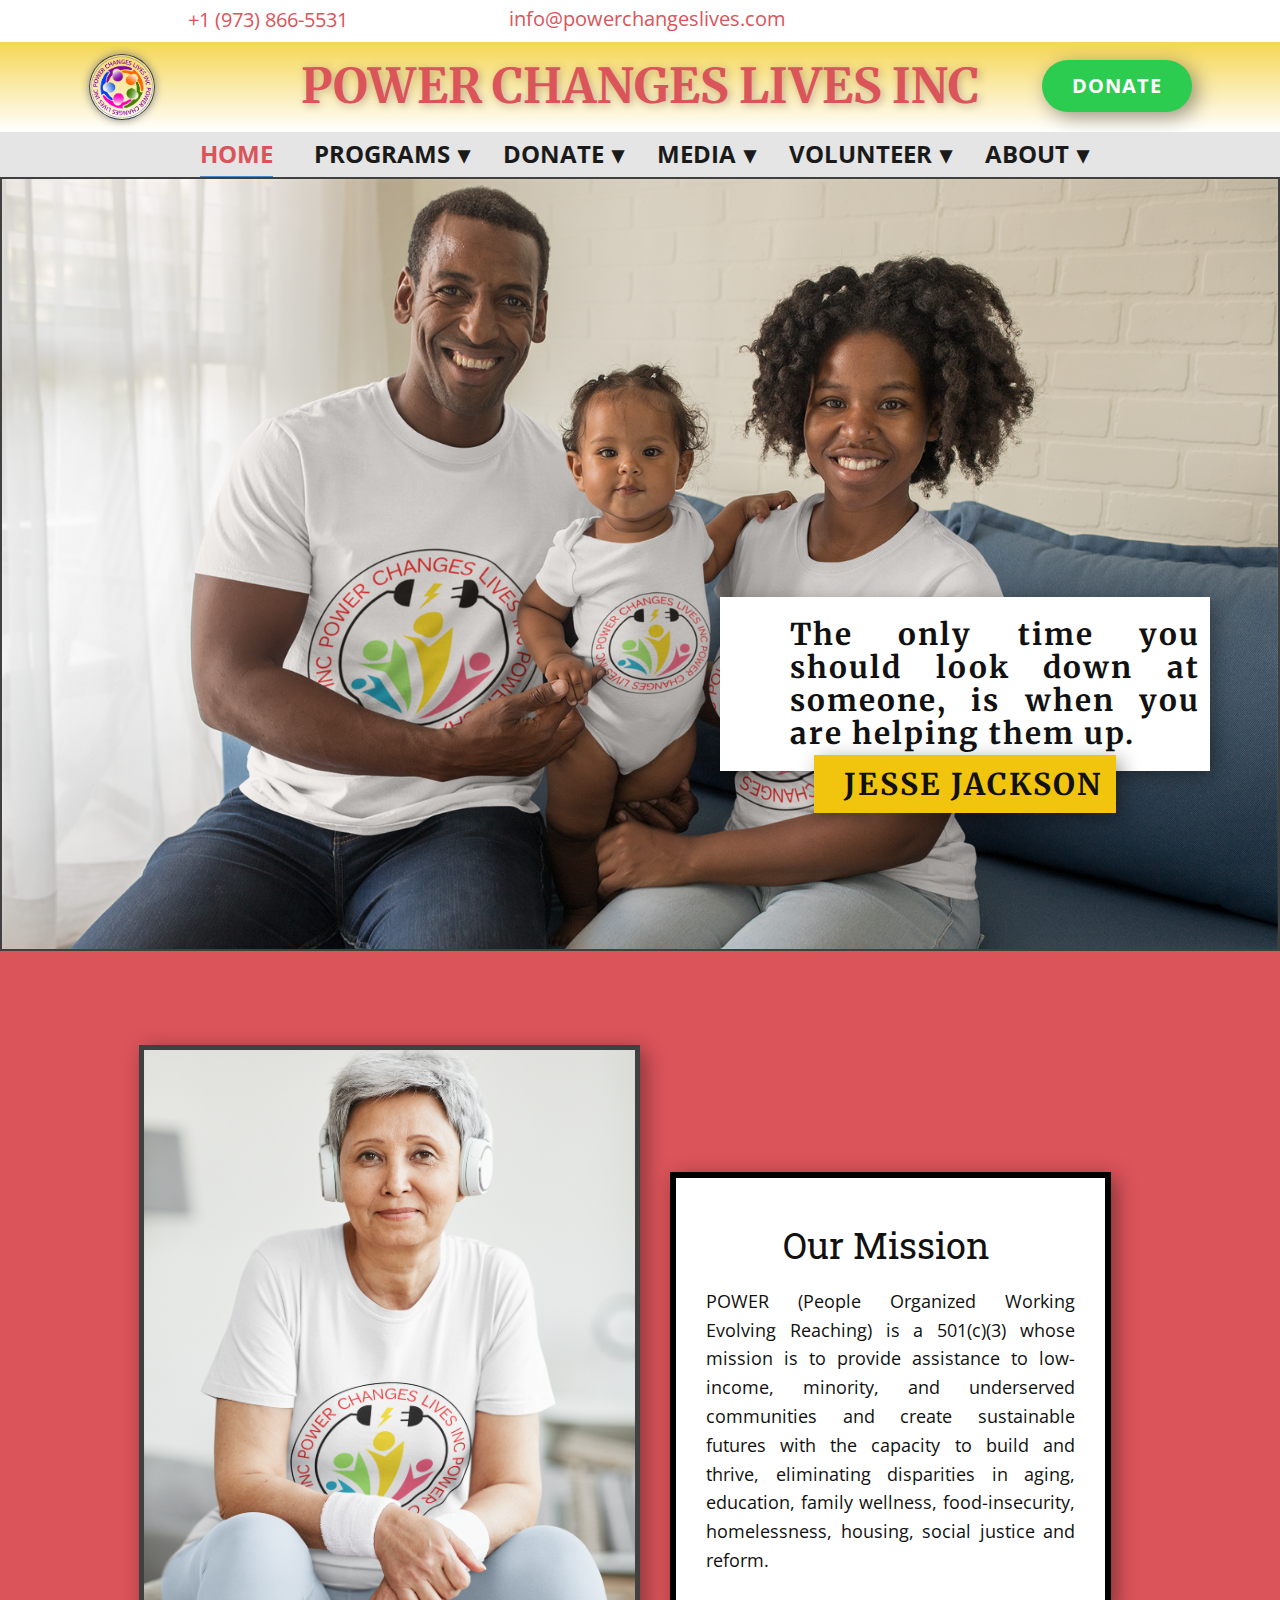
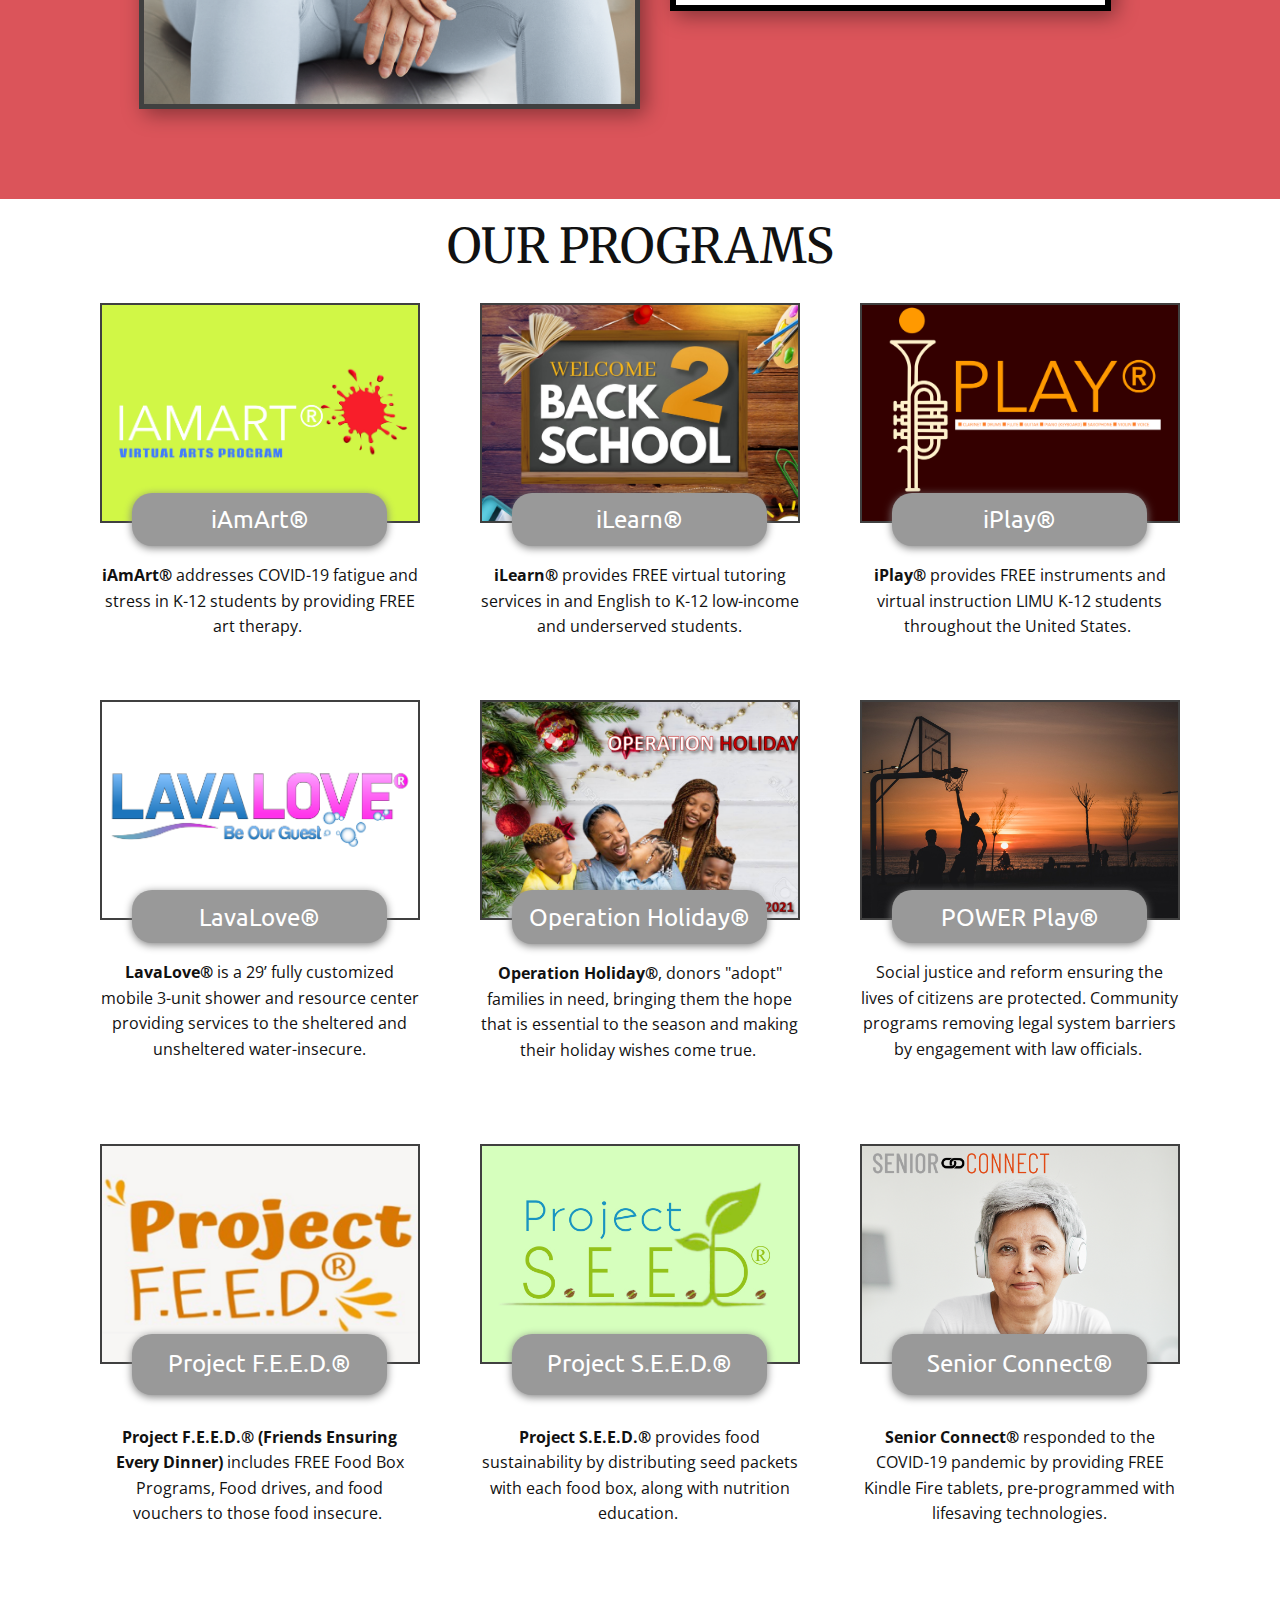
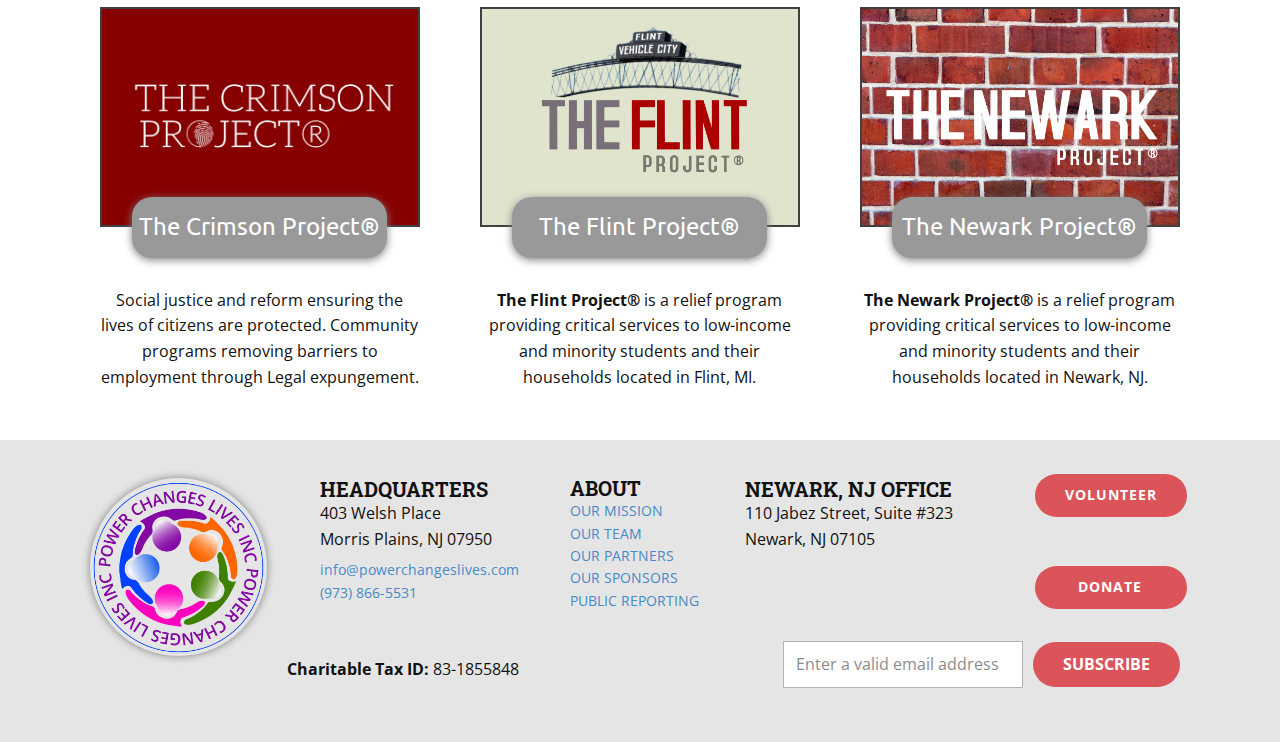
<file: index.html>
<!DOCTYPE html>
<html style="font-size: 16px;">
<head>
    <meta name="viewport" content="width=device-width, initial-scale=1.0">
    <meta charset="utf-8">
    <meta name="keywords" content="">
    <meta name="description" content="">
    <meta name="facebook-domain-verification" content="5ki9ckxn1wrrhqj31ihslqh7rfpqgm" />
    <title>HOME</title>
    <link rel="stylesheet" href="nicepage.css" media="screen">
<link rel="stylesheet" href="HOME.css" media="screen">
    <script class="u-script" type="text/javascript" src="jquery.js" defer=""></script>
    <script class="u-script" type="text/javascript" src="nicepage.js" defer=""></script>
    <meta name="generator" content="Nicepage 4.13.4, nicepage.com">
    <link rel="icon" href="images/favicon.png">
    <link id="u-theme-google-font" rel="stylesheet" href="https://fonts.googleapis.com/css?family=Roboto+Slab:100,200,300,400,500,600,700,800,900|Open+Sans:300,300i,400,400i,500,500i,600,600i,700,700i,800,800i">
    <link id="u-page-google-font" rel="stylesheet" href="https://fonts.googleapis.com/css?family=Merriweather:300,300i,400,400i,700,700i,900,900i|Ubuntu:300,300i,400,400i,500,500i,700,700i">
    
    
    
    
    
    
    
    <script type="application/ld+json">{
		"@context": "http://schema.org",
		"@type": "Organization",
		"name": "POWER",
		"logo": "images/POWERLOGO10292021.png",
		"sameAs": [
				"https://facebook.com/name",
				"https://twitter.com/name",
				"https://instagram.com/name",
				"https://www.facebook.com/POWERCHANGESLIVES/",
				"https://twitter.com/powercl",
				"https://www.instagram.com/powerchangeslives/",
				"https://www.youtube.com/channel/UC1kcBxXLA1h9ndXd5mZC5xg"
		]
}</script>
    <meta name="theme-color" content="#478ac9">
    <meta name="twitter:site" content="@">
    <meta name="twitter:card" content="summary_large_image">
    <meta name="twitter:title" content="HOME">
    <meta name="twitter:description" content="POWER">
    <meta property="og:title" content="HOME">
    <meta property="og:description" content="">
    <meta property="og:type" content="website">


<!-- Meta Pixel Code -->
<script>
!function(f,b,e,v,n,t,s)
{if(f.fbq)return;n=f.fbq=function(){n.callMethod?
n.callMethod.apply(n,arguments):n.queue.push(arguments)};
if(!f._fbq)f._fbq=n;n.push=n;n.loaded=!0;n.version='2.0';
n.queue=[];t=b.createElement(e);t.async=!0;
t.src=v;s=b.getElementsByTagName(e)[0];
s.parentNode.insertBefore(t,s)}(window, document,'script',
'https://connect.facebook.net/en_US/fbevents.js');
fbq('init', '3208985429349750');
fbq('track', 'PageView');
</script>
<noscript><img height="1" width="1" style="display:none"
src="https://www.facebook.com/tr?id=3208985429349750&ev=PageView&noscript=1"
/></noscript>
<!-- End Meta Pixel Code -->

  </head>
  <body data-home-page="HOME.html" data-home-page-title="HOME" class="u-body u-xl-mode">
<header id="sec-cc82" class=" u-clearfix u-header u-section-row-container">
<div class="u-section-rows">
<div id="sec-b03b" class="u-align-center-xs u-hidden-md u-hidden-sm u-hidden-xs u-section-row u-sticky u-sticky-553f u-white u-section-row-1">
<div class="u-clearfix u-sheet u-sheet-1">
<div class="u-social-icons u-spacing-10 u-social-icons-1"><a class="u-social-url" title="facebook" href="https://facebook.com/name" target="_blank" rel="noopener"> </a> <a class="u-social-url" title="twitter" href="https://twitter.com/name" target="_blank" rel="noopener"> </a> <a class="u-social-url" title="instagram" href="https://instagram.com/name" target="_blank" rel="noopener"> </a></div>
<a class="u-active-none u-btn u-btn-rectangle u-button-style u-hover-none u-none u-radius-0 u-text-palette-2-base u-btn-1" href="#"><span class="u-icon"><img /></span> +1 (973) 866-5531 </a> <a class="u-active-none u-btn u-btn-rectangle u-button-style u-hover-none u-none u-radius-0 u-text-palette-2-base u-btn-2" href="mailto:info@site.com"><span class="u-icon u-text-palette-2-base u-icon-5"><img /></span>   info@powerchangeslives.com </a></div>
</div>
<div id="sec-71fa" class="u-align-center-xs u-gradient u-section-row u-sticky u-sticky-e2a9 u-section-row-2">
<div class="u-clearfix u-sheet u-valign-middle-sm u-valign-middle-xs u-sheet-2"><a class="u-border-1 u-border-grey-75 u-image u-image-circle u-logo u-image-1" title="HOME PAGE" href="#" data-image-width="1345" data-image-height="1352"> <img class="u-logo-image u-logo-image-1" src="images/POWERLOGO10292021.png" data-image-width="80" /> </a> <a class="u-border-none u-btn u-btn-round u-button-style u-hover-palette-4-dark-1 u-palette-4-base u-radius-50 u-btn-3" href="donate.html" data-page-id="277714418">DONATE</a>
<h1 class="u-custom-font u-font-merriweather u-hidden-md u-hidden-sm u-hidden-xs u-text u-text-default u-text-palette-2-base u-text-1">POWER CHANGES LIVES INC</h1>
</div>
</div>
<div id="sec-13b1" class="u-grey-10 u-section-row u-sticky u-section-row-3">
<div class="u-clearfix u-sheet u-sheet-3"><nav class="u-dropdown-icon u-menu u-menu-dropdown u-offcanvas u-menu-1" data-responsive-from="MD">
<div class="menu-collapse" style="font-size: 1.5rem; letter-spacing: 0px; font-weight: bold; text-transform: uppercase;"><a class="u-button-style u-custom-active-border-color u-custom-border-color u-custom-borders u-custom-hover-border-color u-custom-left-right-menu-spacing u-custom-text-active-color u-custom-text-color u-custom-text-decoration u-custom-text-hover-color u-custom-top-bottom-menu-spacing u-nav-link" href="#"> </a></div>
<div class="u-custom-menu u-nav-container">
<ul class="u-nav u-spacing-35 u-unstyled u-nav-1">
<li class="u-nav-item"><a class="u-border-1 u-border-active-palette-1-base u-border-hover-palette-1-base u-border-no-left u-border-no-right u-border-no-top u-button-style u-nav-link u-text-active-palette-2-base u-text-grey-90 u-text-hover-grey-90" style="padding: 10px 0px;" href="https://www.powerchangeslives.com">HOME</a></li>
<li class="u-nav-item"><a class="u-border-1 u-border-active-palette-1-base u-border-hover-palette-1-base u-border-no-left u-border-no-right u-border-no-top u-button-style u-nav-link u-text-active-palette-2-base u-text-grey-90 u-text-hover-grey-90" style="padding: 10px 0px;">PROGRAMS</a>
<div class="u-nav-popup">
<ul class="u-h-spacing-20 u-nav u-unstyled u-v-spacing-10 u-nav-2">
<li class="u-nav-item"><a class="u-button-style u-nav-link u-white" href="https://www.welcome.powerchangeslives.com/education">EDUCATION</a></li>
<li class="u-nav-item"><a class="u-button-style u-nav-link u-white" href="https://www.welcome.powerchangeslives.com/health">HEALTH</a></li>
<li class="u-nav-item"><a class="u-button-style u-nav-link u-white" href="https://www.welcome.powerchangeslives.com/iplay">iPlay®</a></li>
<li class="u-nav-item"><a class="u-button-style u-nav-link u-white" href="https://www.lavalovenj.com">LavaLove®</a></li>
<li class="u-nav-item"><a class="u-button-style u-nav-link u-white" href="https://www.operationholiday.net">Operation Holiday®</a></li>
<li class="u-nav-item"><a class="u-button-style u-nav-link u-white" href="https://www.powerkitchensnj.com">POWER Kitchens®</a></li>
<li class="u-nav-item"><a class="u-button-style u-nav-link u-white" href="https://www.welcome.powerchangeslives.com/projectfeed">Project F.E.E.D.®</a></li>
<li class="u-nav-item"><a class="u-button-style u-nav-link u-white" href="https://www.welcome.powerchangeslives.com/aging">Senior Connect®</a></li>
<li class="u-nav-item"><a class="u-button-style u-nav-link u-white" href="https://www.welcome.powerchangeslives.com/social-justice">The Crimson Project®</a></li>
</ul>
</div>
</li>
<li class="u-nav-item"><a class="u-border-1 u-border-active-palette-1-base u-border-hover-palette-1-base u-border-no-left u-border-no-right u-border-no-top u-button-style u-nav-link u-text-active-palette-2-base u-text-grey-90 u-text-hover-grey-90" style="padding: 10px 0px;" href="donate.html">DONATE</a>
<div class="u-nav-popup">
<ul class="u-h-spacing-20 u-nav u-unstyled u-v-spacing-10 u-nav-3">
<li class="u-nav-item"><a class="u-button-style u-nav-link u-white" href="donate.html">DONATE NOW</a></li>
<li class="u-nav-item"><a class="u-button-style u-file-link u-nav-link u-white" href="files/LavaLoveDonationsList11012021.pdf" target="_blank" rel="noopener">DONATE PRODUCTS</a></li>
<li class="u-nav-item"><a class="u-button-style u-nav-link u-white" href="https://www.lavalovenj.com/diy" target="_blank" rel="noopener">DIY HYGIENE KITS</a></li>
</ul>
</div>
</li>
<li class="u-nav-item"><a class="u-border-1 u-border-active-palette-1-base u-border-hover-palette-1-base u-border-no-left u-border-no-right u-border-no-top u-button-style u-nav-link u-text-active-palette-2-base u-text-grey-90 u-text-hover-grey-90" style="padding: 10px 0px;" href="https://www.welcome.powerchangeslives.com/media">MEDIA</a>
<div class="u-nav-popup">
<ul class="u-h-spacing-20 u-nav u-unstyled u-v-spacing-10 u-nav-4">
<li class="u-nav-item"><a class="u-button-style u-nav-link u-white" href="https://www.welcome.powerchangeslives.com/media">PRESS RELEASES</a></li>
<li class="u-nav-item"><a class="u-button-style u-nav-link u-white" href="https://www.welcome.powerchangeslives.com/media">IN THE NEWS</a></li>
<li class="u-nav-item"><a class="u-button-style u-nav-link u-white" href="https://www.welcome.powerchangeslives.com/get-social">SOCIAL MEDIA</a>
<div class="u-nav-popup">
<ul class="u-h-spacing-20 u-nav u-unstyled u-v-spacing-10 u-nav-5">
<li class="u-nav-item"><a class="u-button-style u-nav-link u-white" href="https://www.facebook.com/POWERCHANGESLIVES/" target="_blank" rel="noopener">FACEBOOK</a></li>
<li class="u-nav-item"><a class="u-button-style u-nav-link u-white" href="https://www.instagram.com/powerchangeslives" target="_blank" rel="noopener">INSTAGRAM</a></li>
<li class="u-nav-item"><a class="u-button-style u-nav-link u-white" href="https://twitter.com/powerliving" target="_blank" rel="noopener">TWITTER</a></li>
<li class="u-nav-item"><a class="u-button-style u-nav-link u-white" href="https://www.youtube.com/channel/UC1kcBxXLA1h9ndXd5mZC5xg" target="_blank" rel="noopener">YOUTUBE</a></li>
</ul>
</div>
</li>
</ul>
</div>
</li>
<li class="u-nav-item"><a class="u-border-1 u-border-active-palette-1-base u-border-hover-palette-1-base u-border-no-left u-border-no-right u-border-no-top u-button-style u-nav-link u-text-active-palette-2-base u-text-grey-90 u-text-hover-grey-90" style="padding: 10px 0px;" href="https://www.welcome.powerchangeslives.com/volunteer">VOLUNTEER</a>
<div class="u-nav-popup">
<ul class="u-h-spacing-20 u-nav u-unstyled u-v-spacing-10 u-nav-6">
<li class="u-nav-item"><a class="u-button-style u-nav-link u-white" href="information.html">INFORMATION</a></li>
<li class="u-nav-item"><a class="u-button-style u-file-link u-nav-link u-white" href="files/LAVALOVE-LavaLoveOpenPositions11112021.pdf" target="_blank" rel="noopener">OPPORTUNITIES</a></li>
<li class="u-nav-item"><a class="u-button-style u-nav-link u-white" href="https://tinyurl.com/LavaLoveVolunteer" target="_blank" rel="noopener">APPLY</a></li>
</ul>
</div>
</li>
<li class="u-nav-item"><a class="u-border-1 u-border-active-palette-1-base u-border-hover-palette-1-base u-border-no-left u-border-no-right u-border-no-top u-button-style u-nav-link u-text-active-palette-2-base u-text-grey-90 u-text-hover-grey-90" style="padding: 10px 0px;" href="https://www.welcome.powerchangeslives.com/about-us">ABOUT</a>
<div class="u-nav-popup">
<ul class="u-h-spacing-20 u-nav u-unstyled u-v-spacing-10 u-nav-7">
<li class="u-nav-item"><a class="u-button-style u-nav-link u-white" href="about.html">ABOUT POWER</a></li>
<li class="u-nav-item"><a class="u-button-style u-nav-link u-white" href="staff.html">POWER TEAM</a></li>
<li class="u-nav-item"><a class="u-button-style u-nav-link u-white" href="https://forms.gle/yBUiXtbeGoWKZxsz8" target="_blank" rel="noopener">CAREERS</a></li>
<li class="u-nav-item"><a class="u-button-style u-nav-link u-white" href="partners.html">PARTNERS AND SPONSORS</a></li>
<li class="u-nav-item"><a class="u-button-style u-nav-link u-white">PUBLIC REPORTING</a>
<div class="u-nav-popup">
<ul class="u-h-spacing-20 u-nav u-unstyled u-v-spacing-10 u-nav-8">
<li class="u-nav-item"><a class="u-button-style u-file-link u-nav-link u-white" href="files/POWERCHANGESLIVES-FORM9902019TAXRETURN.pdf" target="_blank" rel="noopener">IRS Form 990 (2019)</a></li>
<li class="u-nav-item"><a class="u-button-style u-file-link u-nav-link u-white" href="files/2020Form990.pdf" target="_blank" rel="noopener">IRS Form 990 (2020)</a></li>
</ul>
</div>
</li>
</ul>
</div>
</li>
</ul>
</div>
<div class="u-custom-menu u-nav-container-collapse">
<div class="u-black u-container-style u-inner-container-layout u-opacity u-opacity-95 u-sidenav">
<div class="u-inner-container-layout u-sidenav-overflow">
<div class="u-menu-close"> </div>
<ul class="u-align-center u-nav u-popupmenu-items u-unstyled u-nav-9">
<li class="u-nav-item"><a class="u-button-style u-nav-link" style="padding: 10px 0px;" href="https://www.powerchangeslives.com">HOME</a></li>
<li class="u-nav-item"><a class="u-button-style u-nav-link" style="padding: 10px 0px;">PROGRAMS</a>
<div class="u-nav-popup">
<ul class="u-h-spacing-20 u-nav u-unstyled u-v-spacing-10 u-nav-10">
<li class="u-nav-item"><a class="u-button-style u-nav-link" href="https://www.welcome.powerchangeslives.com/education">EDUCATION</a></li>
<li class="u-nav-item"><a class="u-button-style u-nav-link" href="https://www.welcome.powerchangeslives.com/health">HEALTH</a></li>
<li class="u-nav-item"><a class="u-button-style u-nav-link" href="https://www.welcome.powerchangeslives.com/iplay">iPlay®</a></li>
<li class="u-nav-item"><a class="u-button-style u-nav-link" href="https://www.lavalovenj.com">LavaLove®</a></li>
<li class="u-nav-item"><a class="u-button-style u-nav-link" href="https://www.operationholiday.net">Operation Holiday®</a></li>
<li class="u-nav-item"><a class="u-button-style u-nav-link" href="https://www.powerkitchensnj.com">POWER Kitchens®</a></li>
<li class="u-nav-item"><a class="u-button-style u-nav-link" href="https://www.welcome.powerchangeslives.com/projectfeed">Project F.E.E.D.®</a></li>
<li class="u-nav-item"><a class="u-button-style u-nav-link" href="https://www.welcome.powerchangeslives.com/aging">Senior Connect®</a></li>
<li class="u-nav-item"><a class="u-button-style u-nav-link" href="https://www.welcome.powerchangeslives.com/social-justice">The Crimson Project®</a></li>
</ul>
</div>
</li>
<li class="u-nav-item"><a class="u-button-style u-nav-link" style="padding: 10px 0px;" href="donate.html">DONATE</a>
<div class="u-nav-popup">
<ul class="u-h-spacing-20 u-nav u-unstyled u-v-spacing-10 u-nav-11">
<li class="u-nav-item"><a class="u-button-style u-nav-link" href="donate.html">DONATE ONLINE</a></li>
<li class="u-nav-item"><a class="u-button-style u-nav-link" href="files/LavaLoveDonationsList11012021.pdf" target="_blank" rel="noopener">DONATE PRODUCTS</a></li>
<li class="u-nav-item"><a class="u-button-style u-nav-link" href="https://www.lavalovenj.com/diy" target="_blank" rel="noopener">DIY HYGIENE KITS</a></li>
</ul>
</div>
</li>
<li class="u-nav-item"><a class="u-button-style u-nav-link" style="padding: 10px 0px;" href="https://www.welcome.powerchangeslives.com/media">MEDIA</a>
<div class="u-nav-popup">
<ul class="u-h-spacing-20 u-nav u-unstyled u-v-spacing-10 u-nav-12">
<li class="u-nav-item"><a class="u-button-style u-nav-link" href="https://www.welcome.powerchangeslives.com/media">PRESS RELEASES</a></li>
<li class="u-nav-item"><a class="u-button-style u-nav-link" href="https://www.welcome.powerchangeslives.com/media">IN THE NEWS</a></li>
<li class="u-nav-item"><a class="u-button-style u-nav-link" href="https://www.welcome.powerchangeslives.com/get-social">SOCIAL MEDIA</a>
<div class="u-nav-popup">
<ul class="u-h-spacing-20 u-nav u-unstyled u-v-spacing-10 u-nav-13">
<li class="u-nav-item"><a class="u-button-style u-nav-link" href="https://www.facebook.com/POWERCHANGESLIVES/" target="_blank" rel="noopener">FACEBOOK</a></li>
<li class="u-nav-item"><a class="u-button-style u-nav-link" href="https://www.instagram.com/powerchangeslives" target="_blank" rel="noopener">INSTAGRAM</a></li>
<li class="u-nav-item"><a class="u-button-style u-nav-link" href="https://twitter.com/powerliving" target="_blank" rel="noopener">TWITTER</a></li>
<li class="u-nav-item"><a class="u-button-style u-nav-link" href="https://www.youtube.com/channel/UC1kcBxXLA1h9ndXd5mZC5xg" target="_blank" rel="noopener">YOUTUBE</a></li>
</ul>
</div>
</li>
</ul>
</div>
</li>
<li class="u-nav-item"><a class="u-button-style u-nav-link" style="padding: 10px 0px;" href="https://www.welcome.powerchangeslives.com/volunteer">VOLUNTEER</a>
<div class="u-nav-popup">
<ul class="u-h-spacing-20 u-nav u-unstyled u-v-spacing-10 u-nav-14">
<li class="u-nav-item"><a class="u-button-style u-nav-link" href="information.html">INFORMATION</a></li>
<li class="u-nav-item"><a class="u-button-style u-nav-link" href="files/LAVALOVE-LavaLoveOpenPositions11112021.pdf" target="_blank" rel="noopener">OPPORTUNITIES</a></li>
<li class="u-nav-item"><a class="u-button-style u-nav-link" href="https://tinyurl.com/LavaLoveVolunteer" target="_blank" rel="noopener">APPLY</a></li>
</ul>
</div>
</li>
<li class="u-nav-item"><a class="u-button-style u-nav-link" style="padding: 10px 0px;" href="https://www.welcome.powerchangeslives.com/about-us">ABOUT</a>
<div class="u-nav-popup">
<ul class="u-h-spacing-20 u-nav u-unstyled u-v-spacing-10 u-nav-15">
<li class="u-nav-item"><a class="u-button-style u-nav-link" href="about.html">ABOUT POWER</a></li>
<li class="u-nav-item"><a class="u-button-style u-nav-link" href="staff.html">POWER TEAM</a></li>
<li class="u-nav-item"><a class="u-button-style u-nav-link" href="https://forms.gle/yBUiXtbeGoWKZxsz8" target="_blank" rel="noopener">CAREERS</a></li>
<li class="u-nav-item"><a class="u-button-style u-nav-link" href="partners.html">PARTNERS AND SPONSORS</a></li>
<li class="u-nav-item"><a class="u-button-style u-nav-link">PUBLIC REPORTING</a>
<div class="u-nav-popup">
<ul class="u-h-spacing-20 u-nav u-unstyled u-v-spacing-10 u-nav-16">
<li class="u-nav-item"><a class="u-button-style u-nav-link" href="files/POWERCHANGESLIVES-FORM9902019TAXRETURN.pdf" target="_blank" rel="noopener">IRS Form 990 (2019)</a></li>
<li class="u-nav-item"><a class="u-button-style u-nav-link" href="files/2020Form990.pdf" target="_blank" rel="noopener">IRS Form 990 (2020)</a></li>
</ul>
</div>
</li>
</ul>
</div>
</li>
</ul>
</div>
</div>
<div class="u-black u-menu-overlay u-opacity u-opacity-70"> </div>
</div>
</nav></div>
</div>
</div>
</header>
<section id="carousel_dc96" class="u-border-2 u-border-grey-75 u-clearfix u-image u-section-1" data-image-width="1600" data-image-height="1067">
<div class="u-clearfix u-sheet u-sheet-1">
<div class="u-align-justify u-container-style u-group u-white u-group-1">
<div class="u-container-layout u-container-layout-1">
<h2 class="u-custom-font u-font-merriweather u-text u-text-1">T​​he only time you should look down at someone, is when you are helping them up.</h2>
</div>
</div>
<div class="u-container-style u-group u-palette-3-base u-group-2">
<div class="u-container-layout u-valign-middle u-container-layout-2">
<h2 class="u-align-right u-custom-font u-font-merriweather u-text u-text-2">Jesse J​ackson</h2>
</div>
</div>
</div>
</section>
<section id="carousel_ab88" class="u-align-center u-clearfix u-palette-2-base u-section-2">
<div class="u-clearfix u-sheet u-valign-middle-lg u-valign-middle-md u-valign-middle-sm u-valign-middle-xl u-valign-top-xs u-sheet-1">
<div class="u-clearfix u-expanded-width-xs u-layout-wrap u-layout-wrap-1">
<div class="u-layout">
<div class="u-layout-row">
<div class="u-container-style u-layout-cell u-left-cell u-size-30 u-layout-cell-1">
<div class="u-container-layout u-container-layout-1"><img class="u-border-5 u-border-grey-75 u-expanded-width u-hidden-xs u-image u-image-1" src="images/SENIORCONNECTBANNER1.png" data-image-width="1067" data-image-height="1600" /></div>
</div>
<div class="u-align-left u-container-style u-layout-cell u-right-cell u-size-30 u-layout-cell-2">
<div class="u-container-layout u-container-layout-2">
<div class="u-border-6 u-border-black u-container-style u-expanded-width u-group u-white u-group-1">
<div class="u-container-layout u-container-layout-3">
<h2 class="u-align-center u-text u-text-default u-text-1">Our Mission </h2>
<p class="u-align-justify u-text u-text-2">POWER (People Organized Working Evolving Reaching) is a 501(c)(3) whose mission is to provide assist​ance to low-income, minority, and underserved communities and create sustainable futures with the capacity to build and thrive, eliminating disparities in aging, education, family wellness, food-insecurity, homelessness, housing, social justice and reform. </p>
</div>
</div>
</div>
</div>
</div>
</div>
</div>
</div>
</section>
<section id="carousel_e235" class="u-align-center u-clearfix u-section-3">
<div class="u-clearfix u-sheet u-valign-middle-lg u-valign-middle-md u-valign-middle-sm u-valign-middle-xs u-sheet-1">
<h1 class="u-custom-font u-font-merriweather u-text u-text-default u-text-1">OUR PROGRAMS</h1>
<div class="u-expanded-width u-list u-list-1">
<div class="u-repeater u-repeater-1">
<div class="u-align-center-lg u-align-center-md u-align-center-sm u-align-center-xs u-container-style u-list-item u-repeater-item">
<div class="u-container-layout u-similar-container u-container-layout-1"><img class="u-align-center-sm u-align-center-xs u-border-2 u-border-grey-75 u-expanded-width u-image u-image-default u-image-1" src="images/IAMARTSQUARE11042021.png" alt="" data-image-width="1325" data-image-height="1325" />
<div class="u-align-center u-container-style u-expanded-width-md u-expanded-width-sm u-expanded-width-xs u-grey-40 u-group u-radius-20 u-shape-round u-group-1" data-href="https://www.welcome.powerchangeslives.com/education">
<div class="u-container-layout u-valign-middle u-container-layout-2">
<h4 class="u-custom-font u-font-ubuntu u-text u-text-2">iAmArt®</h4>
</div>
</div>
<p class="u-align-center-xl u-text u-text-3"><strong>iAmArt®</strong> addresses COVID-19 fatigue and stress in K-12 students by providing FREE art therapy. </p>
</div>
</div>
<div class="u-align-center u-container-style u-list-item u-repeater-item">
<div class="u-container-layout u-similar-container u-container-layout-3"><img class="u-align-center-sm u-align-center-xs u-border-2 u-border-grey-75 u-expanded-width-lg u-expanded-width-md u-expanded-width-xl u-expanded-width-xs u-image u-image-default u-image-2" src="images/ILEARNSQUARE11042021.jpg" alt="" data-image-width="1600" data-image-height="1600" />
<div class="u-align-center u-container-style u-expanded-width-md u-expanded-width-sm u-expanded-width-xs u-grey-40 u-group u-radius-20 u-shape-round u-group-2" data-href="https://www.welcome.powerchangeslives.com/education">
<div class="u-container-layout u-valign-middle u-container-layout-4">
<h4 class="u-custom-font u-font-ubuntu u-text u-text-4">iLearn®</h4>
</div>
</div>
<p class="u-align-center-xl u-text u-text-5"><strong> iLearn®</strong> provides FREE virtual tutoring services in and English to K-12 low-income and underserved students.</p>
</div>
</div>
<div class="u-align-center u-container-style u-list-item u-repeater-item">
<div class="u-container-layout u-similar-container u-container-layout-5"><img class="u-align-center-sm u-align-center-xs u-border-2 u-border-grey-75 u-expanded-width-lg u-expanded-width-md u-expanded-width-xl u-expanded-width-xs u-image u-image-default u-image-3" src="images/iPlaylogo.png" alt="" data-image-width="4000" data-image-height="4000" />
<div class="u-align-center u-container-style u-expanded-width-md u-expanded-width-sm u-expanded-width-xs u-grey-40 u-group u-radius-20 u-shape-round u-group-3" data-href="https://www.welcome.powerchangeslives.com/iplay">
<div class="u-container-layout u-valign-middle u-container-layout-6">
<h4 class="u-custom-font u-font-ubuntu u-text u-text-6">iPlay®</h4>
</div>
</div>
<p class="u-align-center-xl u-text u-text-7"><strong>iPlay®</strong> provides FREE instruments and virtual instruction LIMU K-12 students throughout the United States. </p>
</div>
</div>
</div>
</div>
</div>
</section>
<section id="carousel_e495" class="u-align-center u-clearfix u-section-4">
<div class="u-clearfix u-sheet u-sheet-1">
<div class="u-expanded-width u-list u-list-1">
<div class="u-repeater u-repeater-1">
<div class="u-align-center-lg u-align-center-md u-align-center-sm u-align-center-xs u-container-style u-list-item u-repeater-item">
<div class="u-container-layout u-similar-container u-container-layout-1"><img class="u-align-center-sm u-align-center-xs u-border-2 u-border-grey-75 u-expanded-width u-image u-image-default u-image-1" src="images/LAVALOVESQUARE110420211.png" alt="" data-image-width="1325" data-image-height="1325" />
<div class="u-align-center u-container-style u-expanded-width-md u-expanded-width-sm u-expanded-width-xs u-grey-40 u-group u-radius-20 u-shape-round u-group-1" data-href="https://lavalovenj.com">
<div class="u-container-layout u-valign-middle-md u-valign-middle-sm u-valign-middle-xs u-container-layout-2">
<h4 class="u-align-center u-custom-font u-font-ubuntu u-text u-text-1">LavaLove®</h4>
</div>
</div>
<p class="u-align-center-xl u-text u-text-2"><strong> LavaLove®</strong> is a 29’ fully customized mobile 3-unit shower and resource center providing services to the sheltered and unsheltered water-insecure.</p>
</div>
</div>
<div class="u-align-center u-container-style u-list-item u-repeater-item">
<div class="u-container-layout u-similar-container u-container-layout-3"><img class="u-align-center-sm u-align-center-xs u-border-2 u-border-grey-75 u-expanded-width-lg u-expanded-width-md u-expanded-width-xl u-expanded-width-xs u-image u-image-default u-image-2" src="images/OPERATIONHOLIDAYFAMILY10282021.png" alt="" data-image-width="1600" data-image-height="1011" />
<div class="u-align-center u-container-style u-expanded-width-md u-expanded-width-sm u-expanded-width-xs u-grey-40 u-group u-radius-20 u-shape-round u-group-2" data-href="https://www.welcome.powerchangeslives.com/social-justice">
<div class="u-container-layout u-valign-middle-md u-valign-middle-sm u-valign-middle-xs u-container-layout-4">
<h4 class="u-align-center u-custom-font u-font-ubuntu u-text u-text-3">Operation Holiday®</h4>
</div>
</div>
<p class="u-align-center-xl u-text u-text-4"><strong> Operation Holiday®</strong>, donors "adopt" families in need, bringing them the hope that is essential to the season and making their holiday wishes come true. </p>
</div>
</div>
<div class="u-align-center u-container-style u-list-item u-repeater-item">
<div class="u-container-layout u-similar-container u-container-layout-5"><img class="u-align-center-sm u-align-center-xs u-border-2 u-border-grey-75 u-expanded-width-lg u-expanded-width-md u-expanded-width-xl u-expanded-width-xs u-image u-image-default u-image-3" src="images/2603e50285dc10a307f1b69a733d1b90dba929dbae24f90e709fcf025838e6ed74511b06a97781c4f3ad813f6cc5c2963a2b6e1ab0c5c040300c16_1280.jpg" alt="" data-image-width="1280" data-image-height="853" />
<div class="u-align-center u-container-style u-expanded-width-md u-expanded-width-sm u-expanded-width-xs u-grey-40 u-group u-radius-20 u-shape-round u-group-3" data-href="https://www.welcome.powerchangeslives.com/food-insecurity">
<div class="u-container-layout u-valign-middle-md u-valign-middle-sm u-valign-middle-xs u-container-layout-6">
<h4 class="u-align-center u-custom-font u-font-ubuntu u-text u-text-5">POWER Play®</h4>
</div>
</div>
<p class="u-align-center-xl u-text u-text-6">Social justice and reform ensuring the lives of citizens are protected. Community programs removing legal system barriers by engagement with law officials. </p>
</div>
</div>
</div>
</div>
</div>
</section>
<section id="carousel_6d5b" class="u-align-center u-clearfix u-section-5">
<div class="u-clearfix u-sheet u-sheet-1">
<div class="u-expanded-width u-list u-list-1">
<div class="u-repeater u-repeater-1">
<div class="u-align-center-lg u-align-center-md u-align-center-sm u-align-center-xs u-container-style u-list-item u-repeater-item">
<div class="u-container-layout u-similar-container u-container-layout-1"><img class="u-align-center-sm u-align-center-xs u-border-2 u-border-grey-75 u-expanded-width u-image u-image-default u-image-1" src="images/PROJECTFEEDSQUARE11042021.png" alt="" data-image-width="1325" data-image-height="1325" />
<div class="u-align-center u-container-style u-expanded-width-md u-expanded-width-sm u-expanded-width-xs u-grey-40 u-group u-radius-20 u-shape-round u-group-1" data-href="https://www.welcome.powerchangeslives.com/projectfeed">
<div class="u-container-layout u-valign-middle-md u-valign-middle-sm u-valign-middle-xs u-container-layout-2">
<h4 class="u-align-center u-custom-font u-font-ubuntu u-text u-text-1">Project F.E.E.D.®</h4>
</div>
</div>
<p class="u-align-center-xl u-text u-text-2"><strong> Project F.E.E.D.® (Friends Ensuring Every Dinner)</strong> includes FREE Food Box Programs, Food drives, and food vouchers to those food insecure. </p>
</div>
</div>
<div class="u-align-center u-container-style u-list-item u-repeater-item">
<div class="u-container-layout u-similar-container u-container-layout-3"><img class="u-align-center-sm u-align-center-xs u-border-2 u-border-grey-75 u-expanded-width-lg u-expanded-width-md u-expanded-width-xl u-expanded-width-xs u-image u-image-default u-image-2" src="images/ProjectSEED-MadewithPosterMyWall2.jpg" alt="" data-image-width="700" data-image-height="400" />
<div class="u-align-center u-container-style u-expanded-width-md u-expanded-width-sm u-expanded-width-xs u-grey-40 u-group u-radius-20 u-shape-round u-group-2" data-href="https://operationholiday.net">
<div class="u-container-layout u-valign-middle-md u-valign-middle-sm u-valign-middle-xs u-container-layout-4">
<h4 class="u-align-center u-custom-font u-font-ubuntu u-text u-text-3">Project S.E.E.D.®</h4>
</div>
</div>
<p class="u-align-center-xl u-text u-text-4"><strong> Project S.E.E.D.®</strong> provides food sustainability by distributing seed packets with each food box, along with nutrition education. </p>
</div>
</div>
<div class="u-align-center u-container-style u-list-item u-repeater-item">
<div class="u-container-layout u-similar-container u-container-layout-5"><img class="u-align-center-sm u-align-center-xs u-border-2 u-border-grey-75 u-expanded-width-lg u-expanded-width-md u-expanded-width-xl u-expanded-width-xs u-image u-image-default u-image-3" src="images/SENIORCONNECTBANNER11.png" alt="" data-image-width="1067" data-image-height="1600" />
<div class="u-align-center u-container-style u-expanded-width-md u-expanded-width-sm u-expanded-width-xs u-grey-40 u-group u-radius-20 u-shape-round u-group-3" data-href="https://www.welcome.powerchangeslives.com/social-justice">
<div class="u-container-layout u-valign-middle-md u-valign-middle-sm u-valign-middle-xs u-container-layout-6">
<h4 class="u-align-center u-custom-font u-font-ubuntu u-text u-text-5">Senior Connect®</h4>
</div>
</div>
<p class="u-align-center-xl u-text u-text-6"><strong> Senior Connect®</strong> responded to the COVID-19 pandemic by providing FREE Kindle Fire tablets, pre-programmed with lifesaving technologies.</p>
</div>
</div>
</div>
</div>
</div>
</section>
<section id="carousel_c0e7" class="u-align-center u-clearfix u-section-6">
<div class="u-clearfix u-sheet u-sheet-1">
<div class="u-expanded-width u-list u-list-1">
<div class="u-repeater u-repeater-1">
<div class="u-align-center-lg u-align-center-md u-align-center-sm u-align-center-xs u-container-style u-list-item u-repeater-item">
<div class="u-container-layout u-similar-container u-container-layout-1"><img class="u-align-center-sm u-align-center-xs u-border-2 u-border-grey-75 u-expanded-width u-image u-image-default u-image-1" src="images/THECRIMSONPROJECTSQUARE.png" alt="" data-image-width="1325" data-image-height="1325" />
<div class="u-align-center u-container-style u-expanded-width-md u-expanded-width-sm u-expanded-width-xs u-grey-40 u-group u-radius-20 u-shape-round u-group-1" data-href="https://www.welcome.powerchangeslives.com/aging">
<div class="u-container-layout u-valign-middle-sm u-valign-middle-xs u-container-layout-2">
<h4 class="u-align-center u-custom-font u-font-ubuntu u-text u-text-1">The Crimson Project®</h4>
</div>
</div>
<p class="u-align-center-xl u-text u-text-2">Social justice and reform ensuring the lives of citizens are protected. Community programs removing barriers to employment through Legal expungement.</p>
</div>
</div>
<div class="u-align-center u-container-style u-list-item u-repeater-item">
<div class="u-container-layout u-similar-container u-container-layout-3"><img class="u-align-center-sm u-align-center-xs u-border-2 u-border-grey-75 u-expanded-width-lg u-expanded-width-md u-expanded-width-xl u-expanded-width-xs u-image u-image-default u-image-2" src="images/MicrosoftTeams-image12.png" alt="" data-image-width="600" data-image-height="600" />
<div class="u-align-center u-container-style u-expanded-width-md u-expanded-width-sm u-expanded-width-xs u-grey-40 u-group u-radius-20 u-shape-round u-group-2" data-href="https://www.welcome.powerchangeslives.com/education">
<div class="u-container-layout u-valign-middle-sm u-valign-middle-xs u-container-layout-4">
<h4 class="u-align-center u-custom-font u-font-ubuntu u-text u-text-3">The Flint Project®</h4>
</div>
</div>
<p class="u-align-center-xl u-text u-text-4"><strong>The Flint Project®</strong> is a relief program providing critical services to low-income and minority students and their households located in Flint, MI.</p>
</div>
</div>
<div class="u-align-center u-container-style u-list-item u-repeater-item">
<div class="u-container-layout u-similar-container u-container-layout-5"><img class="u-align-center-sm u-align-center-xs u-border-2 u-border-grey-75 u-expanded-width-lg u-expanded-width-md u-expanded-width-xl u-expanded-width-xs u-image u-image-default u-image-3" src="images/MicrosoftTeams-image11.png" alt="" data-image-width="600" data-image-height="600" />
<div class="u-align-center u-container-style u-expanded-width-md u-expanded-width-sm u-expanded-width-xs u-grey-40 u-group u-radius-20 u-shape-round u-group-3" data-href="https://www.welcome.powerchangeslives.com/education">
<div class="u-container-layout u-valign-middle-sm u-valign-middle-xs u-container-layout-6">
<h4 class="u-align-center u-custom-font u-font-ubuntu u-text u-text-5">The Newark Project®</h4>
</div>
</div>
<p class="u-align-center-xl u-text u-text-6"><strong>The Newark Project®</strong> is a relief program providing critical services to low-income and minority students and their households located in Newark, NJ.</p>
</div>
</div>
</div>
</div>
</div>
</section>
<footer id="sec-ac87" class="u-align-center-xs u-clearfix u-footer u-grey-10 u-footer">
<div class="u-clearfix u-sheet u-sheet-1">
<div class="u-border-1 u-border-grey-dark-1 u-line u-line-horizontal u-line-1"> </div>
<!--position-->
<div class="u-position u-position-1" data-position=""><!--block-->
<div class="u-block">
<div class="u-block-container u-clearfix"><!--block_header-->
<h5 class="u-block-header u-text"><!--block_header_content--><strong> <a class="u-active-none u-border-none u-btn u-button-link u-button-style u-hover-none u-none u-text-body-color u-btn-1" href="#"> ABOUT</a></strong><!--/block_header_content--></h5>
<!--/block_header--><!--block_content-->
<div class="u-block-content u-text u-text-2"><!--block_content_content--> <a class="u-active-none u-border-none u-btn u-button-link u-button-style u-hover-none u-none u-text-palette-1-base u-btn-2" href="about.html" data-page-id="84591050"> OUR MISSION<br /></a> <a class="u-active-none u-border-none u-btn u-button-link u-button-style u-hover-none u-none u-text-palette-1-base u-btn-3" href="staff.html" data-page-id="63298476">OUR TEAM</a> <br /><a class="u-active-none u-border-none u-btn u-button-link u-button-style u-hover-none u-none u-text-palette-1-base u-btn-4" href="partners.html" data-page-id="863611022">OUR PARTNERS</a> <br /><a class="u-active-none u-border-none u-btn u-button-link u-button-style u-hover-none u-none u-text-palette-1-base u-btn-5" href="partners.html" data-page-id="863611022">OUR SPONSORS</a> <br /><a class="u-active-none u-border-none u-btn u-button-link u-button-style u-hover-none u-none u-text-palette-1-base u-btn-6" href="about.html" data-page-id="84591050">PUBLIC REPORTING</a><!--/block_content_content--></div>
<!--/block_content--></div>
</div>
<!--/block--></div>
<!--/position-->
<div class="u-clearfix u-expanded-width u-gutter-0 u-layout-wrap u-layout-wrap-1">
<div class="u-gutter-0 u-layout">
<div class="u-layout-row">
<div class="u-align-left u-container-style u-layout-cell u-left-cell u-size-25 u-layout-cell-1">
<div class="u-container-layout u-container-layout-1">
<div class="u-border-1 u-border-grey-dark-1 u-hidden-xl u-line u-line-horizontal u-line-2"> </div>
<!--position-->
<div class="u-position u-position-2" data-position=""><!--block-->
<div class="u-block">
<div class="u-block-container u-clearfix"><!--block_header-->
<h5 class="u-align-center-xs u-block-header u-text"><!--block_header_content--><strong> HEADQUARTERS</strong><!--/block_header_content--></h5>
<!--/block_header--><!--block_content-->
<div class="u-align-center-xs u-block-content u-text"><!--block_content_content--> 403 Welsh Place<br />Morris Plains, NJ 07950<br /><!--/block_content_content--></div>
<!--/block_content--></div>
</div>
<!--/block--></div>
<!--/position--></div>
</div>
<div class="u-align-center-xs u-align-left-lg u-align-left-md u-align-left-sm u-align-left-xl u-container-style u-layout-cell u-size-35 u-layout-cell-2">
<div class="u-container-layout u-container-layout-2">
<div class="u-border-1 u-border-grey-dark-1 u-hidden-xl u-line u-line-horizontal u-line-3"> </div>
<!--position-->
<div class="u-position u-position-3" data-position=""><!--block-->
<div class="u-block">
<div class="u-block-container u-clearfix"><!--block_header-->
<h5 class="u-block-header u-text"><!--block_header_content--><strong> NEWARK, NJ OFFICE</strong><!--/block_header_content--></h5>
<!--/block_header--><!--block_content-->
<div class="u-block-content u-text"><!--block_content_content--> 110 Jabez Street, Suite #323<br />Newark, NJ 07105<!--/block_content_content--></div>
<!--/block_content--></div>
</div>
<!--/block--></div>
<!--/position--> <a class="u-border-none u-btn u-btn-round u-button-style u-hover-palette-3-base u-palette-2-base u-radius-50 u-btn-7" href="https://tinyurl.com/LavaLoveVolunteer" target="_blank" rel="noopener">VOLUNTEER</a></div>
</div>
</div>
</div>
</div>
<div class="u-clearfix u-expanded-width u-gutter-0 u-layout-wrap u-layout-wrap-2">
<div class="u-gutter-0 u-layout">
<div class="u-layout-row">
<div class="u-align-left u-container-style u-hidden-lg u-hidden-md u-hidden-sm u-hidden-xl u-layout-cell u-left-cell u-size-25 u-layout-cell-3">
<div class="u-container-layout u-container-layout-3"> </div>
</div>
<div class="u-align-center-xs u-align-left-lg u-align-left-md u-align-left-sm u-align-left-xl u-container-style u-layout-cell u-size-35 u-layout-cell-4">
<div class="u-container-layout u-container-layout-4"><!--position-->
<div class="u-position u-position-4" data-position=""><!--block-->
<div class="u-block">
<div class="u-block-container u-clearfix"><!--block_header-->
<h5 class="u-block-header u-text"><!--block_header_content--><!--/block_header_content--></h5>
<!--/block_header--><!--block_content-->
<div class="u-block-content u-text u-text-8"><!--block_content_content--> <a class="u-active-none u-border-none u-btn u-button-link u-button-style u-hover-none u-none u-text-palette-1-base u-btn-8" href="mailto:info@lavalovenj.com"> info@​powerchangeslives.com</a> <a class="u-active-none u-border-none u-btn u-button-link u-button-style u-hover-none u-none u-text-palette-1-base u-btn-9" href="tel:(973) 866-5531"> <br />(973) 866-5531 </a><!--/block_content_content--></div>
<!--/block_content--></div>
</div>
<!--/block--></div>
<!--/position--></div>
</div>
</div>
</div>
</div>
<a class="u-border-none u-btn u-btn-round u-button-style u-hover-palette-3-base u-palette-2-base u-radius-50 u-btn-10" href="donate.html" data-page-id="277714418">DONATE</a>
<div class="u-align-center-xs u-image u-image-circle u-image-1" data-image-width="1345" data-image-height="1352" data-href="https://powerchangeslives.com" data-target="_blank"> </div>
<div class="u-form u-form-1"><form class="u-clearfix u-form-horizontal u-form-spacing-10 u-inner-form" style="padding: 10px;" action="scripts/form-ac87-1.php" method="POST">
<div class="u-form-email u-form-group"><label class="u-form-control-hidden u-label" for="email-0aeb"></label> <input id="email-0aeb" class="u-border-1 u-border-grey-30 u-input u-input-rectangle u-white" name="email" required="" type="email" placeholder="Enter a valid email address" /></div>
<div class="u-align-center u-form-group u-form-submit"><a class="u-btn u-btn-round u-btn-submit u-button-style u-palette-2-base u-radius-50 u-btn-11" href="#">SUBSCRIBE</a> <input class="u-form-control-hidden" type="submit" value="submit" /></div>
<div class="u-form-send-message u-form-send-success">Thank you!</div>
<div class="u-form-send-error u-form-send-message">Unable to subscribe at this time. Please try again later.</div>
<input name="recaptchaResponse" type="hidden" value="" /></form></div>
<div class="u-social-icons u-spacing-10 u-social-icons-1"><a class="u-social-url" title="Facebook" href="https://www.facebook.com/POWERCHANGESLIVES/" target="_blank" rel="noopener"> </a> <a class="u-social-url" title="Twitter" href="https://twitter.com/powercl" target="_blank" rel="noopener"> </a> <a class="u-social-url" title="Instagram" href="https://www.instagram.com/powerchangeslives/" target="_blank" rel="noopener"> </a> <a class="u-social-url" title="YouTube" href="https://www.youtube.com/channel/UC1kcBxXLA1h9ndXd5mZC5xg" target="_blank" rel="noopener" data-type="YouTube"> </a></div>
<p class="u-text u-text-default u-text-9"><strong>Charitable Tax ID:</strong> 83-1855848</p>
</div>
</footer>
</body></html>
</file>
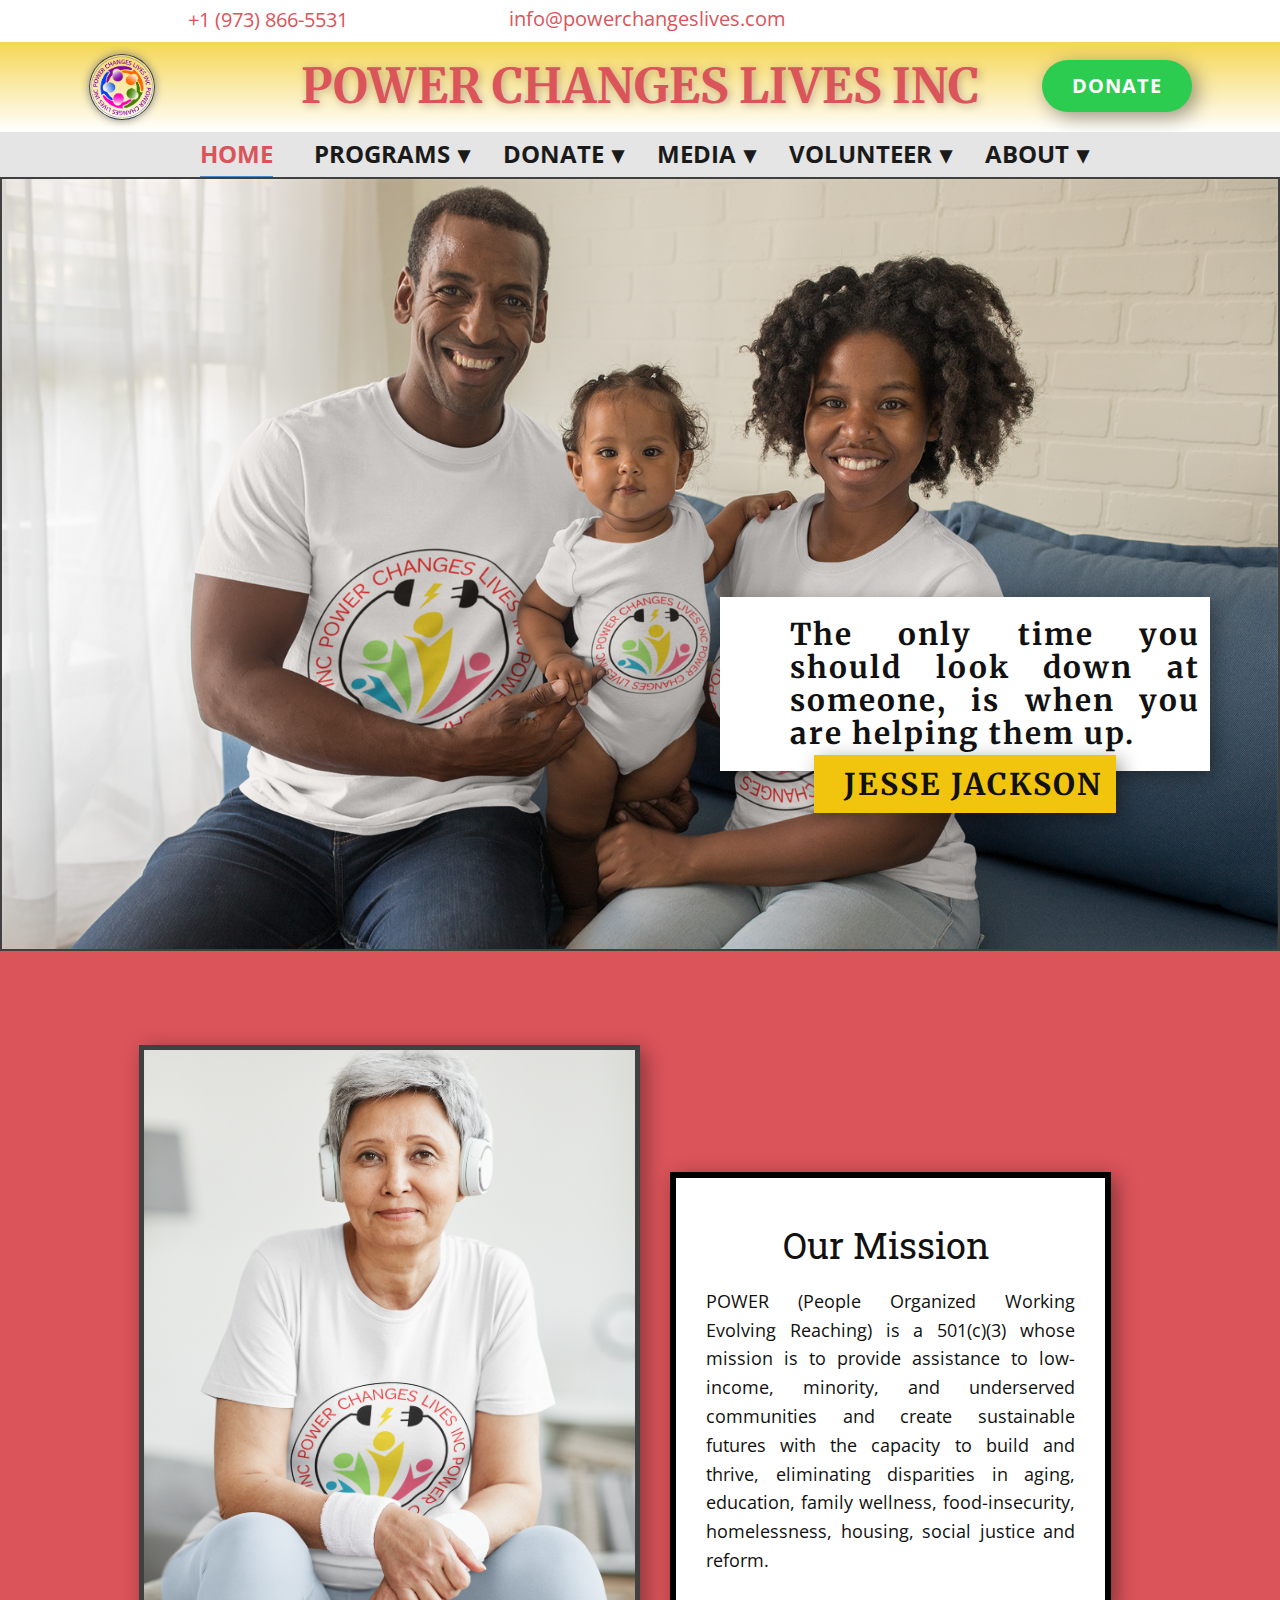
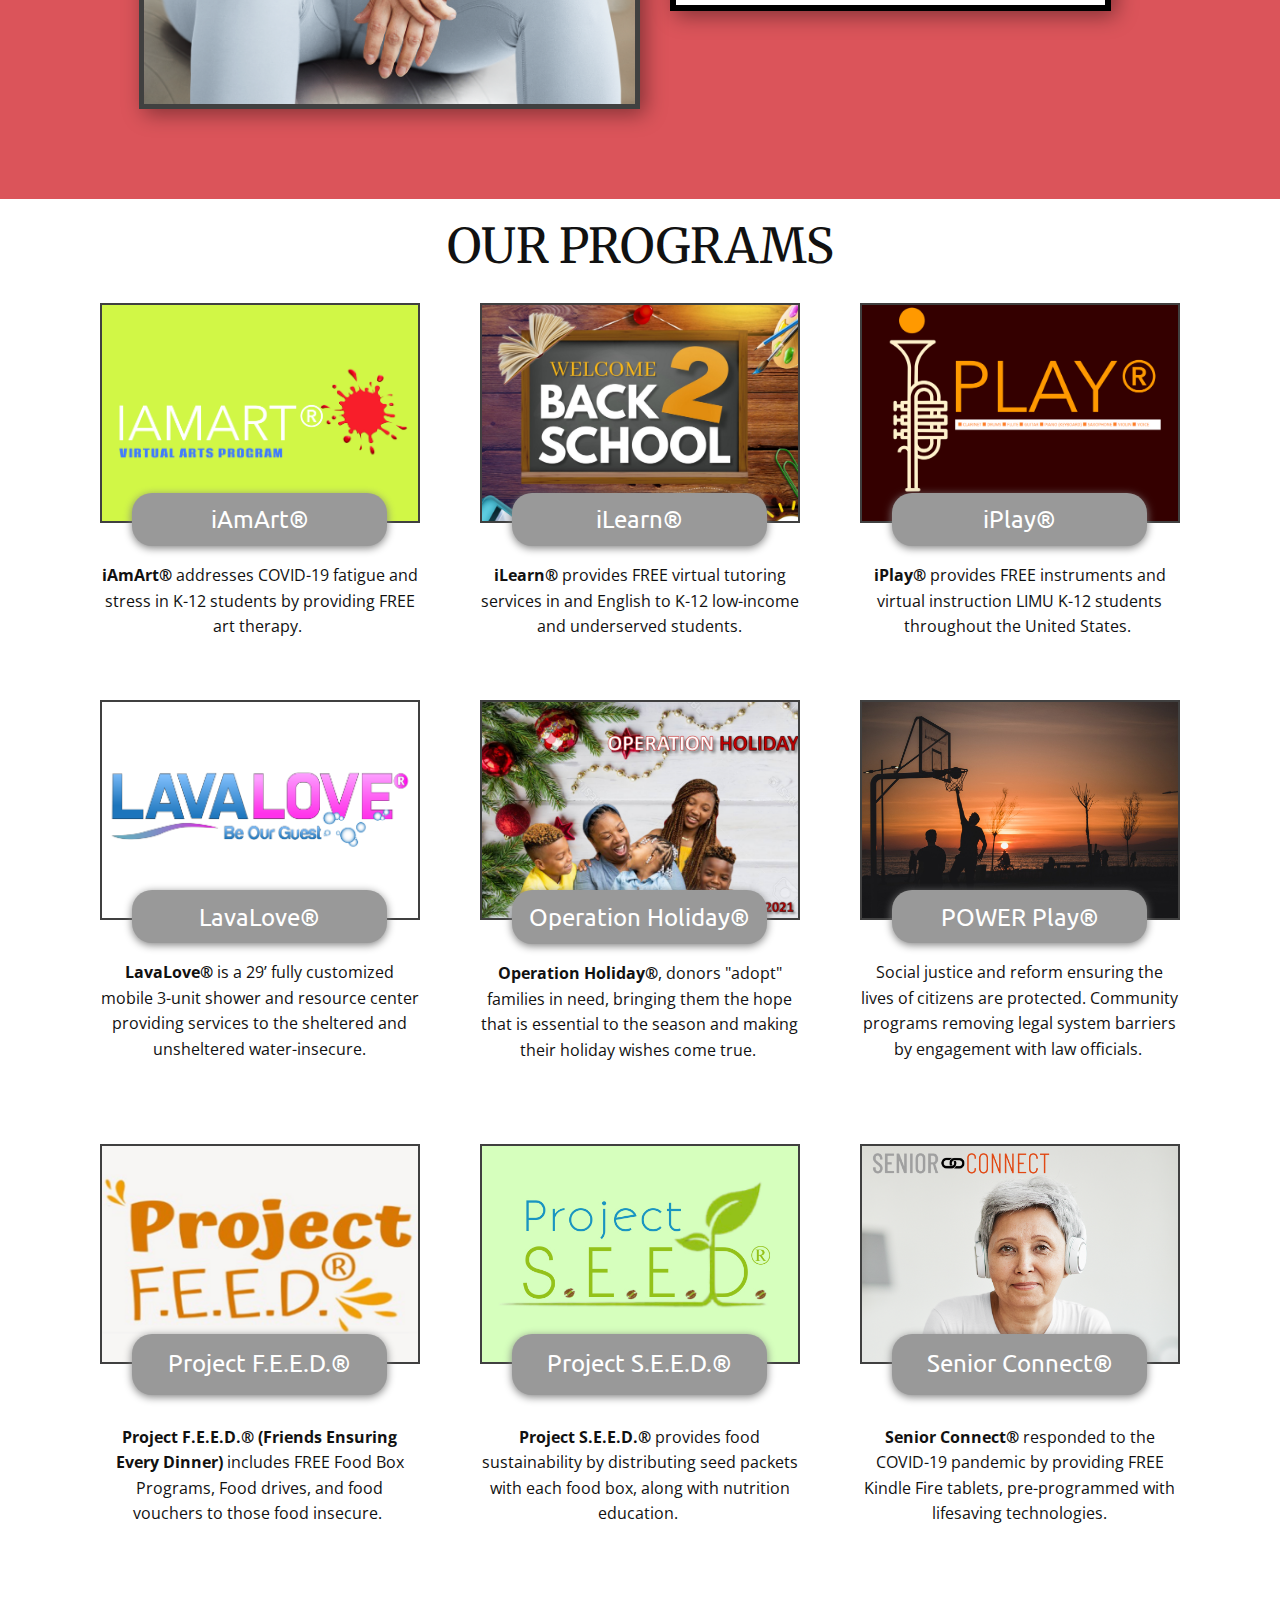
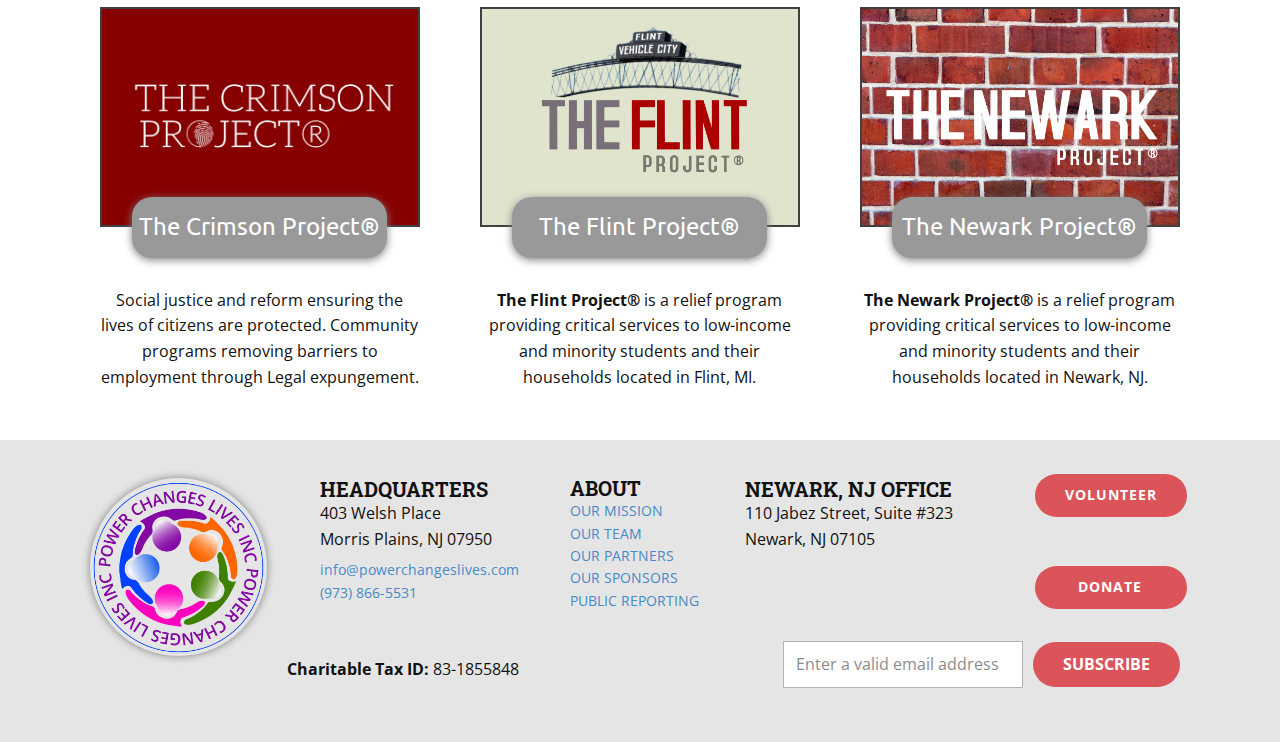
<file: donate/index.html>
<!DOCTYPE html>
<html style="font-size: 16px;">
<head>
    <meta name="viewport" content="width=device-width, initial-scale=1.0">
    <meta charset="utf-8">
    <meta name="keywords" content="">
    <meta name="description" content="">
    <meta name="facebook-domain-verification" content="5ki9ckxn1wrrhqj31ihslqh7rfpqgm" />
    <title>HOME</title>
    <link rel="stylesheet" href="nicepage.css" media="screen">
<link rel="stylesheet" href="HOME.css" media="screen">
    <script class="u-script" type="text/javascript" src="jquery.js" defer=""></script>
    <script class="u-script" type="text/javascript" src="nicepage.js" defer=""></script>
    <meta name="generator" content="Nicepage 4.13.4, nicepage.com">
    <link rel="icon" href="images/favicon.png">
    <link id="u-theme-google-font" rel="stylesheet" href="https://fonts.googleapis.com/css?family=Roboto+Slab:100,200,300,400,500,600,700,800,900|Open+Sans:300,300i,400,400i,500,500i,600,600i,700,700i,800,800i">
    <link id="u-page-google-font" rel="stylesheet" href="https://fonts.googleapis.com/css?family=Merriweather:300,300i,400,400i,700,700i,900,900i|Ubuntu:300,300i,400,400i,500,500i,700,700i">
    
    
    
    
    
    
    
    <script type="application/ld+json">{
		"@context": "http://schema.org",
		"@type": "Organization",
		"name": "POWER",
		"logo": "images/POWERLOGO10292021.png",
		"sameAs": [
				"https://facebook.com/name",
				"https://twitter.com/name",
				"https://instagram.com/name",
				"https://www.facebook.com/POWERCHANGESLIVES/",
				"https://twitter.com/powercl",
				"https://www.instagram.com/powerchangeslives/",
				"https://www.youtube.com/channel/UC1kcBxXLA1h9ndXd5mZC5xg"
		]
}</script>
    <meta name="theme-color" content="#478ac9">
    <meta name="twitter:site" content="@">
    <meta name="twitter:card" content="summary_large_image">
    <meta name="twitter:title" content="HOME">
    <meta name="twitter:description" content="POWER">
    <meta property="og:title" content="HOME">
    <meta property="og:description" content="">
    <meta property="og:type" content="website">


<!-- Meta Pixel Code -->
<script>
!function(f,b,e,v,n,t,s)
{if(f.fbq)return;n=f.fbq=function(){n.callMethod?
n.callMethod.apply(n,arguments):n.queue.push(arguments)};
if(!f._fbq)f._fbq=n;n.push=n;n.loaded=!0;n.version='2.0';
n.queue=[];t=b.createElement(e);t.async=!0;
t.src=v;s=b.getElementsByTagName(e)[0];
s.parentNode.insertBefore(t,s)}(window, document,'script',
'https://connect.facebook.net/en_US/fbevents.js');
fbq('init', '3208985429349750');
fbq('track', 'PageView');
</script>
<noscript><img height="1" width="1" style="display:none"
src="https://www.facebook.com/tr?id=3208985429349750&ev=PageView&noscript=1"
/></noscript>
<!-- End Meta Pixel Code -->

  </head>
  <body data-home-page="HOME.html" data-home-page-title="HOME" class="u-body u-xl-mode">
<header id="sec-cc82" class=" u-clearfix u-header u-section-row-container">
<div class="u-section-rows">
<div id="sec-b03b" class="u-align-center-xs u-hidden-md u-hidden-sm u-hidden-xs u-section-row u-sticky u-sticky-553f u-white u-section-row-1">
<div class="u-clearfix u-sheet u-sheet-1">
<div class="u-social-icons u-spacing-10 u-social-icons-1"><a class="u-social-url" title="facebook" href="https://facebook.com/name" target="_blank" rel="noopener"> </a> <a class="u-social-url" title="twitter" href="https://twitter.com/name" target="_blank" rel="noopener"> </a> <a class="u-social-url" title="instagram" href="https://instagram.com/name" target="_blank" rel="noopener"> </a></div>
<a class="u-active-none u-btn u-btn-rectangle u-button-style u-hover-none u-none u-radius-0 u-text-palette-2-base u-btn-1" href="#"><span class="u-icon"><img /></span> +1 (973) 866-5531 </a> <a class="u-active-none u-btn u-btn-rectangle u-button-style u-hover-none u-none u-radius-0 u-text-palette-2-base u-btn-2" href="mailto:info@site.com"><span class="u-icon u-text-palette-2-base u-icon-5"><img /></span>   info@powerchangeslives.com </a></div>
</div>
<div id="sec-71fa" class="u-align-center-xs u-gradient u-section-row u-sticky u-sticky-e2a9 u-section-row-2">
<div class="u-clearfix u-sheet u-valign-middle-sm u-valign-middle-xs u-sheet-2"><a class="u-border-1 u-border-grey-75 u-image u-image-circle u-logo u-image-1" title="HOME PAGE" href="#" data-image-width="1345" data-image-height="1352"> <img class="u-logo-image u-logo-image-1" src="images/POWERLOGO10292021.png" data-image-width="80" /> </a> <a class="u-border-none u-btn u-btn-round u-button-style u-hover-palette-4-dark-1 u-palette-4-base u-radius-50 u-btn-3" href="donate.html" data-page-id="277714418">DONATE</a>
<h1 class="u-custom-font u-font-merriweather u-hidden-md u-hidden-sm u-hidden-xs u-text u-text-default u-text-palette-2-base u-text-1">POWER CHANGES LIVES INC</h1>
</div>
</div>
<div id="sec-13b1" class="u-grey-10 u-section-row u-sticky u-section-row-3">
<div class="u-clearfix u-sheet u-sheet-3"><nav class="u-dropdown-icon u-menu u-menu-dropdown u-offcanvas u-menu-1" data-responsive-from="MD">
<div class="menu-collapse" style="font-size: 1.5rem; letter-spacing: 0px; font-weight: bold; text-transform: uppercase;"><a class="u-button-style u-custom-active-border-color u-custom-border-color u-custom-borders u-custom-hover-border-color u-custom-left-right-menu-spacing u-custom-text-active-color u-custom-text-color u-custom-text-decoration u-custom-text-hover-color u-custom-top-bottom-menu-spacing u-nav-link" href="#"> </a></div>
<div class="u-custom-menu u-nav-container">
<ul class="u-nav u-spacing-35 u-unstyled u-nav-1">
<li class="u-nav-item"><a class="u-border-1 u-border-active-palette-1-base u-border-hover-palette-1-base u-border-no-left u-border-no-right u-border-no-top u-button-style u-nav-link u-text-active-palette-2-base u-text-grey-90 u-text-hover-grey-90" style="padding: 10px 0px;" href="https://www.powerchangeslives.com">HOME</a></li>
<li class="u-nav-item"><a class="u-border-1 u-border-active-palette-1-base u-border-hover-palette-1-base u-border-no-left u-border-no-right u-border-no-top u-button-style u-nav-link u-text-active-palette-2-base u-text-grey-90 u-text-hover-grey-90" style="padding: 10px 0px;">PROGRAMS</a>
<div class="u-nav-popup">
<ul class="u-h-spacing-20 u-nav u-unstyled u-v-spacing-10 u-nav-2">
<li class="u-nav-item"><a class="u-button-style u-nav-link u-white" href="https://www.welcome.powerchangeslives.com/education">EDUCATION</a></li>
<li class="u-nav-item"><a class="u-button-style u-nav-link u-white" href="https://www.welcome.powerchangeslives.com/health">HEALTH</a></li>
<li class="u-nav-item"><a class="u-button-style u-nav-link u-white" href="https://www.welcome.powerchangeslives.com/iplay">iPlay®</a></li>
<li class="u-nav-item"><a class="u-button-style u-nav-link u-white" href="https://www.lavalovenj.com">LavaLove®</a></li>
<li class="u-nav-item"><a class="u-button-style u-nav-link u-white" href="https://www.operationholiday.net">Operation Holiday®</a></li>
<li class="u-nav-item"><a class="u-button-style u-nav-link u-white" href="https://www.powerkitchensnj.com">POWER Kitchens®</a></li>
<li class="u-nav-item"><a class="u-button-style u-nav-link u-white" href="https://www.welcome.powerchangeslives.com/projectfeed">Project F.E.E.D.®</a></li>
<li class="u-nav-item"><a class="u-button-style u-nav-link u-white" href="https://www.welcome.powerchangeslives.com/aging">Senior Connect®</a></li>
<li class="u-nav-item"><a class="u-button-style u-nav-link u-white" href="https://www.welcome.powerchangeslives.com/social-justice">The Crimson Project®</a></li>
</ul>
</div>
</li>
<li class="u-nav-item"><a class="u-border-1 u-border-active-palette-1-base u-border-hover-palette-1-base u-border-no-left u-border-no-right u-border-no-top u-button-style u-nav-link u-text-active-palette-2-base u-text-grey-90 u-text-hover-grey-90" style="padding: 10px 0px;" href="donate.html">DONATE</a>
<div class="u-nav-popup">
<ul class="u-h-spacing-20 u-nav u-unstyled u-v-spacing-10 u-nav-3">
<li class="u-nav-item"><a class="u-button-style u-nav-link u-white" href="donate.html">DONATE ONLINE</a></li>
<li class="u-nav-item"><a class="u-button-style u-file-link u-nav-link u-white" href="files/LavaLoveDonationsList11012021.pdf" target="_blank" rel="noopener">DONATE PRODUCTS</a></li>
<li class="u-nav-item"><a class="u-button-style u-nav-link u-white" href="https://www.lavalovenj.com/diy" target="_blank" rel="noopener">DIY HYGIENE KITS</a></li>
</ul>
</div>
</li>
<li class="u-nav-item"><a class="u-border-1 u-border-active-palette-1-base u-border-hover-palette-1-base u-border-no-left u-border-no-right u-border-no-top u-button-style u-nav-link u-text-active-palette-2-base u-text-grey-90 u-text-hover-grey-90" style="padding: 10px 0px;" href="https://www.welcome.powerchangeslives.com/media">MEDIA</a>
<div class="u-nav-popup">
<ul class="u-h-spacing-20 u-nav u-unstyled u-v-spacing-10 u-nav-4">
<li class="u-nav-item"><a class="u-button-style u-nav-link u-white" href="https://www.welcome.powerchangeslives.com/media">PRESS RELEASES</a></li>
<li class="u-nav-item"><a class="u-button-style u-nav-link u-white" href="https://www.welcome.powerchangeslives.com/media">IN THE NEWS</a></li>
<li class="u-nav-item"><a class="u-button-style u-nav-link u-white" href="https://www.welcome.powerchangeslives.com/get-social">SOCIAL MEDIA</a>
<div class="u-nav-popup">
<ul class="u-h-spacing-20 u-nav u-unstyled u-v-spacing-10 u-nav-5">
<li class="u-nav-item"><a class="u-button-style u-nav-link u-white" href="https://www.facebook.com/POWERCHANGESLIVES/" target="_blank" rel="noopener">FACEBOOK</a></li>
<li class="u-nav-item"><a class="u-button-style u-nav-link u-white" href="https://www.instagram.com/powerchangeslives" target="_blank" rel="noopener">INSTAGRAM</a></li>
<li class="u-nav-item"><a class="u-button-style u-nav-link u-white" href="https://twitter.com/powerliving" target="_blank" rel="noopener">TWITTER</a></li>
<li class="u-nav-item"><a class="u-button-style u-nav-link u-white" href="https://www.youtube.com/channel/UC1kcBxXLA1h9ndXd5mZC5xg" target="_blank" rel="noopener">YOUTUBE</a></li>
</ul>
</div>
</li>
</ul>
</div>
</li>
<li class="u-nav-item"><a class="u-border-1 u-border-active-palette-1-base u-border-hover-palette-1-base u-border-no-left u-border-no-right u-border-no-top u-button-style u-nav-link u-text-active-palette-2-base u-text-grey-90 u-text-hover-grey-90" style="padding: 10px 0px;" href="https://www.welcome.powerchangeslives.com/volunteer">VOLUNTEER</a>
<div class="u-nav-popup">
<ul class="u-h-spacing-20 u-nav u-unstyled u-v-spacing-10 u-nav-6">
<li class="u-nav-item"><a class="u-button-style u-nav-link u-white" href="information.html">INFORMATION</a></li>
<li class="u-nav-item"><a class="u-button-style u-file-link u-nav-link u-white" href="files/LAVALOVE-LavaLoveOpenPositions11112021.pdf" target="_blank" rel="noopener">OPPORTUNITIES</a></li>
<li class="u-nav-item"><a class="u-button-style u-nav-link u-white" href="https://tinyurl.com/LavaLoveVolunteer" target="_blank" rel="noopener">APPLY</a></li>
</ul>
</div>
</li>
<li class="u-nav-item"><a class="u-border-1 u-border-active-palette-1-base u-border-hover-palette-1-base u-border-no-left u-border-no-right u-border-no-top u-button-style u-nav-link u-text-active-palette-2-base u-text-grey-90 u-text-hover-grey-90" style="padding: 10px 0px;" href="https://www.welcome.powerchangeslives.com/about-us">ABOUT</a>
<div class="u-nav-popup">
<ul class="u-h-spacing-20 u-nav u-unstyled u-v-spacing-10 u-nav-7">
<li class="u-nav-item"><a class="u-button-style u-nav-link u-white" href="about.html">ABOUT POWER</a></li>
<li class="u-nav-item"><a class="u-button-style u-nav-link u-white" href="staff.html">POWER TEAM</a></li>
<li class="u-nav-item"><a class="u-button-style u-nav-link u-white" href="https://forms.gle/yBUiXtbeGoWKZxsz8" target="_blank" rel="noopener">CAREERS</a></li>
<li class="u-nav-item"><a class="u-button-style u-nav-link u-white" href="partners.html">PARTNERS AND SPONSORS</a></li>
<li class="u-nav-item"><a class="u-button-style u-nav-link u-white">PUBLIC REPORTING</a>
<div class="u-nav-popup">
<ul class="u-h-spacing-20 u-nav u-unstyled u-v-spacing-10 u-nav-8">
<li class="u-nav-item"><a class="u-button-style u-file-link u-nav-link u-white" href="files/POWERCHANGESLIVES-FORM9902019TAXRETURN.pdf" target="_blank" rel="noopener">IRS Form 990 (2019)</a></li>
<li class="u-nav-item"><a class="u-button-style u-file-link u-nav-link u-white" href="files/2020Form990.pdf" target="_blank" rel="noopener">IRS Form 990 (2020)</a></li>
</ul>
</div>
</li>
</ul>
</div>
</li>
</ul>
</div>
<div class="u-custom-menu u-nav-container-collapse">
<div class="u-black u-container-style u-inner-container-layout u-opacity u-opacity-95 u-sidenav">
<div class="u-inner-container-layout u-sidenav-overflow">
<div class="u-menu-close"> </div>
<ul class="u-align-center u-nav u-popupmenu-items u-unstyled u-nav-9">
<li class="u-nav-item"><a class="u-button-style u-nav-link" style="padding: 10px 0px;" href="https://www.powerchangeslives.com">HOME</a></li>
<li class="u-nav-item"><a class="u-button-style u-nav-link" style="padding: 10px 0px;">PROGRAMS</a>
<div class="u-nav-popup">
<ul class="u-h-spacing-20 u-nav u-unstyled u-v-spacing-10 u-nav-10">
<li class="u-nav-item"><a class="u-button-style u-nav-link" href="https://www.welcome.powerchangeslives.com/education">EDUCATION</a></li>
<li class="u-nav-item"><a class="u-button-style u-nav-link" href="https://www.welcome.powerchangeslives.com/health">HEALTH</a></li>
<li class="u-nav-item"><a class="u-button-style u-nav-link" href="https://www.welcome.powerchangeslives.com/iplay">iPlay®</a></li>
<li class="u-nav-item"><a class="u-button-style u-nav-link" href="https://www.lavalovenj.com">LavaLove®</a></li>
<li class="u-nav-item"><a class="u-button-style u-nav-link" href="https://www.operationholiday.net">Operation Holiday®</a></li>
<li class="u-nav-item"><a class="u-button-style u-nav-link" href="https://www.powerkitchensnj.com">POWER Kitchens®</a></li>
<li class="u-nav-item"><a class="u-button-style u-nav-link" href="https://www.welcome.powerchangeslives.com/projectfeed">Project F.E.E.D.®</a></li>
<li class="u-nav-item"><a class="u-button-style u-nav-link" href="https://www.welcome.powerchangeslives.com/aging">Senior Connect®</a></li>
<li class="u-nav-item"><a class="u-button-style u-nav-link" href="https://www.welcome.powerchangeslives.com/social-justice">The Crimson Project®</a></li>
</ul>
</div>
</li>
<li class="u-nav-item"><a class="u-button-style u-nav-link" style="padding: 10px 0px;" href="donate.html">DONATE</a>
<div class="u-nav-popup">
<ul class="u-h-spacing-20 u-nav u-unstyled u-v-spacing-10 u-nav-11">
<li class="u-nav-item"><a class="u-button-style u-nav-link" href="donate.html">DONATE ONLINE</a></li>
<li class="u-nav-item"><a class="u-button-style u-nav-link" href="files/LavaLoveDonationsList11012021.pdf" target="_blank" rel="noopener">DONATE PRODUCTS</a></li>
<li class="u-nav-item"><a class="u-button-style u-nav-link" href="https://www.lavalovenj.com/diy" target="_blank" rel="noopener">DIY HYGIENE KITS</a></li>
</ul>
</div>
</li>
<li class="u-nav-item"><a class="u-button-style u-nav-link" style="padding: 10px 0px;" href="https://www.welcome.powerchangeslives.com/media">MEDIA</a>
<div class="u-nav-popup">
<ul class="u-h-spacing-20 u-nav u-unstyled u-v-spacing-10 u-nav-12">
<li class="u-nav-item"><a class="u-button-style u-nav-link" href="https://www.welcome.powerchangeslives.com/media">PRESS RELEASES</a></li>
<li class="u-nav-item"><a class="u-button-style u-nav-link" href="https://www.welcome.powerchangeslives.com/media">IN THE NEWS</a></li>
<li class="u-nav-item"><a class="u-button-style u-nav-link" href="https://www.welcome.powerchangeslives.com/get-social">SOCIAL MEDIA</a>
<div class="u-nav-popup">
<ul class="u-h-spacing-20 u-nav u-unstyled u-v-spacing-10 u-nav-13">
<li class="u-nav-item"><a class="u-button-style u-nav-link" href="https://www.facebook.com/POWERCHANGESLIVES/" target="_blank" rel="noopener">FACEBOOK</a></li>
<li class="u-nav-item"><a class="u-button-style u-nav-link" href="https://www.instagram.com/powerchangeslives" target="_blank" rel="noopener">INSTAGRAM</a></li>
<li class="u-nav-item"><a class="u-button-style u-nav-link" href="https://twitter.com/powerliving" target="_blank" rel="noopener">TWITTER</a></li>
<li class="u-nav-item"><a class="u-button-style u-nav-link" href="https://www.youtube.com/channel/UC1kcBxXLA1h9ndXd5mZC5xg" target="_blank" rel="noopener">YOUTUBE</a></li>
</ul>
</div>
</li>
</ul>
</div>
</li>
<li class="u-nav-item"><a class="u-button-style u-nav-link" style="padding: 10px 0px;" href="https://www.welcome.powerchangeslives.com/volunteer">VOLUNTEER</a>
<div class="u-nav-popup">
<ul class="u-h-spacing-20 u-nav u-unstyled u-v-spacing-10 u-nav-14">
<li class="u-nav-item"><a class="u-button-style u-nav-link" href="information.html">INFORMATION</a></li>
<li class="u-nav-item"><a class="u-button-style u-nav-link" href="files/LAVALOVE-LavaLoveOpenPositions11112021.pdf" target="_blank" rel="noopener">OPPORTUNITIES</a></li>
<li class="u-nav-item"><a class="u-button-style u-nav-link" href="https://tinyurl.com/LavaLoveVolunteer" target="_blank" rel="noopener">APPLY</a></li>
</ul>
</div>
</li>
<li class="u-nav-item"><a class="u-button-style u-nav-link" style="padding: 10px 0px;" href="https://www.welcome.powerchangeslives.com/about-us">ABOUT</a>
<div class="u-nav-popup">
<ul class="u-h-spacing-20 u-nav u-unstyled u-v-spacing-10 u-nav-15">
<li class="u-nav-item"><a class="u-button-style u-nav-link" href="about.html">ABOUT POWER</a></li>
<li class="u-nav-item"><a class="u-button-style u-nav-link" href="staff.html">POWER TEAM</a></li>
<li class="u-nav-item"><a class="u-button-style u-nav-link" href="https://forms.gle/yBUiXtbeGoWKZxsz8" target="_blank" rel="noopener">CAREERS</a></li>
<li class="u-nav-item"><a class="u-button-style u-nav-link" href="partners.html">PARTNERS AND SPONSORS</a></li>
<li class="u-nav-item"><a class="u-button-style u-nav-link">PUBLIC REPORTING</a>
<div class="u-nav-popup">
<ul class="u-h-spacing-20 u-nav u-unstyled u-v-spacing-10 u-nav-16">
<li class="u-nav-item"><a class="u-button-style u-nav-link" href="files/POWERCHANGESLIVES-FORM9902019TAXRETURN.pdf" target="_blank" rel="noopener">IRS Form 990 (2019)</a></li>
<li class="u-nav-item"><a class="u-button-style u-nav-link" href="files/2020Form990.pdf" target="_blank" rel="noopener">IRS Form 990 (2020)</a></li>
</ul>
</div>
</li>
</ul>
</div>
</li>
</ul>
</div>
</div>
<div class="u-black u-menu-overlay u-opacity u-opacity-70"> </div>
</div>
</nav></div>
</div>
</div>
</header>
<section id="carousel_dc96" class="u-border-2 u-border-grey-75 u-clearfix u-image u-section-1" data-image-width="1600" data-image-height="1067">
<div class="u-clearfix u-sheet u-sheet-1">
<div class="u-align-justify u-container-style u-group u-white u-group-1">
<div class="u-container-layout u-container-layout-1">
<h2 class="u-custom-font u-font-merriweather u-text u-text-1">T​​he only time you should look down at someone, is when you are helping them up.</h2>
</div>
</div>
<div class="u-container-style u-group u-palette-3-base u-group-2">
<div class="u-container-layout u-valign-middle u-container-layout-2">
<h2 class="u-align-right u-custom-font u-font-merriweather u-text u-text-2">Jesse J​ackson</h2>
</div>
</div>
</div>
</section>
<section id="carousel_ab88" class="u-align-center u-clearfix u-palette-2-base u-section-2">
<div class="u-clearfix u-sheet u-valign-middle-lg u-valign-middle-md u-valign-middle-sm u-valign-middle-xl u-valign-top-xs u-sheet-1">
<div class="u-clearfix u-expanded-width-xs u-layout-wrap u-layout-wrap-1">
<div class="u-layout">
<div class="u-layout-row">
<div class="u-container-style u-layout-cell u-left-cell u-size-30 u-layout-cell-1">
<div class="u-container-layout u-container-layout-1"><img class="u-border-5 u-border-grey-75 u-expanded-width u-hidden-xs u-image u-image-1" src="images/SENIORCONNECTBANNER1.png" data-image-width="1067" data-image-height="1600" /></div>
</div>
<div class="u-align-left u-container-style u-layout-cell u-right-cell u-size-30 u-layout-cell-2">
<div class="u-container-layout u-container-layout-2">
<div class="u-border-6 u-border-black u-container-style u-expanded-width u-group u-white u-group-1">
<div class="u-container-layout u-container-layout-3">
<h2 class="u-align-center u-text u-text-default u-text-1">Our Mission </h2>
<p class="u-align-justify u-text u-text-2">POWER (People Organized Working Evolving Reaching) is a 501(c)(3) whose mission is to provide assist​ance to low-income, minority, and underserved communities and create sustainable futures with the capacity to build and thrive, eliminating disparities in aging, education, family wellness, food-insecurity, homelessness, housing, social justice and reform. </p>
</div>
</div>
</div>
</div>
</div>
</div>
</div>
</div>
</section>
<section id="carousel_e235" class="u-align-center u-clearfix u-section-3">
<div class="u-clearfix u-sheet u-valign-middle-lg u-valign-middle-md u-valign-middle-sm u-valign-middle-xs u-sheet-1">
<h1 class="u-custom-font u-font-merriweather u-text u-text-default u-text-1">OUR PROGRAMS</h1>
<div class="u-expanded-width u-list u-list-1">
<div class="u-repeater u-repeater-1">
<div class="u-align-center-lg u-align-center-md u-align-center-sm u-align-center-xs u-container-style u-list-item u-repeater-item">
<div class="u-container-layout u-similar-container u-container-layout-1"><img class="u-align-center-sm u-align-center-xs u-border-2 u-border-grey-75 u-expanded-width u-image u-image-default u-image-1" src="images/IAMARTSQUARE11042021.png" alt="" data-image-width="1325" data-image-height="1325" />
<div class="u-align-center u-container-style u-expanded-width-md u-expanded-width-sm u-expanded-width-xs u-grey-40 u-group u-radius-20 u-shape-round u-group-1" data-href="https://www.welcome.powerchangeslives.com/education">
<div class="u-container-layout u-valign-middle u-container-layout-2">
<h4 class="u-custom-font u-font-ubuntu u-text u-text-2">iAmArt®</h4>
</div>
</div>
<p class="u-align-center-xl u-text u-text-3"><strong>iAmArt®</strong> addresses COVID-19 fatigue and stress in K-12 students by providing FREE art therapy. </p>
</div>
</div>
<div class="u-align-center u-container-style u-list-item u-repeater-item">
<div class="u-container-layout u-similar-container u-container-layout-3"><img class="u-align-center-sm u-align-center-xs u-border-2 u-border-grey-75 u-expanded-width-lg u-expanded-width-md u-expanded-width-xl u-expanded-width-xs u-image u-image-default u-image-2" src="images/ILEARNSQUARE11042021.jpg" alt="" data-image-width="1600" data-image-height="1600" />
<div class="u-align-center u-container-style u-expanded-width-md u-expanded-width-sm u-expanded-width-xs u-grey-40 u-group u-radius-20 u-shape-round u-group-2" data-href="https://www.welcome.powerchangeslives.com/education">
<div class="u-container-layout u-valign-middle u-container-layout-4">
<h4 class="u-custom-font u-font-ubuntu u-text u-text-4">iLearn®</h4>
</div>
</div>
<p class="u-align-center-xl u-text u-text-5"><strong> iLearn®</strong> provides FREE virtual tutoring services in and English to K-12 low-income and underserved students.</p>
</div>
</div>
<div class="u-align-center u-container-style u-list-item u-repeater-item">
<div class="u-container-layout u-similar-container u-container-layout-5"><img class="u-align-center-sm u-align-center-xs u-border-2 u-border-grey-75 u-expanded-width-lg u-expanded-width-md u-expanded-width-xl u-expanded-width-xs u-image u-image-default u-image-3" src="images/iPlaylogo.png" alt="" data-image-width="4000" data-image-height="4000" />
<div class="u-align-center u-container-style u-expanded-width-md u-expanded-width-sm u-expanded-width-xs u-grey-40 u-group u-radius-20 u-shape-round u-group-3" data-href="https://www.welcome.powerchangeslives.com/iplay">
<div class="u-container-layout u-valign-middle u-container-layout-6">
<h4 class="u-custom-font u-font-ubuntu u-text u-text-6">iPlay®</h4>
</div>
</div>
<p class="u-align-center-xl u-text u-text-7"><strong>iPlay®</strong> provides FREE instruments and virtual instruction LIMU K-12 students throughout the United States. </p>
</div>
</div>
</div>
</div>
</div>
</section>
<section id="carousel_e495" class="u-align-center u-clearfix u-section-4">
<div class="u-clearfix u-sheet u-sheet-1">
<div class="u-expanded-width u-list u-list-1">
<div class="u-repeater u-repeater-1">
<div class="u-align-center-lg u-align-center-md u-align-center-sm u-align-center-xs u-container-style u-list-item u-repeater-item">
<div class="u-container-layout u-similar-container u-container-layout-1"><img class="u-align-center-sm u-align-center-xs u-border-2 u-border-grey-75 u-expanded-width u-image u-image-default u-image-1" src="images/LAVALOVESQUARE110420211.png" alt="" data-image-width="1325" data-image-height="1325" />
<div class="u-align-center u-container-style u-expanded-width-md u-expanded-width-sm u-expanded-width-xs u-grey-40 u-group u-radius-20 u-shape-round u-group-1" data-href="https://lavalovenj.com">
<div class="u-container-layout u-valign-middle-md u-valign-middle-sm u-valign-middle-xs u-container-layout-2">
<h4 class="u-align-center u-custom-font u-font-ubuntu u-text u-text-1">LavaLove®</h4>
</div>
</div>
<p class="u-align-center-xl u-text u-text-2"><strong> LavaLove®</strong> is a 29’ fully customized mobile 3-unit shower and resource center providing services to the sheltered and unsheltered water-insecure.</p>
</div>
</div>
<div class="u-align-center u-container-style u-list-item u-repeater-item">
<div class="u-container-layout u-similar-container u-container-layout-3"><img class="u-align-center-sm u-align-center-xs u-border-2 u-border-grey-75 u-expanded-width-lg u-expanded-width-md u-expanded-width-xl u-expanded-width-xs u-image u-image-default u-image-2" src="images/OPERATIONHOLIDAYFAMILY10282021.png" alt="" data-image-width="1600" data-image-height="1011" />
<div class="u-align-center u-container-style u-expanded-width-md u-expanded-width-sm u-expanded-width-xs u-grey-40 u-group u-radius-20 u-shape-round u-group-2" data-href="https://www.welcome.powerchangeslives.com/social-justice">
<div class="u-container-layout u-valign-middle-md u-valign-middle-sm u-valign-middle-xs u-container-layout-4">
<h4 class="u-align-center u-custom-font u-font-ubuntu u-text u-text-3">Operation Holiday®</h4>
</div>
</div>
<p class="u-align-center-xl u-text u-text-4"><strong> Operation Holiday®</strong>, donors "adopt" families in need, bringing them the hope that is essential to the season and making their holiday wishes come true. </p>
</div>
</div>
<div class="u-align-center u-container-style u-list-item u-repeater-item">
<div class="u-container-layout u-similar-container u-container-layout-5"><img class="u-align-center-sm u-align-center-xs u-border-2 u-border-grey-75 u-expanded-width-lg u-expanded-width-md u-expanded-width-xl u-expanded-width-xs u-image u-image-default u-image-3" src="images/2603e50285dc10a307f1b69a733d1b90dba929dbae24f90e709fcf025838e6ed74511b06a97781c4f3ad813f6cc5c2963a2b6e1ab0c5c040300c16_1280.jpg" alt="" data-image-width="1280" data-image-height="853" />
<div class="u-align-center u-container-style u-expanded-width-md u-expanded-width-sm u-expanded-width-xs u-grey-40 u-group u-radius-20 u-shape-round u-group-3" data-href="https://www.welcome.powerchangeslives.com/food-insecurity">
<div class="u-container-layout u-valign-middle-md u-valign-middle-sm u-valign-middle-xs u-container-layout-6">
<h4 class="u-align-center u-custom-font u-font-ubuntu u-text u-text-5">POWER Play®</h4>
</div>
</div>
<p class="u-align-center-xl u-text u-text-6">Social justice and reform ensuring the lives of citizens are protected. Community programs removing legal system barriers by engagement with law officials. </p>
</div>
</div>
</div>
</div>
</div>
</section>
<section id="carousel_6d5b" class="u-align-center u-clearfix u-section-5">
<div class="u-clearfix u-sheet u-sheet-1">
<div class="u-expanded-width u-list u-list-1">
<div class="u-repeater u-repeater-1">
<div class="u-align-center-lg u-align-center-md u-align-center-sm u-align-center-xs u-container-style u-list-item u-repeater-item">
<div class="u-container-layout u-similar-container u-container-layout-1"><img class="u-align-center-sm u-align-center-xs u-border-2 u-border-grey-75 u-expanded-width u-image u-image-default u-image-1" src="images/PROJECTFEEDSQUARE11042021.png" alt="" data-image-width="1325" data-image-height="1325" />
<div class="u-align-center u-container-style u-expanded-width-md u-expanded-width-sm u-expanded-width-xs u-grey-40 u-group u-radius-20 u-shape-round u-group-1" data-href="https://www.welcome.powerchangeslives.com/projectfeed">
<div class="u-container-layout u-valign-middle-md u-valign-middle-sm u-valign-middle-xs u-container-layout-2">
<h4 class="u-align-center u-custom-font u-font-ubuntu u-text u-text-1">Project F.E.E.D.®</h4>
</div>
</div>
<p class="u-align-center-xl u-text u-text-2"><strong> Project F.E.E.D.® (Friends Ensuring Every Dinner)</strong> includes FREE Food Box Programs, Food drives, and food vouchers to those food insecure. </p>
</div>
</div>
<div class="u-align-center u-container-style u-list-item u-repeater-item">
<div class="u-container-layout u-similar-container u-container-layout-3"><img class="u-align-center-sm u-align-center-xs u-border-2 u-border-grey-75 u-expanded-width-lg u-expanded-width-md u-expanded-width-xl u-expanded-width-xs u-image u-image-default u-image-2" src="images/ProjectSEED-MadewithPosterMyWall2.jpg" alt="" data-image-width="700" data-image-height="400" />
<div class="u-align-center u-container-style u-expanded-width-md u-expanded-width-sm u-expanded-width-xs u-grey-40 u-group u-radius-20 u-shape-round u-group-2" data-href="https://operationholiday.net">
<div class="u-container-layout u-valign-middle-md u-valign-middle-sm u-valign-middle-xs u-container-layout-4">
<h4 class="u-align-center u-custom-font u-font-ubuntu u-text u-text-3">Project S.E.E.D.®</h4>
</div>
</div>
<p class="u-align-center-xl u-text u-text-4"><strong> Project S.E.E.D.®</strong> provides food sustainability by distributing seed packets with each food box, along with nutrition education. </p>
</div>
</div>
<div class="u-align-center u-container-style u-list-item u-repeater-item">
<div class="u-container-layout u-similar-container u-container-layout-5"><img class="u-align-center-sm u-align-center-xs u-border-2 u-border-grey-75 u-expanded-width-lg u-expanded-width-md u-expanded-width-xl u-expanded-width-xs u-image u-image-default u-image-3" src="images/SENIORCONNECTBANNER11.png" alt="" data-image-width="1067" data-image-height="1600" />
<div class="u-align-center u-container-style u-expanded-width-md u-expanded-width-sm u-expanded-width-xs u-grey-40 u-group u-radius-20 u-shape-round u-group-3" data-href="https://www.welcome.powerchangeslives.com/social-justice">
<div class="u-container-layout u-valign-middle-md u-valign-middle-sm u-valign-middle-xs u-container-layout-6">
<h4 class="u-align-center u-custom-font u-font-ubuntu u-text u-text-5">Senior Connect®</h4>
</div>
</div>
<p class="u-align-center-xl u-text u-text-6"><strong> Senior Connect®</strong> responded to the COVID-19 pandemic by providing FREE Kindle Fire tablets, pre-programmed with lifesaving technologies.</p>
</div>
</div>
</div>
</div>
</div>
</section>
<section id="carousel_c0e7" class="u-align-center u-clearfix u-section-6">
<div class="u-clearfix u-sheet u-sheet-1">
<div class="u-expanded-width u-list u-list-1">
<div class="u-repeater u-repeater-1">
<div class="u-align-center-lg u-align-center-md u-align-center-sm u-align-center-xs u-container-style u-list-item u-repeater-item">
<div class="u-container-layout u-similar-container u-container-layout-1"><img class="u-align-center-sm u-align-center-xs u-border-2 u-border-grey-75 u-expanded-width u-image u-image-default u-image-1" src="images/THECRIMSONPROJECTSQUARE.png" alt="" data-image-width="1325" data-image-height="1325" />
<div class="u-align-center u-container-style u-expanded-width-md u-expanded-width-sm u-expanded-width-xs u-grey-40 u-group u-radius-20 u-shape-round u-group-1" data-href="https://www.welcome.powerchangeslives.com/aging">
<div class="u-container-layout u-valign-middle-sm u-valign-middle-xs u-container-layout-2">
<h4 class="u-align-center u-custom-font u-font-ubuntu u-text u-text-1">The Crimson Project®</h4>
</div>
</div>
<p class="u-align-center-xl u-text u-text-2">Social justice and reform ensuring the lives of citizens are protected. Community programs removing barriers to employment through Legal expungement.</p>
</div>
</div>
<div class="u-align-center u-container-style u-list-item u-repeater-item">
<div class="u-container-layout u-similar-container u-container-layout-3"><img class="u-align-center-sm u-align-center-xs u-border-2 u-border-grey-75 u-expanded-width-lg u-expanded-width-md u-expanded-width-xl u-expanded-width-xs u-image u-image-default u-image-2" src="images/MicrosoftTeams-image12.png" alt="" data-image-width="600" data-image-height="600" />
<div class="u-align-center u-container-style u-expanded-width-md u-expanded-width-sm u-expanded-width-xs u-grey-40 u-group u-radius-20 u-shape-round u-group-2" data-href="https://www.welcome.powerchangeslives.com/education">
<div class="u-container-layout u-valign-middle-sm u-valign-middle-xs u-container-layout-4">
<h4 class="u-align-center u-custom-font u-font-ubuntu u-text u-text-3">The Flint Project®</h4>
</div>
</div>
<p class="u-align-center-xl u-text u-text-4"><strong>The Flint Project®</strong> is a relief program providing critical services to low-income and minority students and their households located in Flint, MI.</p>
</div>
</div>
<div class="u-align-center u-container-style u-list-item u-repeater-item">
<div class="u-container-layout u-similar-container u-container-layout-5"><img class="u-align-center-sm u-align-center-xs u-border-2 u-border-grey-75 u-expanded-width-lg u-expanded-width-md u-expanded-width-xl u-expanded-width-xs u-image u-image-default u-image-3" src="images/MicrosoftTeams-image11.png" alt="" data-image-width="600" data-image-height="600" />
<div class="u-align-center u-container-style u-expanded-width-md u-expanded-width-sm u-expanded-width-xs u-grey-40 u-group u-radius-20 u-shape-round u-group-3" data-href="https://www.welcome.powerchangeslives.com/education">
<div class="u-container-layout u-valign-middle-sm u-valign-middle-xs u-container-layout-6">
<h4 class="u-align-center u-custom-font u-font-ubuntu u-text u-text-5">The Newark Project®</h4>
</div>
</div>
<p class="u-align-center-xl u-text u-text-6"><strong>The Newark Project®</strong> is a relief program providing critical services to low-income and minority students and their households located in Newark, NJ.</p>
</div>
</div>
</div>
</div>
</div>
</section>
<footer id="sec-ac87" class="u-align-center-xs u-clearfix u-footer u-grey-10 u-footer">
<div class="u-clearfix u-sheet u-sheet-1">
<div class="u-border-1 u-border-grey-dark-1 u-line u-line-horizontal u-line-1"> </div>
<!--position-->
<div class="u-position u-position-1" data-position=""><!--block-->
<div class="u-block">
<div class="u-block-container u-clearfix"><!--block_header-->
<h5 class="u-block-header u-text"><!--block_header_content--><strong> <a class="u-active-none u-border-none u-btn u-button-link u-button-style u-hover-none u-none u-text-body-color u-btn-1" href="#"> ABOUT</a></strong><!--/block_header_content--></h5>
<!--/block_header--><!--block_content-->
<div class="u-block-content u-text u-text-2"><!--block_content_content--> <a class="u-active-none u-border-none u-btn u-button-link u-button-style u-hover-none u-none u-text-palette-1-base u-btn-2" href="about.html" data-page-id="84591050"> OUR MISSION<br /></a> <a class="u-active-none u-border-none u-btn u-button-link u-button-style u-hover-none u-none u-text-palette-1-base u-btn-3" href="staff.html" data-page-id="63298476">OUR TEAM</a> <br /><a class="u-active-none u-border-none u-btn u-button-link u-button-style u-hover-none u-none u-text-palette-1-base u-btn-4" href="partners.html" data-page-id="863611022">OUR PARTNERS</a> <br /><a class="u-active-none u-border-none u-btn u-button-link u-button-style u-hover-none u-none u-text-palette-1-base u-btn-5" href="partners.html" data-page-id="863611022">OUR SPONSORS</a> <br /><a class="u-active-none u-border-none u-btn u-button-link u-button-style u-hover-none u-none u-text-palette-1-base u-btn-6" href="about.html" data-page-id="84591050">PUBLIC REPORTING</a><!--/block_content_content--></div>
<!--/block_content--></div>
</div>
<!--/block--></div>
<!--/position-->
<div class="u-clearfix u-expanded-width u-gutter-0 u-layout-wrap u-layout-wrap-1">
<div class="u-gutter-0 u-layout">
<div class="u-layout-row">
<div class="u-align-left u-container-style u-layout-cell u-left-cell u-size-25 u-layout-cell-1">
<div class="u-container-layout u-container-layout-1">
<div class="u-border-1 u-border-grey-dark-1 u-hidden-xl u-line u-line-horizontal u-line-2"> </div>
<!--position-->
<div class="u-position u-position-2" data-position=""><!--block-->
<div class="u-block">
<div class="u-block-container u-clearfix"><!--block_header-->
<h5 class="u-align-center-xs u-block-header u-text"><!--block_header_content--><strong> HEADQUARTERS</strong><!--/block_header_content--></h5>
<!--/block_header--><!--block_content-->
<div class="u-align-center-xs u-block-content u-text"><!--block_content_content--> 403 Welsh Place<br />Morris Plains, NJ 07950<br /><!--/block_content_content--></div>
<!--/block_content--></div>
</div>
<!--/block--></div>
<!--/position--></div>
</div>
<div class="u-align-center-xs u-align-left-lg u-align-left-md u-align-left-sm u-align-left-xl u-container-style u-layout-cell u-size-35 u-layout-cell-2">
<div class="u-container-layout u-container-layout-2">
<div class="u-border-1 u-border-grey-dark-1 u-hidden-xl u-line u-line-horizontal u-line-3"> </div>
<!--position-->
<div class="u-position u-position-3" data-position=""><!--block-->
<div class="u-block">
<div class="u-block-container u-clearfix"><!--block_header-->
<h5 class="u-block-header u-text"><!--block_header_content--><strong> NEWARK, NJ OFFICE</strong><!--/block_header_content--></h5>
<!--/block_header--><!--block_content-->
<div class="u-block-content u-text"><!--block_content_content--> 110 Jabez Street, Suite #323<br />Newark, NJ 07105<!--/block_content_content--></div>
<!--/block_content--></div>
</div>
<!--/block--></div>
<!--/position--> <a class="u-border-none u-btn u-btn-round u-button-style u-hover-palette-3-base u-palette-2-base u-radius-50 u-btn-7" href="https://tinyurl.com/LavaLoveVolunteer" target="_blank" rel="noopener">VOLUNTEER</a></div>
</div>
</div>
</div>
</div>
<div class="u-clearfix u-expanded-width u-gutter-0 u-layout-wrap u-layout-wrap-2">
<div class="u-gutter-0 u-layout">
<div class="u-layout-row">
<div class="u-align-left u-container-style u-hidden-lg u-hidden-md u-hidden-sm u-hidden-xl u-layout-cell u-left-cell u-size-25 u-layout-cell-3">
<div class="u-container-layout u-container-layout-3"> </div>
</div>
<div class="u-align-center-xs u-align-left-lg u-align-left-md u-align-left-sm u-align-left-xl u-container-style u-layout-cell u-size-35 u-layout-cell-4">
<div class="u-container-layout u-container-layout-4"><!--position-->
<div class="u-position u-position-4" data-position=""><!--block-->
<div class="u-block">
<div class="u-block-container u-clearfix"><!--block_header-->
<h5 class="u-block-header u-text"><!--block_header_content--><!--/block_header_content--></h5>
<!--/block_header--><!--block_content-->
<div class="u-block-content u-text u-text-8"><!--block_content_content--> <a class="u-active-none u-border-none u-btn u-button-link u-button-style u-hover-none u-none u-text-palette-1-base u-btn-8" href="mailto:info@lavalovenj.com"> info@​powerchangeslives.com</a> <a class="u-active-none u-border-none u-btn u-button-link u-button-style u-hover-none u-none u-text-palette-1-base u-btn-9" href="tel:(973) 866-5531"> <br />(973) 866-5531 </a><!--/block_content_content--></div>
<!--/block_content--></div>
</div>
<!--/block--></div>
<!--/position--></div>
</div>
</div>
</div>
</div>
<a class="u-border-none u-btn u-btn-round u-button-style u-hover-palette-3-base u-palette-2-base u-radius-50 u-btn-10" href="donate.html" data-page-id="277714418">DONATE</a>
<div class="u-align-center-xs u-image u-image-circle u-image-1" data-image-width="1345" data-image-height="1352" data-href="https://powerchangeslives.com" data-target="_blank"> </div>
<div class="u-form u-form-1"><form class="u-clearfix u-form-horizontal u-form-spacing-10 u-inner-form" style="padding: 10px;" action="scripts/form-ac87-1.php" method="POST">
<div class="u-form-email u-form-group"><label class="u-form-control-hidden u-label" for="email-0aeb"></label> <input id="email-0aeb" class="u-border-1 u-border-grey-30 u-input u-input-rectangle u-white" name="email" required="" type="email" placeholder="Enter a valid email address" /></div>
<div class="u-align-center u-form-group u-form-submit"><a class="u-btn u-btn-round u-btn-submit u-button-style u-palette-2-base u-radius-50 u-btn-11" href="#">SUBSCRIBE</a> <input class="u-form-control-hidden" type="submit" value="submit" /></div>
<div class="u-form-send-message u-form-send-success">Thank you!</div>
<div class="u-form-send-error u-form-send-message">Unable to subscribe at this time. Please try again later.</div>
<input name="recaptchaResponse" type="hidden" value="" /></form></div>
<div class="u-social-icons u-spacing-10 u-social-icons-1"><a class="u-social-url" title="Facebook" href="https://www.facebook.com/POWERCHANGESLIVES/" target="_blank" rel="noopener"> </a> <a class="u-social-url" title="Twitter" href="https://twitter.com/powercl" target="_blank" rel="noopener"> </a> <a class="u-social-url" title="Instagram" href="https://www.instagram.com/powerchangeslives/" target="_blank" rel="noopener"> </a> <a class="u-social-url" title="YouTube" href="https://www.youtube.com/channel/UC1kcBxXLA1h9ndXd5mZC5xg" target="_blank" rel="noopener" data-type="YouTube"> </a></div>
<p class="u-text u-text-default u-text-9"><strong>Charitable Tax ID:</strong> 83-1855848</p>
</div>
</footer>
</body></html>
</file>
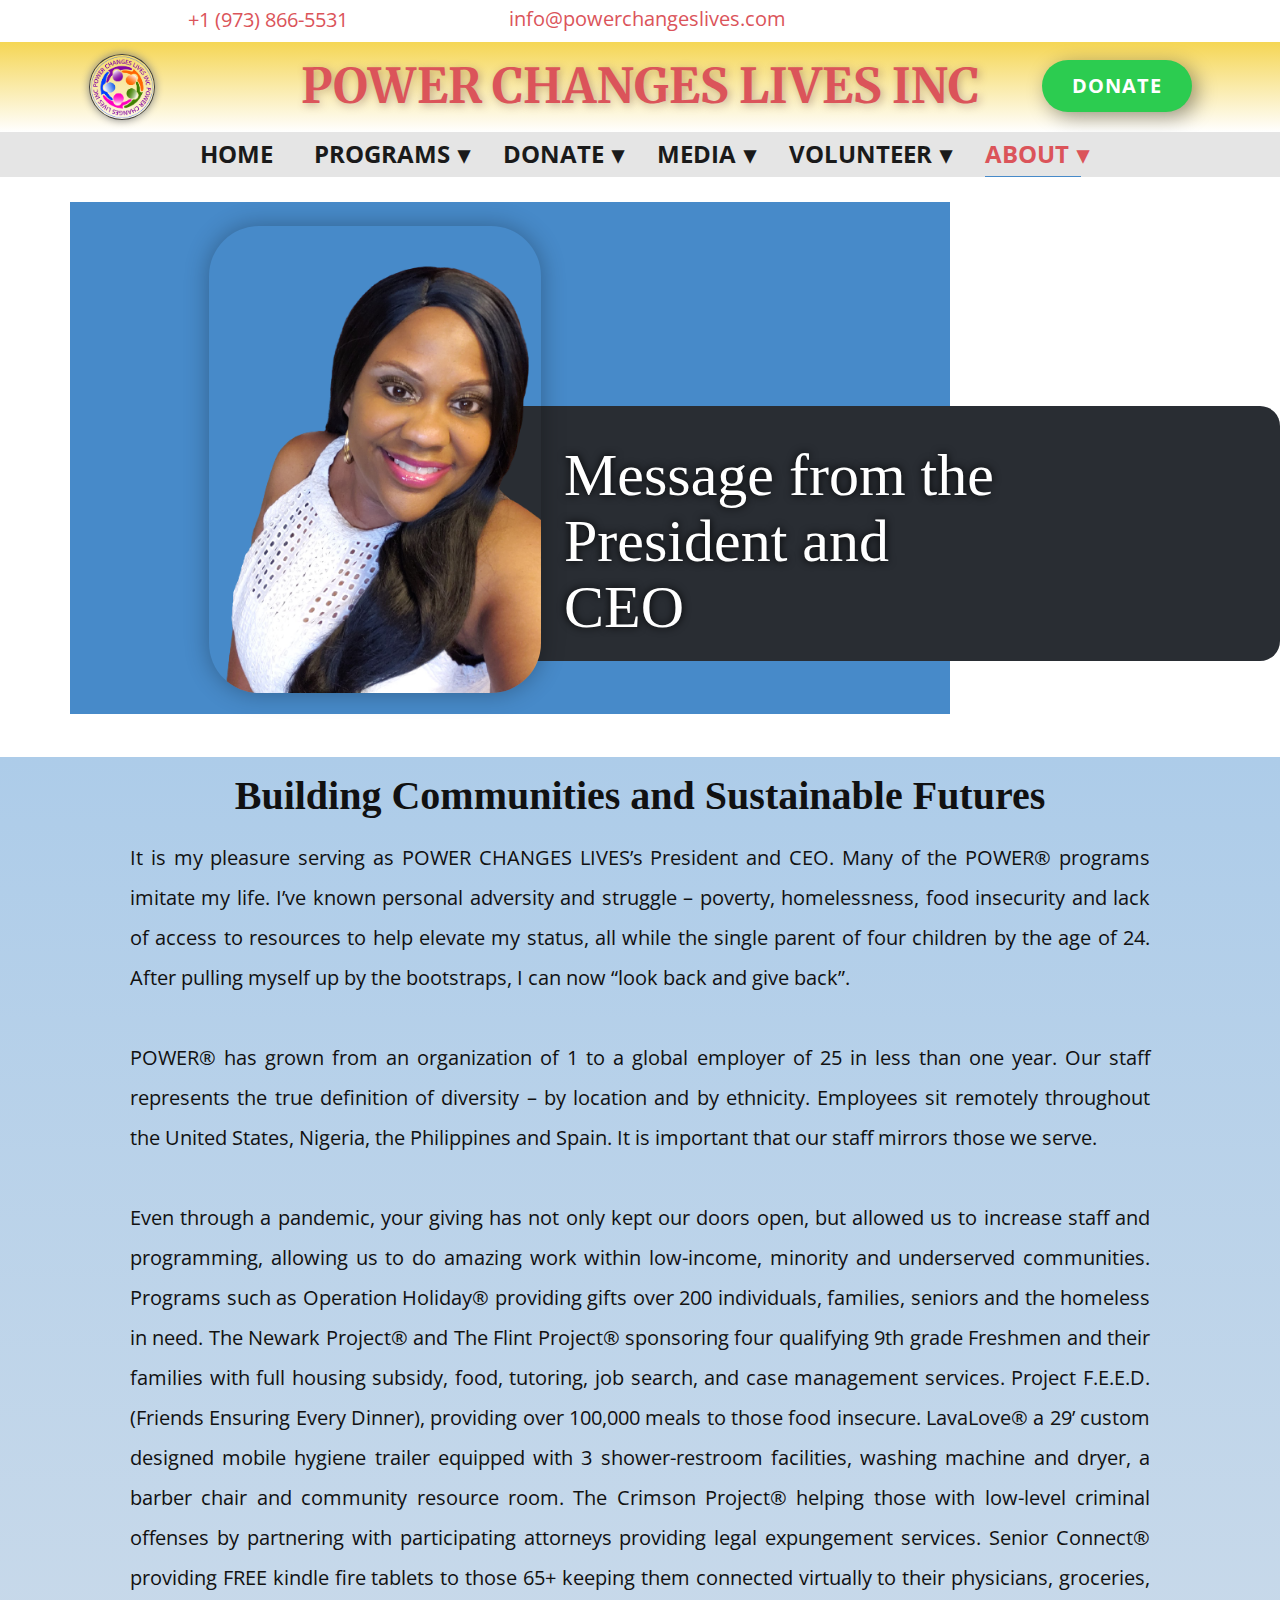
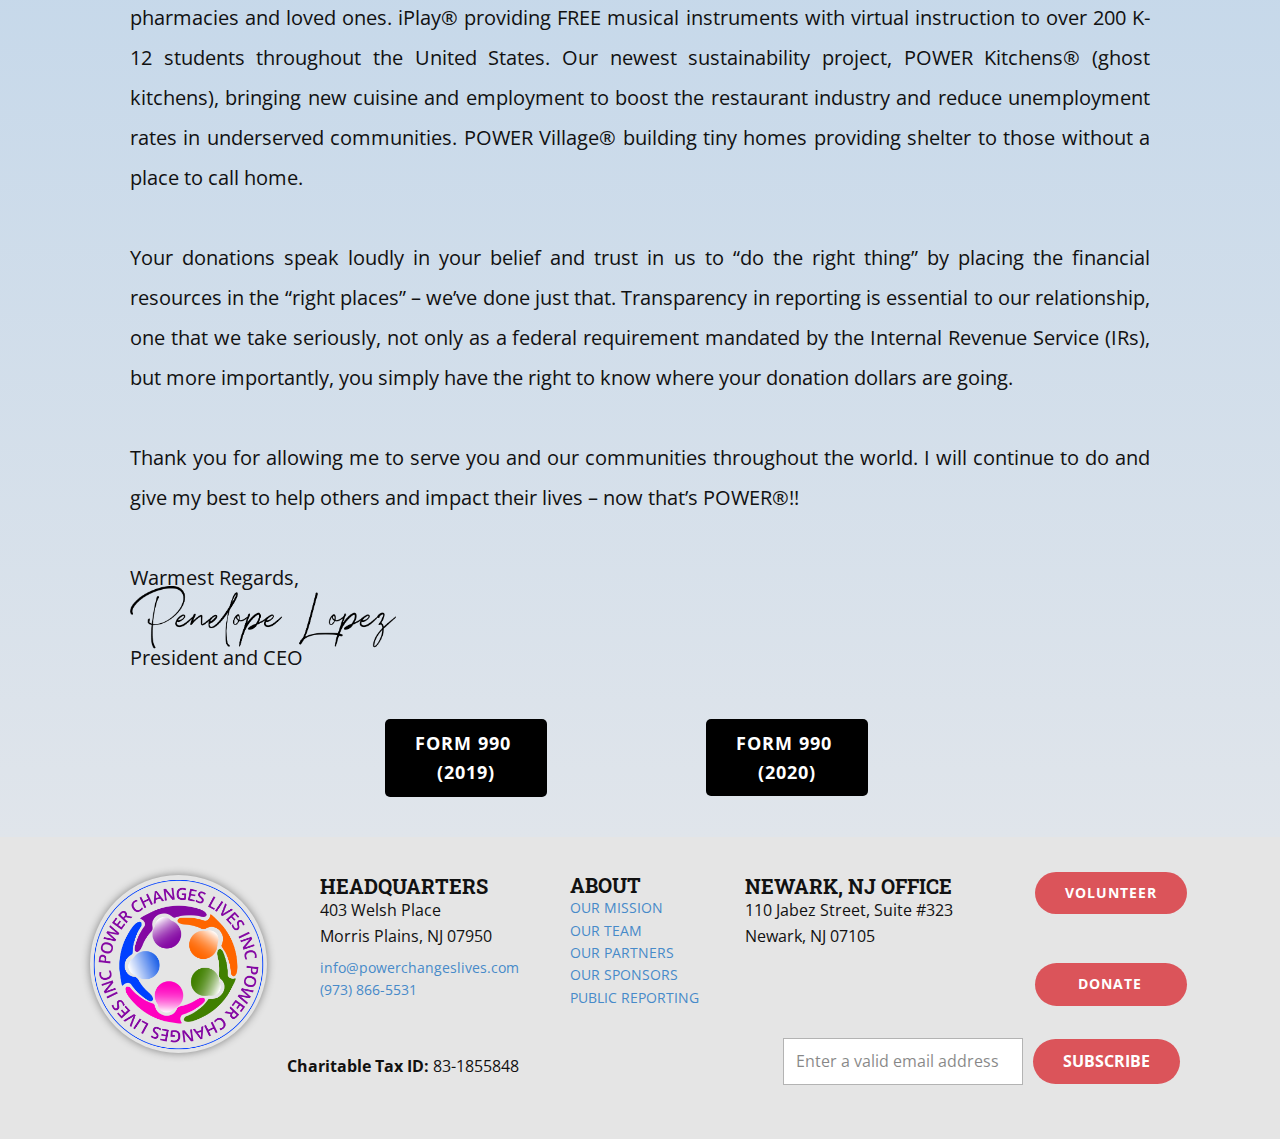
<file: about.html>
<!DOCTYPE html>
<html style="font-size: 16px;"><head>
    <meta name="viewport" content="width=device-width, initial-scale=1.0">
    <meta charset="utf-8">
    <meta name="keywords" content="">
    <meta name="description" content="">
    <title>about</title>
    <link rel="stylesheet" href="nicepage.css" media="screen">
<link rel="stylesheet" href="about.css" media="screen">
    <script class="u-script" type="text/javascript" src="jquery.js" defer=""></script>
    <script class="u-script" type="text/javascript" src="nicepage.js" defer=""></script>
    <meta name="generator" content="Nicepage 4.13.4, nicepage.com">
    <link rel="icon" href="images/favicon.png">
    <link id="u-theme-google-font" rel="stylesheet" href="https://fonts.googleapis.com/css?family=Roboto+Slab:100,200,300,400,500,600,700,800,900|Open+Sans:300,300i,400,400i,500,500i,600,600i,700,700i,800,800i">
    <link id="u-page-google-font" rel="stylesheet" href="https://fonts.googleapis.com/css?family=Merriweather:300,300i,400,400i,700,700i,900,900i">
    
    
    
    <script type="application/ld+json">{
		"@context": "http://schema.org",
		"@type": "Organization",
		"name": "POWER",
		"logo": "images/POWERLOGO10292021.png",
		"sameAs": [
				"https://facebook.com/name",
				"https://twitter.com/name",
				"https://instagram.com/name",
				"https://www.facebook.com/POWERCHANGESLIVES/",
				"https://twitter.com/powercl",
				"https://www.instagram.com/powerchangeslives/",
				"https://www.youtube.com/channel/UC1kcBxXLA1h9ndXd5mZC5xg"
		]
}</script>
    <meta name="theme-color" content="#478ac9">
    <meta name="twitter:site" content="@">
    <meta name="twitter:card" content="summary_large_image">
    <meta name="twitter:title" content="about">
    <meta name="twitter:description" content="POWER">
    <meta property="og:title" content="about">
    <meta property="og:description" content="">
    <meta property="og:type" content="website">

<!-- Meta Pixel Code -->
<script>
!function(f,b,e,v,n,t,s)
{if(f.fbq)return;n=f.fbq=function(){n.callMethod?
n.callMethod.apply(n,arguments):n.queue.push(arguments)};
if(!f._fbq)f._fbq=n;n.push=n;n.loaded=!0;n.version='2.0';
n.queue=[];t=b.createElement(e);t.async=!0;
t.src=v;s=b.getElementsByTagName(e)[0];
s.parentNode.insertBefore(t,s)}(window, document,'script',
'https://connect.facebook.net/en_US/fbevents.js');
fbq('init', '3208985429349750');
fbq('track', 'PageView');
</script>
<noscript><img height="1" width="1" style="display:none"
src="https://www.facebook.com/tr?id=3208985429349750&ev=PageView&noscript=1"
/></noscript>
<!-- End Meta Pixel Code -->

  </head>
  <body class="u-body u-xl-mode">
<header id="sec-cc82" class=" u-clearfix u-header u-section-row-container">
<div class="u-section-rows">
<div id="sec-b03b" class="u-align-center-xs u-hidden-md u-hidden-sm u-hidden-xs u-section-row u-sticky u-sticky-553f u-white u-section-row-1">
<div class="u-clearfix u-sheet u-sheet-1">
<div class="u-social-icons u-spacing-10 u-social-icons-1"><a class="u-social-url" title="facebook" href="https://facebook.com/name" target="_blank" rel="noopener"> </a> <a class="u-social-url" title="twitter" href="https://twitter.com/name" target="_blank" rel="noopener"> </a> <a class="u-social-url" title="instagram" href="https://instagram.com/name" target="_blank" rel="noopener"> </a></div>
<a class="u-active-none u-btn u-btn-rectangle u-button-style u-hover-none u-none u-radius-0 u-text-palette-2-base u-btn-1" href="#"><span class="u-icon"><img /></span> +1 (973) 866-5531 </a> <a class="u-active-none u-btn u-btn-rectangle u-button-style u-hover-none u-none u-radius-0 u-text-palette-2-base u-btn-2" href="mailto:info@site.com"><span class="u-icon u-text-palette-2-base u-icon-5"><img /></span>   info@powerchangeslives.com </a></div>
</div>
<div id="sec-71fa" class="u-align-center-xs u-gradient u-section-row u-sticky u-sticky-e2a9 u-section-row-2">
<div class="u-clearfix u-sheet u-valign-middle-sm u-valign-middle-xs u-sheet-2"><a class="u-border-1 u-border-grey-75 u-image u-image-circle u-logo u-image-1" title="HOME PAGE" href="#" data-image-width="1345" data-image-height="1352"> <img class="u-logo-image u-logo-image-1" src="images/POWERLOGO10292021.png" data-image-width="80" /> </a> <a class="u-border-none u-btn u-btn-round u-button-style u-hover-palette-4-dark-1 u-palette-4-base u-radius-50 u-btn-3" href="donate.html" data-page-id="277714418">DONATE</a>
<h1 class="u-custom-font u-font-merriweather u-hidden-md u-hidden-sm u-hidden-xs u-text u-text-default u-text-palette-2-base u-text-1">POWER CHANGES LIVES INC</h1>
</div>
</div>
<div id="sec-13b1" class="u-grey-10 u-section-row u-sticky u-section-row-3">
<div class="u-clearfix u-sheet u-sheet-3"><nav class="u-dropdown-icon u-menu u-menu-dropdown u-offcanvas u-menu-1" data-responsive-from="MD">
<div class="menu-collapse" style="font-size: 1.5rem; letter-spacing: 0px; font-weight: bold; text-transform: uppercase;"><a class="u-button-style u-custom-active-border-color u-custom-border-color u-custom-borders u-custom-hover-border-color u-custom-left-right-menu-spacing u-custom-text-active-color u-custom-text-color u-custom-text-decoration u-custom-text-hover-color u-custom-top-bottom-menu-spacing u-nav-link" href="#"> </a></div>
<div class="u-custom-menu u-nav-container">
<ul class="u-nav u-spacing-35 u-unstyled u-nav-1">
<li class="u-nav-item"><a class="u-border-1 u-border-active-palette-1-base u-border-hover-palette-1-base u-border-no-left u-border-no-right u-border-no-top u-button-style u-nav-link u-text-active-palette-2-base u-text-grey-90 u-text-hover-grey-90" style="padding: 10px 0px;" href="https://www.powerchangeslives.com">HOME</a></li>
<li class="u-nav-item"><a class="u-border-1 u-border-active-palette-1-base u-border-hover-palette-1-base u-border-no-left u-border-no-right u-border-no-top u-button-style u-nav-link u-text-active-palette-2-base u-text-grey-90 u-text-hover-grey-90" style="padding: 10px 0px;">PROGRAMS</a>
<div class="u-nav-popup">
<ul class="u-h-spacing-20 u-nav u-unstyled u-v-spacing-10 u-nav-2">
<li class="u-nav-item"><a class="u-button-style u-nav-link u-white" href="https://www.welcome.powerchangeslives.com/education">EDUCATION</a></li>
<li class="u-nav-item"><a class="u-button-style u-nav-link u-white" href="https://www.welcome.powerchangeslives.com/health">HEALTH</a></li>
<li class="u-nav-item"><a class="u-button-style u-nav-link u-white" href="https://www.welcome.powerchangeslives.com/iplay">iPlay®</a></li>
<li class="u-nav-item"><a class="u-button-style u-nav-link u-white" href="https://www.lavalovenj.com">LavaLove®</a></li>
<li class="u-nav-item"><a class="u-button-style u-nav-link u-white" href="https://www.operationholiday.net">Operation Holiday®</a></li>
<li class="u-nav-item"><a class="u-button-style u-nav-link u-white" href="https://www.powerkitchensnj.com">POWER Kitchens®</a></li>
<li class="u-nav-item"><a class="u-button-style u-nav-link u-white" href="https://www.welcome.powerchangeslives.com/projectfeed">Project F.E.E.D.®</a></li>
<li class="u-nav-item"><a class="u-button-style u-nav-link u-white" href="https://www.welcome.powerchangeslives.com/aging">Senior Connect®</a></li>
<li class="u-nav-item"><a class="u-button-style u-nav-link u-white" href="https://www.welcome.powerchangeslives.com/social-justice">The Crimson Project®</a></li>
</ul>
</div>
</li>
<li class="u-nav-item"><a class="u-border-1 u-border-active-palette-1-base u-border-hover-palette-1-base u-border-no-left u-border-no-right u-border-no-top u-button-style u-nav-link u-text-active-palette-2-base u-text-grey-90 u-text-hover-grey-90" style="padding: 10px 0px;" href="donate.html">DONATE</a>
<div class="u-nav-popup">
<ul class="u-h-spacing-20 u-nav u-unstyled u-v-spacing-10 u-nav-3">
<li class="u-nav-item"><a class="u-button-style u-nav-link u-white" href="donate.html">DONATE ONLINE</a></li>
<li class="u-nav-item"><a class="u-button-style u-file-link u-nav-link u-white" href="files/LavaLoveDonationsList11012021.pdf" target="_blank" rel="noopener">DONATE PRODUCTS</a></li>
<li class="u-nav-item"><a class="u-button-style u-nav-link u-white" href="https://www.lavalovenj.com/diy" target="_blank" rel="noopener">DIY HYGIENE KITS</a></li>
</ul>
</div>
</li>
<li class="u-nav-item"><a class="u-border-1 u-border-active-palette-1-base u-border-hover-palette-1-base u-border-no-left u-border-no-right u-border-no-top u-button-style u-nav-link u-text-active-palette-2-base u-text-grey-90 u-text-hover-grey-90" style="padding: 10px 0px;" href="https://www.welcome.powerchangeslives.com/media">MEDIA</a>
<div class="u-nav-popup">
<ul class="u-h-spacing-20 u-nav u-unstyled u-v-spacing-10 u-nav-4">
<li class="u-nav-item"><a class="u-button-style u-nav-link u-white" href="https://www.welcome.powerchangeslives.com/media">PRESS RELEASES</a></li>
<li class="u-nav-item"><a class="u-button-style u-nav-link u-white" href="https://www.welcome.powerchangeslives.com/media">IN THE NEWS</a></li>
<li class="u-nav-item"><a class="u-button-style u-nav-link u-white" href="https://www.welcome.powerchangeslives.com/get-social">SOCIAL MEDIA</a>
<div class="u-nav-popup">
<ul class="u-h-spacing-20 u-nav u-unstyled u-v-spacing-10 u-nav-5">
<li class="u-nav-item"><a class="u-button-style u-nav-link u-white" href="https://www.facebook.com/POWERCHANGESLIVES/" target="_blank" rel="noopener">FACEBOOK</a></li>
<li class="u-nav-item"><a class="u-button-style u-nav-link u-white" href="https://www.instagram.com/powerchangeslives" target="_blank" rel="noopener">INSTAGRAM</a></li>
<li class="u-nav-item"><a class="u-button-style u-nav-link u-white" href="https://twitter.com/powerliving" target="_blank" rel="noopener">TWITTER</a></li>
<li class="u-nav-item"><a class="u-button-style u-nav-link u-white" href="https://www.youtube.com/channel/UC1kcBxXLA1h9ndXd5mZC5xg" target="_blank" rel="noopener">YOUTUBE</a></li>
</ul>
</div>
</li>
</ul>
</div>
</li>
<li class="u-nav-item"><a class="u-border-1 u-border-active-palette-1-base u-border-hover-palette-1-base u-border-no-left u-border-no-right u-border-no-top u-button-style u-nav-link u-text-active-palette-2-base u-text-grey-90 u-text-hover-grey-90" style="padding: 10px 0px;" href="https://www.welcome.powerchangeslives.com/volunteer">VOLUNTEER</a>
<div class="u-nav-popup">
<ul class="u-h-spacing-20 u-nav u-unstyled u-v-spacing-10 u-nav-6">
<li class="u-nav-item"><a class="u-button-style u-nav-link u-white" href="information.html">INFORMATION</a></li>
<li class="u-nav-item"><a class="u-button-style u-file-link u-nav-link u-white" href="files/LAVALOVE-LavaLoveOpenPositions11112021.pdf" target="_blank" rel="noopener">OPPORTUNITIES</a></li>
<li class="u-nav-item"><a class="u-button-style u-nav-link u-white" href="https://tinyurl.com/LavaLoveVolunteer" target="_blank" rel="noopener">APPLY</a></li>
</ul>
</div>
</li>
<li class="u-nav-item"><a class="u-border-1 u-border-active-palette-1-base u-border-hover-palette-1-base u-border-no-left u-border-no-right u-border-no-top u-button-style u-nav-link u-text-active-palette-2-base u-text-grey-90 u-text-hover-grey-90" style="padding: 10px 0px;" href="https://www.welcome.powerchangeslives.com/about-us">ABOUT</a>
<div class="u-nav-popup">
<ul class="u-h-spacing-20 u-nav u-unstyled u-v-spacing-10 u-nav-7">
<li class="u-nav-item"><a class="u-button-style u-nav-link u-white" href="about.html">ABOUT POWER</a></li>
<li class="u-nav-item"><a class="u-button-style u-nav-link u-white" href="staff.html">POWER TEAM</a></li>
<li class="u-nav-item"><a class="u-button-style u-nav-link u-white" href="https://forms.gle/yBUiXtbeGoWKZxsz8" target="_blank" rel="noopener">CAREERS</a></li>
<li class="u-nav-item"><a class="u-button-style u-nav-link u-white" href="partners.html">PARTNERS AND SPONSORS</a></li>
<li class="u-nav-item"><a class="u-button-style u-nav-link u-white">PUBLIC REPORTING</a>
<div class="u-nav-popup">
<ul class="u-h-spacing-20 u-nav u-unstyled u-v-spacing-10 u-nav-8">
<li class="u-nav-item"><a class="u-button-style u-file-link u-nav-link u-white" href="files/POWERCHANGESLIVES-FORM9902019TAXRETURN.pdf" target="_blank" rel="noopener">IRS Form 990 (2019)</a></li>
<li class="u-nav-item"><a class="u-button-style u-file-link u-nav-link u-white" href="files/2020Form990.pdf" target="_blank" rel="noopener">IRS Form 990 (2020)</a></li>
</ul>
</div>
</li>
</ul>
</div>
</li>
</ul>
</div>
<div class="u-custom-menu u-nav-container-collapse">
<div class="u-black u-container-style u-inner-container-layout u-opacity u-opacity-95 u-sidenav">
<div class="u-inner-container-layout u-sidenav-overflow">
<div class="u-menu-close"> </div>
<ul class="u-align-center u-nav u-popupmenu-items u-unstyled u-nav-9">
<li class="u-nav-item"><a class="u-button-style u-nav-link" style="padding: 10px 0px;" href="https://www.powerchangeslives.com">HOME</a></li>
<li class="u-nav-item"><a class="u-button-style u-nav-link" style="padding: 10px 0px;">PROGRAMS</a>
<div class="u-nav-popup">
<ul class="u-h-spacing-20 u-nav u-unstyled u-v-spacing-10 u-nav-10">
<li class="u-nav-item"><a class="u-button-style u-nav-link" href="https://www.welcome.powerchangeslives.com/education">EDUCATION</a></li>
<li class="u-nav-item"><a class="u-button-style u-nav-link" href="https://www.welcome.powerchangeslives.com/health">HEALTH</a></li>
<li class="u-nav-item"><a class="u-button-style u-nav-link" href="https://www.welcome.powerchangeslives.com/iplay">iPlay®</a></li>
<li class="u-nav-item"><a class="u-button-style u-nav-link" href="https://www.lavalovenj.com">LavaLove®</a></li>
<li class="u-nav-item"><a class="u-button-style u-nav-link" href="https://www.operationholiday.net">Operation Holiday®</a></li>
<li class="u-nav-item"><a class="u-button-style u-nav-link" href="https://www.powerkitchensnj.com">POWER Kitchens®</a></li>
<li class="u-nav-item"><a class="u-button-style u-nav-link" href="https://www.welcome.powerchangeslives.com/projectfeed">Project F.E.E.D.®</a></li>
<li class="u-nav-item"><a class="u-button-style u-nav-link" href="https://www.welcome.powerchangeslives.com/aging">Senior Connect®</a></li>
<li class="u-nav-item"><a class="u-button-style u-nav-link" href="https://www.welcome.powerchangeslives.com/social-justice">The Crimson Project®</a></li>
</ul>
</div>
</li>
<li class="u-nav-item"><a class="u-button-style u-nav-link" style="padding: 10px 0px;" href="donate.html">DONATE</a>
<div class="u-nav-popup">
<ul class="u-h-spacing-20 u-nav u-unstyled u-v-spacing-10 u-nav-11">
<li class="u-nav-item"><a class="u-button-style u-nav-link" href="donate.html">DONATE ONLINE</a></li>
<li class="u-nav-item"><a class="u-button-style u-nav-link" href="files/LavaLoveDonationsList11012021.pdf" target="_blank" rel="noopener">DONATE PRODUCTS</a></li>
<li class="u-nav-item"><a class="u-button-style u-nav-link" href="https://www.lavalovenj.com/diy" target="_blank" rel="noopener">DIY HYGIENE KITS</a></li>
</ul>
</div>
</li>
<li class="u-nav-item"><a class="u-button-style u-nav-link" style="padding: 10px 0px;" href="https://www.welcome.powerchangeslives.com/media">MEDIA</a>
<div class="u-nav-popup">
<ul class="u-h-spacing-20 u-nav u-unstyled u-v-spacing-10 u-nav-12">
<li class="u-nav-item"><a class="u-button-style u-nav-link" href="https://www.welcome.powerchangeslives.com/media">PRESS RELEASES</a></li>
<li class="u-nav-item"><a class="u-button-style u-nav-link" href="https://www.welcome.powerchangeslives.com/media">IN THE NEWS</a></li>
<li class="u-nav-item"><a class="u-button-style u-nav-link" href="https://www.welcome.powerchangeslives.com/get-social">SOCIAL MEDIA</a>
<div class="u-nav-popup">
<ul class="u-h-spacing-20 u-nav u-unstyled u-v-spacing-10 u-nav-13">
<li class="u-nav-item"><a class="u-button-style u-nav-link" href="https://www.facebook.com/POWERCHANGESLIVES/" target="_blank" rel="noopener">FACEBOOK</a></li>
<li class="u-nav-item"><a class="u-button-style u-nav-link" href="https://www.instagram.com/powerchangeslives" target="_blank" rel="noopener">INSTAGRAM</a></li>
<li class="u-nav-item"><a class="u-button-style u-nav-link" href="https://twitter.com/powerliving" target="_blank" rel="noopener">TWITTER</a></li>
<li class="u-nav-item"><a class="u-button-style u-nav-link" href="https://www.youtube.com/channel/UC1kcBxXLA1h9ndXd5mZC5xg" target="_blank" rel="noopener">YOUTUBE</a></li>
</ul>
</div>
</li>
</ul>
</div>
</li>
<li class="u-nav-item"><a class="u-button-style u-nav-link" style="padding: 10px 0px;" href="https://www.welcome.powerchangeslives.com/volunteer">VOLUNTEER</a>
<div class="u-nav-popup">
<ul class="u-h-spacing-20 u-nav u-unstyled u-v-spacing-10 u-nav-14">
<li class="u-nav-item"><a class="u-button-style u-nav-link" href="information.html">INFORMATION</a></li>
<li class="u-nav-item"><a class="u-button-style u-nav-link" href="files/LAVALOVE-LavaLoveOpenPositions11112021.pdf" target="_blank" rel="noopener">OPPORTUNITIES</a></li>
<li class="u-nav-item"><a class="u-button-style u-nav-link" href="https://tinyurl.com/LavaLoveVolunteer" target="_blank" rel="noopener">APPLY</a></li>
</ul>
</div>
</li>
<li class="u-nav-item"><a class="u-button-style u-nav-link" style="padding: 10px 0px;" href="https://www.welcome.powerchangeslives.com/about-us">ABOUT</a>
<div class="u-nav-popup">
<ul class="u-h-spacing-20 u-nav u-unstyled u-v-spacing-10 u-nav-15">
<li class="u-nav-item"><a class="u-button-style u-nav-link" href="about.html">ABOUT POWER</a></li>
<li class="u-nav-item"><a class="u-button-style u-nav-link" href="staff.html">POWER TEAM</a></li>
<li class="u-nav-item"><a class="u-button-style u-nav-link" href="https://forms.gle/yBUiXtbeGoWKZxsz8" target="_blank" rel="noopener">CAREERS</a></li>
<li class="u-nav-item"><a class="u-button-style u-nav-link" href="partners.html">PARTNERS AND SPONSORS</a></li>
<li class="u-nav-item"><a class="u-button-style u-nav-link">PUBLIC REPORTING</a>
<div class="u-nav-popup">
<ul class="u-h-spacing-20 u-nav u-unstyled u-v-spacing-10 u-nav-16">
<li class="u-nav-item"><a class="u-button-style u-nav-link" href="files/POWERCHANGESLIVES-FORM9902019TAXRETURN.pdf" target="_blank" rel="noopener">IRS Form 990 (2019)</a></li>
<li class="u-nav-item"><a class="u-button-style u-nav-link" href="files/2020Form990.pdf" target="_blank" rel="noopener">IRS Form 990 (2020)</a></li>
</ul>
</div>
</li>
</ul>
</div>
</li>
</ul>
</div>
</div>
<div class="u-black u-menu-overlay u-opacity u-opacity-70"> </div>
</div>
</nav></div>
</div>
</div>
</header>
<section id="carousel_6a89" class="u-clearfix u-section-1">
<div class="u-palette-1-base u-shape u-shape-rectangle u-shape-1"> </div>
<div class="u-palette-5-dark-3 u-radius-20 u-shape u-shape-round u-shape-2"> </div>
<img class="u-flip-horizontal u-image u-image-round u-radius-50 u-image-1" src="images/PENELOPELOPEZ10282021.png" data-image-width="433" data-image-height="577" />
<div class="u-container-style u-group u-group-1">
<div class="u-container-layout u-container-layout-1">
<h1 class="u-custom-font u-font-georgia u-text u-text-body-alt-color u-text-1">Message from the President and CEO</h1>
</div>
</div>
</section>
<section id="carousel_202e" class="u-align-center u-clearfix u-gradient u-section-2">
<div class="u-clearfix u-sheet u-sheet-1">
<h1 class="u-custom-font u-font-georgia u-text u-text-1">Building Communities and Sustainable Futures</h1>
<p class="u-align-justify u-large-text u-text u-text-font u-text-variant u-text-2">It is my pleasure serving as POWER CHANGES LIVES’s President and CEO. Many of the POWER® programs imitate my life. I’ve known personal adversity and struggle – poverty, homelessness, food insecurity and lack of access to resources to help elevate my status, all while the single parent of four children by the age of 24. After pulling myself up by the bootstraps, I can now “look back and give back”. <br /><br />POWER® has grown from an organization of 1 to a global employer of 25 in less than one year. Our staff represents the true definition of diversity – by location and by ethnicity. Employees sit remotely throughout the United States, Nigeria, the Philippines and Spain. It is important that our staff mirrors those we serve. <br /><br />Even through a pandemic, your giving has not only kept our doors open, but allowed us to increase staff and programming, allowing us to do amazing work within low-income, minority and underserved communities. Programs such as Operation Holiday® providing gifts over 200 individuals, families, seniors and the homeless in need. The Newark Project® and The Flint Project® sponsoring four qualifying 9th grade Freshmen and their families with full housing subsidy, food, tutoring, job search, and case management services. Project F.E.E.D. (Friends Ensuring Every Dinner), providing over 100,000 meals to those food insecure. LavaLove® a 29’ custom designed mobile hygiene trailer equipped with 3 shower-restroom facilities, washing machine and dryer, a barber chair and community resource room. The Crimson Project® helping those with low-level criminal offenses by partnering with participating attorneys providing legal expungement services. Senior Connect® providing FREE kindle fire tablets to those 65+ keeping them connected virtually to their physicians, groceries, pharmacies and loved ones. iPlay® providing FREE musical instruments with virtual instruction to over 200 K-12 students throughout the United States. Our newest sustainability project, POWER Kitchens® (ghost kitchens), bringing new cuisine and employment to boost the restaurant industry and reduce unemployment rates in underserved communities. POWER Village® building tiny homes providing shelter to those without a place to call home. <br /><br />Your donations speak loudly in your belief and trust in us to “do the right thing” by placing the financial resources in the “right places” – we’ve done just that. Transparency in reporting is essential to our relationship, one that we take seriously, not only as a federal requirement mandated by the Internal Revenue Service (IRs), but more importantly, you simply have the right to know where your donation dollars are going. <br /><br />Thank you for allowing me to serve you and our communities throughout the world. I will continue to do and give my best to help others and impact their lives – now that’s POWER®!!  <br /><br />Warmest Regards,<br /><br />President and CEO</p>
<img class="u-image u-image-default u-image-1" src="images/PENELOPELOPEZSAFIARSIGNATURE10282021.png" alt="" data-image-width="845" data-image-height="200" /> <a class="u-black u-border-none u-btn u-btn-round u-button-style u-file-link u-hover-grey-50 u-radius-5 u-text-active-white u-btn-1" href="files/POWERCHANGESLIVES-FORM9902019TAXRETURN.pdf">FORM 990 <br />(2019) </a> <a class="u-black u-border-none u-btn u-btn-round u-button-style u-file-link u-hover-grey-60 u-radius-5 u-text-active-white u-btn-2" href="files/2020Form990.pdf">Form 990 <br />(2020) </a></div>
</section>
<footer id="sec-ac87" class="u-align-center-xs u-clearfix u-footer u-grey-10 u-footer">
<div class="u-clearfix u-sheet u-sheet-1">
<div class="u-border-1 u-border-grey-dark-1 u-line u-line-horizontal u-line-1"> </div>
<!--position-->
<div class="u-position u-position-1" data-position=""><!--block-->
<div class="u-block">
<div class="u-block-container u-clearfix"><!--block_header-->
<h5 class="u-block-header u-text"><!--block_header_content--><strong> <a class="u-active-none u-border-none u-btn u-button-link u-button-style u-hover-none u-none u-text-body-color u-btn-1" href="#"> ABOUT</a></strong><!--/block_header_content--></h5>
<!--/block_header--><!--block_content-->
<div class="u-block-content u-text u-text-2"><!--block_content_content--> <a class="u-active-none u-border-none u-btn u-button-link u-button-style u-hover-none u-none u-text-palette-1-base u-btn-2" href="about.html" data-page-id="84591050"> OUR MISSION<br /></a> <a class="u-active-none u-border-none u-btn u-button-link u-button-style u-hover-none u-none u-text-palette-1-base u-btn-3" href="staff.html" data-page-id="63298476">OUR TEAM</a> <br /><a class="u-active-none u-border-none u-btn u-button-link u-button-style u-hover-none u-none u-text-palette-1-base u-btn-4" href="partners.html" data-page-id="863611022">OUR PARTNERS</a> <br /><a class="u-active-none u-border-none u-btn u-button-link u-button-style u-hover-none u-none u-text-palette-1-base u-btn-5" href="partners.html" data-page-id="863611022">OUR SPONSORS</a> <br /><a class="u-active-none u-border-none u-btn u-button-link u-button-style u-hover-none u-none u-text-palette-1-base u-btn-6" href="about.html" data-page-id="84591050">PUBLIC REPORTING</a><!--/block_content_content--></div>
<!--/block_content--></div>
</div>
<!--/block--></div>
<!--/position-->
<div class="u-clearfix u-expanded-width u-gutter-0 u-layout-wrap u-layout-wrap-1">
<div class="u-gutter-0 u-layout">
<div class="u-layout-row">
<div class="u-align-left u-container-style u-layout-cell u-left-cell u-size-25 u-layout-cell-1">
<div class="u-container-layout u-container-layout-1">
<div class="u-border-1 u-border-grey-dark-1 u-hidden-xl u-line u-line-horizontal u-line-2"> </div>
<!--position-->
<div class="u-position u-position-2" data-position=""><!--block-->
<div class="u-block">
<div class="u-block-container u-clearfix"><!--block_header-->
<h5 class="u-align-center-xs u-block-header u-text"><!--block_header_content--><strong> HEADQUARTERS</strong><!--/block_header_content--></h5>
<!--/block_header--><!--block_content-->
<div class="u-align-center-xs u-block-content u-text"><!--block_content_content--> 403 Welsh Place<br />Morris Plains, NJ 07950<br /><!--/block_content_content--></div>
<!--/block_content--></div>
</div>
<!--/block--></div>
<!--/position--></div>
</div>
<div class="u-align-center-xs u-align-left-lg u-align-left-md u-align-left-sm u-align-left-xl u-container-style u-layout-cell u-size-35 u-layout-cell-2">
<div class="u-container-layout u-container-layout-2">
<div class="u-border-1 u-border-grey-dark-1 u-hidden-xl u-line u-line-horizontal u-line-3"> </div>
<!--position-->
<div class="u-position u-position-3" data-position=""><!--block-->
<div class="u-block">
<div class="u-block-container u-clearfix"><!--block_header-->
<h5 class="u-block-header u-text"><!--block_header_content--><strong> NEWARK, NJ OFFICE</strong><!--/block_header_content--></h5>
<!--/block_header--><!--block_content-->
<div class="u-block-content u-text"><!--block_content_content--> 110 Jabez Street, Suite #323<br />Newark, NJ 07105<!--/block_content_content--></div>
<!--/block_content--></div>
</div>
<!--/block--></div>
<!--/position--> <a class="u-border-none u-btn u-btn-round u-button-style u-hover-palette-3-base u-palette-2-base u-radius-50 u-btn-7" href="https://tinyurl.com/LavaLoveVolunteer" target="_blank" rel="noopener">VOLUNTEER</a></div>
</div>
</div>
</div>
</div>
<div class="u-clearfix u-expanded-width u-gutter-0 u-layout-wrap u-layout-wrap-2">
<div class="u-gutter-0 u-layout">
<div class="u-layout-row">
<div class="u-align-left u-container-style u-hidden-lg u-hidden-md u-hidden-sm u-hidden-xl u-layout-cell u-left-cell u-size-25 u-layout-cell-3">
<div class="u-container-layout u-container-layout-3"> </div>
</div>
<div class="u-align-center-xs u-align-left-lg u-align-left-md u-align-left-sm u-align-left-xl u-container-style u-layout-cell u-size-35 u-layout-cell-4">
<div class="u-container-layout u-container-layout-4"><!--position-->
<div class="u-position u-position-4" data-position=""><!--block-->
<div class="u-block">
<div class="u-block-container u-clearfix"><!--block_header-->
<h5 class="u-block-header u-text"><!--block_header_content--><!--/block_header_content--></h5>
<!--/block_header--><!--block_content-->
<div class="u-block-content u-text u-text-8"><!--block_content_content--> <a class="u-active-none u-border-none u-btn u-button-link u-button-style u-hover-none u-none u-text-palette-1-base u-btn-8" href="mailto:info@lavalovenj.com"> info@​powerchangeslives.com</a> <a class="u-active-none u-border-none u-btn u-button-link u-button-style u-hover-none u-none u-text-palette-1-base u-btn-9" href="tel:(973) 866-5531"> <br />(973) 866-5531 </a><!--/block_content_content--></div>
<!--/block_content--></div>
</div>
<!--/block--></div>
<!--/position--></div>
</div>
</div>
</div>
</div>
<a class="u-border-none u-btn u-btn-round u-button-style u-hover-palette-3-base u-palette-2-base u-radius-50 u-btn-10" href="donate.html" data-page-id="277714418">DONATE</a>
<div class="u-align-center-xs u-image u-image-circle u-image-1" data-image-width="1345" data-image-height="1352" data-href="https://powerchangeslives.com" data-target="_blank"> </div>
<div class="u-form u-form-1"><form class="u-clearfix u-form-horizontal u-form-spacing-10 u-inner-form" style="padding: 10px;" action="scripts/form-ac87-2.php" method="POST">
<div class="u-form-email u-form-group"><label class="u-form-control-hidden u-label" for="email-0aeb"></label> <input id="email-0aeb" class="u-border-1 u-border-grey-30 u-input u-input-rectangle u-white" name="email" required="" type="email" placeholder="Enter a valid email address" /></div>
<div class="u-align-center u-form-group u-form-submit"><a class="u-btn u-btn-round u-btn-submit u-button-style u-palette-2-base u-radius-50 u-btn-11" href="#">SUBSCRIBE</a> <input class="u-form-control-hidden" type="submit" value="submit" /></div>
<div class="u-form-send-message u-form-send-success">Thank you!</div>
<div class="u-form-send-error u-form-send-message">Unable to subscribe at this time. Please try again later.</div>
<input name="recaptchaResponse" type="hidden" value="" /></form></div>
<div class="u-social-icons u-spacing-10 u-social-icons-1"><a class="u-social-url" title="Facebook" href="https://www.facebook.com/POWERCHANGESLIVES/" target="_blank" rel="noopener"> </a> <a class="u-social-url" title="Twitter" href="https://twitter.com/powercl" target="_blank" rel="noopener"> </a> <a class="u-social-url" title="Instagram" href="https://www.instagram.com/powerchangeslives/" target="_blank" rel="noopener"> </a> <a class="u-social-url" title="YouTube" href="https://www.youtube.com/channel/UC1kcBxXLA1h9ndXd5mZC5xg" target="_blank" rel="noopener" data-type="YouTube"> </a></div>
<p class="u-text u-text-default u-text-9"><strong>Charitable Tax ID:</strong> 83-1855848</p>
</div>
</footer>
</body></html>
</file>
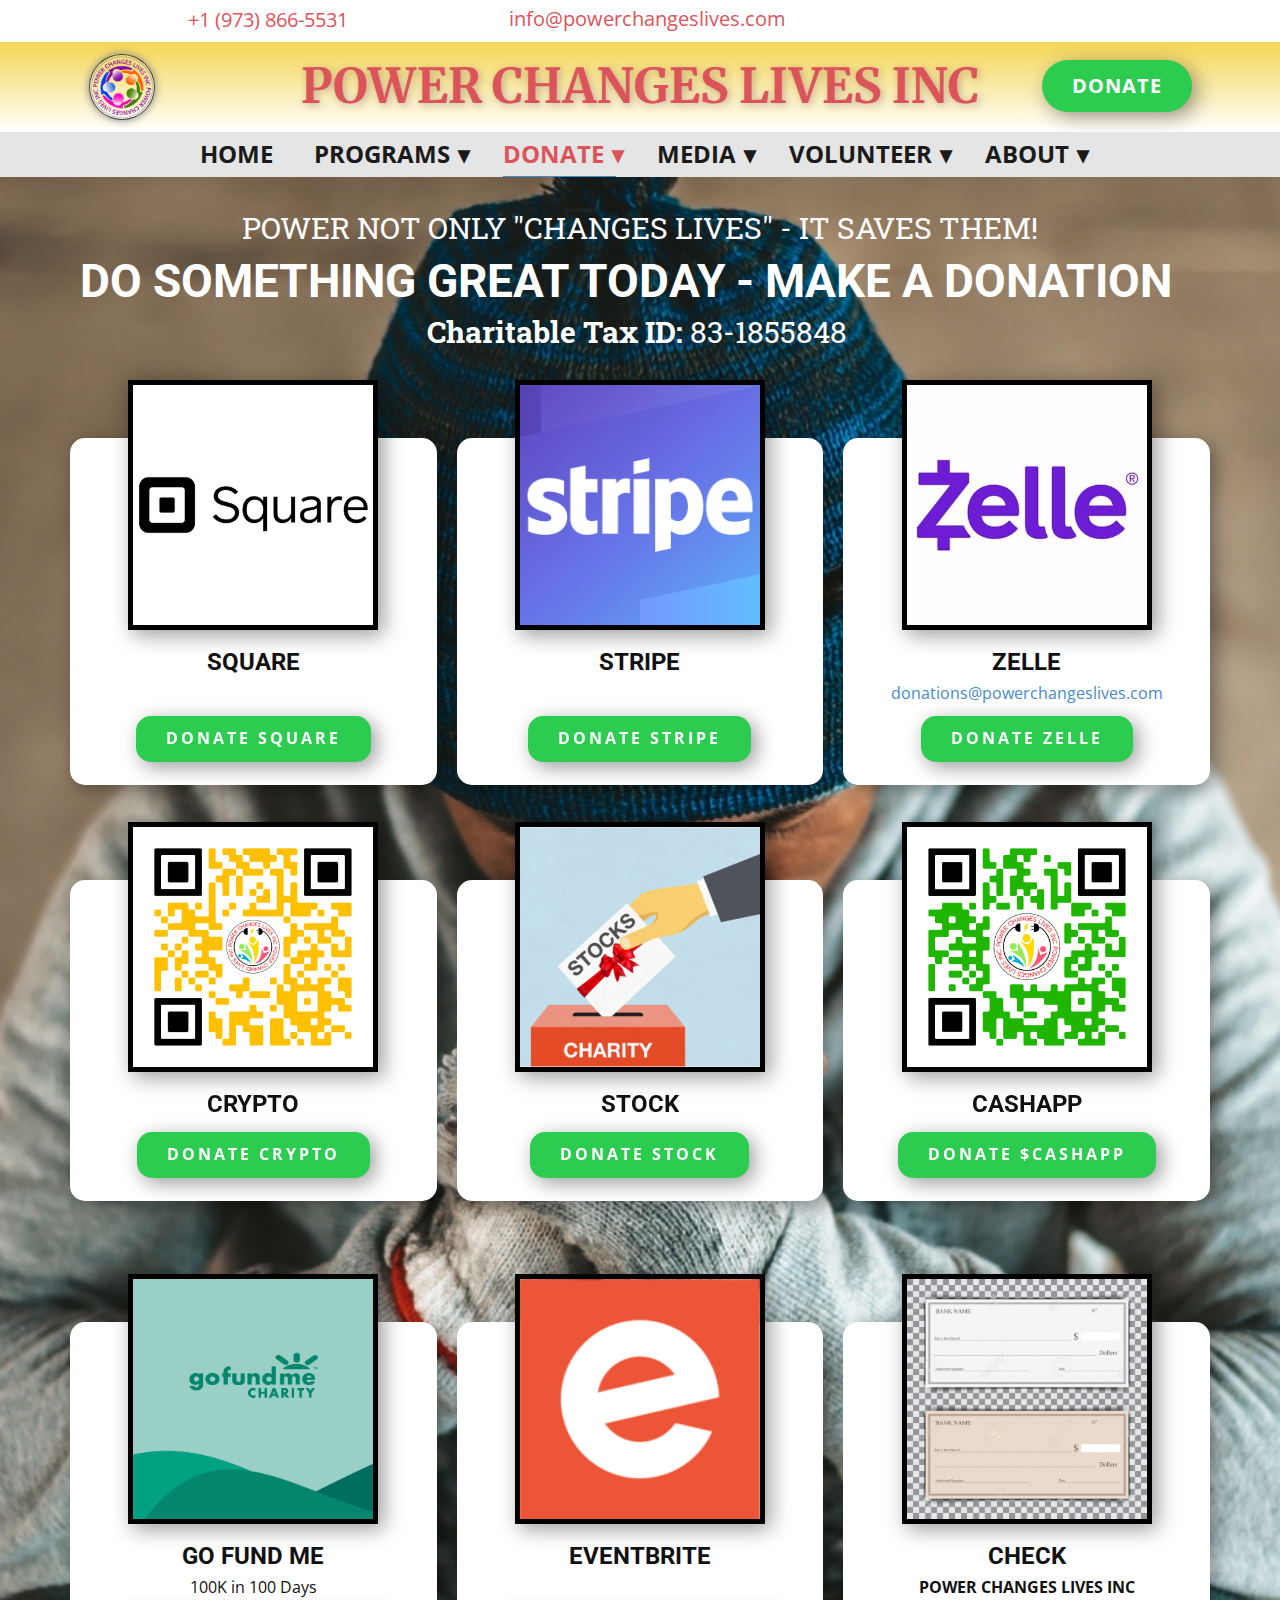
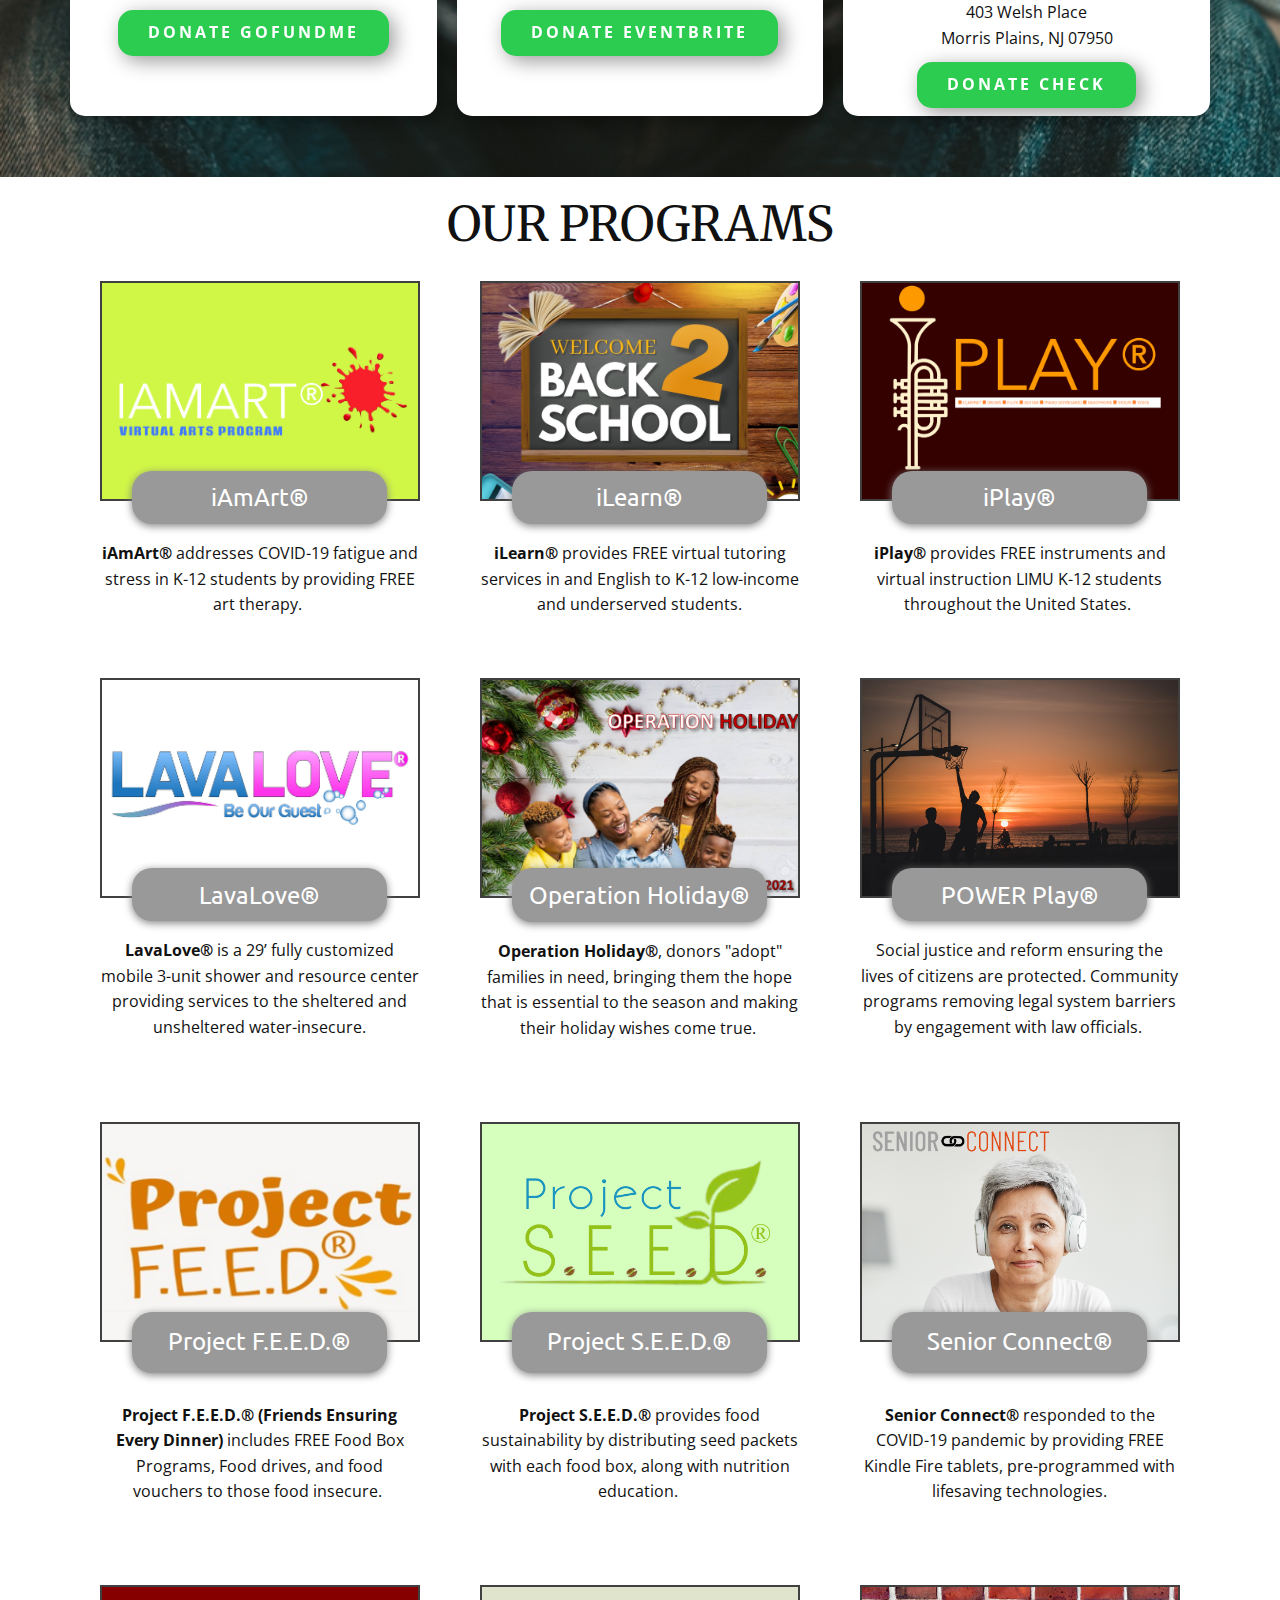
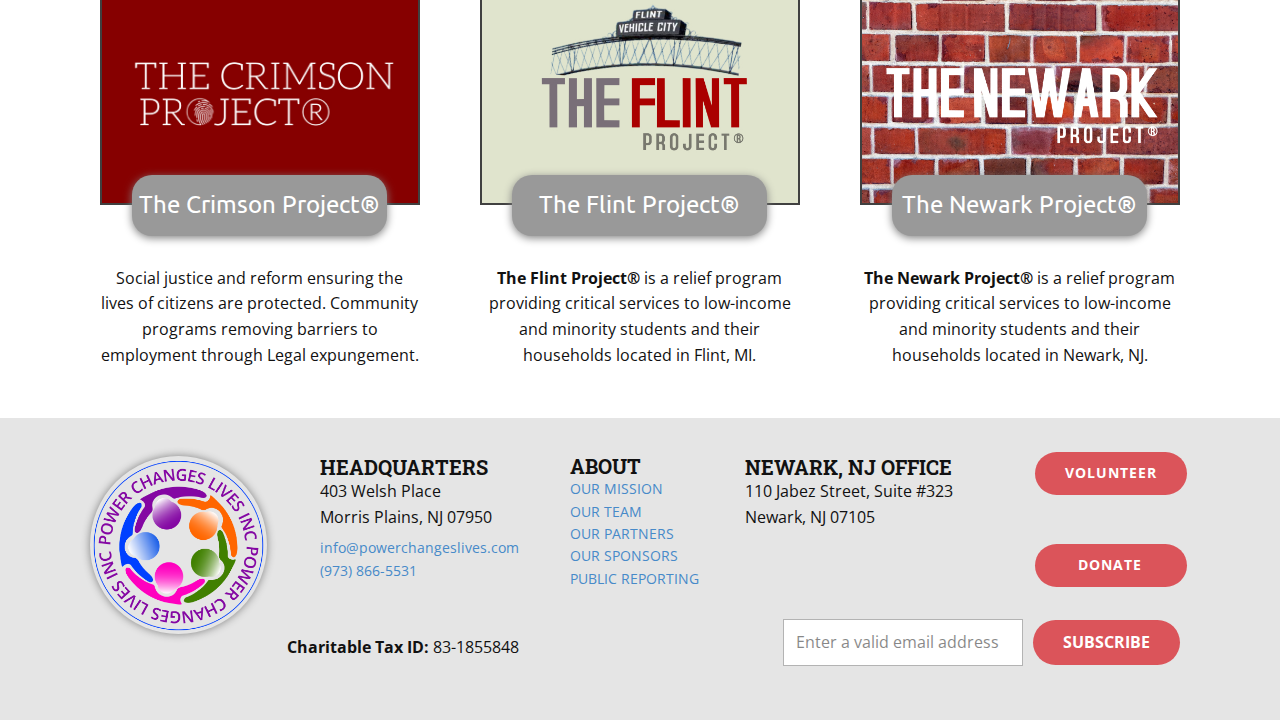
<file: donate.html>
<!DOCTYPE html>
<html style="font-size: 16px;"><head>
    <meta name="viewport" content="width=device-width, initial-scale=1.0">
    <meta charset="utf-8">
    <meta name="keywords" content="">
    <meta name="description" content="">
    <title>donate</title>
    <link rel="stylesheet" href="nicepage.css" media="screen">
<link rel="stylesheet" href="donate.css" media="screen">
    <script class="u-script" type="text/javascript" src="jquery.js" defer=""></script>
    <script class="u-script" type="text/javascript" src="nicepage.js" defer=""></script>
    <meta name="generator" content="Nicepage 4.13.4, nicepage.com">
    <link rel="icon" href="images/favicon.png">
    <link id="u-theme-google-font" rel="stylesheet" href="https://fonts.googleapis.com/css?family=Roboto+Slab:100,200,300,400,500,600,700,800,900|Open+Sans:300,300i,400,400i,500,500i,600,600i,700,700i,800,800i">
    <link id="u-page-google-font" rel="stylesheet" href="https://fonts.googleapis.com/css?family=Roboto:100,100i,300,300i,400,400i,500,500i,700,700i,900,900i|Merriweather:300,300i,400,400i,700,700i,900,900i|Ubuntu:300,300i,400,400i,500,500i,700,700i">
    
    
    
    
    
    
    <script type="application/ld+json">{
		"@context": "http://schema.org",
		"@type": "Organization",
		"name": "POWER",
		"logo": "images/POWERLOGO10292021.png",
		"sameAs": [
				"https://facebook.com/name",
				"https://twitter.com/name",
				"https://instagram.com/name",
				"https://www.facebook.com/POWERCHANGESLIVES/",
				"https://twitter.com/powercl",
				"https://www.instagram.com/powerchangeslives/",
				"https://www.youtube.com/channel/UC1kcBxXLA1h9ndXd5mZC5xg"
		]
}</script>
    <meta name="theme-color" content="#478ac9">
    <meta name="twitter:site" content="@">
    <meta name="twitter:card" content="summary_large_image">
    <meta name="twitter:title" content="donate">
    <meta name="twitter:description" content="POWER">
    <meta property="og:title" content="donate">
    <meta property="og:description" content="">
    <meta property="og:type" content="website">

<!-- Meta Pixel Code -->
<script>
!function(f,b,e,v,n,t,s)
{if(f.fbq)return;n=f.fbq=function(){n.callMethod?
n.callMethod.apply(n,arguments):n.queue.push(arguments)};
if(!f._fbq)f._fbq=n;n.push=n;n.loaded=!0;n.version='2.0';
n.queue=[];t=b.createElement(e);t.async=!0;
t.src=v;s=b.getElementsByTagName(e)[0];
s.parentNode.insertBefore(t,s)}(window, document,'script',
'https://connect.facebook.net/en_US/fbevents.js');
fbq('init', '3208985429349750');
fbq('track', 'PageView');
</script>
<noscript><img height="1" width="1" style="display:none"
src="https://www.facebook.com/tr?id=3208985429349750&ev=PageView&noscript=1"
/></noscript>
<!-- End Meta Pixel Code -->

  </head>
  <body class="u-body u-xl-mode">
<header id="sec-cc82" class=" u-clearfix u-header u-section-row-container">
<div class="u-section-rows">
<div id="sec-b03b" class="u-align-center-xs u-hidden-md u-hidden-sm u-hidden-xs u-section-row u-sticky u-sticky-553f u-white u-section-row-1">
<div class="u-clearfix u-sheet u-sheet-1">
<div class="u-social-icons u-spacing-10 u-social-icons-1"><a class="u-social-url" title="facebook" href="https://facebook.com/name" target="_blank" rel="noopener"> </a> <a class="u-social-url" title="twitter" href="https://twitter.com/name" target="_blank" rel="noopener"> </a> <a class="u-social-url" title="instagram" href="https://instagram.com/name" target="_blank" rel="noopener"> </a></div>
<a class="u-active-none u-btn u-btn-rectangle u-button-style u-hover-none u-none u-radius-0 u-text-palette-2-base u-btn-1" href="#"><span class="u-icon"><img /></span> +1 (973) 866-5531 </a> <a class="u-active-none u-btn u-btn-rectangle u-button-style u-hover-none u-none u-radius-0 u-text-palette-2-base u-btn-2" href="mailto:info@site.com"><span class="u-icon u-text-palette-2-base u-icon-5"><img /></span>   info@powerchangeslives.com </a></div>
</div>
<div id="sec-71fa" class="u-align-center-xs u-gradient u-section-row u-sticky u-sticky-e2a9 u-section-row-2">
<div class="u-clearfix u-sheet u-valign-middle-sm u-valign-middle-xs u-sheet-2"><a class="u-border-1 u-border-grey-75 u-image u-image-circle u-logo u-image-1" title="HOME PAGE" href="#" data-image-width="1345" data-image-height="1352"> <img class="u-logo-image u-logo-image-1" src="images/POWERLOGO10292021.png" data-image-width="80" /> </a> <a class="u-border-none u-btn u-btn-round u-button-style u-hover-palette-4-dark-1 u-palette-4-base u-radius-50 u-btn-3" href="donate.html" data-page-id="277714418">DONATE</a>
<h1 class="u-custom-font u-font-merriweather u-hidden-md u-hidden-sm u-hidden-xs u-text u-text-default u-text-palette-2-base u-text-1">POWER CHANGES LIVES INC</h1>
</div>
</div>
<div id="sec-13b1" class="u-grey-10 u-section-row u-sticky u-section-row-3">
<div class="u-clearfix u-sheet u-sheet-3"><nav class="u-dropdown-icon u-menu u-menu-dropdown u-offcanvas u-menu-1" data-responsive-from="MD">
<div class="menu-collapse" style="font-size: 1.5rem; letter-spacing: 0px; font-weight: bold; text-transform: uppercase;"><a class="u-button-style u-custom-active-border-color u-custom-border-color u-custom-borders u-custom-hover-border-color u-custom-left-right-menu-spacing u-custom-text-active-color u-custom-text-color u-custom-text-decoration u-custom-text-hover-color u-custom-top-bottom-menu-spacing u-nav-link" href="#"> </a></div>
<div class="u-custom-menu u-nav-container">
<ul class="u-nav u-spacing-35 u-unstyled u-nav-1">
<li class="u-nav-item"><a class="u-border-1 u-border-active-palette-1-base u-border-hover-palette-1-base u-border-no-left u-border-no-right u-border-no-top u-button-style u-nav-link u-text-active-palette-2-base u-text-grey-90 u-text-hover-grey-90" style="padding: 10px 0px;" href="https://www.powerchangeslives.com">HOME</a></li>
<li class="u-nav-item"><a class="u-border-1 u-border-active-palette-1-base u-border-hover-palette-1-base u-border-no-left u-border-no-right u-border-no-top u-button-style u-nav-link u-text-active-palette-2-base u-text-grey-90 u-text-hover-grey-90" style="padding: 10px 0px;">PROGRAMS</a>
<div class="u-nav-popup">
<ul class="u-h-spacing-20 u-nav u-unstyled u-v-spacing-10 u-nav-2">
<li class="u-nav-item"><a class="u-button-style u-nav-link u-white" href="https://www.welcome.powerchangeslives.com/education">EDUCATION</a></li>
<li class="u-nav-item"><a class="u-button-style u-nav-link u-white" href="https://www.welcome.powerchangeslives.com/health">HEALTH</a></li>
<li class="u-nav-item"><a class="u-button-style u-nav-link u-white" href="https://www.welcome.powerchangeslives.com/iplay">iPlay®</a></li>
<li class="u-nav-item"><a class="u-button-style u-nav-link u-white" href="https://www.lavalovenj.com">LavaLove®</a></li>
<li class="u-nav-item"><a class="u-button-style u-nav-link u-white" href="https://www.operationholiday.net">Operation Holiday®</a></li>
<li class="u-nav-item"><a class="u-button-style u-nav-link u-white" href="https://www.powerkitchensnj.com">POWER Kitchens®</a></li>
<li class="u-nav-item"><a class="u-button-style u-nav-link u-white" href="https://www.welcome.powerchangeslives.com/projectfeed">Project F.E.E.D.®</a></li>
<li class="u-nav-item"><a class="u-button-style u-nav-link u-white" href="https://www.welcome.powerchangeslives.com/aging">Senior Connect®</a></li>
<li class="u-nav-item"><a class="u-button-style u-nav-link u-white" href="https://www.welcome.powerchangeslives.com/social-justice">The Crimson Project®</a></li>
</ul>
</div>
</li>
<li class="u-nav-item"><a class="u-border-1 u-border-active-palette-1-base u-border-hover-palette-1-base u-border-no-left u-border-no-right u-border-no-top u-button-style u-nav-link u-text-active-palette-2-base u-text-grey-90 u-text-hover-grey-90" style="padding: 10px 0px;" href="donate.html">DONATE</a>
<div class="u-nav-popup">
<ul class="u-h-spacing-20 u-nav u-unstyled u-v-spacing-10 u-nav-3">
<li class="u-nav-item"><a class="u-button-style u-nav-link u-white" href="donate.html">DONATE ONLINE</a></li>
<li class="u-nav-item"><a class="u-button-style u-file-link u-nav-link u-white" href="files/LavaLoveDonationsList11012021.pdf" target="_blank" rel="noopener">DONATE PRODUCTS</a></li>
<li class="u-nav-item"><a class="u-button-style u-nav-link u-white" href="https://www.lavalovenj.com/diy" target="_blank" rel="noopener">DIY HYGIENE KITS</a></li>
</ul>
</div>
</li>
<li class="u-nav-item"><a class="u-border-1 u-border-active-palette-1-base u-border-hover-palette-1-base u-border-no-left u-border-no-right u-border-no-top u-button-style u-nav-link u-text-active-palette-2-base u-text-grey-90 u-text-hover-grey-90" style="padding: 10px 0px;" href="https://www.welcome.powerchangeslives.com/media">MEDIA</a>
<div class="u-nav-popup">
<ul class="u-h-spacing-20 u-nav u-unstyled u-v-spacing-10 u-nav-4">
<li class="u-nav-item"><a class="u-button-style u-nav-link u-white" href="https://www.welcome.powerchangeslives.com/media">PRESS RELEASES</a></li>
<li class="u-nav-item"><a class="u-button-style u-nav-link u-white" href="https://www.welcome.powerchangeslives.com/media">IN THE NEWS</a></li>
<li class="u-nav-item"><a class="u-button-style u-nav-link u-white" href="https://www.welcome.powerchangeslives.com/get-social">SOCIAL MEDIA</a>
<div class="u-nav-popup">
<ul class="u-h-spacing-20 u-nav u-unstyled u-v-spacing-10 u-nav-5">
<li class="u-nav-item"><a class="u-button-style u-nav-link u-white" href="https://www.facebook.com/POWERCHANGESLIVES/" target="_blank" rel="noopener">FACEBOOK</a></li>
<li class="u-nav-item"><a class="u-button-style u-nav-link u-white" href="https://www.instagram.com/powerchangeslives" target="_blank" rel="noopener">INSTAGRAM</a></li>
<li class="u-nav-item"><a class="u-button-style u-nav-link u-white" href="https://twitter.com/powerliving" target="_blank" rel="noopener">TWITTER</a></li>
<li class="u-nav-item"><a class="u-button-style u-nav-link u-white" href="https://www.youtube.com/channel/UC1kcBxXLA1h9ndXd5mZC5xg" target="_blank" rel="noopener">YOUTUBE</a></li>
</ul>
</div>
</li>
</ul>
</div>
</li>
<li class="u-nav-item"><a class="u-border-1 u-border-active-palette-1-base u-border-hover-palette-1-base u-border-no-left u-border-no-right u-border-no-top u-button-style u-nav-link u-text-active-palette-2-base u-text-grey-90 u-text-hover-grey-90" style="padding: 10px 0px;" href="https://www.welcome.powerchangeslives.com/volunteer">VOLUNTEER</a>
<div class="u-nav-popup">
<ul class="u-h-spacing-20 u-nav u-unstyled u-v-spacing-10 u-nav-6">
<li class="u-nav-item"><a class="u-button-style u-nav-link u-white" href="information.html">INFORMATION</a></li>
<li class="u-nav-item"><a class="u-button-style u-file-link u-nav-link u-white" href="files/LAVALOVE-LavaLoveOpenPositions11112021.pdf" target="_blank" rel="noopener">OPPORTUNITIES</a></li>
<li class="u-nav-item"><a class="u-button-style u-nav-link u-white" href="https://tinyurl.com/LavaLoveVolunteer" target="_blank" rel="noopener">APPLY</a></li>
</ul>
</div>
</li>
<li class="u-nav-item"><a class="u-border-1 u-border-active-palette-1-base u-border-hover-palette-1-base u-border-no-left u-border-no-right u-border-no-top u-button-style u-nav-link u-text-active-palette-2-base u-text-grey-90 u-text-hover-grey-90" style="padding: 10px 0px;" href="https://www.welcome.powerchangeslives.com/about-us">ABOUT</a>
<div class="u-nav-popup">
<ul class="u-h-spacing-20 u-nav u-unstyled u-v-spacing-10 u-nav-7">
<li class="u-nav-item"><a class="u-button-style u-nav-link u-white" href="about.html">ABOUT POWER</a></li>
<li class="u-nav-item"><a class="u-button-style u-nav-link u-white" href="staff.html">POWER TEAM</a></li>
<li class="u-nav-item"><a class="u-button-style u-nav-link u-white" href="https://forms.gle/yBUiXtbeGoWKZxsz8" target="_blank" rel="noopener">CAREERS</a></li>
<li class="u-nav-item"><a class="u-button-style u-nav-link u-white" href="partners.html">PARTNERS AND SPONSORS</a></li>
<li class="u-nav-item"><a class="u-button-style u-nav-link u-white">PUBLIC REPORTING</a>
<div class="u-nav-popup">
<ul class="u-h-spacing-20 u-nav u-unstyled u-v-spacing-10 u-nav-8">
<li class="u-nav-item"><a class="u-button-style u-file-link u-nav-link u-white" href="files/POWERCHANGESLIVES-FORM9902019TAXRETURN.pdf" target="_blank" rel="noopener">IRS Form 990 (2019)</a></li>
<li class="u-nav-item"><a class="u-button-style u-file-link u-nav-link u-white" href="files/2020Form990.pdf" target="_blank" rel="noopener">IRS Form 990 (2020)</a></li>
</ul>
</div>
</li>
</ul>
</div>
</li>
</ul>
</div>
<div class="u-custom-menu u-nav-container-collapse">
<div class="u-black u-container-style u-inner-container-layout u-opacity u-opacity-95 u-sidenav">
<div class="u-inner-container-layout u-sidenav-overflow">
<div class="u-menu-close"> </div>
<ul class="u-align-center u-nav u-popupmenu-items u-unstyled u-nav-9">
<li class="u-nav-item"><a class="u-button-style u-nav-link" style="padding: 10px 0px;" href="https://www.powerchangeslives.com">HOME</a></li>
<li class="u-nav-item"><a class="u-button-style u-nav-link" style="padding: 10px 0px;">PROGRAMS</a>
<div class="u-nav-popup">
<ul class="u-h-spacing-20 u-nav u-unstyled u-v-spacing-10 u-nav-10">
<li class="u-nav-item"><a class="u-button-style u-nav-link" href="https://www.welcome.powerchangeslives.com/education">EDUCATION</a></li>
<li class="u-nav-item"><a class="u-button-style u-nav-link" href="https://www.welcome.powerchangeslives.com/health">HEALTH</a></li>
<li class="u-nav-item"><a class="u-button-style u-nav-link" href="https://www.welcome.powerchangeslives.com/iplay">iPlay®</a></li>
<li class="u-nav-item"><a class="u-button-style u-nav-link" href="https://www.lavalovenj.com">LavaLove®</a></li>
<li class="u-nav-item"><a class="u-button-style u-nav-link" href="https://www.operationholiday.net">Operation Holiday®</a></li>
<li class="u-nav-item"><a class="u-button-style u-nav-link" href="https://www.powerkitchensnj.com">POWER Kitchens®</a></li>
<li class="u-nav-item"><a class="u-button-style u-nav-link" href="https://www.welcome.powerchangeslives.com/projectfeed">Project F.E.E.D.®</a></li>
<li class="u-nav-item"><a class="u-button-style u-nav-link" href="https://www.welcome.powerchangeslives.com/aging">Senior Connect®</a></li>
<li class="u-nav-item"><a class="u-button-style u-nav-link" href="https://www.welcome.powerchangeslives.com/social-justice">The Crimson Project®</a></li>
</ul>
</div>
</li>
<li class="u-nav-item"><a class="u-button-style u-nav-link" style="padding: 10px 0px;" href="donate.html">DONATE</a>
<div class="u-nav-popup">
<ul class="u-h-spacing-20 u-nav u-unstyled u-v-spacing-10 u-nav-11">
<li class="u-nav-item"><a class="u-button-style u-nav-link" href="donate.html">DONATE ONLINE</a></li>
<li class="u-nav-item"><a class="u-button-style u-nav-link" href="files/LavaLoveDonationsList11012021.pdf" target="_blank" rel="noopener">DONATE PRODUCTS</a></li>
<li class="u-nav-item"><a class="u-button-style u-nav-link" href="https://www.lavalovenj.com/diy" target="_blank" rel="noopener">DIY HYGIENE KITS</a></li>
</ul>
</div>
</li>
<li class="u-nav-item"><a class="u-button-style u-nav-link" style="padding: 10px 0px;" href="https://www.welcome.powerchangeslives.com/media">MEDIA</a>
<div class="u-nav-popup">
<ul class="u-h-spacing-20 u-nav u-unstyled u-v-spacing-10 u-nav-12">
<li class="u-nav-item"><a class="u-button-style u-nav-link" href="https://www.welcome.powerchangeslives.com/media">PRESS RELEASES</a></li>
<li class="u-nav-item"><a class="u-button-style u-nav-link" href="https://www.welcome.powerchangeslives.com/media">IN THE NEWS</a></li>
<li class="u-nav-item"><a class="u-button-style u-nav-link" href="https://www.welcome.powerchangeslives.com/get-social">SOCIAL MEDIA</a>
<div class="u-nav-popup">
<ul class="u-h-spacing-20 u-nav u-unstyled u-v-spacing-10 u-nav-13">
<li class="u-nav-item"><a class="u-button-style u-nav-link" href="https://www.facebook.com/POWERCHANGESLIVES/" target="_blank" rel="noopener">FACEBOOK</a></li>
<li class="u-nav-item"><a class="u-button-style u-nav-link" href="https://www.instagram.com/powerchangeslives" target="_blank" rel="noopener">INSTAGRAM</a></li>
<li class="u-nav-item"><a class="u-button-style u-nav-link" href="https://twitter.com/powerliving" target="_blank" rel="noopener">TWITTER</a></li>
<li class="u-nav-item"><a class="u-button-style u-nav-link" href="https://www.youtube.com/channel/UC1kcBxXLA1h9ndXd5mZC5xg" target="_blank" rel="noopener">YOUTUBE</a></li>
</ul>
</div>
</li>
</ul>
</div>
</li>
<li class="u-nav-item"><a class="u-button-style u-nav-link" style="padding: 10px 0px;" href="https://www.welcome.powerchangeslives.com/volunteer">VOLUNTEER</a>
<div class="u-nav-popup">
<ul class="u-h-spacing-20 u-nav u-unstyled u-v-spacing-10 u-nav-14">
<li class="u-nav-item"><a class="u-button-style u-nav-link" href="information.html">INFORMATION</a></li>
<li class="u-nav-item"><a class="u-button-style u-nav-link" href="files/LAVALOVE-LavaLoveOpenPositions11112021.pdf" target="_blank" rel="noopener">OPPORTUNITIES</a></li>
<li class="u-nav-item"><a class="u-button-style u-nav-link" href="https://tinyurl.com/LavaLoveVolunteer" target="_blank" rel="noopener">APPLY</a></li>
</ul>
</div>
</li>
<li class="u-nav-item"><a class="u-button-style u-nav-link" style="padding: 10px 0px;" href="https://www.welcome.powerchangeslives.com/about-us">ABOUT</a>
<div class="u-nav-popup">
<ul class="u-h-spacing-20 u-nav u-unstyled u-v-spacing-10 u-nav-15">
<li class="u-nav-item"><a class="u-button-style u-nav-link" href="about.html">ABOUT POWER</a></li>
<li class="u-nav-item"><a class="u-button-style u-nav-link" href="staff.html">POWER TEAM</a></li>
<li class="u-nav-item"><a class="u-button-style u-nav-link" href="https://forms.gle/yBUiXtbeGoWKZxsz8" target="_blank" rel="noopener">CAREERS</a></li>
<li class="u-nav-item"><a class="u-button-style u-nav-link" href="partners.html">PARTNERS AND SPONSORS</a></li>
<li class="u-nav-item"><a class="u-button-style u-nav-link">PUBLIC REPORTING</a>
<div class="u-nav-popup">
<ul class="u-h-spacing-20 u-nav u-unstyled u-v-spacing-10 u-nav-16">
<li class="u-nav-item"><a class="u-button-style u-nav-link" href="files/POWERCHANGESLIVES-FORM9902019TAXRETURN.pdf" target="_blank" rel="noopener">IRS Form 990 (2019)</a></li>
<li class="u-nav-item"><a class="u-button-style u-nav-link" href="files/2020Form990.pdf" target="_blank" rel="noopener">IRS Form 990 (2020)</a></li>
</ul>
</div>
</li>
</ul>
</div>
</li>
</ul>
</div>
</div>
<div class="u-black u-menu-overlay u-opacity u-opacity-70"> </div>
</div>
</nav></div>
</div>
</div>
</header>
<section id="carousel_966e" class="u-align-center u-clearfix u-image u-section-1" data-image-width="6048" data-image-height="4024">
<div class="u-clearfix u-sheet u-valign-middle-md u-sheet-1">
<h3 class="u-text u-text-body-alt-color u-text-1">POWER NOT ONLY "CHANGES LIVES" - IT SAVES THEM!</h3>
<h2 class="u-text u-text-body-alt-color u-text-default-xl u-text-2">DO SOMETHING GREAT TODAY - MAKE A DONATION</h2>
<h3 class="u-text u-text-body-alt-color u-text-default u-text-3"><strong> Charitable Tax ID:</strong> 83-1855848 </h3>
<div class="u-expanded-width u-list u-list-1">
<div class="u-repeater u-repeater-1">
<div class="u-align-center u-container-style u-list-item u-radius-15 u-repeater-item u-shape-round u-white u-list-item-1">
<div class="u-container-layout u-similar-container u-container-layout-1"><img class="u-border-5 u-border-black u-image u-image-default u-image-1" src="images/Square10242021.png" alt="" data-image-width="420" data-image-height="420" />
<h4 class="u-text u-text-default u-text-4">SQUARE</h4>
<p class="u-text u-text-5">   </p>
<a class="u-active-palette-4-dark-2 u-border-none u-btn u-btn-round u-button-style u-hover-black u-palette-4-base u-radius-15 u-btn-1" href="https://square.link/u/QIN5YJbl" target="_blank" rel="noopener" data-animation-name="pulse" data-animation-duration="1000" data-animation-delay="0" data-animation-direction="">DONATE SQUARE</a></div>
</div>
<div class="u-align-center u-container-style u-list-item u-radius-15 u-repeater-item u-shape-round u-white u-list-item-2">
<div class="u-container-layout u-similar-container u-container-layout-2"><img class="u-border-5 u-border-black u-image u-image-default u-image-2" src="images/Stripe10242021.png" alt="" data-image-width="1024" data-image-height="512" />
<h4 class="u-text u-text-default u-text-6">STRIPE</h4>
<p class="u-text u-text-7">   </p>
<a class="u-active-palette-4-dark-2 u-border-none u-btn u-btn-round u-button-style u-hover-black u-palette-4-base u-radius-15 u-btn-2" href="stripe.html" data-page-id="231348491" data-animation-name="pulse" data-animation-duration="1000" data-animation-delay="0" data-animation-direction=""> DONATE STRIPE</a></div>
</div>
<div class="u-align-center u-container-style u-list-item u-radius-15 u-repeater-item u-shape-round u-white u-list-item-3">
<div class="u-container-layout u-similar-container u-container-layout-3"><img class="u-border-5 u-border-black u-image u-image-default u-image-3" src="images/Zelle10242021.jpg" alt="" data-image-width="400" data-image-height="400" />
<h4 class="u-text u-text-default u-text-8">ZELLE</h4>
<p class="u-text u-text-9"><a class="u-active-none u-border-none u-btn u-button-link u-button-style u-hover-none u-none u-text-palette-1-base u-btn-3" href="mailto:donations@powerchangeslives.com">donations@powerchangeslives.com</a></p>
<a class="u-active-palette-4-dark-2 u-border-none u-btn u-btn-round u-button-style u-hover-black u-palette-4-base u-radius-15 u-btn-4" href="#" data-animation-name="pulse" data-animation-duration="1000" data-animation-delay="0" data-animation-direction=""> DONATE ZELLE</a></div>
</div>
</div>
</div>
<div class="u-expanded-width u-list u-list-2">
<div class="u-repeater u-repeater-2">
<div class="u-align-center u-container-style u-list-item u-radius-15 u-repeater-item u-shape-round u-white u-list-item-4">
<div class="u-container-layout u-similar-container u-container-layout-4"><img class="u-border-5 u-border-black u-image u-image-default u-image-4" src="images/CryptoQRCode10242021.png" alt="" data-image-width="3000" data-image-height="3000" />
<h4 class="u-text u-text-default u-text-10">CRYPTO</h4>
<a class="u-active-palette-4-dark-2 u-border-none u-btn u-btn-round u-button-style u-hover-black u-palette-4-base u-radius-15 u-btn-5" href="https://platform.engiven.com/give/523/widget/316" target="_blank" rel="noopener" data-animation-name="pulse" data-animation-duration="1000" data-animation-delay="0" data-animation-direction="">DONATE CRYPTO</a></div>
</div>
<div class="u-align-center u-container-style u-list-item u-radius-15 u-repeater-item u-shape-round u-white u-list-item-5">
<div class="u-container-layout u-similar-container u-container-layout-5"><img class="u-border-5 u-border-black u-image u-image-default u-image-5" src="images/Stocks10242021.png" alt="" data-image-width="640" data-image-height="360" />
<h4 class="u-text u-text-default u-text-11">STOCK</h4>
<a class="u-active-palette-4-dark-2 u-border-none u-btn u-btn-round u-button-style u-hover-black u-palette-4-base u-radius-15 u-btn-6" href="https://stockdonator.com/stock-information/?oid=cffd74ff" data-animation-name="pulse" data-animation-duration="1000" data-animation-delay="0" data-animation-direction=""> DONATE STOCK</a></div>
</div>
<div class="u-align-center u-container-style u-list-item u-radius-15 u-repeater-item u-shape-round u-white u-list-item-6">
<div class="u-container-layout u-similar-container u-container-layout-6"><img class="u-border-5 u-border-black u-image u-image-default u-image-6" src="images/CashAppQRCode10242021.png" alt="" data-image-width="3000" data-image-height="3000" />
<h4 class="u-text u-text-default u-text-12">CASHAPP</h4>
<a class="u-active-palette-4-dark-2 u-border-none u-btn u-btn-round u-button-style u-hover-black u-palette-4-base u-radius-15 u-btn-7" href="https://cash.app/$POWERCL" target="_blank" rel="noopener" data-animation-name="pulse" data-animation-duration="1000" data-animation-delay="0" data-animation-direction="">DONATE $CASHAPP</a></div>
</div>
</div>
</div>
<div class="u-expanded-width u-list u-list-3">
<div class="u-repeater u-repeater-3">
<div class="u-align-center u-container-style u-list-item u-radius-15 u-repeater-item u-shape-round u-white u-list-item-7">
<div class="u-container-layout u-similar-container u-container-layout-7"><img class="u-border-5 u-border-black u-image u-image-default u-image-7" src="images/GoFundMeSquare10242021.png" alt="" data-image-width="1200" data-image-height="637" />
<h4 class="u-text u-text-default u-text-13">GO FUND ME</h4>
<p class="u-text u-text-14">100K in 100 Days</p>
<a class="u-active-palette-4-dark-2 u-border-none u-btn u-btn-round u-button-style u-hover-black u-palette-4-base u-radius-15 u-btn-8" href="https://www.gofundme.com/f/100k-in-100-days" target="_blank" rel="noopener" data-animation-name="pulse" data-animation-duration="1000" data-animation-delay="0" data-animation-direction="">DONATE GOFUNDME</a></div>
</div>
<div class="u-align-center u-container-style u-list-item u-radius-15 u-repeater-item u-shape-round u-white u-list-item-8">
<div class="u-container-layout u-similar-container u-container-layout-8"><img class="u-border-5 u-border-black u-image u-image-default u-image-8" src="images/94bfb871-8a9b-4397-9653-e479da7eb49f.png" alt="" data-image-width="200" data-image-height="200" />
<h4 class="u-text u-text-default u-text-15">EVENTBRITE</h4>
<p class="u-text u-text-16">   </p>
<a class="u-active-palette-4-dark-2 u-border-none u-btn u-btn-round u-button-style u-hover-black u-palette-4-base u-radius-15 u-btn-9" href="http://powerchangeslives.eventbrite.com/" target="_blank" rel="noopener" data-animation-name="pulse" data-animation-duration="1000" data-animation-delay="0" data-animation-direction=""> DONATE EVENTBRITE</a></div>
</div>
<div class="u-align-center u-container-style u-list-item u-radius-15 u-repeater-item u-shape-round u-white u-list-item-9">
<div class="u-container-layout u-similar-container u-container-layout-9"><img class="u-border-5 u-border-black u-image u-image-default u-image-9" src="images/SquareCheck10242021.jpg" alt="" data-image-width="1300" data-image-height="1300" />
<h4 class="u-text u-text-default u-text-17">CHECK</h4>
<p class="u-text u-text-18"><strong> POWER CHANGES LIVES INC </strong> <br />403 Welsh Place <br />Morris Plains, NJ 07950</p>
<a class="u-active-palette-4-dark-2 u-border-none u-btn u-btn-round u-button-style u-hover-black u-palette-4-base u-radius-15 u-btn-10" href="#" data-animation-name="pulse" data-animation-duration="1000" data-animation-delay="0" data-animation-direction="">DONATE CHECK</a></div>
</div>
</div>
</div>
</div>
</section>
<section id="sec-55a4" class="u-align-center u-clearfix u-section-2">
<div class="u-clearfix u-sheet u-sheet-1">
<h1 class="u-custom-font u-font-merriweather u-text u-text-default u-text-1">OUR PROGRAMS</h1>
<div class="u-expanded-width u-list u-list-1">
<div class="u-repeater u-repeater-1">
<div class="u-align-center-lg u-align-center-md u-align-center-sm u-align-center-xs u-container-style u-list-item u-repeater-item">
<div class="u-container-layout u-similar-container u-container-layout-1"><img class="u-border-2 u-border-grey-75 u-expanded-width u-image u-image-default u-image-1" src="images/IAMARTSQUARE110420211.png" alt="" data-image-width="1325" data-image-height="1325" />
<div class="u-align-center u-container-style u-grey-40 u-group u-radius-20 u-shape-round u-group-1" data-href="https://www.welcome.powerchangeslives.com/education">
<div class="u-container-layout u-valign-middle u-container-layout-2">
<h4 class="u-custom-font u-font-ubuntu u-text u-text-2">iAmArt®</h4>
</div>
</div>
<p class="u-align-center-xl u-text u-text-3"><strong>iAmArt®</strong> addresses COVID-19 fatigue and stress in K-12 students by providing FREE art therapy. </p>
</div>
</div>
<div class="u-align-center u-container-style u-list-item u-repeater-item">
<div class="u-container-layout u-similar-container u-container-layout-3"><img class="u-border-2 u-border-grey-75 u-expanded-width u-image u-image-default u-image-2" src="images/ILEARNSQUARE110420211.jpg" alt="" data-image-width="1600" data-image-height="1600" />
<div class="u-align-center u-container-style u-grey-40 u-group u-radius-20 u-shape-round u-group-2" data-href="https://www.welcome.powerchangeslives.com/education">
<div class="u-container-layout u-valign-middle u-container-layout-4">
<h4 class="u-custom-font u-font-ubuntu u-text u-text-4">iLearn®</h4>
</div>
</div>
<p class="u-align-center-xl u-text u-text-5"><strong> iLearn®</strong> provides FREE virtual tutoring services in and English to K-12 low-income and underserved students.</p>
</div>
</div>
<div class="u-align-center u-container-style u-list-item u-repeater-item">
<div class="u-container-layout u-similar-container u-container-layout-5"><img class="u-border-2 u-border-grey-75 u-expanded-width u-image u-image-default u-image-3" src="images/iPlaylogo1.png" alt="" data-image-width="4000" data-image-height="4000" />
<div class="u-align-center u-container-style u-grey-40 u-group u-radius-20 u-shape-round u-group-3" data-href="https://www.welcome.powerchangeslives.com/iplay">
<div class="u-container-layout u-valign-middle u-container-layout-6">
<h4 class="u-custom-font u-font-ubuntu u-text u-text-6">iPlay®</h4>
</div>
</div>
<p class="u-align-center-xl u-text u-text-7"><strong>iPlay®</strong> provides FREE instruments and virtual instruction LIMU K-12 students throughout the United States. </p>
</div>
</div>
</div>
</div>
</div>
</section>
<section id="sec-b690" class="u-align-center u-clearfix u-section-3">
<div class="u-clearfix u-sheet u-sheet-1">
<div class="u-expanded-width u-list u-list-1">
<div class="u-repeater u-repeater-1">
<div class="u-align-center-lg u-align-center-md u-align-center-sm u-align-center-xs u-container-style u-list-item u-repeater-item">
<div class="u-container-layout u-similar-container u-container-layout-1"><img class="u-border-2 u-border-grey-75 u-expanded-width u-image u-image-default u-image-1" src="images/LAVALOVESQUARE1104202111.png" alt="" data-image-width="1325" data-image-height="1325" />
<div class="u-align-center u-container-style u-grey-40 u-group u-radius-20 u-shape-round u-group-1" data-href="https://lavalovenj.com">
<div class="u-container-layout u-container-layout-2">
<h4 class="u-align-center u-custom-font u-font-ubuntu u-text u-text-1">LavaLove®</h4>
</div>
</div>
<p class="u-align-center-xl u-text u-text-2"><strong> LavaLove®</strong> is a 29’ fully customized mobile 3-unit shower and resource center providing services to the sheltered and unsheltered water-insecure.</p>
</div>
</div>
<div class="u-align-center u-container-style u-list-item u-repeater-item">
<div class="u-container-layout u-similar-container u-container-layout-3"><img class="u-border-2 u-border-grey-75 u-expanded-width u-image u-image-default u-image-2" src="images/OPERATIONHOLIDAYFAMILY102820211.png" alt="" data-image-width="1600" data-image-height="1011" />
<div class="u-align-center u-container-style u-grey-40 u-group u-radius-20 u-shape-round u-group-2" data-href="https://www.welcome.powerchangeslives.com/social-justice">
<div class="u-container-layout u-container-layout-4">
<h4 class="u-align-center u-custom-font u-font-ubuntu u-text u-text-3">Operation Holiday®</h4>
</div>
</div>
<p class="u-align-center-xl u-text u-text-4"><strong> Operation Holiday®</strong>, donors "adopt" families in need, bringing them the hope that is essential to the season and making their holiday wishes come true. </p>
</div>
</div>
<div class="u-align-center u-container-style u-list-item u-repeater-item">
<div class="u-container-layout u-similar-container u-container-layout-5"><img class="u-border-2 u-border-grey-75 u-expanded-width u-image u-image-default u-image-3" src="images/2603e50285dc10a307f1b69a733d1b90dba929dbae24f90e709fcf025838e6ed74511b06a97781c4f3ad813f6cc5c2963a2b6e1ab0c5c040300c16_12801.jpg" alt="" data-image-width="1280" data-image-height="853" />
<div class="u-align-center u-container-style u-grey-40 u-group u-radius-20 u-shape-round u-group-3" data-href="https://www.welcome.powerchangeslives.com/food-insecurity">
<div class="u-container-layout u-container-layout-6">
<h4 class="u-align-center u-custom-font u-font-ubuntu u-text u-text-5">POWER Play®</h4>
</div>
</div>
<p class="u-align-center-xl u-text u-text-6">Social justice and reform ensuring the lives of citizens are protected. Community programs removing legal system barriers by engagement with law officials. </p>
</div>
</div>
</div>
</div>
</div>
</section>
<section id="sec-3614" class="u-align-center u-clearfix u-section-4">
<div class="u-clearfix u-sheet u-sheet-1">
<div class="u-expanded-width u-list u-list-1">
<div class="u-repeater u-repeater-1">
<div class="u-align-center-lg u-align-center-md u-align-center-sm u-align-center-xs u-container-style u-list-item u-repeater-item">
<div class="u-container-layout u-similar-container u-container-layout-1"><img class="u-border-2 u-border-grey-75 u-expanded-width u-image u-image-default u-image-1" src="images/PROJECTFEEDSQUARE110420211.png" alt="" data-image-width="1325" data-image-height="1325" />
<div class="u-align-center u-container-style u-grey-40 u-group u-radius-20 u-shape-round u-group-1" data-href="https://www.welcome.powerchangeslives.com/projectfeed">
<div class="u-container-layout u-container-layout-2">
<h4 class="u-align-center u-custom-font u-font-ubuntu u-text u-text-1">Project F.E.E.D.®</h4>
</div>
</div>
<p class="u-align-center-xl u-text u-text-2"><strong> Project F.E.E.D.® (Friends Ensuring Every Dinner)</strong> includes FREE Food Box Programs, Food drives, and food vouchers to those food insecure. </p>
</div>
</div>
<div class="u-align-center u-container-style u-list-item u-repeater-item">
<div class="u-container-layout u-similar-container u-container-layout-3"><img class="u-border-2 u-border-grey-75 u-expanded-width u-image u-image-default u-image-2" src="images/ProjectSEED-MadewithPosterMyWall21.jpg" alt="" data-image-width="700" data-image-height="400" />
<div class="u-align-center u-container-style u-grey-40 u-group u-radius-20 u-shape-round u-group-2" data-href="https://operationholiday.net">
<div class="u-container-layout u-container-layout-4">
<h4 class="u-align-center u-custom-font u-font-ubuntu u-text u-text-3">Project S.E.E.D.®</h4>
</div>
</div>
<p class="u-align-center-xl u-text u-text-4"><strong> Project S.E.E.D.®</strong> provides food sustainability by distributing seed packets with each food box, along with nutrition education. </p>
</div>
</div>
<div class="u-align-center u-container-style u-list-item u-repeater-item">
<div class="u-container-layout u-similar-container u-container-layout-5"><img class="u-border-2 u-border-grey-75 u-expanded-width u-image u-image-default u-image-3" src="images/SENIORCONNECTBANNER111.png" alt="" data-image-width="1067" data-image-height="1600" />
<div class="u-align-center u-container-style u-grey-40 u-group u-radius-20 u-shape-round u-group-3" data-href="https://www.welcome.powerchangeslives.com/social-justice">
<div class="u-container-layout u-container-layout-6">
<h4 class="u-align-center u-custom-font u-font-ubuntu u-text u-text-5">Senior Connect®</h4>
</div>
</div>
<p class="u-align-center-xl u-text u-text-6"><strong> Senior Connect®</strong> responded to the COVID-19 pandemic by providing FREE Kindle Fire tablets, pre-programmed with lifesaving technologies.</p>
</div>
</div>
</div>
</div>
</div>
</section>
<section id="sec-eba1" class="u-align-center u-clearfix u-section-5">
<div class="u-clearfix u-sheet u-sheet-1">
<div class="u-expanded-width u-list u-list-1">
<div class="u-repeater u-repeater-1">
<div class="u-align-center-lg u-align-center-md u-align-center-sm u-align-center-xs u-container-style u-list-item u-repeater-item">
<div class="u-container-layout u-similar-container u-container-layout-1"><img class="u-border-2 u-border-grey-75 u-expanded-width u-image u-image-default u-image-1" src="images/THECRIMSONPROJECTSQUARE1.png" alt="" data-image-width="1325" data-image-height="1325" />
<div class="u-align-center u-container-style u-grey-40 u-group u-radius-20 u-shape-round u-group-1" data-href="https://www.welcome.powerchangeslives.com/aging">
<div class="u-container-layout u-container-layout-2">
<h4 class="u-align-center u-custom-font u-font-ubuntu u-text u-text-1">The Crimson Project®</h4>
</div>
</div>
<p class="u-align-center-xl u-text u-text-2">Social justice and reform ensuring the lives of citizens are protected. Community programs removing barriers to employment through Legal expungement.</p>
</div>
</div>
<div class="u-align-center u-container-style u-list-item u-repeater-item">
<div class="u-container-layout u-similar-container u-container-layout-3"><img class="u-border-2 u-border-grey-75 u-expanded-width u-image u-image-default u-image-2" src="images/MicrosoftTeams-image121.png" alt="" data-image-width="600" data-image-height="600" />
<div class="u-align-center u-container-style u-grey-40 u-group u-radius-20 u-shape-round u-group-2" data-href="https://www.welcome.powerchangeslives.com/education">
<div class="u-container-layout u-container-layout-4">
<h4 class="u-align-center u-custom-font u-font-ubuntu u-text u-text-3">The Flint Project®</h4>
</div>
</div>
<p class="u-align-center-xl u-text u-text-4"><strong>The Flint Project®</strong> is a relief program providing critical services to low-income and minority students and their households located in Flint, MI.</p>
</div>
</div>
<div class="u-align-center u-container-style u-list-item u-repeater-item">
<div class="u-container-layout u-similar-container u-container-layout-5"><img class="u-border-2 u-border-grey-75 u-expanded-width u-image u-image-default u-image-3" src="images/MicrosoftTeams-image111.png" alt="" data-image-width="600" data-image-height="600" />
<div class="u-align-center u-container-style u-grey-40 u-group u-radius-20 u-shape-round u-group-3" data-href="https://www.welcome.powerchangeslives.com/education">
<div class="u-container-layout u-container-layout-6">
<h4 class="u-align-center u-custom-font u-font-ubuntu u-text u-text-5">The Newark Project®</h4>
</div>
</div>
<p class="u-align-center-xl u-text u-text-6"><strong>The Newark Project®</strong> is a relief program providing critical services to low-income and minority students and their households located in Newark, NJ.</p>
</div>
</div>
</div>
</div>
</div>
</section>
<footer id="sec-ac87" class="u-align-center-xs u-clearfix u-footer u-grey-10 u-footer">
<div class="u-clearfix u-sheet u-sheet-1">
<div class="u-border-1 u-border-grey-dark-1 u-line u-line-horizontal u-line-1"> </div>
<!--position-->
<div class="u-position u-position-1" data-position=""><!--block-->
<div class="u-block">
<div class="u-block-container u-clearfix"><!--block_header-->
<h5 class="u-block-header u-text"><!--block_header_content--><strong> <a class="u-active-none u-border-none u-btn u-button-link u-button-style u-hover-none u-none u-text-body-color u-btn-1" href="#"> ABOUT</a></strong><!--/block_header_content--></h5>
<!--/block_header--><!--block_content-->
<div class="u-block-content u-text u-text-2"><!--block_content_content--> <a class="u-active-none u-border-none u-btn u-button-link u-button-style u-hover-none u-none u-text-palette-1-base u-btn-2" href="about.html" data-page-id="84591050"> OUR MISSION<br /></a> <a class="u-active-none u-border-none u-btn u-button-link u-button-style u-hover-none u-none u-text-palette-1-base u-btn-3" href="staff.html" data-page-id="63298476">OUR TEAM</a> <br /><a class="u-active-none u-border-none u-btn u-button-link u-button-style u-hover-none u-none u-text-palette-1-base u-btn-4" href="partners.html" data-page-id="863611022">OUR PARTNERS</a> <br /><a class="u-active-none u-border-none u-btn u-button-link u-button-style u-hover-none u-none u-text-palette-1-base u-btn-5" href="partners.html" data-page-id="863611022">OUR SPONSORS</a> <br /><a class="u-active-none u-border-none u-btn u-button-link u-button-style u-hover-none u-none u-text-palette-1-base u-btn-6" href="about.html" data-page-id="84591050">PUBLIC REPORTING</a><!--/block_content_content--></div>
<!--/block_content--></div>
</div>
<!--/block--></div>
<!--/position-->
<div class="u-clearfix u-expanded-width u-gutter-0 u-layout-wrap u-layout-wrap-1">
<div class="u-gutter-0 u-layout">
<div class="u-layout-row">
<div class="u-align-left u-container-style u-layout-cell u-left-cell u-size-25 u-layout-cell-1">
<div class="u-container-layout u-container-layout-1">
<div class="u-border-1 u-border-grey-dark-1 u-hidden-xl u-line u-line-horizontal u-line-2"> </div>
<!--position-->
<div class="u-position u-position-2" data-position=""><!--block-->
<div class="u-block">
<div class="u-block-container u-clearfix"><!--block_header-->
<h5 class="u-align-center-xs u-block-header u-text"><!--block_header_content--><strong> HEADQUARTERS</strong><!--/block_header_content--></h5>
<!--/block_header--><!--block_content-->
<div class="u-align-center-xs u-block-content u-text"><!--block_content_content--> 403 Welsh Place<br />Morris Plains, NJ 07950<br /><!--/block_content_content--></div>
<!--/block_content--></div>
</div>
<!--/block--></div>
<!--/position--></div>
</div>
<div class="u-align-center-xs u-align-left-lg u-align-left-md u-align-left-sm u-align-left-xl u-container-style u-layout-cell u-size-35 u-layout-cell-2">
<div class="u-container-layout u-container-layout-2">
<div class="u-border-1 u-border-grey-dark-1 u-hidden-xl u-line u-line-horizontal u-line-3"> </div>
<!--position-->
<div class="u-position u-position-3" data-position=""><!--block-->
<div class="u-block">
<div class="u-block-container u-clearfix"><!--block_header-->
<h5 class="u-block-header u-text"><!--block_header_content--><strong> NEWARK, NJ OFFICE</strong><!--/block_header_content--></h5>
<!--/block_header--><!--block_content-->
<div class="u-block-content u-text"><!--block_content_content--> 110 Jabez Street, Suite #323<br />Newark, NJ 07105<!--/block_content_content--></div>
<!--/block_content--></div>
</div>
<!--/block--></div>
<!--/position--> <a class="u-border-none u-btn u-btn-round u-button-style u-hover-palette-3-base u-palette-2-base u-radius-50 u-btn-7" href="https://tinyurl.com/LavaLoveVolunteer" target="_blank" rel="noopener">VOLUNTEER</a></div>
</div>
</div>
</div>
</div>
<div class="u-clearfix u-expanded-width u-gutter-0 u-layout-wrap u-layout-wrap-2">
<div class="u-gutter-0 u-layout">
<div class="u-layout-row">
<div class="u-align-left u-container-style u-hidden-lg u-hidden-md u-hidden-sm u-hidden-xl u-layout-cell u-left-cell u-size-25 u-layout-cell-3">
<div class="u-container-layout u-container-layout-3"> </div>
</div>
<div class="u-align-center-xs u-align-left-lg u-align-left-md u-align-left-sm u-align-left-xl u-container-style u-layout-cell u-size-35 u-layout-cell-4">
<div class="u-container-layout u-container-layout-4"><!--position-->
<div class="u-position u-position-4" data-position=""><!--block-->
<div class="u-block">
<div class="u-block-container u-clearfix"><!--block_header-->
<h5 class="u-block-header u-text"><!--block_header_content--><!--/block_header_content--></h5>
<!--/block_header--><!--block_content-->
<div class="u-block-content u-text u-text-8"><!--block_content_content--> <a class="u-active-none u-border-none u-btn u-button-link u-button-style u-hover-none u-none u-text-palette-1-base u-btn-8" href="mailto:info@lavalovenj.com"> info@​powerchangeslives.com</a> <a class="u-active-none u-border-none u-btn u-button-link u-button-style u-hover-none u-none u-text-palette-1-base u-btn-9" href="tel:(973) 866-5531"> <br />(973) 866-5531 </a><!--/block_content_content--></div>
<!--/block_content--></div>
</div>
<!--/block--></div>
<!--/position--></div>
</div>
</div>
</div>
</div>
<a class="u-border-none u-btn u-btn-round u-button-style u-hover-palette-3-base u-palette-2-base u-radius-50 u-btn-10" href="donate.html" data-page-id="277714418">DONATE</a>
<div class="u-align-center-xs u-image u-image-circle u-image-1" data-image-width="1345" data-image-height="1352" data-href="https://powerchangeslives.com" data-target="_blank"> </div>
<div class="u-form u-form-1"><form class="u-clearfix u-form-horizontal u-form-spacing-10 u-inner-form" style="padding: 10px;" action="scripts/form-ac87-7.php" method="POST">
<div class="u-form-email u-form-group"><label class="u-form-control-hidden u-label" for="email-0aeb"></label> <input id="email-0aeb" class="u-border-1 u-border-grey-30 u-input u-input-rectangle u-white" name="email" required="" type="email" placeholder="Enter a valid email address" /></div>
<div class="u-align-center u-form-group u-form-submit"><a class="u-btn u-btn-round u-btn-submit u-button-style u-palette-2-base u-radius-50 u-btn-11" href="#">SUBSCRIBE</a> <input class="u-form-control-hidden" type="submit" value="submit" /></div>
<div class="u-form-send-message u-form-send-success">Thank you!</div>
<div class="u-form-send-error u-form-send-message">Unable to subscribe at this time. Please try again later.</div>
<input name="recaptchaResponse" type="hidden" value="" /></form></div>
<div class="u-social-icons u-spacing-10 u-social-icons-1"><a class="u-social-url" title="Facebook" href="https://www.facebook.com/POWERCHANGESLIVES/" target="_blank" rel="noopener"> </a> <a class="u-social-url" title="Twitter" href="https://twitter.com/powercl" target="_blank" rel="noopener"> </a> <a class="u-social-url" title="Instagram" href="https://www.instagram.com/powerchangeslives/" target="_blank" rel="noopener"> </a> <a class="u-social-url" title="YouTube" href="https://www.youtube.com/channel/UC1kcBxXLA1h9ndXd5mZC5xg" target="_blank" rel="noopener" data-type="YouTube"> </a></div>
<p class="u-text u-text-default u-text-9"><strong>Charitable Tax ID:</strong> 83-1855848</p>
</div>
</footer>
</body></html>
</file>
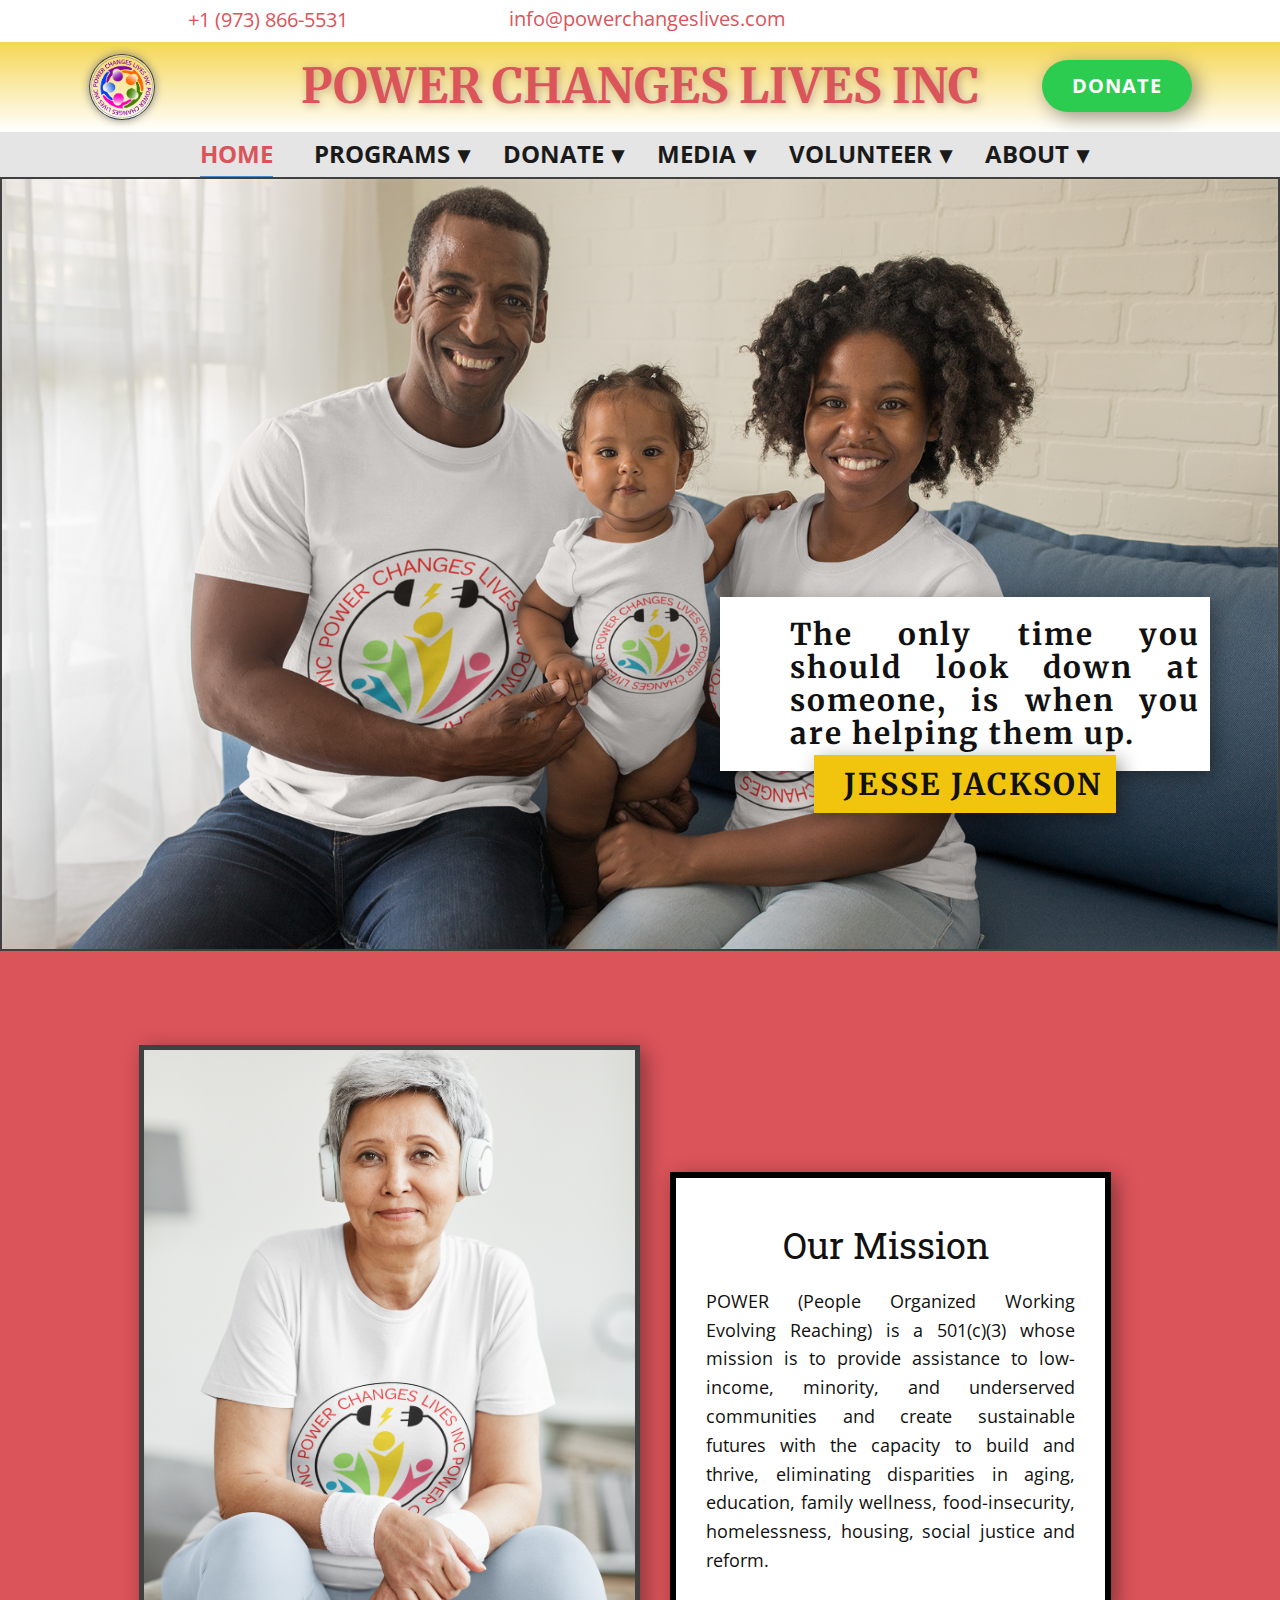
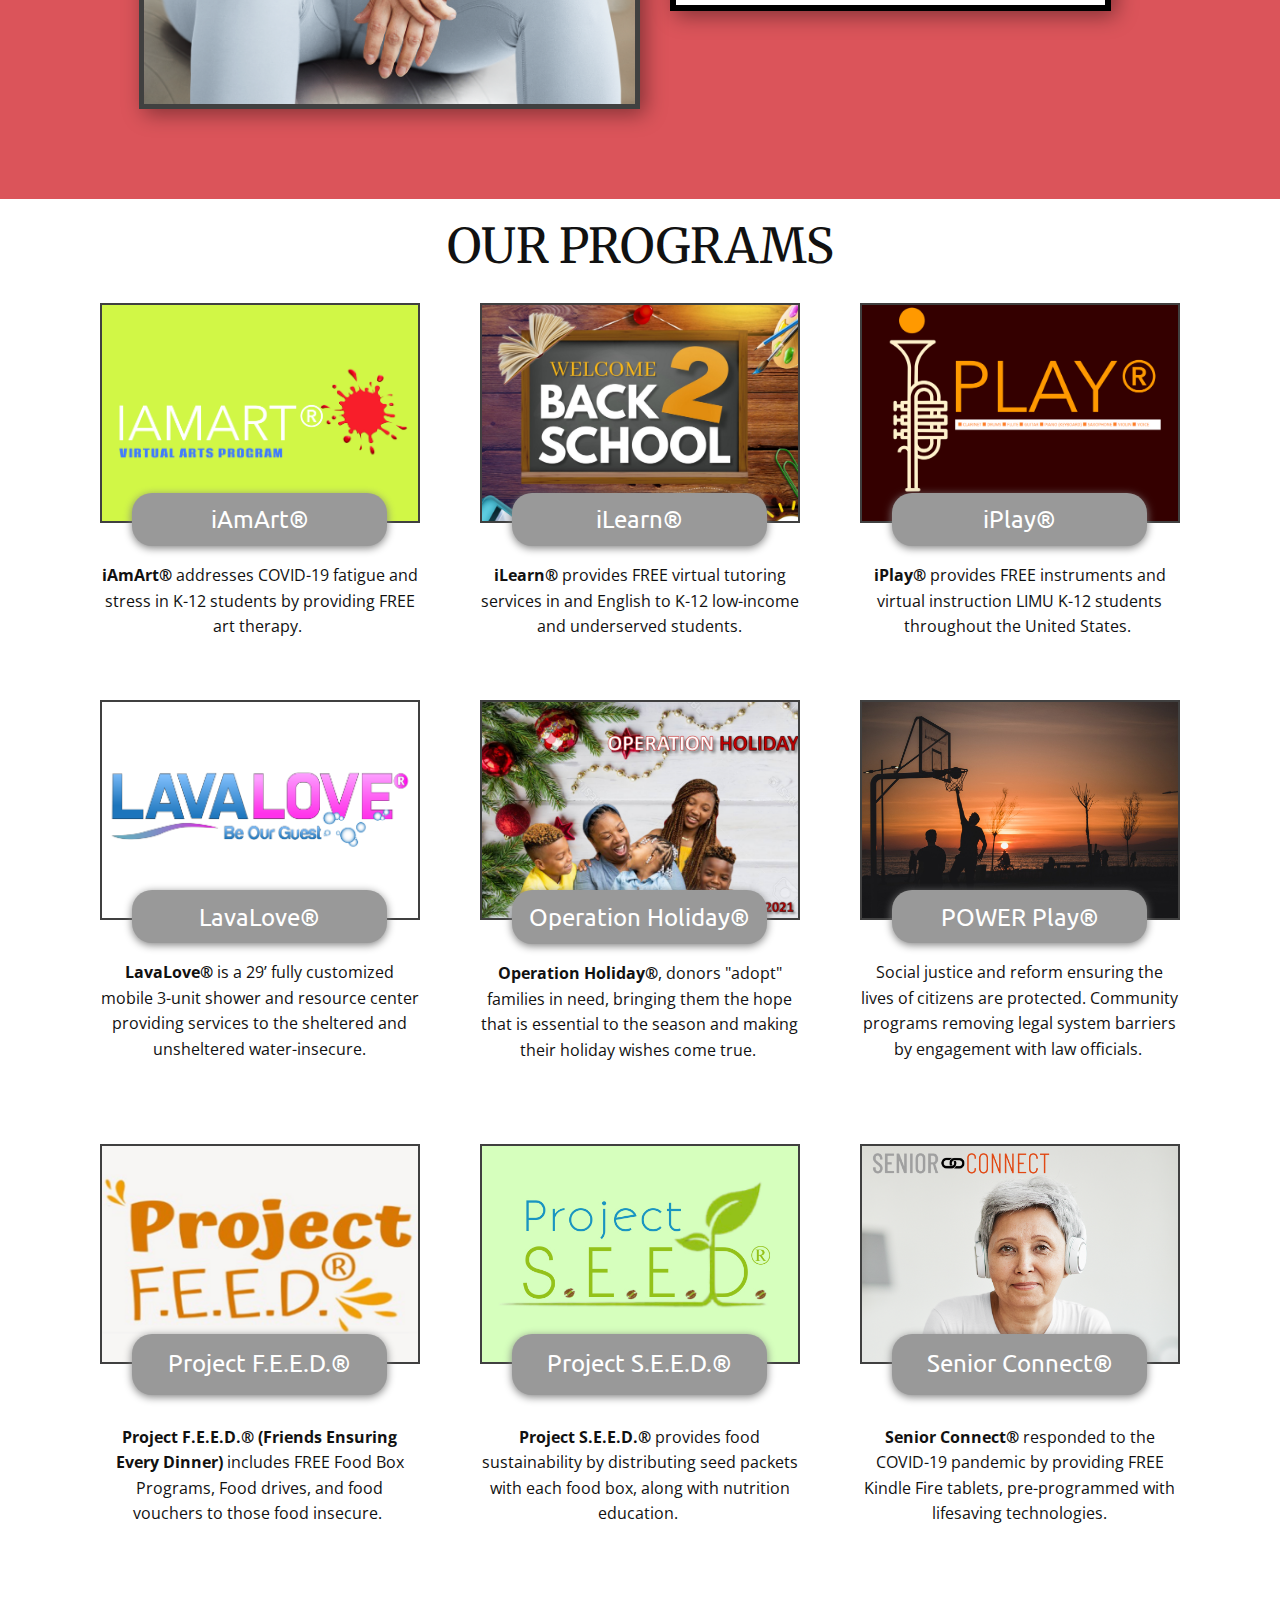
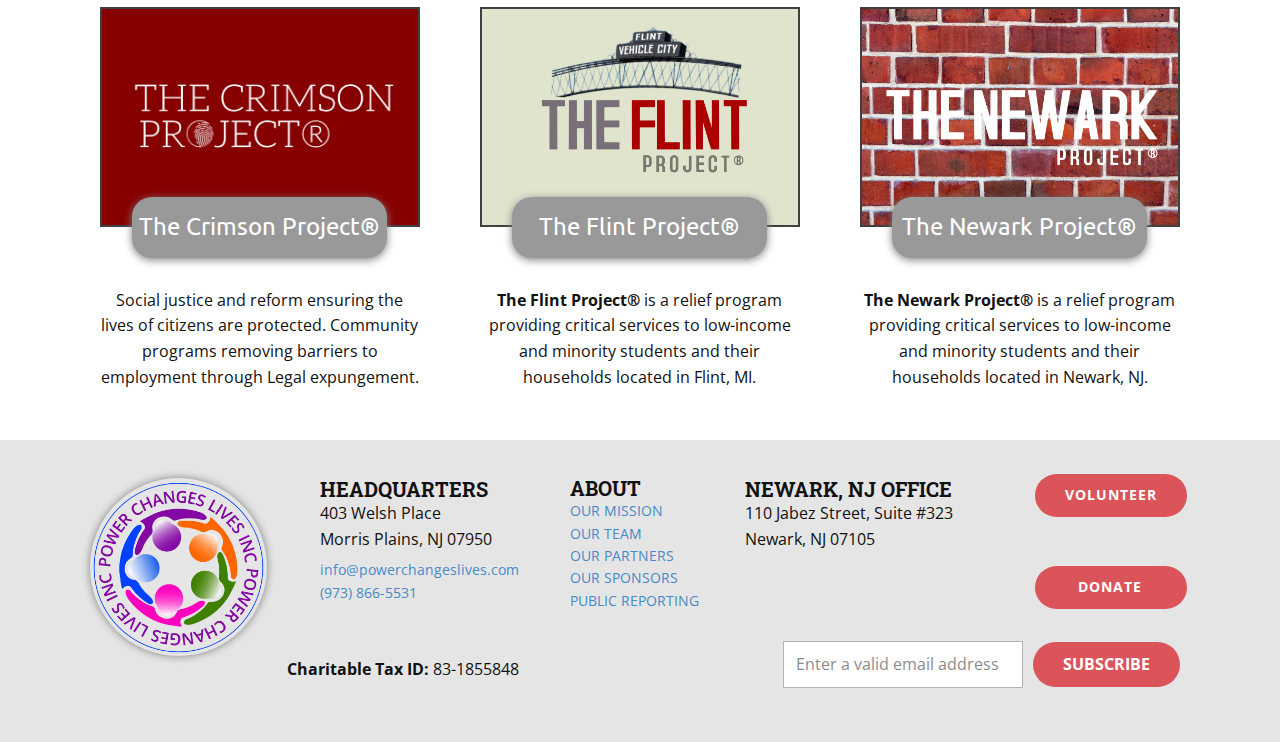
<file: HOME.html>
<!DOCTYPE html>
<html style="font-size: 16px;"><head>
    <meta name="viewport" content="width=device-width, initial-scale=1.0">
    <meta charset="utf-8">
    <meta name="keywords" content="">
    <meta name="description" content="">
    <title>HOME</title>
    <link rel="stylesheet" href="nicepage.css" media="screen">
<link rel="stylesheet" href="HOME.css" media="screen">
    <script class="u-script" type="text/javascript" src="jquery.js" defer=""></script>
    <script class="u-script" type="text/javascript" src="nicepage.js" defer=""></script>
    <meta name="generator" content="Nicepage 4.13.4, nicepage.com">
    <link rel="icon" href="images/favicon.png">
    <link id="u-theme-google-font" rel="stylesheet" href="https://fonts.googleapis.com/css?family=Roboto+Slab:100,200,300,400,500,600,700,800,900|Open+Sans:300,300i,400,400i,500,500i,600,600i,700,700i,800,800i">
    <link id="u-page-google-font" rel="stylesheet" href="https://fonts.googleapis.com/css?family=Merriweather:300,300i,400,400i,700,700i,900,900i|Ubuntu:300,300i,400,400i,500,500i,700,700i">
    
    
    
    
    
    
    
    <script type="application/ld+json">{
		"@context": "http://schema.org",
		"@type": "Organization",
		"name": "POWER",
		"logo": "images/POWERLOGO10292021.png",
		"sameAs": [
				"https://facebook.com/name",
				"https://twitter.com/name",
				"https://instagram.com/name",
				"https://www.facebook.com/POWERCHANGESLIVES/",
				"https://twitter.com/powercl",
				"https://www.instagram.com/powerchangeslives/",
				"https://www.youtube.com/channel/UC1kcBxXLA1h9ndXd5mZC5xg"
		]
}</script>
    <meta name="theme-color" content="#478ac9">
    <meta name="twitter:site" content="@">
    <meta name="twitter:card" content="summary_large_image">
    <meta name="twitter:title" content="HOME">
    <meta name="twitter:description" content="POWER">
    <meta property="og:title" content="HOME">
    <meta property="og:description" content="">
    <meta property="og:type" content="website">

<!-- Meta Pixel Code -->
<script>
!function(f,b,e,v,n,t,s)
{if(f.fbq)return;n=f.fbq=function(){n.callMethod?
n.callMethod.apply(n,arguments):n.queue.push(arguments)};
if(!f._fbq)f._fbq=n;n.push=n;n.loaded=!0;n.version='2.0';
n.queue=[];t=b.createElement(e);t.async=!0;
t.src=v;s=b.getElementsByTagName(e)[0];
s.parentNode.insertBefore(t,s)}(window, document,'script',
'https://connect.facebook.net/en_US/fbevents.js');
fbq('init', '3208985429349750');
fbq('track', 'PageView');
</script>
<noscript><img height="1" width="1" style="display:none"
src="https://www.facebook.com/tr?id=3208985429349750&ev=PageView&noscript=1"
/></noscript>
<!-- End Meta Pixel Code -->

  </head>
  <body class="u-body u-xl-mode">
<header id="sec-cc82" class=" u-clearfix u-header u-section-row-container">
<div class="u-section-rows">
<div id="sec-b03b" class="u-align-center-xs u-hidden-md u-hidden-sm u-hidden-xs u-section-row u-sticky u-sticky-553f u-white u-section-row-1">
<div class="u-clearfix u-sheet u-sheet-1">
<div class="u-social-icons u-spacing-10 u-social-icons-1"><a class="u-social-url" title="facebook" href="https://facebook.com/name" target="_blank" rel="noopener"> </a> <a class="u-social-url" title="twitter" href="https://twitter.com/name" target="_blank" rel="noopener"> </a> <a class="u-social-url" title="instagram" href="https://instagram.com/name" target="_blank" rel="noopener"> </a></div>
<a class="u-active-none u-btn u-btn-rectangle u-button-style u-hover-none u-none u-radius-0 u-text-palette-2-base u-btn-1" href="#"><span class="u-icon"><img /></span> +1 (973) 866-5531 </a> <a class="u-active-none u-btn u-btn-rectangle u-button-style u-hover-none u-none u-radius-0 u-text-palette-2-base u-btn-2" href="mailto:info@site.com"><span class="u-icon u-text-palette-2-base u-icon-5"><img /></span>   info@powerchangeslives.com </a></div>
</div>
<div id="sec-71fa" class="u-align-center-xs u-gradient u-section-row u-sticky u-sticky-e2a9 u-section-row-2">
<div class="u-clearfix u-sheet u-valign-middle-sm u-valign-middle-xs u-sheet-2"><a class="u-border-1 u-border-grey-75 u-image u-image-circle u-logo u-image-1" title="HOME PAGE" href="#" data-image-width="1345" data-image-height="1352"> <img class="u-logo-image u-logo-image-1" src="images/POWERLOGO10292021.png" data-image-width="80" /> </a> <a class="u-border-none u-btn u-btn-round u-button-style u-hover-palette-4-dark-1 u-palette-4-base u-radius-50 u-btn-3" href="donate.html" data-page-id="277714418">DONATE</a>
<h1 class="u-custom-font u-font-merriweather u-hidden-md u-hidden-sm u-hidden-xs u-text u-text-default u-text-palette-2-base u-text-1">POWER CHANGES LIVES INC</h1>
</div>
</div>
<div id="sec-13b1" class="u-grey-10 u-section-row u-sticky u-section-row-3">
<div class="u-clearfix u-sheet u-sheet-3"><nav class="u-dropdown-icon u-menu u-menu-dropdown u-offcanvas u-menu-1" data-responsive-from="MD">
<div class="menu-collapse" style="font-size: 1.5rem; letter-spacing: 0px; font-weight: bold; text-transform: uppercase;"><a class="u-button-style u-custom-active-border-color u-custom-border-color u-custom-borders u-custom-hover-border-color u-custom-left-right-menu-spacing u-custom-text-active-color u-custom-text-color u-custom-text-decoration u-custom-text-hover-color u-custom-top-bottom-menu-spacing u-nav-link" href="#"> </a></div>
<div class="u-custom-menu u-nav-container">
<ul class="u-nav u-spacing-35 u-unstyled u-nav-1">
<li class="u-nav-item"><a class="u-border-1 u-border-active-palette-1-base u-border-hover-palette-1-base u-border-no-left u-border-no-right u-border-no-top u-button-style u-nav-link u-text-active-palette-2-base u-text-grey-90 u-text-hover-grey-90" style="padding: 10px 0px;" href="https://www.powerchangeslives.com">HOME</a></li>
<li class="u-nav-item"><a class="u-border-1 u-border-active-palette-1-base u-border-hover-palette-1-base u-border-no-left u-border-no-right u-border-no-top u-button-style u-nav-link u-text-active-palette-2-base u-text-grey-90 u-text-hover-grey-90" style="padding: 10px 0px;">PROGRAMS</a>
<div class="u-nav-popup">
<ul class="u-h-spacing-20 u-nav u-unstyled u-v-spacing-10 u-nav-2">
<li class="u-nav-item"><a class="u-button-style u-nav-link u-white" href="https://www.welcome.powerchangeslives.com/education">EDUCATION</a></li>
<li class="u-nav-item"><a class="u-button-style u-nav-link u-white" href="https://www.welcome.powerchangeslives.com/health">HEALTH</a></li>
<li class="u-nav-item"><a class="u-button-style u-nav-link u-white" href="https://www.welcome.powerchangeslives.com/iplay">iPlay®</a></li>
<li class="u-nav-item"><a class="u-button-style u-nav-link u-white" href="https://www.lavalovenj.com">LavaLove®</a></li>
<li class="u-nav-item"><a class="u-button-style u-nav-link u-white" href="https://www.operationholiday.net">Operation Holiday®</a></li>
<li class="u-nav-item"><a class="u-button-style u-nav-link u-white" href="https://www.powerkitchensnj.com">POWER Kitchens®</a></li>
<li class="u-nav-item"><a class="u-button-style u-nav-link u-white" href="https://www.projectfeednj.com">Project F.E.E.D.®</a></li>
<li class="u-nav-item"><a class="u-button-style u-nav-link u-white" href="https://www.welcome.powerchangeslives.com/aging">Senior Connect®</a></li>
<li class="u-nav-item"><a class="u-button-style u-nav-link u-white" href="https://www.welcome.powerchangeslives.com/social-justice">The Crimson Project®</a></li>
</ul>
</div>
</li>
<li class="u-nav-item"><a class="u-border-1 u-border-active-palette-1-base u-border-hover-palette-1-base u-border-no-left u-border-no-right u-border-no-top u-button-style u-nav-link u-text-active-palette-2-base u-text-grey-90 u-text-hover-grey-90" style="padding: 10px 0px;" href="donate.html">DONATE</a>
<div class="u-nav-popup">
<ul class="u-h-spacing-20 u-nav u-unstyled u-v-spacing-10 u-nav-3">
<li class="u-nav-item"><a class="u-button-style u-nav-link u-white" href="donate.html">DONATE ONLINE</a></li>
<li class="u-nav-item"><a class="u-button-style u-file-link u-nav-link u-white" href="files/LavaLoveDonationsList11012021.pdf" target="_blank" rel="noopener">DONATE PRODUCTS</a></li>
<li class="u-nav-item"><a class="u-button-style u-nav-link u-white" href="https://www.lavalovenj.com/diy" target="_blank" rel="noopener">DIY HYGIENE KITS</a></li>
</ul>
</div>
</li>
<li class="u-nav-item"><a class="u-border-1 u-border-active-palette-1-base u-border-hover-palette-1-base u-border-no-left u-border-no-right u-border-no-top u-button-style u-nav-link u-text-active-palette-2-base u-text-grey-90 u-text-hover-grey-90" style="padding: 10px 0px;" href="https://www.welcome.powerchangeslives.com/media">MEDIA</a>
<div class="u-nav-popup">
<ul class="u-h-spacing-20 u-nav u-unstyled u-v-spacing-10 u-nav-4">
<li class="u-nav-item"><a class="u-button-style u-nav-link u-white" href="https://www.welcome.powerchangeslives.com/media">PRESS RELEASES</a></li>
<li class="u-nav-item"><a class="u-button-style u-nav-link u-white" href="https://www.welcome.powerchangeslives.com/media">IN THE NEWS</a></li>
<li class="u-nav-item"><a class="u-button-style u-nav-link u-white" href="https://www.welcome.powerchangeslives.com/get-social">SOCIAL MEDIA</a>
<div class="u-nav-popup">
<ul class="u-h-spacing-20 u-nav u-unstyled u-v-spacing-10 u-nav-5">
<li class="u-nav-item"><a class="u-button-style u-nav-link u-white" href="https://www.facebook.com/POWERCHANGESLIVES/" target="_blank" rel="noopener">FACEBOOK</a></li>
<li class="u-nav-item"><a class="u-button-style u-nav-link u-white" href="https://www.instagram.com/powerchangeslives" target="_blank" rel="noopener">INSTAGRAM</a></li>
<li class="u-nav-item"><a class="u-button-style u-nav-link u-white" href="https://twitter.com/powerliving" target="_blank" rel="noopener">TWITTER</a></li>
<li class="u-nav-item"><a class="u-button-style u-nav-link u-white" href="https://www.youtube.com/channel/UC1kcBxXLA1h9ndXd5mZC5xg" target="_blank" rel="noopener">YOUTUBE</a></li>
</ul>
</div>
</li>
</ul>
</div>
</li>
<li class="u-nav-item"><a class="u-border-1 u-border-active-palette-1-base u-border-hover-palette-1-base u-border-no-left u-border-no-right u-border-no-top u-button-style u-nav-link u-text-active-palette-2-base u-text-grey-90 u-text-hover-grey-90" style="padding: 10px 0px;" href="https://www.welcome.powerchangeslives.com/volunteer">VOLUNTEER</a>
<div class="u-nav-popup">
<ul class="u-h-spacing-20 u-nav u-unstyled u-v-spacing-10 u-nav-6">
<li class="u-nav-item"><a class="u-button-style u-nav-link u-white" href="information.html">INFORMATION</a></li>
<li class="u-nav-item"><a class="u-button-style u-file-link u-nav-link u-white" href="files/LAVALOVE-LavaLoveOpenPositions11112021.pdf" target="_blank" rel="noopener">OPPORTUNITIES</a></li>
<li class="u-nav-item"><a class="u-button-style u-nav-link u-white" href="https://tinyurl.com/LavaLoveVolunteer" target="_blank" rel="noopener">APPLY</a></li>
</ul>
</div>
</li>
<li class="u-nav-item"><a class="u-border-1 u-border-active-palette-1-base u-border-hover-palette-1-base u-border-no-left u-border-no-right u-border-no-top u-button-style u-nav-link u-text-active-palette-2-base u-text-grey-90 u-text-hover-grey-90" style="padding: 10px 0px;" href="https://www.welcome.powerchangeslives.com/about-us">ABOUT</a>
<div class="u-nav-popup">
<ul class="u-h-spacing-20 u-nav u-unstyled u-v-spacing-10 u-nav-7">
<li class="u-nav-item"><a class="u-button-style u-nav-link u-white" href="about.html">ABOUT POWER</a></li>
<li class="u-nav-item"><a class="u-button-style u-nav-link u-white" href="staff.html">POWER TEAM</a></li>
<li class="u-nav-item"><a class="u-button-style u-nav-link u-white" href="https://forms.gle/yBUiXtbeGoWKZxsz8" target="_blank" rel="noopener">CAREERS</a></li>
<li class="u-nav-item"><a class="u-button-style u-nav-link u-white" href="partners.html">PARTNERS AND SPONSORS</a></li>
<li class="u-nav-item"><a class="u-button-style u-nav-link u-white">PUBLIC REPORTING</a>
<div class="u-nav-popup">
<ul class="u-h-spacing-20 u-nav u-unstyled u-v-spacing-10 u-nav-8">
<li class="u-nav-item"><a class="u-button-style u-file-link u-nav-link u-white" href="files/POWERCHANGESLIVES-FORM9902019TAXRETURN.pdf" target="_blank" rel="noopener">IRS Form 990 (2019)</a></li>
<li class="u-nav-item"><a class="u-button-style u-file-link u-nav-link u-white" href="files/2020Form990.pdf" target="_blank" rel="noopener">IRS Form 990 (2020)</a></li>
</ul>
</div>
</li>
</ul>
</div>
</li>
</ul>
</div>
<div class="u-custom-menu u-nav-container-collapse">
<div class="u-black u-container-style u-inner-container-layout u-opacity u-opacity-95 u-sidenav">
<div class="u-inner-container-layout u-sidenav-overflow">
<div class="u-menu-close"> </div>
<ul class="u-align-center u-nav u-popupmenu-items u-unstyled u-nav-9">
<li class="u-nav-item"><a class="u-button-style u-nav-link" style="padding: 10px 0px;" href="https://www.powerchangeslives.com">HOME</a></li>
<li class="u-nav-item"><a class="u-button-style u-nav-link" style="padding: 10px 0px;">PROGRAMS</a>
<div class="u-nav-popup">
<ul class="u-h-spacing-20 u-nav u-unstyled u-v-spacing-10 u-nav-10">
<li class="u-nav-item"><a class="u-button-style u-nav-link" href="https://www.welcome.powerchangeslives.com/education">EDUCATION</a></li>
<li class="u-nav-item"><a class="u-button-style u-nav-link" href="https://www.welcome.powerchangeslives.com/health">HEALTH</a></li>
<li class="u-nav-item"><a class="u-button-style u-nav-link" href="https://www.welcome.powerchangeslives.com/iplay">iPlay®</a></li>
<li class="u-nav-item"><a class="u-button-style u-nav-link" href="https://www.lavalovenj.com">LavaLove®</a></li>
<li class="u-nav-item"><a class="u-button-style u-nav-link" href="https://www.operationholiday.net">Operation Holiday®</a></li>
<li class="u-nav-item"><a class="u-button-style u-nav-link" href="https://www.powerkitchensnj.com">POWER Kitchens®</a></li>
<li class="u-nav-item"><a class="u-button-style u-nav-link" href="https://www.projectfeednj.com">Project F.E.E.D.®</a></li>
<li class="u-nav-item"><a class="u-button-style u-nav-link" href="https://www.welcome.powerchangeslives.com/aging">Senior Connect®</a></li>
<li class="u-nav-item"><a class="u-button-style u-nav-link" href="https://www.welcome.powerchangeslives.com/social-justice">The Crimson Project®</a></li>
</ul>
</div>
</li>
<li class="u-nav-item"><a class="u-button-style u-nav-link" style="padding: 10px 0px;" href="donate.html">DONATE</a>
<div class="u-nav-popup">
<ul class="u-h-spacing-20 u-nav u-unstyled u-v-spacing-10 u-nav-11">
<li class="u-nav-item"><a class="u-button-style u-nav-link" href="donate.html">DONATE ONLINE</a></li>
<li class="u-nav-item"><a class="u-button-style u-nav-link" href="files/LavaLoveDonationsList11012021.pdf" target="_blank" rel="noopener">DONATE PRODUCTS</a></li>
<li class="u-nav-item"><a class="u-button-style u-nav-link" href="https://www.lavalovenj.com/diy" target="_blank" rel="noopener">DIY HYGIENE KITS</a></li>
</ul>
</div>
</li>
<li class="u-nav-item"><a class="u-button-style u-nav-link" style="padding: 10px 0px;" href="https://www.welcome.powerchangeslives.com/media">MEDIA</a>
<div class="u-nav-popup">
<ul class="u-h-spacing-20 u-nav u-unstyled u-v-spacing-10 u-nav-12">
<li class="u-nav-item"><a class="u-button-style u-nav-link" href="https://www.welcome.powerchangeslives.com/media">PRESS RELEASES</a></li>
<li class="u-nav-item"><a class="u-button-style u-nav-link" href="https://www.welcome.powerchangeslives.com/media">IN THE NEWS</a></li>
<li class="u-nav-item"><a class="u-button-style u-nav-link" href="https://www.welcome.powerchangeslives.com/get-social">SOCIAL MEDIA</a>
<div class="u-nav-popup">
<ul class="u-h-spacing-20 u-nav u-unstyled u-v-spacing-10 u-nav-13">
<li class="u-nav-item"><a class="u-button-style u-nav-link" href="https://www.facebook.com/POWERCHANGESLIVES/" target="_blank" rel="noopener">FACEBOOK</a></li>
<li class="u-nav-item"><a class="u-button-style u-nav-link" href="https://www.instagram.com/powerchangeslives" target="_blank" rel="noopener">INSTAGRAM</a></li>
<li class="u-nav-item"><a class="u-button-style u-nav-link" href="https://twitter.com/powerliving" target="_blank" rel="noopener">TWITTER</a></li>
<li class="u-nav-item"><a class="u-button-style u-nav-link" href="https://www.youtube.com/channel/UC1kcBxXLA1h9ndXd5mZC5xg" target="_blank" rel="noopener">YOUTUBE</a></li>
</ul>
</div>
</li>
</ul>
</div>
</li>
<li class="u-nav-item"><a class="u-button-style u-nav-link" style="padding: 10px 0px;" href="https://www.welcome.powerchangeslives.com/volunteer">VOLUNTEER</a>
<div class="u-nav-popup">
<ul class="u-h-spacing-20 u-nav u-unstyled u-v-spacing-10 u-nav-14">
<li class="u-nav-item"><a class="u-button-style u-nav-link" href="information.html">INFORMATION</a></li>
<li class="u-nav-item"><a class="u-button-style u-nav-link" href="files/LAVALOVE-LavaLoveOpenPositions11112021.pdf" target="_blank" rel="noopener">OPPORTUNITIES</a></li>
<li class="u-nav-item"><a class="u-button-style u-nav-link" href="https://tinyurl.com/LavaLoveVolunteer" target="_blank" rel="noopener">APPLY</a></li>
</ul>
</div>
</li>
<li class="u-nav-item"><a class="u-button-style u-nav-link" style="padding: 10px 0px;" href="https://www.welcome.powerchangeslives.com/about-us">ABOUT</a>
<div class="u-nav-popup">
<ul class="u-h-spacing-20 u-nav u-unstyled u-v-spacing-10 u-nav-15">
<li class="u-nav-item"><a class="u-button-style u-nav-link" href="about.html">ABOUT POWER</a></li>
<li class="u-nav-item"><a class="u-button-style u-nav-link" href="staff.html">POWER TEAM</a></li>
<li class="u-nav-item"><a class="u-button-style u-nav-link" href="https://forms.gle/yBUiXtbeGoWKZxsz8" target="_blank" rel="noopener">CAREERS</a></li>
<li class="u-nav-item"><a class="u-button-style u-nav-link" href="partners.html">PARTNERS AND SPONSORS</a></li>
<li class="u-nav-item"><a class="u-button-style u-nav-link">PUBLIC REPORTING</a>
<div class="u-nav-popup">
<ul class="u-h-spacing-20 u-nav u-unstyled u-v-spacing-10 u-nav-16">
<li class="u-nav-item"><a class="u-button-style u-nav-link" href="files/POWERCHANGESLIVES-FORM9902019TAXRETURN.pdf" target="_blank" rel="noopener">IRS Form 990 (2019)</a></li>
<li class="u-nav-item"><a class="u-button-style u-nav-link" href="files/2020Form990.pdf" target="_blank" rel="noopener">IRS Form 990 (2020)</a></li>
</ul>
</div>
</li>
</ul>
</div>
</li>
</ul>
</div>
</div>
<div class="u-black u-menu-overlay u-opacity u-opacity-70"> </div>
</div>
</nav></div>
</div>
</div>
</header>
<section id="carousel_dc96" class="u-border-2 u-border-grey-75 u-clearfix u-image u-section-1" data-image-width="1600" data-image-height="1067">
<div class="u-clearfix u-sheet u-sheet-1">
<div class="u-align-justify u-container-style u-group u-white u-group-1">
<div class="u-container-layout u-container-layout-1">
<h2 class="u-custom-font u-font-merriweather u-text u-text-1">T​​he only time you should look down at someone, is when you are helping them up.</h2>
</div>
</div>
<div class="u-container-style u-group u-palette-3-base u-group-2">
<div class="u-container-layout u-valign-middle u-container-layout-2">
<h2 class="u-align-right u-custom-font u-font-merriweather u-text u-text-2">Jesse J​ackson</h2>
</div>
</div>
</div>
</section>
<section id="carousel_ab88" class="u-align-center u-clearfix u-palette-2-base u-section-2">
<div class="u-clearfix u-sheet u-valign-middle-lg u-valign-middle-md u-valign-middle-sm u-valign-middle-xl u-valign-top-xs u-sheet-1">
<div class="u-clearfix u-expanded-width-xs u-layout-wrap u-layout-wrap-1">
<div class="u-layout">
<div class="u-layout-row">
<div class="u-container-style u-layout-cell u-left-cell u-size-30 u-layout-cell-1">
<div class="u-container-layout u-container-layout-1"><img class="u-border-5 u-border-grey-75 u-expanded-width u-hidden-xs u-image u-image-1" src="images/SENIORCONNECTBANNER1.png" data-image-width="1067" data-image-height="1600" /></div>
</div>
<div class="u-align-left u-container-style u-layout-cell u-right-cell u-size-30 u-layout-cell-2">
<div class="u-container-layout u-container-layout-2">
<div class="u-border-6 u-border-black u-container-style u-expanded-width u-group u-white u-group-1">
<div class="u-container-layout u-container-layout-3">
<h2 class="u-align-center u-text u-text-default u-text-1">Our Mission </h2>
<p class="u-align-justify u-text u-text-2">POWER (People Organized Working Evolving Reaching) is a 501(c)(3) whose mission is to provide assist​ance to low-income, minority, and underserved communities and create sustainable futures with the capacity to build and thrive, eliminating disparities in aging, education, family wellness, food-insecurity, homelessness, housing, social justice and reform. </p>
</div>
</div>
</div>
</div>
</div>
</div>
</div>
</div>
</section>
<section id="carousel_e235" class="u-align-center u-clearfix u-section-3">
<div class="u-clearfix u-sheet u-valign-middle-lg u-valign-middle-md u-valign-middle-sm u-valign-middle-xs u-sheet-1">
<h1 class="u-custom-font u-font-merriweather u-text u-text-default u-text-1">OUR PROGRAMS</h1>
<div class="u-expanded-width u-list u-list-1">
<div class="u-repeater u-repeater-1">
<div class="u-align-center-lg u-align-center-md u-align-center-sm u-align-center-xs u-container-style u-list-item u-repeater-item">
<div class="u-container-layout u-similar-container u-container-layout-1"><img class="u-align-center-sm u-align-center-xs u-border-2 u-border-grey-75 u-expanded-width u-image u-image-default u-image-1" src="images/IAMARTSQUARE11042021.png" alt="" data-image-width="1325" data-image-height="1325" />
<div class="u-align-center u-container-style u-expanded-width-md u-expanded-width-sm u-expanded-width-xs u-grey-40 u-group u-radius-20 u-shape-round u-group-1" data-href="https://www.welcome.powerchangeslives.com/education">
<div class="u-container-layout u-valign-middle u-container-layout-2">
<h4 class="u-custom-font u-font-ubuntu u-text u-text-2">iAmArt®</h4>
</div>
</div>
<p class="u-align-center-xl u-text u-text-3"><strong>iAmArt®</strong> addresses COVID-19 fatigue and stress in K-12 students by providing FREE art therapy. </p>
</div>
</div>
<div class="u-align-center u-container-style u-list-item u-repeater-item">
<div class="u-container-layout u-similar-container u-container-layout-3"><img class="u-align-center-sm u-align-center-xs u-border-2 u-border-grey-75 u-expanded-width-lg u-expanded-width-md u-expanded-width-xl u-expanded-width-xs u-image u-image-default u-image-2" src="images/ILEARNSQUARE11042021.jpg" alt="" data-image-width="1600" data-image-height="1600" />
<div class="u-align-center u-container-style u-expanded-width-md u-expanded-width-sm u-expanded-width-xs u-grey-40 u-group u-radius-20 u-shape-round u-group-2" data-href="https://www.welcome.powerchangeslives.com/education">
<div class="u-container-layout u-valign-middle u-container-layout-4">
<h4 class="u-custom-font u-font-ubuntu u-text u-text-4">iLearn®</h4>
</div>
</div>
<p class="u-align-center-xl u-text u-text-5"><strong> iLearn®</strong> provides FREE virtual tutoring services in and English to K-12 low-income and underserved students.</p>
</div>
</div>
<div class="u-align-center u-container-style u-list-item u-repeater-item">
<div class="u-container-layout u-similar-container u-container-layout-5"><img class="u-align-center-sm u-align-center-xs u-border-2 u-border-grey-75 u-expanded-width-lg u-expanded-width-md u-expanded-width-xl u-expanded-width-xs u-image u-image-default u-image-3" src="images/iPlaylogo.png" alt="" data-image-width="4000" data-image-height="4000" />
<div class="u-align-center u-container-style u-expanded-width-md u-expanded-width-sm u-expanded-width-xs u-grey-40 u-group u-radius-20 u-shape-round u-group-3" data-href="https://www.welcome.powerchangeslives.com/iplay">
<div class="u-container-layout u-valign-middle u-container-layout-6">
<h4 class="u-custom-font u-font-ubuntu u-text u-text-6">iPlay®</h4>
</div>
</div>
<p class="u-align-center-xl u-text u-text-7"><strong>iPlay®</strong> provides FREE instruments and virtual instruction LIMU K-12 students throughout the United States. </p>
</div>
</div>
</div>
</div>
</div>
</section>
<section id="carousel_e495" class="u-align-center u-clearfix u-section-4">
<div class="u-clearfix u-sheet u-sheet-1">
<div class="u-expanded-width u-list u-list-1">
<div class="u-repeater u-repeater-1">
<div class="u-align-center-lg u-align-center-md u-align-center-sm u-align-center-xs u-container-style u-list-item u-repeater-item">
<div class="u-container-layout u-similar-container u-container-layout-1"><img class="u-align-center-sm u-align-center-xs u-border-2 u-border-grey-75 u-expanded-width u-image u-image-default u-image-1" src="images/LAVALOVESQUARE110420211.png" alt="" data-image-width="1325" data-image-height="1325" />
<div class="u-align-center u-container-style u-expanded-width-md u-expanded-width-sm u-expanded-width-xs u-grey-40 u-group u-radius-20 u-shape-round u-group-1" data-href="https://lavalovenj.com">
<div class="u-container-layout u-valign-middle-md u-valign-middle-sm u-valign-middle-xs u-container-layout-2">
<h4 class="u-align-center u-custom-font u-font-ubuntu u-text u-text-1">LavaLove®</h4>
</div>
</div>
<p class="u-align-center-xl u-text u-text-2"><strong> LavaLove®</strong> is a 29’ fully customized mobile 3-unit shower and resource center providing services to the sheltered and unsheltered water-insecure.</p>
</div>
</div>
<div class="u-align-center u-container-style u-list-item u-repeater-item">
<div class="u-container-layout u-similar-container u-container-layout-3"><img class="u-align-center-sm u-align-center-xs u-border-2 u-border-grey-75 u-expanded-width-lg u-expanded-width-md u-expanded-width-xl u-expanded-width-xs u-image u-image-default u-image-2" src="images/OPERATIONHOLIDAYFAMILY10282021.png" alt="" data-image-width="1600" data-image-height="1011" />
<div class="u-align-center u-container-style u-expanded-width-md u-expanded-width-sm u-expanded-width-xs u-grey-40 u-group u-radius-20 u-shape-round u-group-2" data-href="https://www.welcome.powerchangeslives.com/social-justice">
<div class="u-container-layout u-valign-middle-md u-valign-middle-sm u-valign-middle-xs u-container-layout-4">
<h4 class="u-align-center u-custom-font u-font-ubuntu u-text u-text-3">Operation Holiday®</h4>
</div>
</div>
<p class="u-align-center-xl u-text u-text-4"><strong> Operation Holiday®</strong>, donors "adopt" families in need, bringing them the hope that is essential to the season and making their holiday wishes come true. </p>
</div>
</div>
<div class="u-align-center u-container-style u-list-item u-repeater-item">
<div class="u-container-layout u-similar-container u-container-layout-5"><img class="u-align-center-sm u-align-center-xs u-border-2 u-border-grey-75 u-expanded-width-lg u-expanded-width-md u-expanded-width-xl u-expanded-width-xs u-image u-image-default u-image-3" src="images/2603e50285dc10a307f1b69a733d1b90dba929dbae24f90e709fcf025838e6ed74511b06a97781c4f3ad813f6cc5c2963a2b6e1ab0c5c040300c16_1280.jpg" alt="" data-image-width="1280" data-image-height="853" />
<div class="u-align-center u-container-style u-expanded-width-md u-expanded-width-sm u-expanded-width-xs u-grey-40 u-group u-radius-20 u-shape-round u-group-3" data-href="https://www.welcome.powerchangeslives.com/food-insecurity">
<div class="u-container-layout u-valign-middle-md u-valign-middle-sm u-valign-middle-xs u-container-layout-6">
<h4 class="u-align-center u-custom-font u-font-ubuntu u-text u-text-5">POWER Play®</h4>
</div>
</div>
<p class="u-align-center-xl u-text u-text-6">Social justice and reform ensuring the lives of citizens are protected. Community programs removing legal system barriers by engagement with law officials. </p>
</div>
</div>
</div>
</div>
</div>
</section>
<section id="carousel_6d5b" class="u-align-center u-clearfix u-section-5">
<div class="u-clearfix u-sheet u-sheet-1">
<div class="u-expanded-width u-list u-list-1">
<div class="u-repeater u-repeater-1">
<div class="u-align-center-lg u-align-center-md u-align-center-sm u-align-center-xs u-container-style u-list-item u-repeater-item">
<div class="u-container-layout u-similar-container u-container-layout-1"><img class="u-align-center-sm u-align-center-xs u-border-2 u-border-grey-75 u-expanded-width u-image u-image-default u-image-1" src="images/PROJECTFEEDSQUARE11042021.png" alt="" data-image-width="1325" data-image-height="1325" />
<div class="u-align-center u-container-style u-expanded-width-md u-expanded-width-sm u-expanded-width-xs u-grey-40 u-group u-radius-20 u-shape-round u-group-1" data-href="https://www.projectfeednj.com">
<div class="u-container-layout u-valign-middle-md u-valign-middle-sm u-valign-middle-xs u-container-layout-2">
<h4 class="u-align-center u-custom-font u-font-ubuntu u-text u-text-1">Project F.E.E.D.®</h4>
</div>
</div>
<p class="u-align-center-xl u-text u-text-2"><strong> Project F.E.E.D.® (Friends Ensuring Every Dinner)</strong> includes FREE Food Box Programs, Food drives, and food vouchers to those food insecure. </p>
</div>
</div>
<div class="u-align-center u-container-style u-list-item u-repeater-item">
<div class="u-container-layout u-similar-container u-container-layout-3"><img class="u-align-center-sm u-align-center-xs u-border-2 u-border-grey-75 u-expanded-width-lg u-expanded-width-md u-expanded-width-xl u-expanded-width-xs u-image u-image-default u-image-2" src="images/ProjectSEED-MadewithPosterMyWall2.jpg" alt="" data-image-width="700" data-image-height="400" />
<div class="u-align-center u-container-style u-expanded-width-md u-expanded-width-sm u-expanded-width-xs u-grey-40 u-group u-radius-20 u-shape-round u-group-2" data-href="https://operationholiday.net">
<div class="u-container-layout u-valign-middle-md u-valign-middle-sm u-valign-middle-xs u-container-layout-4">
<h4 class="u-align-center u-custom-font u-font-ubuntu u-text u-text-3">Project S.E.E.D.®</h4>
</div>
</div>
<p class="u-align-center-xl u-text u-text-4"><strong> Project S.E.E.D.®</strong> provides food sustainability by distributing seed packets with each food box, along with nutrition education. </p>
</div>
</div>
<div class="u-align-center u-container-style u-list-item u-repeater-item">
<div class="u-container-layout u-similar-container u-container-layout-5"><img class="u-align-center-sm u-align-center-xs u-border-2 u-border-grey-75 u-expanded-width-lg u-expanded-width-md u-expanded-width-xl u-expanded-width-xs u-image u-image-default u-image-3" src="images/SENIORCONNECTBANNER11.png" alt="" data-image-width="1067" data-image-height="1600" />
<div class="u-align-center u-container-style u-expanded-width-md u-expanded-width-sm u-expanded-width-xs u-grey-40 u-group u-radius-20 u-shape-round u-group-3" data-href="https://www.welcome.powerchangeslives.com/social-justice">
<div class="u-container-layout u-valign-middle-md u-valign-middle-sm u-valign-middle-xs u-container-layout-6">
<h4 class="u-align-center u-custom-font u-font-ubuntu u-text u-text-5">Senior Connect®</h4>
</div>
</div>
<p class="u-align-center-xl u-text u-text-6"><strong> Senior Connect®</strong> responded to the COVID-19 pandemic by providing FREE Kindle Fire tablets, pre-programmed with lifesaving technologies.</p>
</div>
</div>
</div>
</div>
</div>
</section>
<section id="carousel_c0e7" class="u-align-center u-clearfix u-section-6">
<div class="u-clearfix u-sheet u-sheet-1">
<div class="u-expanded-width u-list u-list-1">
<div class="u-repeater u-repeater-1">
<div class="u-align-center-lg u-align-center-md u-align-center-sm u-align-center-xs u-container-style u-list-item u-repeater-item">
<div class="u-container-layout u-similar-container u-container-layout-1"><img class="u-align-center-sm u-align-center-xs u-border-2 u-border-grey-75 u-expanded-width u-image u-image-default u-image-1" src="images/THECRIMSONPROJECTSQUARE.png" alt="" data-image-width="1325" data-image-height="1325" />
<div class="u-align-center u-container-style u-expanded-width-md u-expanded-width-sm u-expanded-width-xs u-grey-40 u-group u-radius-20 u-shape-round u-group-1" data-href="https://www.welcome.powerchangeslives.com/aging">
<div class="u-container-layout u-valign-middle-sm u-valign-middle-xs u-container-layout-2">
<h4 class="u-align-center u-custom-font u-font-ubuntu u-text u-text-1">The Crimson Project®</h4>
</div>
</div>
<p class="u-align-center-xl u-text u-text-2">Social justice and reform ensuring the lives of citizens are protected. Community programs removing barriers to employment through Legal expungement.</p>
</div>
</div>
<div class="u-align-center u-container-style u-list-item u-repeater-item">
<div class="u-container-layout u-similar-container u-container-layout-3"><img class="u-align-center-sm u-align-center-xs u-border-2 u-border-grey-75 u-expanded-width-lg u-expanded-width-md u-expanded-width-xl u-expanded-width-xs u-image u-image-default u-image-2" src="images/MicrosoftTeams-image12.png" alt="" data-image-width="600" data-image-height="600" />
<div class="u-align-center u-container-style u-expanded-width-md u-expanded-width-sm u-expanded-width-xs u-grey-40 u-group u-radius-20 u-shape-round u-group-2" data-href="https://www.welcome.powerchangeslives.com/education">
<div class="u-container-layout u-valign-middle-sm u-valign-middle-xs u-container-layout-4">
<h4 class="u-align-center u-custom-font u-font-ubuntu u-text u-text-3">The Flint Project®</h4>
</div>
</div>
<p class="u-align-center-xl u-text u-text-4"><strong>The Flint Project®</strong> is a relief program providing critical services to low-income and minority students and their households located in Flint, MI.</p>
</div>
</div>
<div class="u-align-center u-container-style u-list-item u-repeater-item">
<div class="u-container-layout u-similar-container u-container-layout-5"><img class="u-align-center-sm u-align-center-xs u-border-2 u-border-grey-75 u-expanded-width-lg u-expanded-width-md u-expanded-width-xl u-expanded-width-xs u-image u-image-default u-image-3" src="images/MicrosoftTeams-image11.png" alt="" data-image-width="600" data-image-height="600" />
<div class="u-align-center u-container-style u-expanded-width-md u-expanded-width-sm u-expanded-width-xs u-grey-40 u-group u-radius-20 u-shape-round u-group-3" data-href="https://www.welcome.powerchangeslives.com/education">
<div class="u-container-layout u-valign-middle-sm u-valign-middle-xs u-container-layout-6">
<h4 class="u-align-center u-custom-font u-font-ubuntu u-text u-text-5">The Newark Project®</h4>
</div>
</div>
<p class="u-align-center-xl u-text u-text-6"><strong>The Newark Project®</strong> is a relief program providing critical services to low-income and minority students and their households located in Newark, NJ.</p>
</div>
</div>
</div>
</div>
</div>
</section>
<footer id="sec-ac87" class="u-align-center-xs u-clearfix u-footer u-grey-10 u-footer">
<div class="u-clearfix u-sheet u-sheet-1">
<div class="u-border-1 u-border-grey-dark-1 u-line u-line-horizontal u-line-1"> </div>
<!--position-->
<div class="u-position u-position-1" data-position=""><!--block-->
<div class="u-block">
<div class="u-block-container u-clearfix"><!--block_header-->
<h5 class="u-block-header u-text"><!--block_header_content--><strong> <a class="u-active-none u-border-none u-btn u-button-link u-button-style u-hover-none u-none u-text-body-color u-btn-1" href="#"> ABOUT</a></strong><!--/block_header_content--></h5>
<!--/block_header--><!--block_content-->
<div class="u-block-content u-text u-text-2"><!--block_content_content--> <a class="u-active-none u-border-none u-btn u-button-link u-button-style u-hover-none u-none u-text-palette-1-base u-btn-2" href="about.html" data-page-id="84591050"> OUR MISSION<br /></a> <a class="u-active-none u-border-none u-btn u-button-link u-button-style u-hover-none u-none u-text-palette-1-base u-btn-3" href="staff.html" data-page-id="63298476">OUR TEAM</a> <br /><a class="u-active-none u-border-none u-btn u-button-link u-button-style u-hover-none u-none u-text-palette-1-base u-btn-4" href="partners.html" data-page-id="863611022">OUR PARTNERS</a> <br /><a class="u-active-none u-border-none u-btn u-button-link u-button-style u-hover-none u-none u-text-palette-1-base u-btn-5" href="partners.html" data-page-id="863611022">OUR SPONSORS</a> <br /><a class="u-active-none u-border-none u-btn u-button-link u-button-style u-hover-none u-none u-text-palette-1-base u-btn-6" href="about.html" data-page-id="84591050">PUBLIC REPORTING</a><!--/block_content_content--></div>
<!--/block_content--></div>
</div>
<!--/block--></div>
<!--/position-->
<div class="u-clearfix u-expanded-width u-gutter-0 u-layout-wrap u-layout-wrap-1">
<div class="u-gutter-0 u-layout">
<div class="u-layout-row">
<div class="u-align-left u-container-style u-layout-cell u-left-cell u-size-25 u-layout-cell-1">
<div class="u-container-layout u-container-layout-1">
<div class="u-border-1 u-border-grey-dark-1 u-hidden-xl u-line u-line-horizontal u-line-2"> </div>
<!--position-->
<div class="u-position u-position-2" data-position=""><!--block-->
<div class="u-block">
<div class="u-block-container u-clearfix"><!--block_header-->
<h5 class="u-align-center-xs u-block-header u-text"><!--block_header_content--><strong> HEADQUARTERS</strong><!--/block_header_content--></h5>
<!--/block_header--><!--block_content-->
<div class="u-align-center-xs u-block-content u-text"><!--block_content_content--> 403 Welsh Place<br />Morris Plains, NJ 07950<br /><!--/block_content_content--></div>
<!--/block_content--></div>
</div>
<!--/block--></div>
<!--/position--></div>
</div>
<div class="u-align-center-xs u-align-left-lg u-align-left-md u-align-left-sm u-align-left-xl u-container-style u-layout-cell u-size-35 u-layout-cell-2">
<div class="u-container-layout u-container-layout-2">
<div class="u-border-1 u-border-grey-dark-1 u-hidden-xl u-line u-line-horizontal u-line-3"> </div>
<!--position-->
<div class="u-position u-position-3" data-position=""><!--block-->
<div class="u-block">
<div class="u-block-container u-clearfix"><!--block_header-->
<h5 class="u-block-header u-text"><!--block_header_content--><strong> NEWARK, NJ OFFICE</strong><!--/block_header_content--></h5>
<!--/block_header--><!--block_content-->
<div class="u-block-content u-text"><!--block_content_content--> 110 Jabez Street, Suite #323<br />Newark, NJ 07105<!--/block_content_content--></div>
<!--/block_content--></div>
</div>
<!--/block--></div>
<!--/position--> <a class="u-border-none u-btn u-btn-round u-button-style u-hover-palette-3-base u-palette-2-base u-radius-50 u-btn-7" href="https://tinyurl.com/LavaLoveVolunteer" target="_blank" rel="noopener">VOLUNTEER</a></div>
</div>
</div>
</div>
</div>
<div class="u-clearfix u-expanded-width u-gutter-0 u-layout-wrap u-layout-wrap-2">
<div class="u-gutter-0 u-layout">
<div class="u-layout-row">
<div class="u-align-left u-container-style u-hidden-lg u-hidden-md u-hidden-sm u-hidden-xl u-layout-cell u-left-cell u-size-25 u-layout-cell-3">
<div class="u-container-layout u-container-layout-3"> </div>
</div>
<div class="u-align-center-xs u-align-left-lg u-align-left-md u-align-left-sm u-align-left-xl u-container-style u-layout-cell u-size-35 u-layout-cell-4">
<div class="u-container-layout u-container-layout-4"><!--position-->
<div class="u-position u-position-4" data-position=""><!--block-->
<div class="u-block">
<div class="u-block-container u-clearfix"><!--block_header-->
<h5 class="u-block-header u-text"><!--block_header_content--><!--/block_header_content--></h5>
<!--/block_header--><!--block_content-->
<div class="u-block-content u-text u-text-8"><!--block_content_content--> <a class="u-active-none u-border-none u-btn u-button-link u-button-style u-hover-none u-none u-text-palette-1-base u-btn-8" href="mailto:info@lavalovenj.com"> info@​powerchangeslives.com</a> <a class="u-active-none u-border-none u-btn u-button-link u-button-style u-hover-none u-none u-text-palette-1-base u-btn-9" href="tel:(973) 866-5531"> <br />(973) 866-5531 </a><!--/block_content_content--></div>
<!--/block_content--></div>
</div>
<!--/block--></div>
<!--/position--></div>
</div>
</div>
</div>
</div>
<a class="u-border-none u-btn u-btn-round u-button-style u-hover-palette-3-base u-palette-2-base u-radius-50 u-btn-10" href="donate.html" data-page-id="277714418">DONATE</a>
<div class="u-align-center-xs u-image u-image-circle u-image-1" data-image-width="1345" data-image-height="1352" data-href="https://powerchangeslives.com" data-target="_blank"> </div>
<div class="u-form u-form-1"><form class="u-clearfix u-form-horizontal u-form-spacing-10 u-inner-form" style="padding: 10px;" action="scripts/form-ac87-1.php" method="POST">
<div class="u-form-email u-form-group"><label class="u-form-control-hidden u-label" for="email-0aeb"></label> <input id="email-0aeb" class="u-border-1 u-border-grey-30 u-input u-input-rectangle u-white" name="email" required="" type="email" placeholder="Enter a valid email address" /></div>
<div class="u-align-center u-form-group u-form-submit"><a class="u-btn u-btn-round u-btn-submit u-button-style u-palette-2-base u-radius-50 u-btn-11" href="#">SUBSCRIBE</a> <input class="u-form-control-hidden" type="submit" value="submit" /></div>
<div class="u-form-send-message u-form-send-success">Thank you!</div>
<div class="u-form-send-error u-form-send-message">Unable to subscribe at this time. Please try again later.</div>
<input name="recaptchaResponse" type="hidden" value="" /></form></div>
<div class="u-social-icons u-spacing-10 u-social-icons-1"><a class="u-social-url" title="Facebook" href="https://www.facebook.com/POWERCHANGESLIVES/" target="_blank" rel="noopener"> </a> <a class="u-social-url" title="Twitter" href="https://twitter.com/powercl" target="_blank" rel="noopener"> </a> <a class="u-social-url" title="Instagram" href="https://www.instagram.com/powerchangeslives/" target="_blank" rel="noopener"> </a> <a class="u-social-url" title="YouTube" href="https://www.youtube.com/channel/UC1kcBxXLA1h9ndXd5mZC5xg" target="_blank" rel="noopener" data-type="YouTube"> </a></div>
<p class="u-text u-text-default u-text-9"><strong>Charitable Tax ID:</strong> 83-1855848</p>
</div>
</footer>
</body></html>
</file>
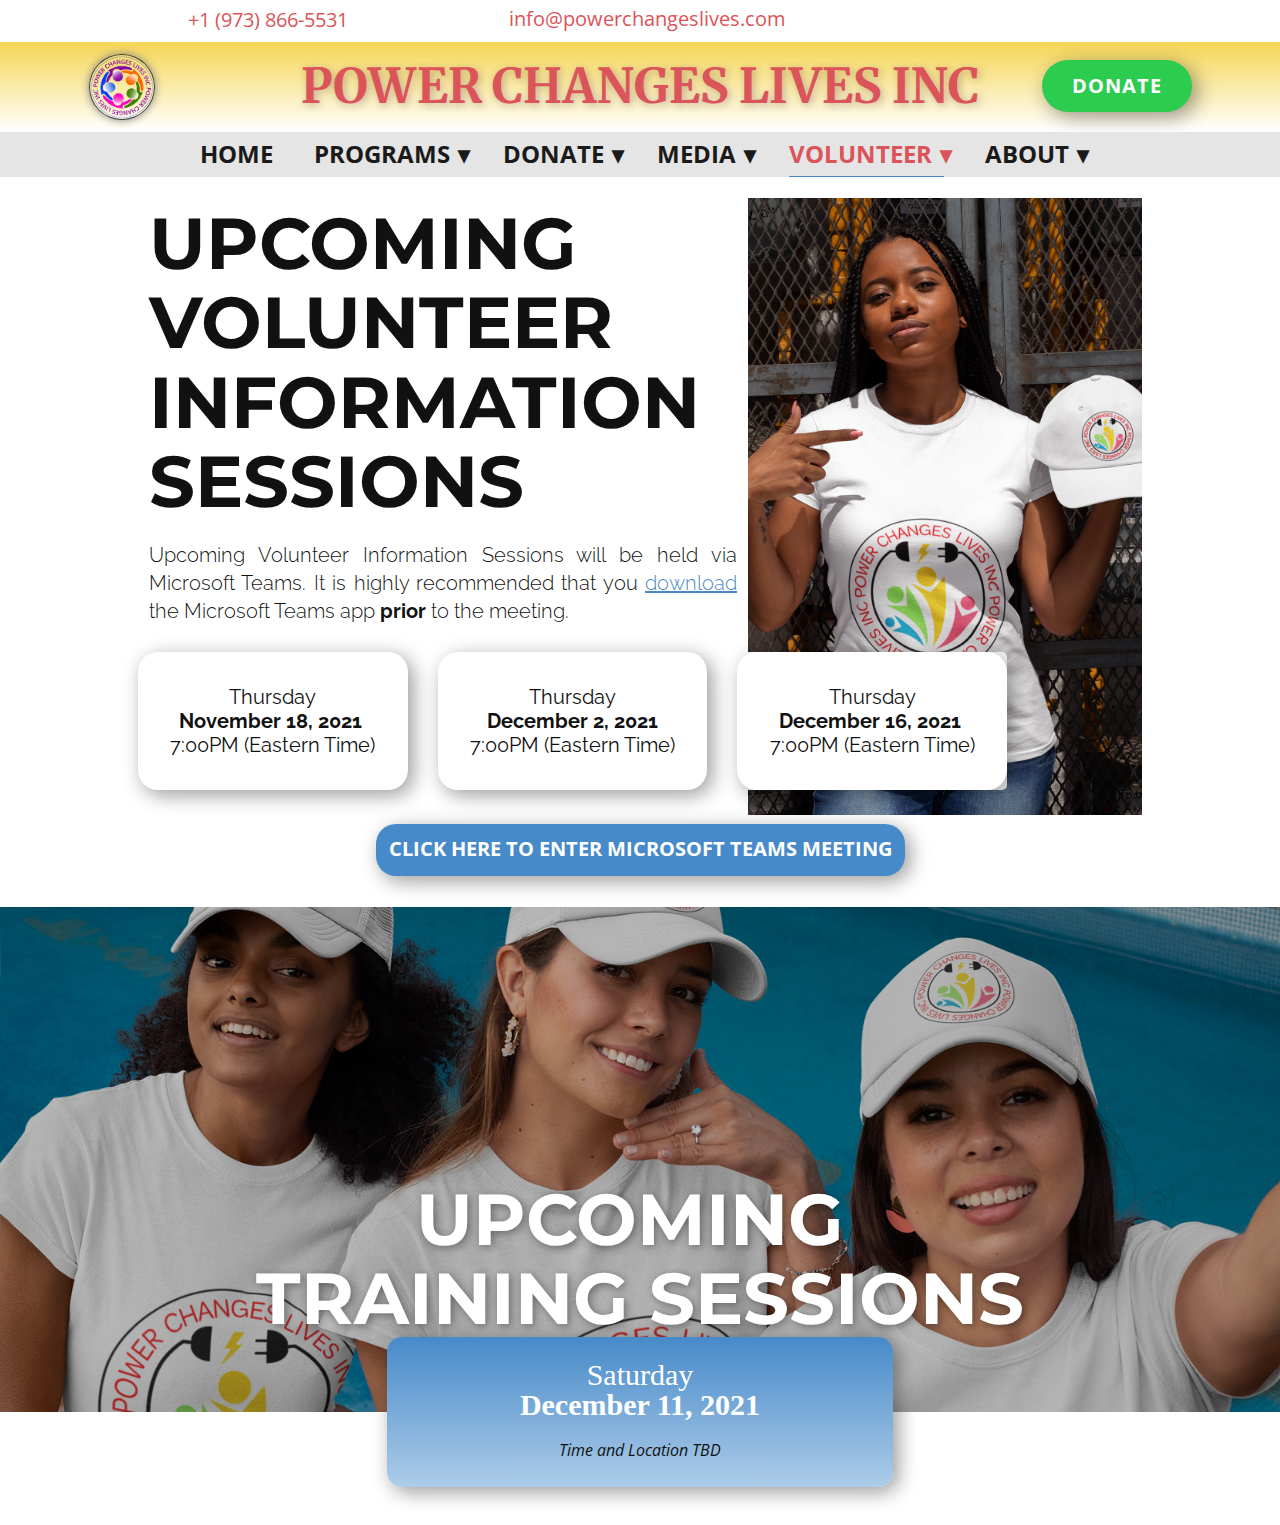
<file: information.html>
<!DOCTYPE html>
<html style="font-size: 16px;"><head>
    <meta name="viewport" content="width=device-width, initial-scale=1.0">
    <meta charset="utf-8">
    <meta name="keywords" content="">
    <meta name="description" content="">
    <title>information</title>
    <link rel="stylesheet" href="nicepage.css" media="screen">
<link rel="stylesheet" href="information.css" media="screen">
    <script class="u-script" type="text/javascript" src="jquery.js" defer=""></script>
    <script class="u-script" type="text/javascript" src="nicepage.js" defer=""></script>
    <meta name="generator" content="Nicepage 4.13.4, nicepage.com">
    <link rel="icon" href="images/favicon.png">
    <link id="u-theme-google-font" rel="stylesheet" href="https://fonts.googleapis.com/css?family=Roboto+Slab:100,200,300,400,500,600,700,800,900|Open+Sans:300,300i,400,400i,500,500i,600,600i,700,700i,800,800i">
    <link id="u-page-google-font" rel="stylesheet" href="https://fonts.googleapis.com/css?family=Montserrat:100,100i,200,200i,300,300i,400,400i,500,500i,600,600i,700,700i,800,800i,900,900i|Raleway:100,100i,200,200i,300,300i,400,400i,500,500i,600,600i,700,700i,800,800i,900,900i|Merriweather:300,300i,400,400i,700,700i,900,900i">
    
    
    
    <script type="application/ld+json">{
		"@context": "http://schema.org",
		"@type": "Organization",
		"name": "POWER",
		"logo": "images/POWERLOGO10292021.png",
		"sameAs": [
				"https://facebook.com/name",
				"https://twitter.com/name",
				"https://instagram.com/name",
				"https://www.facebook.com/POWERCHANGESLIVES/",
				"https://twitter.com/powercl",
				"https://www.instagram.com/powerchangeslives/",
				"https://www.youtube.com/channel/UC1kcBxXLA1h9ndXd5mZC5xg"
		]
}</script>
    <meta name="theme-color" content="#478ac9">
    <meta name="twitter:site" content="@">
    <meta name="twitter:card" content="summary_large_image">
    <meta name="twitter:title" content="information">
    <meta name="twitter:description" content="POWER">
    <meta property="og:title" content="information">
    <meta property="og:description" content="">
    <meta property="og:type" content="website">

<!-- Meta Pixel Code -->
<script>
!function(f,b,e,v,n,t,s)
{if(f.fbq)return;n=f.fbq=function(){n.callMethod?
n.callMethod.apply(n,arguments):n.queue.push(arguments)};
if(!f._fbq)f._fbq=n;n.push=n;n.loaded=!0;n.version='2.0';
n.queue=[];t=b.createElement(e);t.async=!0;
t.src=v;s=b.getElementsByTagName(e)[0];
s.parentNode.insertBefore(t,s)}(window, document,'script',
'https://connect.facebook.net/en_US/fbevents.js');
fbq('init', '3208985429349750');
fbq('track', 'PageView');
</script>
<noscript><img height="1" width="1" style="display:none"
src="https://www.facebook.com/tr?id=3208985429349750&ev=PageView&noscript=1"
/></noscript>
<!-- End Meta Pixel Code -->

  </head>
  <body class="u-body u-xl-mode">
<header id="sec-cc82" class=" u-clearfix u-header u-section-row-container">
<div class="u-section-rows">
<div id="sec-b03b" class="u-align-center-xs u-hidden-md u-hidden-sm u-hidden-xs u-section-row u-sticky u-sticky-553f u-white u-section-row-1">
<div class="u-clearfix u-sheet u-sheet-1">
<div class="u-social-icons u-spacing-10 u-social-icons-1"><a class="u-social-url" title="facebook" href="https://facebook.com/name" target="_blank" rel="noopener"> </a> <a class="u-social-url" title="twitter" href="https://twitter.com/name" target="_blank" rel="noopener"> </a> <a class="u-social-url" title="instagram" href="https://instagram.com/name" target="_blank" rel="noopener"> </a></div>
<a class="u-active-none u-btn u-btn-rectangle u-button-style u-hover-none u-none u-radius-0 u-text-palette-2-base u-btn-1" href="#"><span class="u-icon"><img /></span> +1 (973) 866-5531 </a> <a class="u-active-none u-btn u-btn-rectangle u-button-style u-hover-none u-none u-radius-0 u-text-palette-2-base u-btn-2" href="mailto:info@site.com"><span class="u-icon u-text-palette-2-base u-icon-5"><img /></span>   info@powerchangeslives.com </a></div>
</div>
<div id="sec-71fa" class="u-align-center-xs u-gradient u-section-row u-sticky u-sticky-e2a9 u-section-row-2">
<div class="u-clearfix u-sheet u-valign-middle-sm u-valign-middle-xs u-sheet-2"><a class="u-border-1 u-border-grey-75 u-image u-image-circle u-logo u-image-1" title="HOME PAGE" href="#" data-image-width="1345" data-image-height="1352"> <img class="u-logo-image u-logo-image-1" src="images/POWERLOGO10292021.png" data-image-width="80" /> </a> <a class="u-border-none u-btn u-btn-round u-button-style u-hover-palette-4-dark-1 u-palette-4-base u-radius-50 u-btn-3" href="donate.html" data-page-id="277714418">DONATE</a>
<h1 class="u-custom-font u-font-merriweather u-hidden-md u-hidden-sm u-hidden-xs u-text u-text-default u-text-palette-2-base u-text-1">POWER CHANGES LIVES INC</h1>
</div>
</div>
<div id="sec-13b1" class="u-grey-10 u-section-row u-sticky u-section-row-3">
<div class="u-clearfix u-sheet u-sheet-3"><nav class="u-dropdown-icon u-menu u-menu-dropdown u-offcanvas u-menu-1" data-responsive-from="MD">
<div class="menu-collapse" style="font-size: 1.5rem; letter-spacing: 0px; font-weight: bold; text-transform: uppercase;"><a class="u-button-style u-custom-active-border-color u-custom-border-color u-custom-borders u-custom-hover-border-color u-custom-left-right-menu-spacing u-custom-text-active-color u-custom-text-color u-custom-text-decoration u-custom-text-hover-color u-custom-top-bottom-menu-spacing u-nav-link" href="#"> </a></div>
<div class="u-custom-menu u-nav-container">
<ul class="u-nav u-spacing-35 u-unstyled u-nav-1">
<li class="u-nav-item"><a class="u-border-1 u-border-active-palette-1-base u-border-hover-palette-1-base u-border-no-left u-border-no-right u-border-no-top u-button-style u-nav-link u-text-active-palette-2-base u-text-grey-90 u-text-hover-grey-90" style="padding: 10px 0px;" href="https://www.powerchangeslives.com">HOME</a></li>
<li class="u-nav-item"><a class="u-border-1 u-border-active-palette-1-base u-border-hover-palette-1-base u-border-no-left u-border-no-right u-border-no-top u-button-style u-nav-link u-text-active-palette-2-base u-text-grey-90 u-text-hover-grey-90" style="padding: 10px 0px;">PROGRAMS</a>
<div class="u-nav-popup">
<ul class="u-h-spacing-20 u-nav u-unstyled u-v-spacing-10 u-nav-2">
<li class="u-nav-item"><a class="u-button-style u-nav-link u-white" href="https://www.welcome.powerchangeslives.com/education">EDUCATION</a></li>
<li class="u-nav-item"><a class="u-button-style u-nav-link u-white" href="https://www.welcome.powerchangeslives.com/health">HEALTH</a></li>
<li class="u-nav-item"><a class="u-button-style u-nav-link u-white" href="https://www.welcome.powerchangeslives.com/iplay">iPlay®</a></li>
<li class="u-nav-item"><a class="u-button-style u-nav-link u-white" href="https://www.lavalovenj.com">LavaLove®</a></li>
<li class="u-nav-item"><a class="u-button-style u-nav-link u-white" href="https://www.operationholiday.net">Operation Holiday®</a></li>
<li class="u-nav-item"><a class="u-button-style u-nav-link u-white" href="https://www.powerkitchensnj.com">POWER Kitchens®</a></li>
<li class="u-nav-item"><a class="u-button-style u-nav-link u-white" href="https://www.welcome.powerchangeslives.com/projectfeed">Project F.E.E.D.®</a></li>
<li class="u-nav-item"><a class="u-button-style u-nav-link u-white" href="https://www.welcome.powerchangeslives.com/aging">Senior Connect®</a></li>
<li class="u-nav-item"><a class="u-button-style u-nav-link u-white" href="https://www.welcome.powerchangeslives.com/social-justice">The Crimson Project®</a></li>
</ul>
</div>
</li>
<li class="u-nav-item"><a class="u-border-1 u-border-active-palette-1-base u-border-hover-palette-1-base u-border-no-left u-border-no-right u-border-no-top u-button-style u-nav-link u-text-active-palette-2-base u-text-grey-90 u-text-hover-grey-90" style="padding: 10px 0px;" href="donate.html">DONATE</a>
<div class="u-nav-popup">
<ul class="u-h-spacing-20 u-nav u-unstyled u-v-spacing-10 u-nav-3">
<li class="u-nav-item"><a class="u-button-style u-nav-link u-white" href="donate.html">DONATE ONLINE</a></li>
<li class="u-nav-item"><a class="u-button-style u-file-link u-nav-link u-white" href="files/LavaLoveDonationsList11012021.pdf" target="_blank" rel="noopener">DONATE PRODUCTS</a></li>
<li class="u-nav-item"><a class="u-button-style u-nav-link u-white" href="https://www.lavalovenj.com/diy" target="_blank" rel="noopener">DIY HYGIENE KITS</a></li>
</ul>
</div>
</li>
<li class="u-nav-item"><a class="u-border-1 u-border-active-palette-1-base u-border-hover-palette-1-base u-border-no-left u-border-no-right u-border-no-top u-button-style u-nav-link u-text-active-palette-2-base u-text-grey-90 u-text-hover-grey-90" style="padding: 10px 0px;" href="https://www.welcome.powerchangeslives.com/media">MEDIA</a>
<div class="u-nav-popup">
<ul class="u-h-spacing-20 u-nav u-unstyled u-v-spacing-10 u-nav-4">
<li class="u-nav-item"><a class="u-button-style u-nav-link u-white" href="https://www.welcome.powerchangeslives.com/media">PRESS RELEASES</a></li>
<li class="u-nav-item"><a class="u-button-style u-nav-link u-white" href="https://www.welcome.powerchangeslives.com/media">IN THE NEWS</a></li>
<li class="u-nav-item"><a class="u-button-style u-nav-link u-white" href="https://www.welcome.powerchangeslives.com/get-social">SOCIAL MEDIA</a>
<div class="u-nav-popup">
<ul class="u-h-spacing-20 u-nav u-unstyled u-v-spacing-10 u-nav-5">
<li class="u-nav-item"><a class="u-button-style u-nav-link u-white" href="https://www.facebook.com/POWERCHANGESLIVES/" target="_blank" rel="noopener">FACEBOOK</a></li>
<li class="u-nav-item"><a class="u-button-style u-nav-link u-white" href="https://www.instagram.com/powerchangeslives" target="_blank" rel="noopener">INSTAGRAM</a></li>
<li class="u-nav-item"><a class="u-button-style u-nav-link u-white" href="https://twitter.com/powerliving" target="_blank" rel="noopener">TWITTER</a></li>
<li class="u-nav-item"><a class="u-button-style u-nav-link u-white" href="https://www.youtube.com/channel/UC1kcBxXLA1h9ndXd5mZC5xg" target="_blank" rel="noopener">YOUTUBE</a></li>
</ul>
</div>
</li>
</ul>
</div>
</li>
<li class="u-nav-item"><a class="u-border-1 u-border-active-palette-1-base u-border-hover-palette-1-base u-border-no-left u-border-no-right u-border-no-top u-button-style u-nav-link u-text-active-palette-2-base u-text-grey-90 u-text-hover-grey-90" style="padding: 10px 0px;" href="https://www.welcome.powerchangeslives.com/volunteer">VOLUNTEER</a>
<div class="u-nav-popup">
<ul class="u-h-spacing-20 u-nav u-unstyled u-v-spacing-10 u-nav-6">
<li class="u-nav-item"><a class="u-button-style u-nav-link u-white" href="information.html">INFORMATION</a></li>
<li class="u-nav-item"><a class="u-button-style u-file-link u-nav-link u-white" href="files/LAVALOVE-LavaLoveOpenPositions11112021.pdf" target="_blank" rel="noopener">OPPORTUNITIES</a></li>
<li class="u-nav-item"><a class="u-button-style u-nav-link u-white" href="https://tinyurl.com/LavaLoveVolunteer" target="_blank" rel="noopener">APPLY</a></li>
</ul>
</div>
</li>
<li class="u-nav-item"><a class="u-border-1 u-border-active-palette-1-base u-border-hover-palette-1-base u-border-no-left u-border-no-right u-border-no-top u-button-style u-nav-link u-text-active-palette-2-base u-text-grey-90 u-text-hover-grey-90" style="padding: 10px 0px;" href="https://www.welcome.powerchangeslives.com/about-us">ABOUT</a>
<div class="u-nav-popup">
<ul class="u-h-spacing-20 u-nav u-unstyled u-v-spacing-10 u-nav-7">
<li class="u-nav-item"><a class="u-button-style u-nav-link u-white" href="about.html">ABOUT POWER</a></li>
<li class="u-nav-item"><a class="u-button-style u-nav-link u-white" href="staff.html">POWER TEAM</a></li>
<li class="u-nav-item"><a class="u-button-style u-nav-link u-white" href="https://forms.gle/yBUiXtbeGoWKZxsz8" target="_blank" rel="noopener">CAREERS</a></li>
<li class="u-nav-item"><a class="u-button-style u-nav-link u-white" href="partners.html">PARTNERS AND SPONSORS</a></li>
<li class="u-nav-item"><a class="u-button-style u-nav-link u-white">PUBLIC REPORTING</a>
<div class="u-nav-popup">
<ul class="u-h-spacing-20 u-nav u-unstyled u-v-spacing-10 u-nav-8">
<li class="u-nav-item"><a class="u-button-style u-file-link u-nav-link u-white" href="files/POWERCHANGESLIVES-FORM9902019TAXRETURN.pdf" target="_blank" rel="noopener">IRS Form 990 (2019)</a></li>
<li class="u-nav-item"><a class="u-button-style u-file-link u-nav-link u-white" href="files/2020Form990.pdf" target="_blank" rel="noopener">IRS Form 990 (2020)</a></li>
</ul>
</div>
</li>
</ul>
</div>
</li>
</ul>
</div>
<div class="u-custom-menu u-nav-container-collapse">
<div class="u-black u-container-style u-inner-container-layout u-opacity u-opacity-95 u-sidenav">
<div class="u-inner-container-layout u-sidenav-overflow">
<div class="u-menu-close"> </div>
<ul class="u-align-center u-nav u-popupmenu-items u-unstyled u-nav-9">
<li class="u-nav-item"><a class="u-button-style u-nav-link" style="padding: 10px 0px;" href="https://www.powerchangeslives.com">HOME</a></li>
<li class="u-nav-item"><a class="u-button-style u-nav-link" style="padding: 10px 0px;">PROGRAMS</a>
<div class="u-nav-popup">
<ul class="u-h-spacing-20 u-nav u-unstyled u-v-spacing-10 u-nav-10">
<li class="u-nav-item"><a class="u-button-style u-nav-link" href="https://www.welcome.powerchangeslives.com/education">EDUCATION</a></li>
<li class="u-nav-item"><a class="u-button-style u-nav-link" href="https://www.welcome.powerchangeslives.com/health">HEALTH</a></li>
<li class="u-nav-item"><a class="u-button-style u-nav-link" href="https://www.welcome.powerchangeslives.com/iplay">iPlay®</a></li>
<li class="u-nav-item"><a class="u-button-style u-nav-link" href="https://www.lavalovenj.com">LavaLove®</a></li>
<li class="u-nav-item"><a class="u-button-style u-nav-link" href="https://www.operationholiday.net">Operation Holiday®</a></li>
<li class="u-nav-item"><a class="u-button-style u-nav-link" href="https://www.powerkitchensnj.com">POWER Kitchens®</a></li>
<li class="u-nav-item"><a class="u-button-style u-nav-link" href="https://www.welcome.powerchangeslives.com/projectfeed">Project F.E.E.D.®</a></li>
<li class="u-nav-item"><a class="u-button-style u-nav-link" href="https://www.welcome.powerchangeslives.com/aging">Senior Connect®</a></li>
<li class="u-nav-item"><a class="u-button-style u-nav-link" href="https://www.welcome.powerchangeslives.com/social-justice">The Crimson Project®</a></li>
</ul>
</div>
</li>
<li class="u-nav-item"><a class="u-button-style u-nav-link" style="padding: 10px 0px;" href="donate.html">DONATE</a>
<div class="u-nav-popup">
<ul class="u-h-spacing-20 u-nav u-unstyled u-v-spacing-10 u-nav-11">
<li class="u-nav-item"><a class="u-button-style u-nav-link" href="donate.html">DONATE ONLINE</a></li>
<li class="u-nav-item"><a class="u-button-style u-nav-link" href="files/LavaLoveDonationsList11012021.pdf" target="_blank" rel="noopener">DONATE PRODUCTS</a></li>
<li class="u-nav-item"><a class="u-button-style u-nav-link" href="https://www.lavalovenj.com/diy" target="_blank" rel="noopener">DIY HYGIENE KITS</a></li>
</ul>
</div>
</li>
<li class="u-nav-item"><a class="u-button-style u-nav-link" style="padding: 10px 0px;" href="https://www.welcome.powerchangeslives.com/media">MEDIA</a>
<div class="u-nav-popup">
<ul class="u-h-spacing-20 u-nav u-unstyled u-v-spacing-10 u-nav-12">
<li class="u-nav-item"><a class="u-button-style u-nav-link" href="https://www.welcome.powerchangeslives.com/media">PRESS RELEASES</a></li>
<li class="u-nav-item"><a class="u-button-style u-nav-link" href="https://www.welcome.powerchangeslives.com/media">IN THE NEWS</a></li>
<li class="u-nav-item"><a class="u-button-style u-nav-link" href="https://www.welcome.powerchangeslives.com/get-social">SOCIAL MEDIA</a>
<div class="u-nav-popup">
<ul class="u-h-spacing-20 u-nav u-unstyled u-v-spacing-10 u-nav-13">
<li class="u-nav-item"><a class="u-button-style u-nav-link" href="https://www.facebook.com/POWERCHANGESLIVES/" target="_blank" rel="noopener">FACEBOOK</a></li>
<li class="u-nav-item"><a class="u-button-style u-nav-link" href="https://www.instagram.com/powerchangeslives" target="_blank" rel="noopener">INSTAGRAM</a></li>
<li class="u-nav-item"><a class="u-button-style u-nav-link" href="https://twitter.com/powerliving" target="_blank" rel="noopener">TWITTER</a></li>
<li class="u-nav-item"><a class="u-button-style u-nav-link" href="https://www.youtube.com/channel/UC1kcBxXLA1h9ndXd5mZC5xg" target="_blank" rel="noopener">YOUTUBE</a></li>
</ul>
</div>
</li>
</ul>
</div>
</li>
<li class="u-nav-item"><a class="u-button-style u-nav-link" style="padding: 10px 0px;" href="https://www.welcome.powerchangeslives.com/volunteer">VOLUNTEER</a>
<div class="u-nav-popup">
<ul class="u-h-spacing-20 u-nav u-unstyled u-v-spacing-10 u-nav-14">
<li class="u-nav-item"><a class="u-button-style u-nav-link" href="information.html">INFORMATION</a></li>
<li class="u-nav-item"><a class="u-button-style u-nav-link" href="files/LAVALOVE-LavaLoveOpenPositions11112021.pdf" target="_blank" rel="noopener">OPPORTUNITIES</a></li>
<li class="u-nav-item"><a class="u-button-style u-nav-link" href="https://tinyurl.com/LavaLoveVolunteer" target="_blank" rel="noopener">APPLY</a></li>
</ul>
</div>
</li>
<li class="u-nav-item"><a class="u-button-style u-nav-link" style="padding: 10px 0px;" href="https://www.welcome.powerchangeslives.com/about-us">ABOUT</a>
<div class="u-nav-popup">
<ul class="u-h-spacing-20 u-nav u-unstyled u-v-spacing-10 u-nav-15">
<li class="u-nav-item"><a class="u-button-style u-nav-link" href="about.html">ABOUT POWER</a></li>
<li class="u-nav-item"><a class="u-button-style u-nav-link" href="staff.html">POWER TEAM</a></li>
<li class="u-nav-item"><a class="u-button-style u-nav-link" href="https://forms.gle/yBUiXtbeGoWKZxsz8" target="_blank" rel="noopener">CAREERS</a></li>
<li class="u-nav-item"><a class="u-button-style u-nav-link" href="partners.html">PARTNERS AND SPONSORS</a></li>
<li class="u-nav-item"><a class="u-button-style u-nav-link">PUBLIC REPORTING</a>
<div class="u-nav-popup">
<ul class="u-h-spacing-20 u-nav u-unstyled u-v-spacing-10 u-nav-16">
<li class="u-nav-item"><a class="u-button-style u-nav-link" href="files/POWERCHANGESLIVES-FORM9902019TAXRETURN.pdf" target="_blank" rel="noopener">IRS Form 990 (2019)</a></li>
<li class="u-nav-item"><a class="u-button-style u-nav-link" href="files/2020Form990.pdf" target="_blank" rel="noopener">IRS Form 990 (2020)</a></li>
</ul>
</div>
</li>
</ul>
</div>
</li>
</ul>
</div>
</div>
<div class="u-black u-menu-overlay u-opacity u-opacity-70"> </div>
</div>
</nav></div>
</div>
</div>
</header>
<section id="carousel_f8e1" class="u-align-center u-clearfix u-section-1">
<div class="u-clearfix u-sheet u-sheet-1"><img class="u-image u-image-default u-image-1" src="images/volunteerimg3.png" alt="" data-image-width="1920" data-image-height="2280" />
<div class="u-container-style u-expanded-width-md u-expanded-width-sm u-expanded-width-xs u-group u-group-1">
<div class="u-container-layout u-container-layout-1">
<h1 class="u-custom-font u-font-montserrat u-text u-text-1">UPCOMING VOLUNTEER INFORMATION SESSIONS</h1>
<h4 class="u-align-justify u-custom-font u-font-raleway u-text u-text-2">Upcoming Volunteer Information Sessions will be held via Microsoft Teams. It is highly recommended that you <a class="u-active-none u-border-none u-btn u-button-link u-button-style u-hover-none u-none u-text-palette-1-base u-btn-1" href="https://www.microsoft.com/en-us/microsoft-teams/download-app" target="_blank" rel="noopener"><u>download</u> </a> the Microsoft Teams app <strong>prior</strong> to the meeting.</h4>
</div>
</div>
<div class="u-clearfix u-gutter-30 u-layout-custom-sm u-layout-custom-xs u-layout-wrap u-layout-wrap-1">
<div class="u-gutter-0 u-layout">
<div class="u-layout-row">
<div class="u-align-center u-container-style u-layout-cell u-radius-20 u-shape-round u-size-20 u-white u-layout-cell-1">
<div class="u-container-layout u-valign-middle u-container-layout-2">
<h5 class="u-custom-font u-font-raleway u-text u-text-3">Thursday<strong> <br />November 18, 2021 </strong> <br />7:00PM (Eastern Time)</h5>
</div>
</div>
<div class="u-align-center u-container-style u-layout-cell u-radius-20 u-shape-round u-size-20 u-white u-layout-cell-2">
<div class="u-container-layout u-valign-middle u-container-layout-3">
<h5 class="u-custom-font u-font-raleway u-text u-text-4">Thursday<br /><strong>December 2, 2021<br /></strong>7:00PM (Eastern Time)</h5>
</div>
</div>
<div class="u-align-center u-container-style u-layout-cell u-radius-20 u-shape-round u-size-20 u-white u-layout-cell-3">
<div class="u-container-layout u-valign-middle u-container-layout-4">
<h5 class="u-custom-font u-font-raleway u-text u-text-5">Thursday<strong> <br />December 16, 2021 </strong> <br />7:00PM (Eastern Time)</h5>
</div>
</div>
</div>
</div>
</div>
<a class="u-btn u-btn-round u-button-style u-radius-20 u-btn-2" href="https://teams.microsoft.com/dl/launcher/launcher.html?url=%2F_%23%2Fl%2Fmeetup-join%2F19%3Ameeting_NWY0OTg2MDAtOTc0Mi00OTM1LWI0ZGMtMmY3MDYyZWJlMzhm%40thread.v2%2F0%3Fcontext%3D%257b%2522Tid%2522%253a%2522761925da-948b-4237-844f-5041f16f2ec6%2522%252c%2522Oid%2522%253a%25223cfd0ead-e898-434d-9438-c4c7aa4a176e%2522%257d%26anon%3Dtrue&amp;type=meetup-join&amp;deeplinkId=a587dfe3-6ba3-4b1a-805b-2acd54a3de38&amp;directDl=true&amp;msLaunch=true&amp;enableMobilePage=true&amp;suppressPrompt=true" target="_blank" rel="noopener">CLICK HERE TO ENTER MICROSOFT TEAMS MEETING</a></div>
</section>
<section id="carousel_9848" class="u-align-center u-clearfix u-section-2"><img class="u-align-left u-expanded-width u-image u-left-0 u-image-1" src="images/volunteerimg21.png" data-image-width="1600" data-image-height="1067" />
<div class="u-list u-list-1">
<div class="u-repeater u-repeater-1">
<div class="u-align-center u-container-style u-custom-item u-gradient u-list-item u-radius-15 u-repeater-item u-shape-round u-list-item-1">
<div class="u-container-layout u-similar-container u-valign-middle u-container-layout-1">
<h3 class="u-custom-font u-text u-text-body-alt-color u-text-1"><span style="font-weight: normal;"> Saturday<br /></span>December ​11, 2021</h3>
<p class="u-text u-text-2">Time and Location TBD</p>
</div>
</div>
</div>
</div>
<h1 class="u-custom-font u-font-montserrat u-text u-text-body-alt-color u-text-3">UPCOMING <br />TRAINING SESSIONS</h1>
</section>
</body></html>
</file>
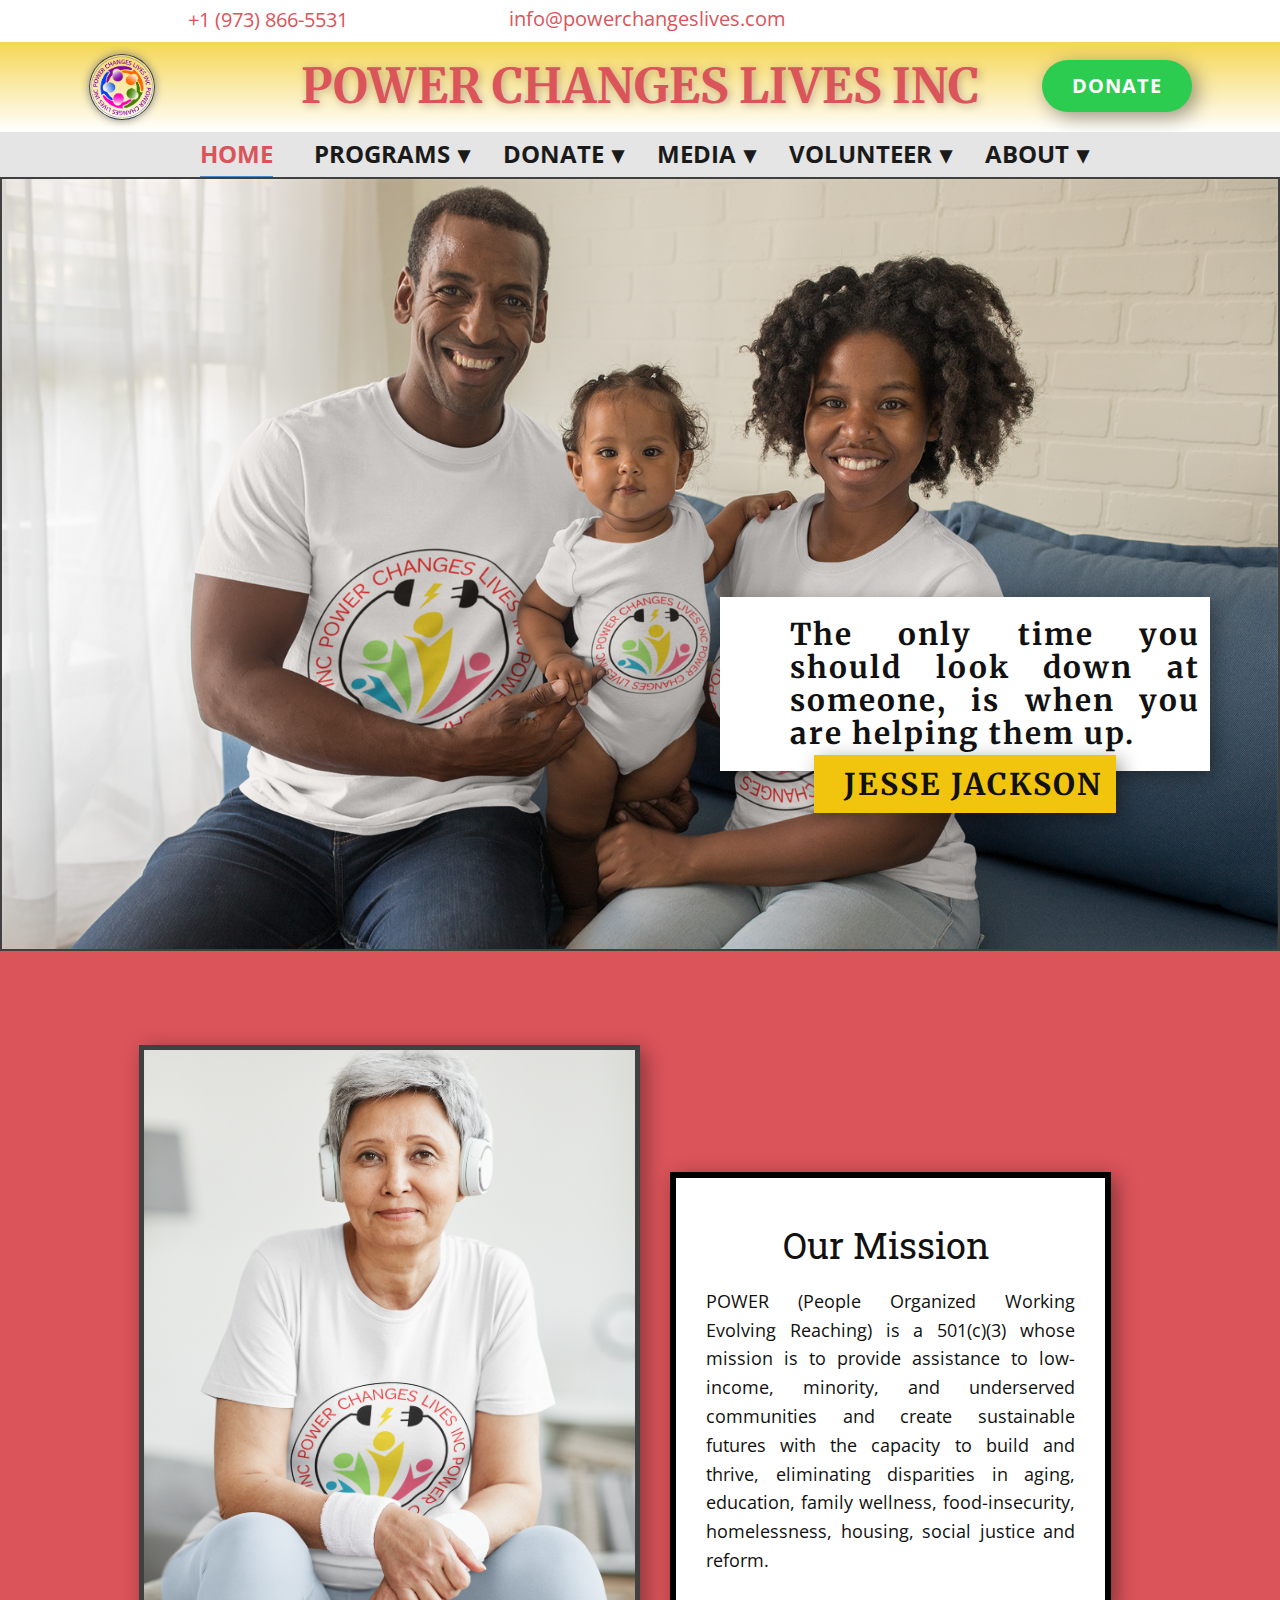
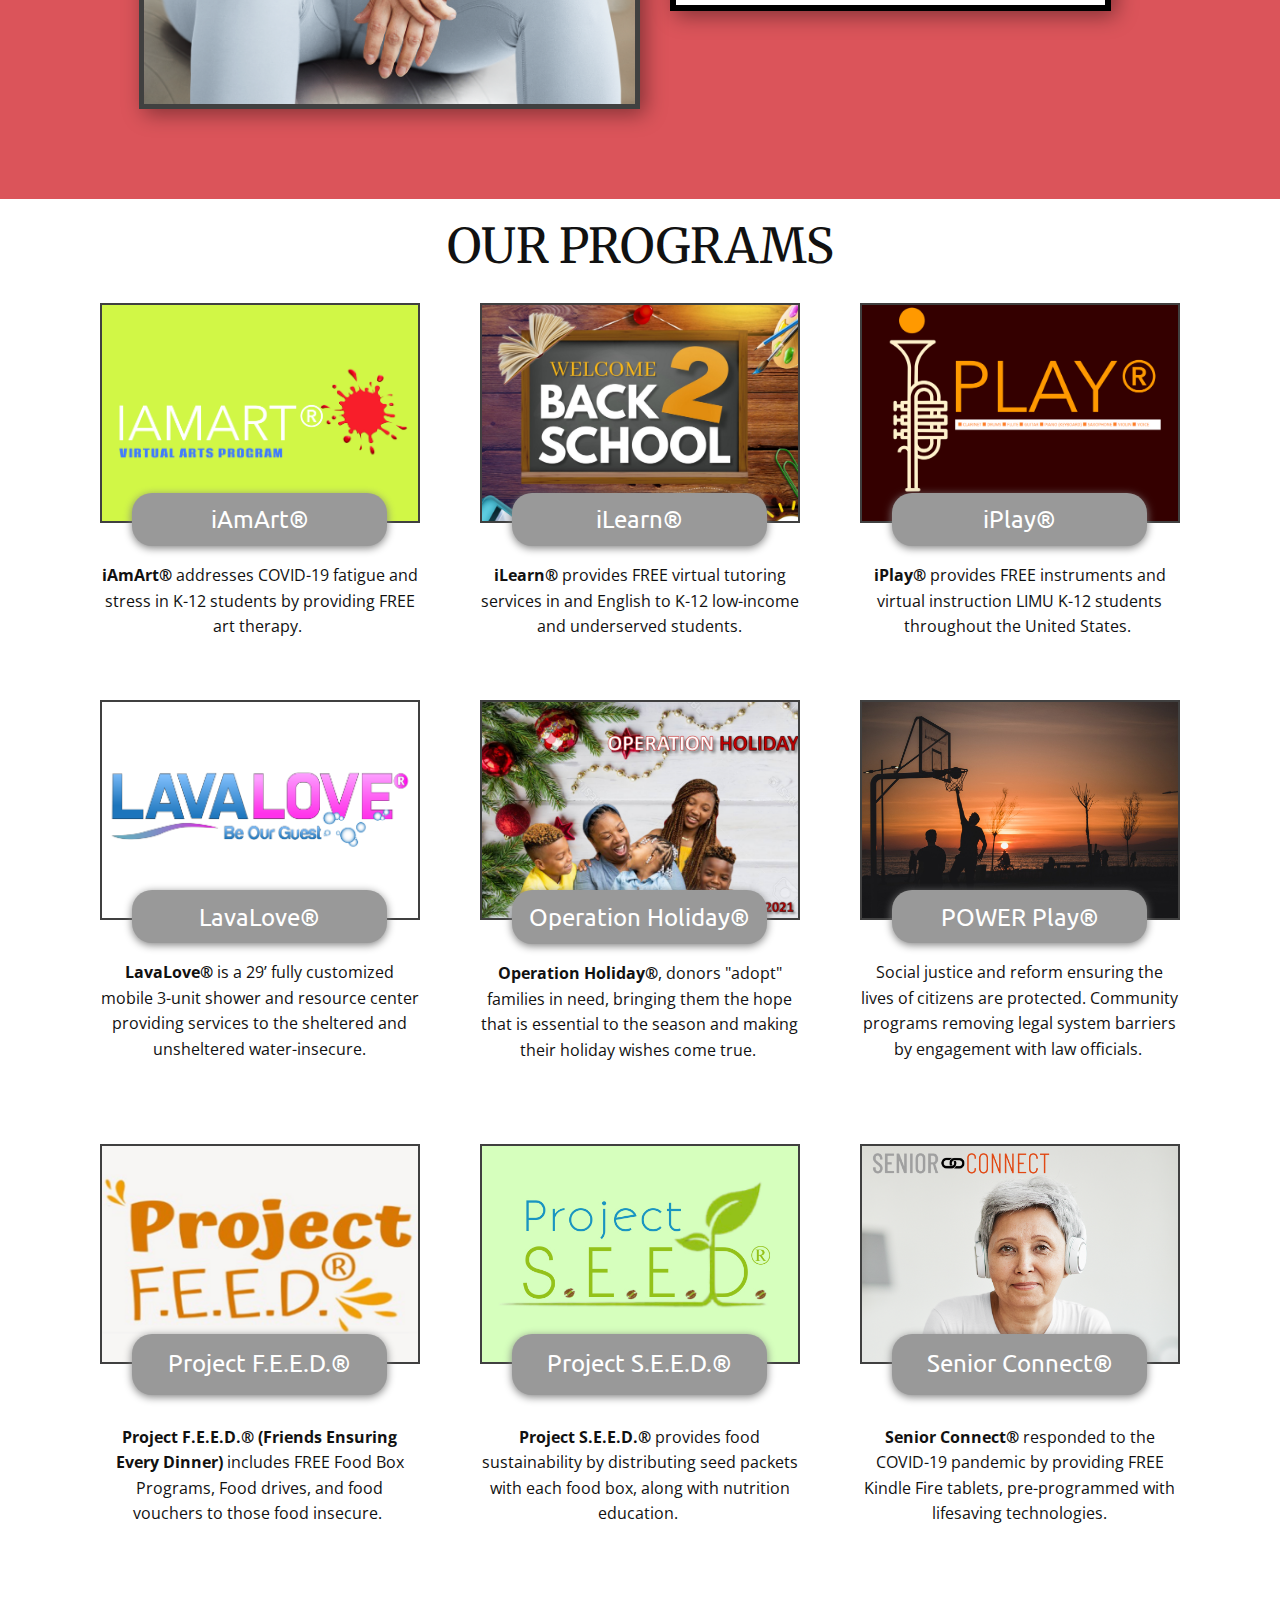
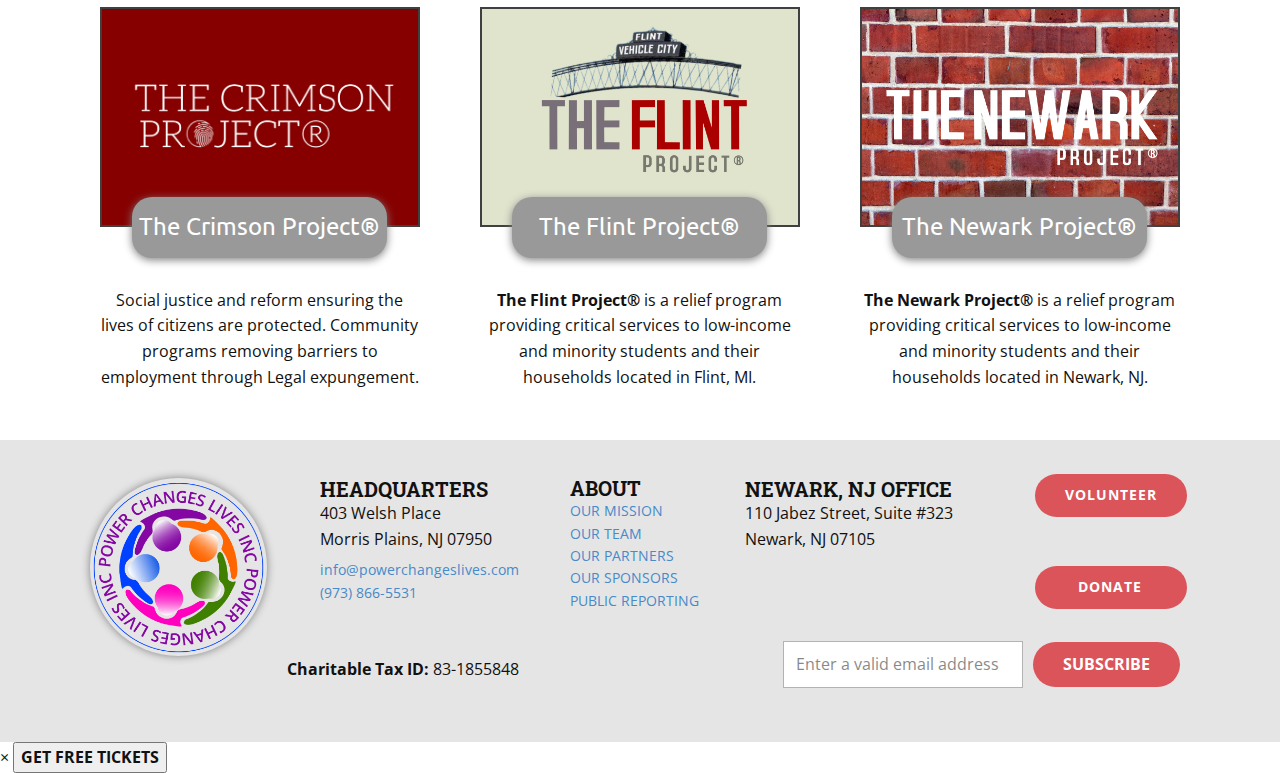
<file: modal_index_power.html>
<!DOCTYPE html>
<html style="font-size: 16px;">
  <head>
    <meta name="viewport" content="width=device-width, initial-scale=1.0">
    <meta charset="utf-8">
    <meta name="keywords" content="">
    <meta name="description" content="">
    <meta name="page_type" content="np-template-header-footer-from-plugin">
    <title>HOME</title>
    <link rel="stylesheet" href="nicepage.css" media="screen">
<link rel="stylesheet" href="HOME.css" media="screen">
    <script class="u-script" type="text/javascript" src="jquery.js" defer=""></script>
    <script class="u-script" type="text/javascript" src="nicepage.js" defer=""></script>
    <meta name="generator" content="Nicepage 4.4.3, nicepage.com">
    <link rel="icon" href="images/favicon.png">
    <link id="u-theme-google-font" rel="stylesheet" href="https://fonts.googleapis.com/css?family=Roboto+Slab:100,200,300,400,500,600,700,800,900|Open+Sans:300,300i,400,400i,600,600i,700,700i,800,800i">
    <link id="u-page-google-font" rel="stylesheet" href="https://fonts.googleapis.com/css?family=Merriweather:300,300i,400,400i,700,700i,900,900i|Ubuntu:300,300i,400,400i,500,500i,700,700i">
    
    
    
    
    
    
    <script type="application/ld+json">{
		"@context": "http://schema.org",
		"@type": "Organization",
		"name": "POWER",
		"logo": "images/POWERLOGO10292021.png",
		"sameAs": [
				"https://facebook.com/name",
				"https://twitter.com/name",
				"https://instagram.com/name",
				"https://www.facebook.com/POWERCHANGESLIVES/",
				"https://twitter.com/powercl",
				"https://www.instagram.com/powerchangeslives/",
				"https://www.youtube.com/channel/UC1kcBxXLA1h9ndXd5mZC5xg"
		]
}</script>
    <meta name="theme-color" content="#478ac9">
    <meta name="twitter:site" content="@">
    <meta name="twitter:card" content="summary_large_image">
    <meta name="twitter:title" content="HOME">
    <meta name="twitter:description" content="POWER">
    <meta property="og:title" content="HOME">
    <meta property="og:description" content="">
    <meta property="og:type" content="website">
<!-- Meta Pixel Code -->
<script>
!function(f,b,e,v,n,t,s)
{if(f.fbq)return;n=f.fbq=function(){n.callMethod?
n.callMethod.apply(n,arguments):n.queue.push(arguments)};
if(!f._fbq)f._fbq=n;n.push=n;n.loaded=!0;n.version='2.0';
n.queue=[];t=b.createElement(e);t.async=!0;
t.src=v;s=b.getElementsByTagName(e)[0];
s.parentNode.insertBefore(t,s)}(window, document,'script',
'https://connect.facebook.net/en_US/fbevents.js');
fbq('init', '3208985429349750');
fbq('track', 'PageView');
</script>
<noscript><img height="1" width="1" style="display:none"
src="https://www.facebook.com/tr?id=3208985429349750&ev=PageView&noscript=1"
/></noscript>
<!-- End Meta Pixel Code -->

  </head>
  <body data-home-page="HOME.html" data-home-page-title="HOME" class="u-body u-xl-mode">
<header id="sec-cc82" class=" u-clearfix u-header u-section-row-container">
<div class="u-section-rows">
<div id="sec-b03b" class="u-align-center-xs u-hidden-md u-hidden-sm u-hidden-xs u-section-row u-sticky u-sticky-553f u-white u-section-row-1">
<div class="u-clearfix u-sheet u-sheet-1">
<div class="u-social-icons u-spacing-10 u-social-icons-1"><a class="u-social-url" title="facebook" href="https://facebook.com/name" target="_blank" rel="noopener"> </a> <a class="u-social-url" title="twitter" href="https://twitter.com/name" target="_blank" rel="noopener"> </a> <a class="u-social-url" title="instagram" href="https://instagram.com/name" target="_blank" rel="noopener"> </a></div>
<a class="u-active-none u-btn u-btn-rectangle u-button-style u-hover-none u-none u-radius-0 u-text-palette-2-base u-btn-1" href="#"><span class="u-icon"><img /></span> +1 (973) 866-5531 </a> <a class="u-active-none u-btn u-btn-rectangle u-button-style u-hover-none u-none u-radius-0 u-text-palette-2-base u-btn-2" href="mailto:info@site.com"><span class="u-icon u-text-palette-2-base u-icon-5"><img /></span>   info@powerchangeslives.com </a></div>
</div>
<div id="sec-71fa" class="u-align-center-xs u-gradient u-section-row u-sticky u-sticky-e2a9 u-section-row-2">
<div class="u-clearfix u-sheet u-valign-middle-sm u-valign-middle-xs u-sheet-2"><a class="u-border-1 u-border-grey-75 u-image u-image-circle u-logo u-image-1" title="HOME PAGE" href="220102577" data-image-width="1345" data-image-height="1352"> <img class="u-logo-image u-logo-image-1" src="images/POWERLOGO10292021.png" data-image-width="80" /> </a> <a class="u-border-none u-btn u-btn-round u-button-style u-hover-palette-4-dark-1 u-palette-4-base u-radius-50 u-btn-3" href="donate.html" data-page-id="277714418">DONATE</a>
<h1 class="u-custom-font u-font-merriweather u-hidden-md u-hidden-sm u-hidden-xs u-text u-text-default u-text-palette-2-base u-text-1">POWER CHANGES LIVES INC</h1>
</div>
</div>
<div id="sec-13b1" class="u-grey-10 u-section-row u-sticky u-section-row-3">
<div class="u-clearfix u-sheet u-sheet-3"><nav class="u-dropdown-icon u-menu u-menu-dropdown u-offcanvas u-menu-1" data-responsive-from="MD">
<div class="menu-collapse" style="font-size: 1.5rem; letter-spacing: 0px; font-weight: bold; text-transform: uppercase;"><a class="u-button-style u-custom-active-border-color u-custom-border-color u-custom-borders u-custom-hover-border-color u-custom-left-right-menu-spacing u-custom-text-active-color u-custom-text-color u-custom-text-decoration u-custom-text-hover-color u-custom-top-bottom-menu-spacing u-nav-link" href="#"> </a></div>
<div class="u-custom-menu u-nav-container">
<ul class="u-nav u-spacing-35 u-unstyled u-nav-1">
<li class="u-nav-item"><a class="u-border-1 u-border-active-palette-1-base u-border-hover-palette-1-base u-border-no-left u-border-no-right u-border-no-top u-button-style u-nav-link u-text-active-palette-2-base u-text-grey-90 u-text-hover-grey-90" style="padding: 10px 0px;" href="https://www.powerchangeslives.com">HOME</a></li>
<li class="u-nav-item"><a class="u-border-1 u-border-active-palette-1-base u-border-hover-palette-1-base u-border-no-left u-border-no-right u-border-no-top u-button-style u-nav-link u-text-active-palette-2-base u-text-grey-90 u-text-hover-grey-90" style="padding: 10px 0px;">PROGRAMS</a>
<div class="u-nav-popup">
<ul class="u-h-spacing-20 u-nav u-unstyled u-v-spacing-10 u-nav-2">
<li class="u-nav-item"><a class="u-button-style u-nav-link u-white" href="https://www.welcome.powerchangeslives.com/education">EDUCATION</a></li>
<li class="u-nav-item"><a class="u-button-style u-nav-link u-white" href="https://www.welcome.powerchangeslives.com/health">HEALTH</a></li>
<li class="u-nav-item"><a class="u-button-style u-nav-link u-white" href="https://www.welcome.powerchangeslives.com/iplay">iPlay®</a></li>
<li class="u-nav-item"><a class="u-button-style u-nav-link u-white" href="https://www.lavalovenj.com">LavaLove®</a></li>
<li class="u-nav-item"><a class="u-button-style u-nav-link u-white" href="https://www.operationholiday.net">Operation Holiday®</a></li>
<li class="u-nav-item"><a class="u-button-style u-nav-link u-white" href="https://www.powerkitchensnj.com">POWER Kitchens®</a></li>
<li class="u-nav-item"><a class="u-button-style u-nav-link u-white" href="https://www.welcome.powerchangeslives.com/projectfeed">Project F.E.E.D.®</a></li>
<li class="u-nav-item"><a class="u-button-style u-nav-link u-white" href="https://www.welcome.powerchangeslives.com/aging">Senior Connect®</a></li>
<li class="u-nav-item"><a class="u-button-style u-nav-link u-white" href="https://www.welcome.powerchangeslives.com/social-justice">The Crimson Project®</a></li>
</ul>
</div>
</li>
<li class="u-nav-item"><a class="u-border-1 u-border-active-palette-1-base u-border-hover-palette-1-base u-border-no-left u-border-no-right u-border-no-top u-button-style u-nav-link u-text-active-palette-2-base u-text-grey-90 u-text-hover-grey-90" style="padding: 10px 0px;" href="donate.html">DONATE</a>
<div class="u-nav-popup">
<ul class="u-h-spacing-20 u-nav u-unstyled u-v-spacing-10 u-nav-3">
<li class="u-nav-item"><a class="u-button-style u-nav-link u-white" href="donate.html">DONATE ONLINE</a></li>
<li class="u-nav-item"><a class="u-button-style u-file-link u-nav-link u-white" href="files/LavaLoveDonationsList11012021.pdf" target="_blank" rel="noopener">DONATE PRODUCTS</a></li>
<li class="u-nav-item"><a class="u-button-style u-nav-link u-white" href="https://www.lavalovenj.com/diy" target="_blank" rel="noopener">DIY HYGIENE KITS</a></li>
</ul>
</div>
</li>
<li class="u-nav-item"><a class="u-border-1 u-border-active-palette-1-base u-border-hover-palette-1-base u-border-no-left u-border-no-right u-border-no-top u-button-style u-nav-link u-text-active-palette-2-base u-text-grey-90 u-text-hover-grey-90" style="padding: 10px 0px;" href="https://www.welcome.powerchangeslives.com/media">MEDIA</a>
<div class="u-nav-popup">
<ul class="u-h-spacing-20 u-nav u-unstyled u-v-spacing-10 u-nav-4">
<li class="u-nav-item"><a class="u-button-style u-nav-link u-white" href="https://www.welcome.powerchangeslives.com/media">PRESS RELEASES</a></li>
<li class="u-nav-item"><a class="u-button-style u-nav-link u-white" href="https://www.welcome.powerchangeslives.com/media">IN THE NEWS</a></li>
<li class="u-nav-item"><a class="u-button-style u-nav-link u-white" href="https://www.welcome.powerchangeslives.com/get-social">SOCIAL MEDIA</a>
<div class="u-nav-popup">
<ul class="u-h-spacing-20 u-nav u-unstyled u-v-spacing-10 u-nav-5">
<li class="u-nav-item"><a class="u-button-style u-nav-link u-white" href="https://www.facebook.com/POWERCHANGESLIVES/" target="_blank" rel="noopener">FACEBOOK</a></li>
<li class="u-nav-item"><a class="u-button-style u-nav-link u-white" href="https://www.instagram.com/powerchangeslives" target="_blank" rel="noopener">INSTAGRAM</a></li>
<li class="u-nav-item"><a class="u-button-style u-nav-link u-white" href="https://twitter.com/powerliving" target="_blank" rel="noopener">TWITTER</a></li>
<li class="u-nav-item"><a class="u-button-style u-nav-link u-white" href="https://www.youtube.com/channel/UC1kcBxXLA1h9ndXd5mZC5xg" target="_blank" rel="noopener">YOUTUBE</a></li>
</ul>
</div>
</li>
</ul>
</div>
</li>
<li class="u-nav-item"><a class="u-border-1 u-border-active-palette-1-base u-border-hover-palette-1-base u-border-no-left u-border-no-right u-border-no-top u-button-style u-nav-link u-text-active-palette-2-base u-text-grey-90 u-text-hover-grey-90" style="padding: 10px 0px;" href="https://www.welcome.powerchangeslives.com/volunteer">VOLUNTEER</a>
<div class="u-nav-popup">
<ul class="u-h-spacing-20 u-nav u-unstyled u-v-spacing-10 u-nav-6">
<li class="u-nav-item"><a class="u-button-style u-nav-link u-white" href="information.html">INFORMATION</a></li>
<li class="u-nav-item"><a class="u-button-style u-file-link u-nav-link u-white" href="files/LAVALOVE-LavaLoveOpenPositions11112021.pdf" target="_blank" rel="noopener">OPPORTUNITIES</a></li>
<li class="u-nav-item"><a class="u-button-style u-nav-link u-white" href="https://tinyurl.com/LavaLoveVolunteer" target="_blank" rel="noopener">APPLY</a></li>
</ul>
</div>
</li>
<li class="u-nav-item"><a class="u-border-1 u-border-active-palette-1-base u-border-hover-palette-1-base u-border-no-left u-border-no-right u-border-no-top u-button-style u-nav-link u-text-active-palette-2-base u-text-grey-90 u-text-hover-grey-90" style="padding: 10px 0px;" href="https://www.welcome.powerchangeslives.com/about-us">ABOUT</a>
<div class="u-nav-popup">
<ul class="u-h-spacing-20 u-nav u-unstyled u-v-spacing-10 u-nav-7">
<li class="u-nav-item"><a class="u-button-style u-nav-link u-white" href="about.html">ABOUT POWER</a></li>
<li class="u-nav-item"><a class="u-button-style u-nav-link u-white" href="staff.html">POWER TEAM</a></li>
<li class="u-nav-item"><a class="u-button-style u-nav-link u-white" href="https://forms.gle/yBUiXtbeGoWKZxsz8" target="_blank" rel="noopener">CAREERS</a></li>
<li class="u-nav-item"><a class="u-button-style u-nav-link u-white" href="partners.html">PARTNERS AND SPONSORS</a></li>
<li class="u-nav-item"><a class="u-button-style u-nav-link u-white">PUBLIC REPORTING</a>
<div class="u-nav-popup">
<ul class="u-h-spacing-20 u-nav u-unstyled u-v-spacing-10 u-nav-8">
<li class="u-nav-item"><a class="u-button-style u-file-link u-nav-link u-white" href="files/POWERCHANGESLIVES-FORM9902019TAXRETURN.pdf" target="_blank" rel="noopener">IRS Form 990 (2019)</a></li>
<li class="u-nav-item"><a class="u-button-style u-file-link u-nav-link u-white" href="files/2020Form990.pdf" target="_blank" rel="noopener">IRS Form 990 (2020)</a></li>
</ul>
</div>
</li>
</ul>
</div>
</li>
</ul>
</div>
<div class="u-custom-menu u-nav-container-collapse">
<div class="u-black u-container-style u-inner-container-layout u-opacity u-opacity-95 u-sidenav">
<div class="u-inner-container-layout u-sidenav-overflow">
<div class="u-menu-close"> </div>
<ul class="u-align-center u-nav u-popupmenu-items u-unstyled u-nav-9">
<li class="u-nav-item"><a class="u-button-style u-nav-link" style="padding: 10px 0px;" href="https://www.powerchangeslives.com">HOME</a></li>
<li class="u-nav-item"><a class="u-button-style u-nav-link" style="padding: 10px 0px;">PROGRAMS</a>
<div class="u-nav-popup">
<ul class="u-h-spacing-20 u-nav u-unstyled u-v-spacing-10 u-nav-10">
<li class="u-nav-item"><a class="u-button-style u-nav-link" href="https://www.welcome.powerchangeslives.com/education">EDUCATION</a></li>
<li class="u-nav-item"><a class="u-button-style u-nav-link" href="https://www.welcome.powerchangeslives.com/health">HEALTH</a></li>
<li class="u-nav-item"><a class="u-button-style u-nav-link" href="https://www.welcome.powerchangeslives.com/iplay">iPlay®</a></li>
<li class="u-nav-item"><a class="u-button-style u-nav-link" href="https://www.lavalovenj.com">LavaLove®</a></li>
<li class="u-nav-item"><a class="u-button-style u-nav-link" href="https://www.operationholiday.net">Operation Holiday®</a></li>
<li class="u-nav-item"><a class="u-button-style u-nav-link" href="https://www.powerkitchensnj.com">POWER Kitchens®</a></li>
<li class="u-nav-item"><a class="u-button-style u-nav-link" href="https://www.welcome.powerchangeslives.com/projectfeed">Project F.E.E.D.®</a></li>
<li class="u-nav-item"><a class="u-button-style u-nav-link" href="https://www.welcome.powerchangeslives.com/aging">Senior Connect®</a></li>
<li class="u-nav-item"><a class="u-button-style u-nav-link" href="https://www.welcome.powerchangeslives.com/social-justice">The Crimson Project®</a></li>
</ul>
</div>
</li>
<li class="u-nav-item"><a class="u-button-style u-nav-link" style="padding: 10px 0px;" href="donate.html">DONATE</a>
<div class="u-nav-popup">
<ul class="u-h-spacing-20 u-nav u-unstyled u-v-spacing-10 u-nav-11">
<li class="u-nav-item"><a class="u-button-style u-nav-link" href="donate.html">DONATE ONLINE</a></li>
<li class="u-nav-item"><a class="u-button-style u-nav-link" href="files/LavaLoveDonationsList11012021.pdf" target="_blank" rel="noopener">DONATE PRODUCTS</a></li>
<li class="u-nav-item"><a class="u-button-style u-nav-link" href="https://www.lavalovenj.com/diy" target="_blank" rel="noopener">DIY HYGIENE KITS</a></li>
</ul>
</div>
</li>
<li class="u-nav-item"><a class="u-button-style u-nav-link" style="padding: 10px 0px;" href="https://www.welcome.powerchangeslives.com/media">MEDIA</a>
<div class="u-nav-popup">
<ul class="u-h-spacing-20 u-nav u-unstyled u-v-spacing-10 u-nav-12">
<li class="u-nav-item"><a class="u-button-style u-nav-link" href="https://www.welcome.powerchangeslives.com/media">PRESS RELEASES</a></li>
<li class="u-nav-item"><a class="u-button-style u-nav-link" href="https://www.welcome.powerchangeslives.com/media">IN THE NEWS</a></li>
<li class="u-nav-item"><a class="u-button-style u-nav-link" href="https://www.welcome.powerchangeslives.com/get-social">SOCIAL MEDIA</a>
<div class="u-nav-popup">
<ul class="u-h-spacing-20 u-nav u-unstyled u-v-spacing-10 u-nav-13">
<li class="u-nav-item"><a class="u-button-style u-nav-link" href="https://www.facebook.com/POWERCHANGESLIVES/" target="_blank" rel="noopener">FACEBOOK</a></li>
<li class="u-nav-item"><a class="u-button-style u-nav-link" href="https://www.instagram.com/powerchangeslives" target="_blank" rel="noopener">INSTAGRAM</a></li>
<li class="u-nav-item"><a class="u-button-style u-nav-link" href="https://twitter.com/powerliving" target="_blank" rel="noopener">TWITTER</a></li>
<li class="u-nav-item"><a class="u-button-style u-nav-link" href="https://www.youtube.com/channel/UC1kcBxXLA1h9ndXd5mZC5xg" target="_blank" rel="noopener">YOUTUBE</a></li>
</ul>
</div>
</li>
</ul>
</div>
</li>
<li class="u-nav-item"><a class="u-button-style u-nav-link" style="padding: 10px 0px;" href="https://www.welcome.powerchangeslives.com/volunteer">VOLUNTEER</a>
<div class="u-nav-popup">
<ul class="u-h-spacing-20 u-nav u-unstyled u-v-spacing-10 u-nav-14">
<li class="u-nav-item"><a class="u-button-style u-nav-link" href="information.html">INFORMATION</a></li>
<li class="u-nav-item"><a class="u-button-style u-nav-link" href="files/LAVALOVE-LavaLoveOpenPositions11112021.pdf" target="_blank" rel="noopener">OPPORTUNITIES</a></li>
<li class="u-nav-item"><a class="u-button-style u-nav-link" href="https://tinyurl.com/LavaLoveVolunteer" target="_blank" rel="noopener">APPLY</a></li>
</ul>
</div>
</li>
<li class="u-nav-item"><a class="u-button-style u-nav-link" style="padding: 10px 0px;" href="https://www.welcome.powerchangeslives.com/about-us">ABOUT</a>
<div class="u-nav-popup">
<ul class="u-h-spacing-20 u-nav u-unstyled u-v-spacing-10 u-nav-15">
<li class="u-nav-item"><a class="u-button-style u-nav-link" href="about.html">ABOUT POWER</a></li>
<li class="u-nav-item"><a class="u-button-style u-nav-link" href="staff.html">POWER TEAM</a></li>
<li class="u-nav-item"><a class="u-button-style u-nav-link" href="https://forms.gle/yBUiXtbeGoWKZxsz8" target="_blank" rel="noopener">CAREERS</a></li>
<li class="u-nav-item"><a class="u-button-style u-nav-link" href="partners.html">PARTNERS AND SPONSORS</a></li>
<li class="u-nav-item"><a class="u-button-style u-nav-link">PUBLIC REPORTING</a>
<div class="u-nav-popup">
<ul class="u-h-spacing-20 u-nav u-unstyled u-v-spacing-10 u-nav-16">
<li class="u-nav-item"><a class="u-button-style u-nav-link" href="files/POWERCHANGESLIVES-FORM9902019TAXRETURN.pdf" target="_blank" rel="noopener">IRS Form 990 (2019)</a></li>
<li class="u-nav-item"><a class="u-button-style u-nav-link" href="files/2020Form990.pdf" target="_blank" rel="noopener">IRS Form 990 (2020)</a></li>
</ul>
</div>
</li>
</ul>
</div>
</li>
</ul>
</div>
</div>
<div class="u-black u-menu-overlay u-opacity u-opacity-70"> </div>
</div>
</nav></div>
</div>
</div>
</header>
<section id="carousel_dc96" class="u-border-2 u-border-grey-75 u-clearfix u-image u-section-1" data-image-width="1600" data-image-height="1067">
<div class="u-clearfix u-sheet u-sheet-1">
<div class="u-align-justify u-container-style u-group u-white u-group-1">
<div class="u-container-layout u-container-layout-1">
<h2 class="u-custom-font u-font-merriweather u-text u-text-1">T​​he only time you should look down at someone, is when you are helping them up.</h2>
</div>
</div>
<div class="u-container-style u-group u-palette-3-base u-group-2">
<div class="u-container-layout u-valign-middle u-container-layout-2">
<h2 class="u-align-right u-custom-font u-font-merriweather u-text u-text-2">Jesse J​ackson</h2>
</div>
</div>
</div>
</section>
<section id="carousel_ab88" class="u-align-center u-clearfix u-palette-2-base u-section-2">
<div class="u-clearfix u-sheet u-valign-middle-lg u-valign-middle-md u-valign-middle-sm u-valign-middle-xl u-valign-top-xs u-sheet-1">
<div class="u-clearfix u-expanded-width-xs u-layout-wrap u-layout-wrap-1">
<div class="u-layout">
<div class="u-layout-row">
<div class="u-container-style u-layout-cell u-left-cell u-size-30 u-layout-cell-1">
<div class="u-container-layout u-container-layout-1"><img class="u-border-5 u-border-grey-75 u-expanded-width u-hidden-xs u-image u-image-1" src="images/SENIORCONNECTBANNER1.png" data-image-width="1067" data-image-height="1600" /></div>
</div>
<div class="u-align-left u-container-style u-layout-cell u-right-cell u-size-30 u-layout-cell-2">
<div class="u-container-layout u-container-layout-2">
<div class="u-border-6 u-border-black u-container-style u-expanded-width u-group u-white u-group-1">
<div class="u-container-layout u-container-layout-3">
<h2 class="u-align-center u-text u-text-default u-text-1">Our Mission </h2>
<p class="u-align-justify u-text u-text-2">POWER (People Organized Working Evolving Reaching) is a 501(c)(3) whose mission is to provide assist​ance to low-income, minority, and underserved communities and create sustainable futures with the capacity to build and thrive, eliminating disparities in aging, education, family wellness, food-insecurity, homelessness, housing, social justice and reform. </p>
</div>
</div>
</div>
</div>
</div>
</div>
</div>
</div>
</section>
<section id="carousel_e235" class="u-align-center u-clearfix u-section-3">
<div class="u-clearfix u-sheet u-valign-middle-lg u-valign-middle-md u-valign-middle-sm u-valign-middle-xs u-sheet-1">
<h1 class="u-custom-font u-font-merriweather u-text u-text-default u-text-1">OUR PROGRAMS</h1>
<div class="u-expanded-width u-list u-list-1">
<div class="u-repeater u-repeater-1">
<div class="u-align-center-lg u-align-center-md u-align-center-sm u-align-center-xs u-container-style u-list-item u-repeater-item">
<div class="u-container-layout u-similar-container u-container-layout-1"><img class="u-align-center-sm u-align-center-xs u-border-2 u-border-grey-75 u-expanded-width u-image u-image-default u-image-1" src="images/IAMARTSQUARE11042021.png" alt="" data-image-width="1325" data-image-height="1325" />
<div class="u-align-center u-container-style u-expanded-width-md u-expanded-width-sm u-expanded-width-xs u-grey-40 u-group u-radius-20 u-shape-round u-group-1" data-href="https://www.welcome.powerchangeslives.com/education">
<div class="u-container-layout u-valign-middle u-container-layout-2">
<h4 class="u-custom-font u-font-ubuntu u-text u-text-2">iAmArt®</h4>
</div>
</div>
<p class="u-align-center-xl u-text u-text-3"><strong>iAmArt®</strong> addresses COVID-19 fatigue and stress in K-12 students by providing FREE art therapy. </p>
</div>
</div>
<div class="u-align-center u-container-style u-list-item u-repeater-item">
<div class="u-container-layout u-similar-container u-container-layout-3"><img class="u-align-center-sm u-align-center-xs u-border-2 u-border-grey-75 u-expanded-width-lg u-expanded-width-md u-expanded-width-xl u-expanded-width-xs u-image u-image-default u-image-2" src="images/ILEARNSQUARE11042021.jpg" alt="" data-image-width="1600" data-image-height="1600" />
<div class="u-align-center u-container-style u-expanded-width-md u-expanded-width-sm u-expanded-width-xs u-grey-40 u-group u-radius-20 u-shape-round u-group-2" data-href="https://www.welcome.powerchangeslives.com/education">
<div class="u-container-layout u-valign-middle u-container-layout-4">
<h4 class="u-custom-font u-font-ubuntu u-text u-text-4">iLearn®</h4>
</div>
</div>
<p class="u-align-center-xl u-text u-text-5"><strong> iLearn®</strong> provides FREE virtual tutoring services in and English to K-12 low-income and underserved students.</p>
</div>
</div>
<div class="u-align-center u-container-style u-list-item u-repeater-item">
<div class="u-container-layout u-similar-container u-container-layout-5"><img class="u-align-center-sm u-align-center-xs u-border-2 u-border-grey-75 u-expanded-width-lg u-expanded-width-md u-expanded-width-xl u-expanded-width-xs u-image u-image-default u-image-3" src="images/iPlaylogo.png" alt="" data-image-width="4000" data-image-height="4000" />
<div class="u-align-center u-container-style u-expanded-width-md u-expanded-width-sm u-expanded-width-xs u-grey-40 u-group u-radius-20 u-shape-round u-group-3" data-href="https://www.welcome.powerchangeslives.com/iplay">
<div class="u-container-layout u-valign-middle u-container-layout-6">
<h4 class="u-custom-font u-font-ubuntu u-text u-text-6">iPlay®</h4>
</div>
</div>
<p class="u-align-center-xl u-text u-text-7"><strong>iPlay®</strong> provides FREE instruments and virtual instruction LIMU K-12 students throughout the United States. </p>
</div>
</div>
</div>
</div>
</div>
</section>
<section id="carousel_e495" class="u-align-center u-clearfix u-section-4">
<div class="u-clearfix u-sheet u-sheet-1">
<div class="u-expanded-width u-list u-list-1">
<div class="u-repeater u-repeater-1">
<div class="u-align-center-lg u-align-center-md u-align-center-sm u-align-center-xs u-container-style u-list-item u-repeater-item">
<div class="u-container-layout u-similar-container u-container-layout-1"><img class="u-align-center-sm u-align-center-xs u-border-2 u-border-grey-75 u-expanded-width u-image u-image-default u-image-1" src="images/LAVALOVESQUARE110420211.png" alt="" data-image-width="1325" data-image-height="1325" />
<div class="u-align-center u-container-style u-expanded-width-md u-expanded-width-sm u-expanded-width-xs u-grey-40 u-group u-radius-20 u-shape-round u-group-1" data-href="https://lavalovenj.com">
<div class="u-container-layout u-valign-middle-md u-valign-middle-sm u-valign-middle-xs u-container-layout-2">
<h4 class="u-align-center u-custom-font u-font-ubuntu u-text u-text-1">LavaLove®</h4>
</div>
</div>
<p class="u-align-center-xl u-text u-text-2"><strong> LavaLove®</strong> is a 29’ fully customized mobile 3-unit shower and resource center providing services to the sheltered and unsheltered water-insecure.</p>
</div>
</div>
<div class="u-align-center u-container-style u-list-item u-repeater-item">
<div class="u-container-layout u-similar-container u-container-layout-3"><img class="u-align-center-sm u-align-center-xs u-border-2 u-border-grey-75 u-expanded-width-lg u-expanded-width-md u-expanded-width-xl u-expanded-width-xs u-image u-image-default u-image-2" src="images/OPERATIONHOLIDAYFAMILY10282021.png" alt="" data-image-width="1600" data-image-height="1011" />
<div class="u-align-center u-container-style u-expanded-width-md u-expanded-width-sm u-expanded-width-xs u-grey-40 u-group u-radius-20 u-shape-round u-group-2" data-href="https://www.welcome.powerchangeslives.com/social-justice">
<div class="u-container-layout u-valign-middle-md u-valign-middle-sm u-valign-middle-xs u-container-layout-4">
<h4 class="u-align-center u-custom-font u-font-ubuntu u-text u-text-3">Operation Holiday®</h4>
</div>
</div>
<p class="u-align-center-xl u-text u-text-4"><strong> Operation Holiday®</strong>, donors "adopt" families in need, bringing them the hope that is essential to the season and making their holiday wishes come true. </p>
</div>
</div>
<div class="u-align-center u-container-style u-list-item u-repeater-item">
<div class="u-container-layout u-similar-container u-container-layout-5"><img class="u-align-center-sm u-align-center-xs u-border-2 u-border-grey-75 u-expanded-width-lg u-expanded-width-md u-expanded-width-xl u-expanded-width-xs u-image u-image-default u-image-3" src="images/2603e50285dc10a307f1b69a733d1b90dba929dbae24f90e709fcf025838e6ed74511b06a97781c4f3ad813f6cc5c2963a2b6e1ab0c5c040300c16_1280.jpg" alt="" data-image-width="1280" data-image-height="853" />
<div class="u-align-center u-container-style u-expanded-width-md u-expanded-width-sm u-expanded-width-xs u-grey-40 u-group u-radius-20 u-shape-round u-group-3" data-href="https://www.welcome.powerchangeslives.com/food-insecurity">
<div class="u-container-layout u-valign-middle-md u-valign-middle-sm u-valign-middle-xs u-container-layout-6">
<h4 class="u-align-center u-custom-font u-font-ubuntu u-text u-text-5">POWER Play®</h4>
</div>
</div>
<p class="u-align-center-xl u-text u-text-6">Social justice and reform ensuring the lives of citizens are protected. Community programs removing legal system barriers by engagement with law officials. </p>
</div>
</div>
</div>
</div>
</div>
</section>
<section id="carousel_6d5b" class="u-align-center u-clearfix u-section-5">
<div class="u-clearfix u-sheet u-sheet-1">
<div class="u-expanded-width u-list u-list-1">
<div class="u-repeater u-repeater-1">
<div class="u-align-center-lg u-align-center-md u-align-center-sm u-align-center-xs u-container-style u-list-item u-repeater-item">
<div class="u-container-layout u-similar-container u-container-layout-1"><img class="u-align-center-sm u-align-center-xs u-border-2 u-border-grey-75 u-expanded-width u-image u-image-default u-image-1" src="images/PROJECTFEEDSQUARE11042021.png" alt="" data-image-width="1325" data-image-height="1325" />
<div class="u-align-center u-container-style u-expanded-width-md u-expanded-width-sm u-expanded-width-xs u-grey-40 u-group u-radius-20 u-shape-round u-group-1" data-href="https://www.welcome.powerchangeslives.com/projectfeed">
<div class="u-container-layout u-valign-middle-md u-valign-middle-sm u-valign-middle-xs u-container-layout-2">
<h4 class="u-align-center u-custom-font u-font-ubuntu u-text u-text-1">Project F.E.E.D.®</h4>
</div>
</div>
<p class="u-align-center-xl u-text u-text-2"><strong> Project F.E.E.D.® (Friends Ensuring Every Dinner)</strong> includes FREE Food Box Programs, Food drives, and food vouchers to those food insecure. </p>
</div>
</div>
<div class="u-align-center u-container-style u-list-item u-repeater-item">
<div class="u-container-layout u-similar-container u-container-layout-3"><img class="u-align-center-sm u-align-center-xs u-border-2 u-border-grey-75 u-expanded-width-lg u-expanded-width-md u-expanded-width-xl u-expanded-width-xs u-image u-image-default u-image-2" src="images/ProjectSEED-MadewithPosterMyWall2.jpg" alt="" data-image-width="700" data-image-height="400" />
<div class="u-align-center u-container-style u-expanded-width-md u-expanded-width-sm u-expanded-width-xs u-grey-40 u-group u-radius-20 u-shape-round u-group-2" data-href="https://operationholiday.net">
<div class="u-container-layout u-valign-middle-md u-valign-middle-sm u-valign-middle-xs u-container-layout-4">
<h4 class="u-align-center u-custom-font u-font-ubuntu u-text u-text-3">Project S.E.E.D.®</h4>
</div>
</div>
<p class="u-align-center-xl u-text u-text-4"><strong> Project S.E.E.D.®</strong> provides food sustainability by distributing seed packets with each food box, along with nutrition education. </p>
</div>
</div>
<div class="u-align-center u-container-style u-list-item u-repeater-item">
<div class="u-container-layout u-similar-container u-container-layout-5"><img class="u-align-center-sm u-align-center-xs u-border-2 u-border-grey-75 u-expanded-width-lg u-expanded-width-md u-expanded-width-xl u-expanded-width-xs u-image u-image-default u-image-3" src="images/SENIORCONNECTBANNER11.png" alt="" data-image-width="1067" data-image-height="1600" />
<div class="u-align-center u-container-style u-expanded-width-md u-expanded-width-sm u-expanded-width-xs u-grey-40 u-group u-radius-20 u-shape-round u-group-3" data-href="https://www.welcome.powerchangeslives.com/social-justice">
<div class="u-container-layout u-valign-middle-md u-valign-middle-sm u-valign-middle-xs u-container-layout-6">
<h4 class="u-align-center u-custom-font u-font-ubuntu u-text u-text-5">Senior Connect®</h4>
</div>
</div>
<p class="u-align-center-xl u-text u-text-6"><strong> Senior Connect®</strong> responded to the COVID-19 pandemic by providing FREE Kindle Fire tablets, pre-programmed with lifesaving technologies.</p>
</div>
</div>
</div>
</div>
</div>
</section>
<section id="carousel_c0e7" class="u-align-center u-clearfix u-section-6">
<div class="u-clearfix u-sheet u-sheet-1">
<div class="u-expanded-width u-list u-list-1">
<div class="u-repeater u-repeater-1">
<div class="u-align-center-lg u-align-center-md u-align-center-sm u-align-center-xs u-container-style u-list-item u-repeater-item">
<div class="u-container-layout u-similar-container u-container-layout-1"><img class="u-align-center-sm u-align-center-xs u-border-2 u-border-grey-75 u-expanded-width u-image u-image-default u-image-1" src="images/THECRIMSONPROJECTSQUARE.png" alt="" data-image-width="1325" data-image-height="1325" />
<div class="u-align-center u-container-style u-expanded-width-md u-expanded-width-sm u-expanded-width-xs u-grey-40 u-group u-radius-20 u-shape-round u-group-1" data-href="https://www.welcome.powerchangeslives.com/aging">
<div class="u-container-layout u-valign-middle-sm u-valign-middle-xs u-container-layout-2">
<h4 class="u-align-center u-custom-font u-font-ubuntu u-text u-text-1">The Crimson Project®</h4>
</div>
</div>
<p class="u-align-center-xl u-text u-text-2">Social justice and reform ensuring the lives of citizens are protected. Community programs removing barriers to employment through Legal expungement.</p>
</div>
</div>
<div class="u-align-center u-container-style u-list-item u-repeater-item">
<div class="u-container-layout u-similar-container u-container-layout-3"><img class="u-align-center-sm u-align-center-xs u-border-2 u-border-grey-75 u-expanded-width-lg u-expanded-width-md u-expanded-width-xl u-expanded-width-xs u-image u-image-default u-image-2" src="images/MicrosoftTeams-image12.png" alt="" data-image-width="600" data-image-height="600" />
<div class="u-align-center u-container-style u-expanded-width-md u-expanded-width-sm u-expanded-width-xs u-grey-40 u-group u-radius-20 u-shape-round u-group-2" data-href="https://www.welcome.powerchangeslives.com/education">
<div class="u-container-layout u-valign-middle-sm u-valign-middle-xs u-container-layout-4">
<h4 class="u-align-center u-custom-font u-font-ubuntu u-text u-text-3">The Flint Project®</h4>
</div>
</div>
<p class="u-align-center-xl u-text u-text-4"><strong>The Flint Project®</strong> is a relief program providing critical services to low-income and minority students and their households located in Flint, MI.</p>
</div>
</div>
<div class="u-align-center u-container-style u-list-item u-repeater-item">
<div class="u-container-layout u-similar-container u-container-layout-5"><img class="u-align-center-sm u-align-center-xs u-border-2 u-border-grey-75 u-expanded-width-lg u-expanded-width-md u-expanded-width-xl u-expanded-width-xs u-image u-image-default u-image-3" src="images/MicrosoftTeams-image11.png" alt="" data-image-width="600" data-image-height="600" />
<div class="u-align-center u-container-style u-expanded-width-md u-expanded-width-sm u-expanded-width-xs u-grey-40 u-group u-radius-20 u-shape-round u-group-3" data-href="https://www.welcome.powerchangeslives.com/education">
<div class="u-container-layout u-valign-middle-sm u-valign-middle-xs u-container-layout-6">
<h4 class="u-align-center u-custom-font u-font-ubuntu u-text u-text-5">The Newark Project®</h4>
</div>
</div>
<p class="u-align-center-xl u-text u-text-6"><strong>The Newark Project®</strong> is a relief program providing critical services to low-income and minority students and their households located in Newark, NJ.</p>
</div>
</div>
</div>
</div>
</div>
</section>
<footer id="sec-ac87" class="u-align-center-xs u-clearfix u-footer u-grey-10 u-footer">
<div class="u-clearfix u-sheet u-sheet-1">
<div class="u-border-1 u-border-grey-dark-1 u-line u-line-horizontal u-line-1"> </div>
<!--position-->
<div class="u-position u-position-1" data-position=""><!--block-->
<div class="u-block">
<div class="u-block-container u-clearfix"><!--block_header-->
<h5 class="u-block-header u-text"><!--block_header_content--><strong> <a class="u-active-none u-border-none u-btn u-button-link u-button-style u-hover-none u-none u-text-body-color u-btn-1" href="2719429423"> ABOUT</a></strong><!--/block_header_content--></h5>
<!--/block_header--><!--block_content-->
<div class="u-block-content u-text u-text-2"><!--block_content_content--> <a class="u-active-none u-border-none u-btn u-button-link u-button-style u-hover-none u-none u-text-palette-1-base u-btn-2" href="about.html" data-page-id="84591050"> OUR MISSION<br /></a> <a class="u-active-none u-border-none u-btn u-button-link u-button-style u-hover-none u-none u-text-palette-1-base u-btn-3" href="staff.html" data-page-id="63298476">OUR TEAM</a> <br /><a class="u-active-none u-border-none u-btn u-button-link u-button-style u-hover-none u-none u-text-palette-1-base u-btn-4" href="partners.html" data-page-id="863611022">OUR PARTNERS</a> <br /><a class="u-active-none u-border-none u-btn u-button-link u-button-style u-hover-none u-none u-text-palette-1-base u-btn-5" href="partners.html" data-page-id="863611022">OUR SPONSORS</a> <br /><a class="u-active-none u-border-none u-btn u-button-link u-button-style u-hover-none u-none u-text-palette-1-base u-btn-6" href="about.html" data-page-id="84591050">PUBLIC REPORTING</a><!--/block_content_content--></div>
<!--/block_content--></div>
</div>
<!--/block--></div>
<!--/position-->
<div class="u-clearfix u-expanded-width u-gutter-0 u-layout-wrap u-layout-wrap-1">
<div class="u-gutter-0 u-layout">
<div class="u-layout-row">
<div class="u-align-left u-container-style u-layout-cell u-left-cell u-size-25 u-layout-cell-1">
<div class="u-container-layout u-container-layout-1">
<div class="u-border-1 u-border-grey-dark-1 u-hidden-xl u-line u-line-horizontal u-line-2"> </div>
<!--position-->
<div class="u-position u-position-2" data-position=""><!--block-->
<div class="u-block">
<div class="u-block-container u-clearfix"><!--block_header-->
<h5 class="u-align-center-xs u-block-header u-text"><!--block_header_content--><strong> HEADQUARTERS</strong><!--/block_header_content--></h5>
<!--/block_header--><!--block_content-->
<div class="u-align-center-xs u-block-content u-text"><!--block_content_content--> 403 Welsh Place<br />Morris Plains, NJ 07950<br /><!--/block_content_content--></div>
<!--/block_content--></div>
</div>
<!--/block--></div>
<!--/position--></div>
</div>
<div class="u-align-center-xs u-align-left-lg u-align-left-md u-align-left-sm u-align-left-xl u-container-style u-layout-cell u-size-35 u-layout-cell-2">
<div class="u-container-layout u-container-layout-2">
<div class="u-border-1 u-border-grey-dark-1 u-hidden-xl u-line u-line-horizontal u-line-3"> </div>
<!--position-->
<div class="u-position u-position-3" data-position=""><!--block-->
<div class="u-block">
<div class="u-block-container u-clearfix"><!--block_header-->
<h5 class="u-block-header u-text"><!--block_header_content--><strong> NEWARK, NJ OFFICE</strong><!--/block_header_content--></h5>
<!--/block_header--><!--block_content-->
<div class="u-block-content u-text"><!--block_content_content--> 110 Jabez Street, Suite #323<br />Newark, NJ 07105<!--/block_content_content--></div>
<!--/block_content--></div>
</div>
<!--/block--></div>
<!--/position--> <a class="u-border-none u-btn u-btn-round u-button-style u-hover-palette-3-base u-palette-2-base u-radius-50 u-btn-7" href="https://tinyurl.com/LavaLoveVolunteer" target="_blank" rel="noopener">VOLUNTEER</a></div>
</div>
</div>
</div>
</div>
<div class="u-clearfix u-expanded-width u-gutter-0 u-layout-wrap u-layout-wrap-2">
<div class="u-gutter-0 u-layout">
<div class="u-layout-row">
<div class="u-align-left u-container-style u-hidden-lg u-hidden-md u-hidden-sm u-hidden-xl u-layout-cell u-left-cell u-size-25 u-layout-cell-3">
<div class="u-container-layout u-container-layout-3"> </div>
</div>
<div class="u-align-center-xs u-align-left-lg u-align-left-md u-align-left-sm u-align-left-xl u-container-style u-layout-cell u-size-35 u-layout-cell-4">
<div class="u-container-layout u-container-layout-4"><!--position-->
<div class="u-position u-position-4" data-position=""><!--block-->
<div class="u-block">
<div class="u-block-container u-clearfix"><!--block_header-->
<h5 class="u-block-header u-text"><!--block_header_content--><!--/block_header_content--></h5>
<!--/block_header--><!--block_content-->
<div class="u-block-content u-text u-text-8"><!--block_content_content--> <a class="u-active-none u-border-none u-btn u-button-link u-button-style u-hover-none u-none u-text-palette-1-base u-btn-8" href="mailto:info@lavalovenj.com"> info@​powerchangeslives.com</a> <a class="u-active-none u-border-none u-btn u-button-link u-button-style u-hover-none u-none u-text-palette-1-base u-btn-9" href="tel:(973) 866-5531"> <br />(973) 866-5531 </a><!--/block_content_content--></div>
<!--/block_content--></div>
</div>
<!--/block--></div>
<!--/position--></div>
</div>
</div>
</div>
</div>
<a class="u-border-none u-btn u-btn-round u-button-style u-hover-palette-3-base u-palette-2-base u-radius-50 u-btn-10" href="donate.html" data-page-id="277714418">DONATE</a>
<div class="u-align-center-xs u-image u-image-circle u-image-1" data-image-width="1345" data-image-height="1352" data-href="https://powerchangeslives.com" data-target="_blank"> </div>
<div class="u-form u-form-1"><form class="u-clearfix u-form-horizontal u-form-spacing-10 u-inner-form" style="padding: 10px;" action="scripts/form-ac87.php" method="POST">
<div class="u-form-email u-form-group"><label class="u-form-control-hidden u-label" for="email-0aeb"></label> <input id="email-0aeb" class="u-border-1 u-border-grey-30 u-input u-input-rectangle u-white" name="email" required="" type="email" placeholder="Enter a valid email address" /></div>
<div class="u-align-center u-form-group u-form-submit"><a class="u-btn u-btn-round u-btn-submit u-button-style u-palette-2-base u-radius-50 u-btn-11" href="#">SUBSCRIBE</a> <input class="u-form-control-hidden" type="submit" value="submit" /></div>
<div class="u-form-send-message u-form-send-success">Thank you!</div>
<div class="u-form-send-error u-form-send-message">Unable to subscribe at this time. Please try again later.</div>
<input name="recaptchaResponse" type="hidden" value="" /></form></div>
<div class="u-social-icons u-spacing-10 u-social-icons-1"><a class="u-social-url" title="Facebook" href="https://www.facebook.com/POWERCHANGESLIVES/" target="_blank" rel="noopener"> </a> <a class="u-social-url" title="Twitter" href="https://twitter.com/powercl" target="_blank" rel="noopener"> </a> <a class="u-social-url" title="Instagram" href="https://www.instagram.com/powerchangeslives/" target="_blank" rel="noopener"> </a> <a class="u-social-url" title="YouTube" href="https://www.youtube.com/channel/UC1kcBxXLA1h9ndXd5mZC5xg" target="_blank" rel="noopener" data-type="YouTube"> </a></div>
<p class="u-text u-text-default u-text-9"><strong>Charitable Tax ID:</strong> 83-1855848</p>
</div>
</footer>
<div id="myModal" class="modal">
<div id="modalContent" class="modal-content"><span class="close">×</span> <button class="button button2"><strong>GET FREE TICKETS</strong></button></div>
</div>
</body>
</html>
</file>
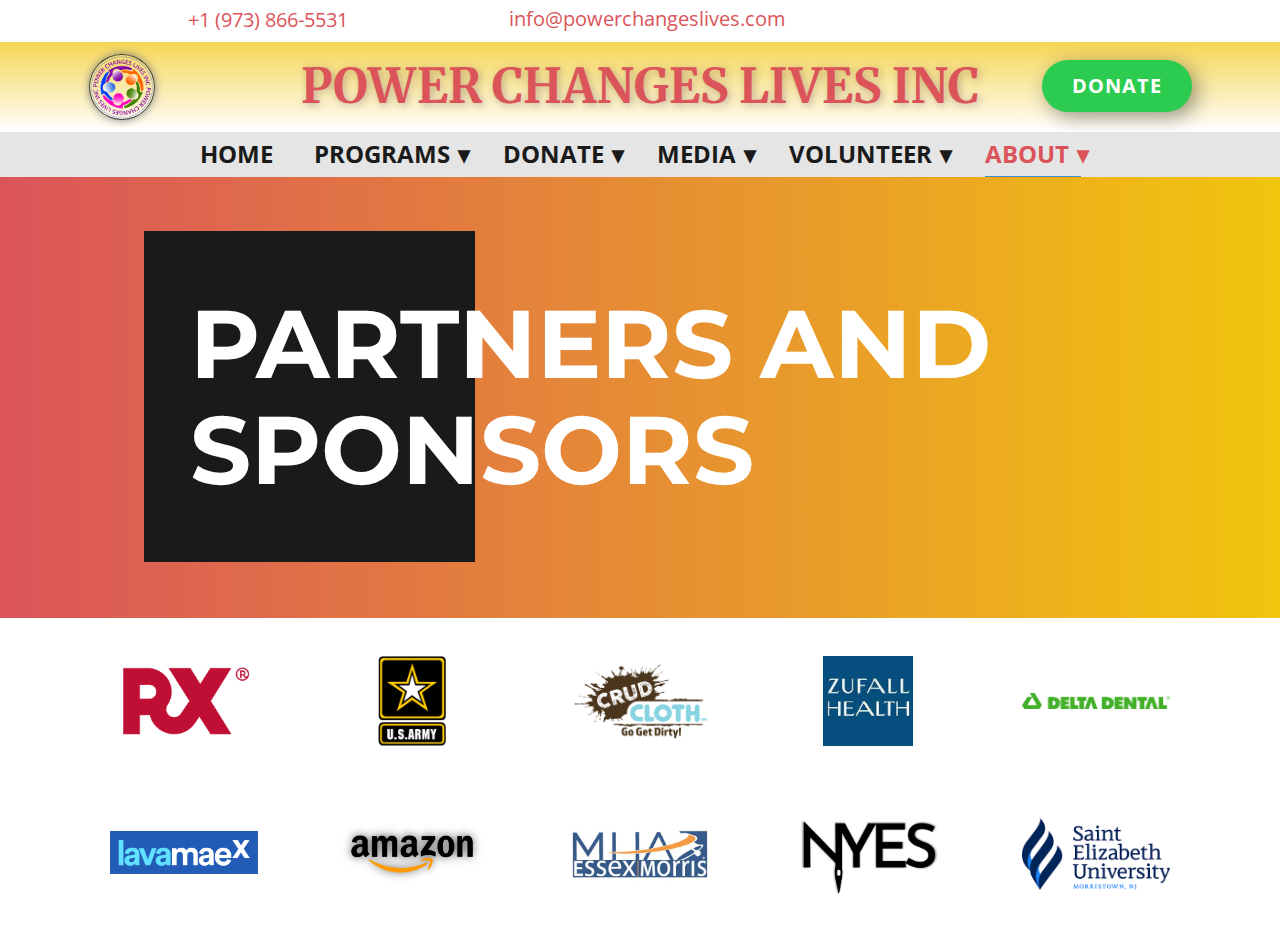
<file: partners.html>
<!DOCTYPE html>
<html style="font-size: 16px;"><head>
    <meta name="viewport" content="width=device-width, initial-scale=1.0">
    <meta charset="utf-8">
    <meta name="keywords" content="">
    <meta name="description" content="">
    <title>partners</title>
    <link rel="stylesheet" href="nicepage.css" media="screen">
<link rel="stylesheet" href="partners.css" media="screen">
    <script class="u-script" type="text/javascript" src="jquery.js" defer=""></script>
    <script class="u-script" type="text/javascript" src="nicepage.js" defer=""></script>
    <meta name="generator" content="Nicepage 4.13.4, nicepage.com">
    <link rel="icon" href="images/favicon.png">
    <link id="u-theme-google-font" rel="stylesheet" href="https://fonts.googleapis.com/css?family=Roboto+Slab:100,200,300,400,500,600,700,800,900|Open+Sans:300,300i,400,400i,500,500i,600,600i,700,700i,800,800i">
    <link id="u-page-google-font" rel="stylesheet" href="https://fonts.googleapis.com/css?family=Montserrat:100,100i,200,200i,300,300i,400,400i,500,500i,600,600i,700,700i,800,800i,900,900i|Merriweather:300,300i,400,400i,700,700i,900,900i">
    
    
    
    <script type="application/ld+json">{
		"@context": "http://schema.org",
		"@type": "Organization",
		"name": "POWER",
		"logo": "images/POWERLOGO10292021.png",
		"sameAs": [
				"https://facebook.com/name",
				"https://twitter.com/name",
				"https://instagram.com/name",
				"https://www.facebook.com/POWERCHANGESLIVES/",
				"https://twitter.com/powercl",
				"https://www.instagram.com/powerchangeslives/",
				"https://www.youtube.com/channel/UC1kcBxXLA1h9ndXd5mZC5xg"
		]
}</script>
    <meta name="theme-color" content="#478ac9">
    <meta name="twitter:site" content="@">
    <meta name="twitter:card" content="summary_large_image">
    <meta name="twitter:title" content="partners">
    <meta name="twitter:description" content="POWER">
    <meta property="og:title" content="partners">
    <meta property="og:description" content="">
    <meta property="og:type" content="website">
<!-- Meta Pixel Code -->
<script>
!function(f,b,e,v,n,t,s)
{if(f.fbq)return;n=f.fbq=function(){n.callMethod?
n.callMethod.apply(n,arguments):n.queue.push(arguments)};
if(!f._fbq)f._fbq=n;n.push=n;n.loaded=!0;n.version='2.0';
n.queue=[];t=b.createElement(e);t.async=!0;
t.src=v;s=b.getElementsByTagName(e)[0];
s.parentNode.insertBefore(t,s)}(window, document,'script',
'https://connect.facebook.net/en_US/fbevents.js');
fbq('init', '3208985429349750');
fbq('track', 'PageView');
</script>
<noscript><img height="1" width="1" style="display:none"
src="https://www.facebook.com/tr?id=3208985429349750&ev=PageView&noscript=1"
/></noscript>
<!-- End Meta Pixel Code -->

  </head>
  <body class="u-body u-overlap u-xl-mode">
<header id="sec-cc82" class=" u-clearfix u-header u-section-row-container">
<div class="u-section-rows">
<div id="sec-b03b" class="u-align-center-xs u-hidden-md u-hidden-sm u-hidden-xs u-section-row u-sticky u-sticky-553f u-white u-section-row-1">
<div class="u-clearfix u-sheet u-sheet-1">
<div class="u-social-icons u-spacing-10 u-social-icons-1"><a class="u-social-url" title="facebook" href="https://facebook.com/name" target="_blank" rel="noopener"> </a> <a class="u-social-url" title="twitter" href="https://twitter.com/name" target="_blank" rel="noopener"> </a> <a class="u-social-url" title="instagram" href="https://instagram.com/name" target="_blank" rel="noopener"> </a></div>
<a class="u-active-none u-btn u-btn-rectangle u-button-style u-hover-none u-none u-radius-0 u-text-palette-2-base u-btn-1" href="#"><span class="u-icon"><img /></span> +1 (973) 866-5531 </a> <a class="u-active-none u-btn u-btn-rectangle u-button-style u-hover-none u-none u-radius-0 u-text-palette-2-base u-btn-2" href="mailto:info@site.com"><span class="u-icon u-text-palette-2-base u-icon-5"><img /></span>   info@powerchangeslives.com </a></div>
</div>
<div id="sec-71fa" class="u-align-center-xs u-gradient u-section-row u-sticky u-sticky-e2a9 u-section-row-2">
<div class="u-clearfix u-sheet u-valign-middle-sm u-valign-middle-xs u-sheet-2"><a class="u-border-1 u-border-grey-75 u-image u-image-circle u-logo u-image-1" title="HOME PAGE" href="#" data-image-width="1345" data-image-height="1352"> <img class="u-logo-image u-logo-image-1" src="images/POWERLOGO10292021.png" data-image-width="80" /> </a> <a class="u-border-none u-btn u-btn-round u-button-style u-hover-palette-4-dark-1 u-palette-4-base u-radius-50 u-btn-3" href="donate.html" data-page-id="277714418">DONATE</a>
<h1 class="u-custom-font u-font-merriweather u-hidden-md u-hidden-sm u-hidden-xs u-text u-text-default u-text-palette-2-base u-text-1">POWER CHANGES LIVES INC</h1>
</div>
</div>
<div id="sec-13b1" class="u-grey-10 u-section-row u-sticky u-section-row-3">
<div class="u-clearfix u-sheet u-sheet-3"><nav class="u-dropdown-icon u-menu u-menu-dropdown u-offcanvas u-menu-1" data-responsive-from="MD">
<div class="menu-collapse" style="font-size: 1.5rem; letter-spacing: 0px; font-weight: bold; text-transform: uppercase;"><a class="u-button-style u-custom-active-border-color u-custom-border-color u-custom-borders u-custom-hover-border-color u-custom-left-right-menu-spacing u-custom-text-active-color u-custom-text-color u-custom-text-decoration u-custom-text-hover-color u-custom-top-bottom-menu-spacing u-nav-link" href="#"> </a></div>
<div class="u-custom-menu u-nav-container">
<ul class="u-nav u-spacing-35 u-unstyled u-nav-1">
<li class="u-nav-item"><a class="u-border-1 u-border-active-palette-1-base u-border-hover-palette-1-base u-border-no-left u-border-no-right u-border-no-top u-button-style u-nav-link u-text-active-palette-2-base u-text-grey-90 u-text-hover-grey-90" style="padding: 10px 0px;" href="https://www.powerchangeslives.com">HOME</a></li>
<li class="u-nav-item"><a class="u-border-1 u-border-active-palette-1-base u-border-hover-palette-1-base u-border-no-left u-border-no-right u-border-no-top u-button-style u-nav-link u-text-active-palette-2-base u-text-grey-90 u-text-hover-grey-90" style="padding: 10px 0px;">PROGRAMS</a>
<div class="u-nav-popup">
<ul class="u-h-spacing-20 u-nav u-unstyled u-v-spacing-10 u-nav-2">
<li class="u-nav-item"><a class="u-button-style u-nav-link u-white" href="https://www.welcome.powerchangeslives.com/education">EDUCATION</a></li>
<li class="u-nav-item"><a class="u-button-style u-nav-link u-white" href="https://www.welcome.powerchangeslives.com/health">HEALTH</a></li>
<li class="u-nav-item"><a class="u-button-style u-nav-link u-white" href="https://www.welcome.powerchangeslives.com/iplay">iPlay®</a></li>
<li class="u-nav-item"><a class="u-button-style u-nav-link u-white" href="https://www.lavalovenj.com">LavaLove®</a></li>
<li class="u-nav-item"><a class="u-button-style u-nav-link u-white" href="https://www.operationholiday.net">Operation Holiday®</a></li>
<li class="u-nav-item"><a class="u-button-style u-nav-link u-white" href="https://www.powerkitchensnj.com">POWER Kitchens®</a></li>
<li class="u-nav-item"><a class="u-button-style u-nav-link u-white" href="https://www.welcome.powerchangeslives.com/projectfeed">Project F.E.E.D.®</a></li>
<li class="u-nav-item"><a class="u-button-style u-nav-link u-white" href="https://www.welcome.powerchangeslives.com/aging">Senior Connect®</a></li>
<li class="u-nav-item"><a class="u-button-style u-nav-link u-white" href="https://www.welcome.powerchangeslives.com/social-justice">The Crimson Project®</a></li>
</ul>
</div>
</li>
<li class="u-nav-item"><a class="u-border-1 u-border-active-palette-1-base u-border-hover-palette-1-base u-border-no-left u-border-no-right u-border-no-top u-button-style u-nav-link u-text-active-palette-2-base u-text-grey-90 u-text-hover-grey-90" style="padding: 10px 0px;" href="donate.html">DONATE</a>
<div class="u-nav-popup">
<ul class="u-h-spacing-20 u-nav u-unstyled u-v-spacing-10 u-nav-3">
<li class="u-nav-item"><a class="u-button-style u-nav-link u-white" href="donate.html">DONATE ONLINE</a></li>
<li class="u-nav-item"><a class="u-button-style u-file-link u-nav-link u-white" href="files/LavaLoveDonationsList11012021.pdf" target="_blank" rel="noopener">DONATE PRODUCTS</a></li>
<li class="u-nav-item"><a class="u-button-style u-nav-link u-white" href="https://www.lavalovenj.com/diy" target="_blank" rel="noopener">DIY HYGIENE KITS</a></li>
</ul>
</div>
</li>
<li class="u-nav-item"><a class="u-border-1 u-border-active-palette-1-base u-border-hover-palette-1-base u-border-no-left u-border-no-right u-border-no-top u-button-style u-nav-link u-text-active-palette-2-base u-text-grey-90 u-text-hover-grey-90" style="padding: 10px 0px;" href="https://www.welcome.powerchangeslives.com/media">MEDIA</a>
<div class="u-nav-popup">
<ul class="u-h-spacing-20 u-nav u-unstyled u-v-spacing-10 u-nav-4">
<li class="u-nav-item"><a class="u-button-style u-nav-link u-white" href="https://www.welcome.powerchangeslives.com/media">PRESS RELEASES</a></li>
<li class="u-nav-item"><a class="u-button-style u-nav-link u-white" href="https://www.welcome.powerchangeslives.com/media">IN THE NEWS</a></li>
<li class="u-nav-item"><a class="u-button-style u-nav-link u-white" href="https://www.welcome.powerchangeslives.com/get-social">SOCIAL MEDIA</a>
<div class="u-nav-popup">
<ul class="u-h-spacing-20 u-nav u-unstyled u-v-spacing-10 u-nav-5">
<li class="u-nav-item"><a class="u-button-style u-nav-link u-white" href="https://www.facebook.com/POWERCHANGESLIVES/" target="_blank" rel="noopener">FACEBOOK</a></li>
<li class="u-nav-item"><a class="u-button-style u-nav-link u-white" href="https://www.instagram.com/powerchangeslives" target="_blank" rel="noopener">INSTAGRAM</a></li>
<li class="u-nav-item"><a class="u-button-style u-nav-link u-white" href="https://twitter.com/powerliving" target="_blank" rel="noopener">TWITTER</a></li>
<li class="u-nav-item"><a class="u-button-style u-nav-link u-white" href="https://www.youtube.com/channel/UC1kcBxXLA1h9ndXd5mZC5xg" target="_blank" rel="noopener">YOUTUBE</a></li>
</ul>
</div>
</li>
</ul>
</div>
</li>
<li class="u-nav-item"><a class="u-border-1 u-border-active-palette-1-base u-border-hover-palette-1-base u-border-no-left u-border-no-right u-border-no-top u-button-style u-nav-link u-text-active-palette-2-base u-text-grey-90 u-text-hover-grey-90" style="padding: 10px 0px;" href="https://www.welcome.powerchangeslives.com/volunteer">VOLUNTEER</a>
<div class="u-nav-popup">
<ul class="u-h-spacing-20 u-nav u-unstyled u-v-spacing-10 u-nav-6">
<li class="u-nav-item"><a class="u-button-style u-nav-link u-white" href="information.html">INFORMATION</a></li>
<li class="u-nav-item"><a class="u-button-style u-file-link u-nav-link u-white" href="files/LAVALOVE-LavaLoveOpenPositions11112021.pdf" target="_blank" rel="noopener">OPPORTUNITIES</a></li>
<li class="u-nav-item"><a class="u-button-style u-nav-link u-white" href="https://tinyurl.com/LavaLoveVolunteer" target="_blank" rel="noopener">APPLY</a></li>
</ul>
</div>
</li>
<li class="u-nav-item"><a class="u-border-1 u-border-active-palette-1-base u-border-hover-palette-1-base u-border-no-left u-border-no-right u-border-no-top u-button-style u-nav-link u-text-active-palette-2-base u-text-grey-90 u-text-hover-grey-90" style="padding: 10px 0px;" href="https://www.welcome.powerchangeslives.com/about-us">ABOUT</a>
<div class="u-nav-popup">
<ul class="u-h-spacing-20 u-nav u-unstyled u-v-spacing-10 u-nav-7">
<li class="u-nav-item"><a class="u-button-style u-nav-link u-white" href="about.html">ABOUT POWER</a></li>
<li class="u-nav-item"><a class="u-button-style u-nav-link u-white" href="staff.html">POWER TEAM</a></li>
<li class="u-nav-item"><a class="u-button-style u-nav-link u-white" href="https://forms.gle/yBUiXtbeGoWKZxsz8" target="_blank" rel="noopener">CAREERS</a></li>
<li class="u-nav-item"><a class="u-button-style u-nav-link u-white" href="partners.html">PARTNERS AND SPONSORS</a></li>
<li class="u-nav-item"><a class="u-button-style u-nav-link u-white">PUBLIC REPORTING</a>
<div class="u-nav-popup">
<ul class="u-h-spacing-20 u-nav u-unstyled u-v-spacing-10 u-nav-8">
<li class="u-nav-item"><a class="u-button-style u-file-link u-nav-link u-white" href="files/POWERCHANGESLIVES-FORM9902019TAXRETURN.pdf" target="_blank" rel="noopener">IRS Form 990 (2019)</a></li>
<li class="u-nav-item"><a class="u-button-style u-file-link u-nav-link u-white" href="files/2020Form990.pdf" target="_blank" rel="noopener">IRS Form 990 (2020)</a></li>
</ul>
</div>
</li>
</ul>
</div>
</li>
</ul>
</div>
<div class="u-custom-menu u-nav-container-collapse">
<div class="u-black u-container-style u-inner-container-layout u-opacity u-opacity-95 u-sidenav">
<div class="u-inner-container-layout u-sidenav-overflow">
<div class="u-menu-close"> </div>
<ul class="u-align-center u-nav u-popupmenu-items u-unstyled u-nav-9">
<li class="u-nav-item"><a class="u-button-style u-nav-link" style="padding: 10px 0px;" href="https://www.powerchangeslives.com">HOME</a></li>
<li class="u-nav-item"><a class="u-button-style u-nav-link" style="padding: 10px 0px;">PROGRAMS</a>
<div class="u-nav-popup">
<ul class="u-h-spacing-20 u-nav u-unstyled u-v-spacing-10 u-nav-10">
<li class="u-nav-item"><a class="u-button-style u-nav-link" href="https://www.welcome.powerchangeslives.com/education">EDUCATION</a></li>
<li class="u-nav-item"><a class="u-button-style u-nav-link" href="https://www.welcome.powerchangeslives.com/health">HEALTH</a></li>
<li class="u-nav-item"><a class="u-button-style u-nav-link" href="https://www.welcome.powerchangeslives.com/iplay">iPlay®</a></li>
<li class="u-nav-item"><a class="u-button-style u-nav-link" href="https://www.lavalovenj.com">LavaLove®</a></li>
<li class="u-nav-item"><a class="u-button-style u-nav-link" href="https://www.operationholiday.net">Operation Holiday®</a></li>
<li class="u-nav-item"><a class="u-button-style u-nav-link" href="https://www.powerkitchensnj.com">POWER Kitchens®</a></li>
<li class="u-nav-item"><a class="u-button-style u-nav-link" href="https://www.welcome.powerchangeslives.com/projectfeed">Project F.E.E.D.®</a></li>
<li class="u-nav-item"><a class="u-button-style u-nav-link" href="https://www.welcome.powerchangeslives.com/aging">Senior Connect®</a></li>
<li class="u-nav-item"><a class="u-button-style u-nav-link" href="https://www.welcome.powerchangeslives.com/social-justice">The Crimson Project®</a></li>
</ul>
</div>
</li>
<li class="u-nav-item"><a class="u-button-style u-nav-link" style="padding: 10px 0px;" href="donate.html">DONATE</a>
<div class="u-nav-popup">
<ul class="u-h-spacing-20 u-nav u-unstyled u-v-spacing-10 u-nav-11">
<li class="u-nav-item"><a class="u-button-style u-nav-link" href="donate.html">DONATE ONLINE</a></li>
<li class="u-nav-item"><a class="u-button-style u-nav-link" href="files/LavaLoveDonationsList11012021.pdf" target="_blank" rel="noopener">DONATE PRODUCTS</a></li>
<li class="u-nav-item"><a class="u-button-style u-nav-link" href="https://www.lavalovenj.com/diy" target="_blank" rel="noopener">DIY HYGIENE KITS</a></li>
</ul>
</div>
</li>
<li class="u-nav-item"><a class="u-button-style u-nav-link" style="padding: 10px 0px;" href="https://www.welcome.powerchangeslives.com/media">MEDIA</a>
<div class="u-nav-popup">
<ul class="u-h-spacing-20 u-nav u-unstyled u-v-spacing-10 u-nav-12">
<li class="u-nav-item"><a class="u-button-style u-nav-link" href="https://www.welcome.powerchangeslives.com/media">PRESS RELEASES</a></li>
<li class="u-nav-item"><a class="u-button-style u-nav-link" href="https://www.welcome.powerchangeslives.com/media">IN THE NEWS</a></li>
<li class="u-nav-item"><a class="u-button-style u-nav-link" href="https://www.welcome.powerchangeslives.com/get-social">SOCIAL MEDIA</a>
<div class="u-nav-popup">
<ul class="u-h-spacing-20 u-nav u-unstyled u-v-spacing-10 u-nav-13">
<li class="u-nav-item"><a class="u-button-style u-nav-link" href="https://www.facebook.com/POWERCHANGESLIVES/" target="_blank" rel="noopener">FACEBOOK</a></li>
<li class="u-nav-item"><a class="u-button-style u-nav-link" href="https://www.instagram.com/powerchangeslives" target="_blank" rel="noopener">INSTAGRAM</a></li>
<li class="u-nav-item"><a class="u-button-style u-nav-link" href="https://twitter.com/powerliving" target="_blank" rel="noopener">TWITTER</a></li>
<li class="u-nav-item"><a class="u-button-style u-nav-link" href="https://www.youtube.com/channel/UC1kcBxXLA1h9ndXd5mZC5xg" target="_blank" rel="noopener">YOUTUBE</a></li>
</ul>
</div>
</li>
</ul>
</div>
</li>
<li class="u-nav-item"><a class="u-button-style u-nav-link" style="padding: 10px 0px;" href="https://www.welcome.powerchangeslives.com/volunteer">VOLUNTEER</a>
<div class="u-nav-popup">
<ul class="u-h-spacing-20 u-nav u-unstyled u-v-spacing-10 u-nav-14">
<li class="u-nav-item"><a class="u-button-style u-nav-link" href="information.html">INFORMATION</a></li>
<li class="u-nav-item"><a class="u-button-style u-nav-link" href="files/LAVALOVE-LavaLoveOpenPositions11112021.pdf" target="_blank" rel="noopener">OPPORTUNITIES</a></li>
<li class="u-nav-item"><a class="u-button-style u-nav-link" href="https://tinyurl.com/LavaLoveVolunteer" target="_blank" rel="noopener">APPLY</a></li>
</ul>
</div>
</li>
<li class="u-nav-item"><a class="u-button-style u-nav-link" style="padding: 10px 0px;" href="https://www.welcome.powerchangeslives.com/about-us">ABOUT</a>
<div class="u-nav-popup">
<ul class="u-h-spacing-20 u-nav u-unstyled u-v-spacing-10 u-nav-15">
<li class="u-nav-item"><a class="u-button-style u-nav-link" href="about.html">ABOUT POWER</a></li>
<li class="u-nav-item"><a class="u-button-style u-nav-link" href="staff.html">POWER TEAM</a></li>
<li class="u-nav-item"><a class="u-button-style u-nav-link" href="https://forms.gle/yBUiXtbeGoWKZxsz8" target="_blank" rel="noopener">CAREERS</a></li>
<li class="u-nav-item"><a class="u-button-style u-nav-link" href="partners.html">PARTNERS AND SPONSORS</a></li>
<li class="u-nav-item"><a class="u-button-style u-nav-link">PUBLIC REPORTING</a>
<div class="u-nav-popup">
<ul class="u-h-spacing-20 u-nav u-unstyled u-v-spacing-10 u-nav-16">
<li class="u-nav-item"><a class="u-button-style u-nav-link" href="files/POWERCHANGESLIVES-FORM9902019TAXRETURN.pdf" target="_blank" rel="noopener">IRS Form 990 (2019)</a></li>
<li class="u-nav-item"><a class="u-button-style u-nav-link" href="files/2020Form990.pdf" target="_blank" rel="noopener">IRS Form 990 (2020)</a></li>
</ul>
</div>
</li>
</ul>
</div>
</li>
</ul>
</div>
</div>
<div class="u-black u-menu-overlay u-opacity u-opacity-70"> </div>
</div>
</nav></div>
</div>
</div>
</header>
<section id="sec-c270" class="u-clearfix u-gradient u-section-1">
<div class="u-clearfix u-sheet u-sheet-1">
<div class="u-opacity u-opacity-55 u-shape u-shape-svg u-text-grey-30 u-shape-1"> </div>
<div class="u-grey-90 u-preserve-proportions u-shape u-shape-rectangle u-shape-2"> </div>
<h1 class="u-custom-font u-font-montserrat u-text u-text-white u-text-1">PARTNERS AND SPONSORS</h1>
</div>
</section>
<section id="carousel_7bcf" class="u-align-center u-clearfix u-white u-section-2">
<div class="u-clearfix u-sheet u-valign-middle u-sheet-1">
<div class="u-list u-list-1">
<div class="u-repeater u-repeater-1">
<div class="u-container-style u-list-item u-repeater-item">
<div class="u-container-layout u-similar-container u-valign-middle-lg u-valign-middle-md u-valign-middle-xl u-container-layout-1"><img class="u-expanded-width u-image u-image-contain u-image-default u-image-1" src="images/RXWATER11042021.png" alt="" data-image-width="392" data-image-height="261" /></div>
</div>
<div class="u-container-style u-list-item u-repeater-item">
<div class="u-container-layout u-similar-container u-valign-middle-lg u-valign-middle-md u-valign-middle-xl u-container-layout-2"><img class="u-expanded-width u-image u-image-contain u-image-default u-image-2" src="images/USARMY1.png" alt="" data-image-width="1200" data-image-height="1602" /></div>
</div>
<div class="u-container-style u-list-item u-repeater-item">
<div class="u-container-layout u-similar-container u-valign-middle-lg u-valign-middle-md u-valign-middle-xl u-container-layout-3"><img class="u-expanded-width u-image u-image-contain u-image-default u-image-3" src="images/CrudCloth1.png" alt="" data-image-width="1200" data-image-height="740" /></div>
</div>
<div class="u-container-style u-list-item u-repeater-item">
<div class="u-container-layout u-similar-container u-valign-middle-lg u-valign-middle-md u-valign-middle-xl u-container-layout-4"><img class="u-expanded-width u-image u-image-contain u-image-default u-image-4" src="images/ZuFallHealth1.jpg" alt="" data-image-width="225" data-image-height="225" /></div>
</div>
<div class="u-container-style u-list-item u-repeater-item">
<div class="u-container-layout u-similar-container u-valign-middle-lg u-valign-middle-md u-valign-middle-xl u-container-layout-5"><img class="u-expanded-width u-image u-image-contain u-image-default u-image-5" src="images/DeltaDental1.PNG" alt="" data-image-width="600" data-image-height="67" /></div>
</div>
<div class="u-container-style u-list-item u-repeater-item">
<div class="u-container-layout u-similar-container u-valign-middle-lg u-valign-middle-md u-valign-middle-xl u-container-layout-6"><img class="u-expanded-width u-image u-image-contain u-image-default u-image-6" src="images/LAVAMAEX1.png" alt="" data-image-width="1000" data-image-height="286" /></div>
</div>
<div class="u-container-style u-list-item u-repeater-item">
<div class="u-container-layout u-similar-container u-valign-middle-lg u-valign-middle-md u-valign-middle-xl u-container-layout-7"><img class="u-expanded-width u-image u-image-contain u-image-default u-image-7" src="images/AMAZON11042021.png" alt="" data-image-width="510" data-image-height="218" /></div>
</div>
<div class="u-container-style u-list-item u-repeater-item">
<div class="u-container-layout u-similar-container u-valign-middle-lg u-valign-middle-md u-valign-middle-xl u-container-layout-8"><img class="u-expanded-width u-image u-image-contain u-image-default u-image-8" src="images/MHA1.jpg" alt="" data-image-width="420" data-image-height="165" /></div>
</div>
<div class="u-container-style u-list-item u-repeater-item">
<div class="u-container-layout u-similar-container u-valign-middle-lg u-valign-middle-md u-valign-middle-xl u-container-layout-9"><img class="u-expanded-width u-image u-image-contain u-image-default u-image-9" src="images/nyes.png" alt="" data-image-width="773" data-image-height="438" /></div>
</div>
<div class="u-container-style u-list-item u-repeater-item">
<div class="u-container-layout u-similar-container u-valign-middle-lg u-valign-middle-md u-valign-middle-xl u-container-layout-10"><img class="u-expanded-width u-image u-image-contain u-image-default u-image-10" src="images/stelizabeth.png" alt="" data-image-width="324" data-image-height="156" /></div>
</div>
</div>
</div>
</div>
</section>
</body></html>
</file>
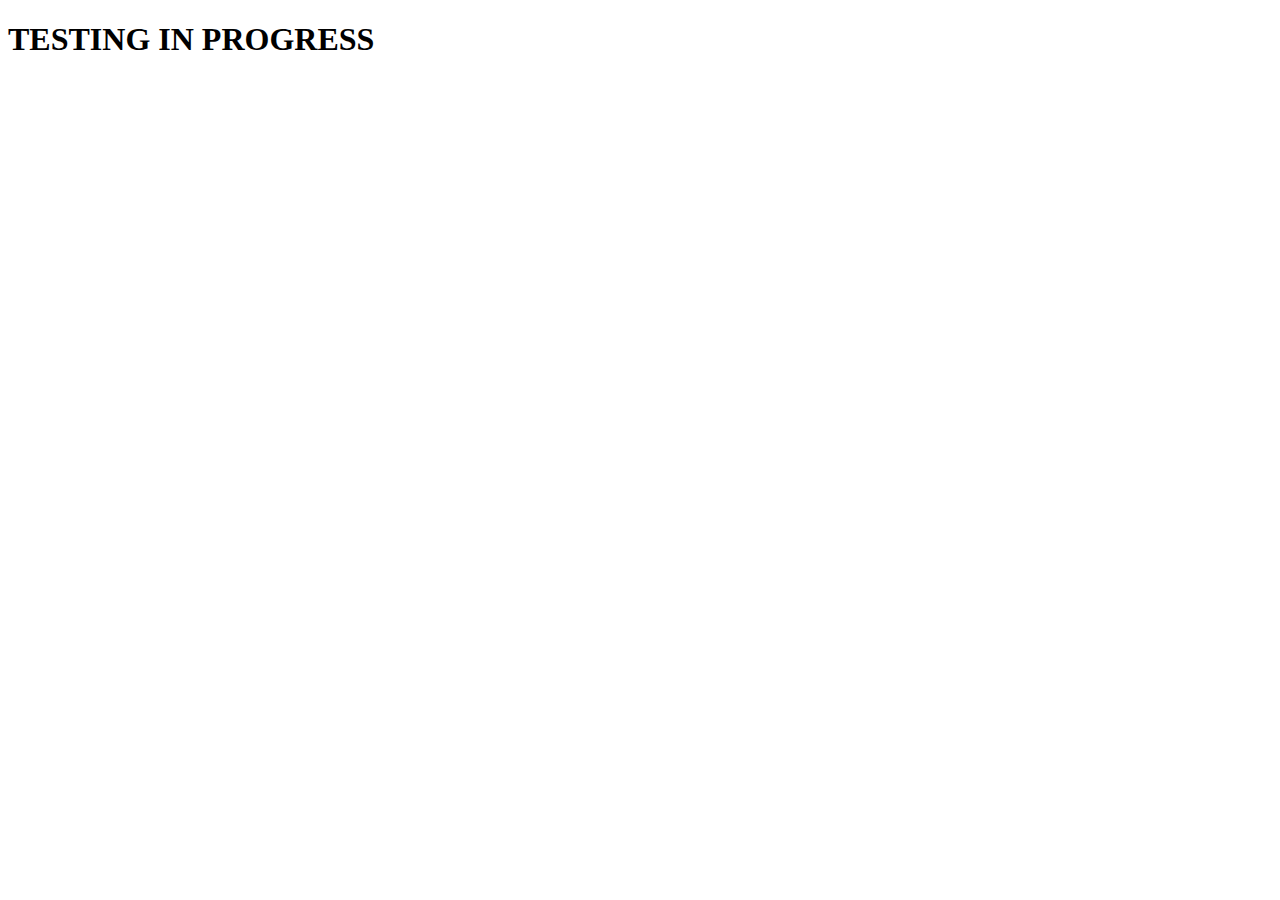
<file: somepage.html>
<!DOCTYPE html>
<!--[if lt IE 7]>      <html class="no-js lt-ie9 lt-ie8 lt-ie7"> <![endif]-->
<!--[if IE 7]>         <html class="no-js lt-ie9 lt-ie8"> <![endif]-->
<!--[if IE 8]>         <html class="no-js lt-ie9"> <![endif]-->
<!--[if gt IE 8]>      <html class="no-js"> <!--<![endif]-->
<html>
    <head>
        <meta charset="utf-8">
        <meta http-equiv="X-UA-Compatible" content="IE=edge">
        <title></title>
        <meta name="description" content="">
        <meta name="viewport" content="width=device-width, initial-scale=1">
        <link rel="stylesheet" href="">
    </head>
    <body>

        <h1>TESTING IN PROGRESS</h1>
        <script src="" async defer></script>
    </body>
</html>
</file>
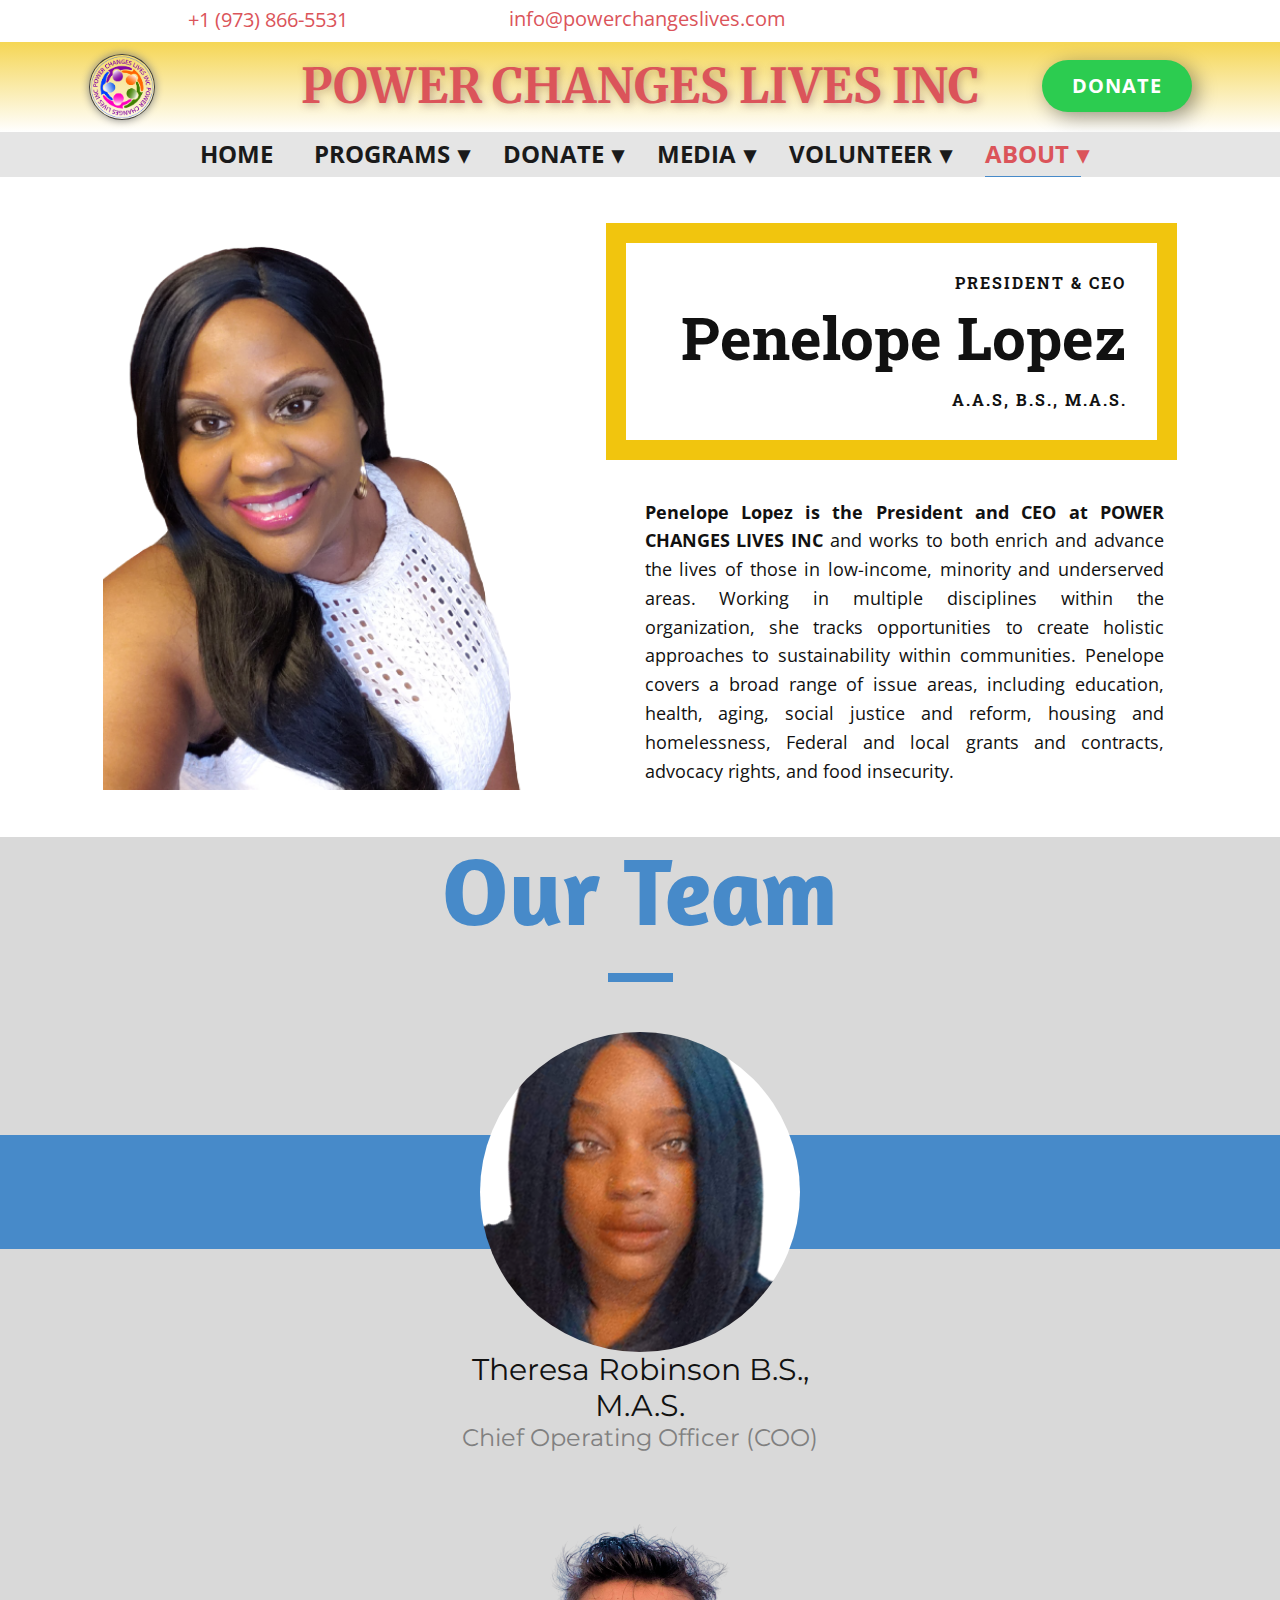
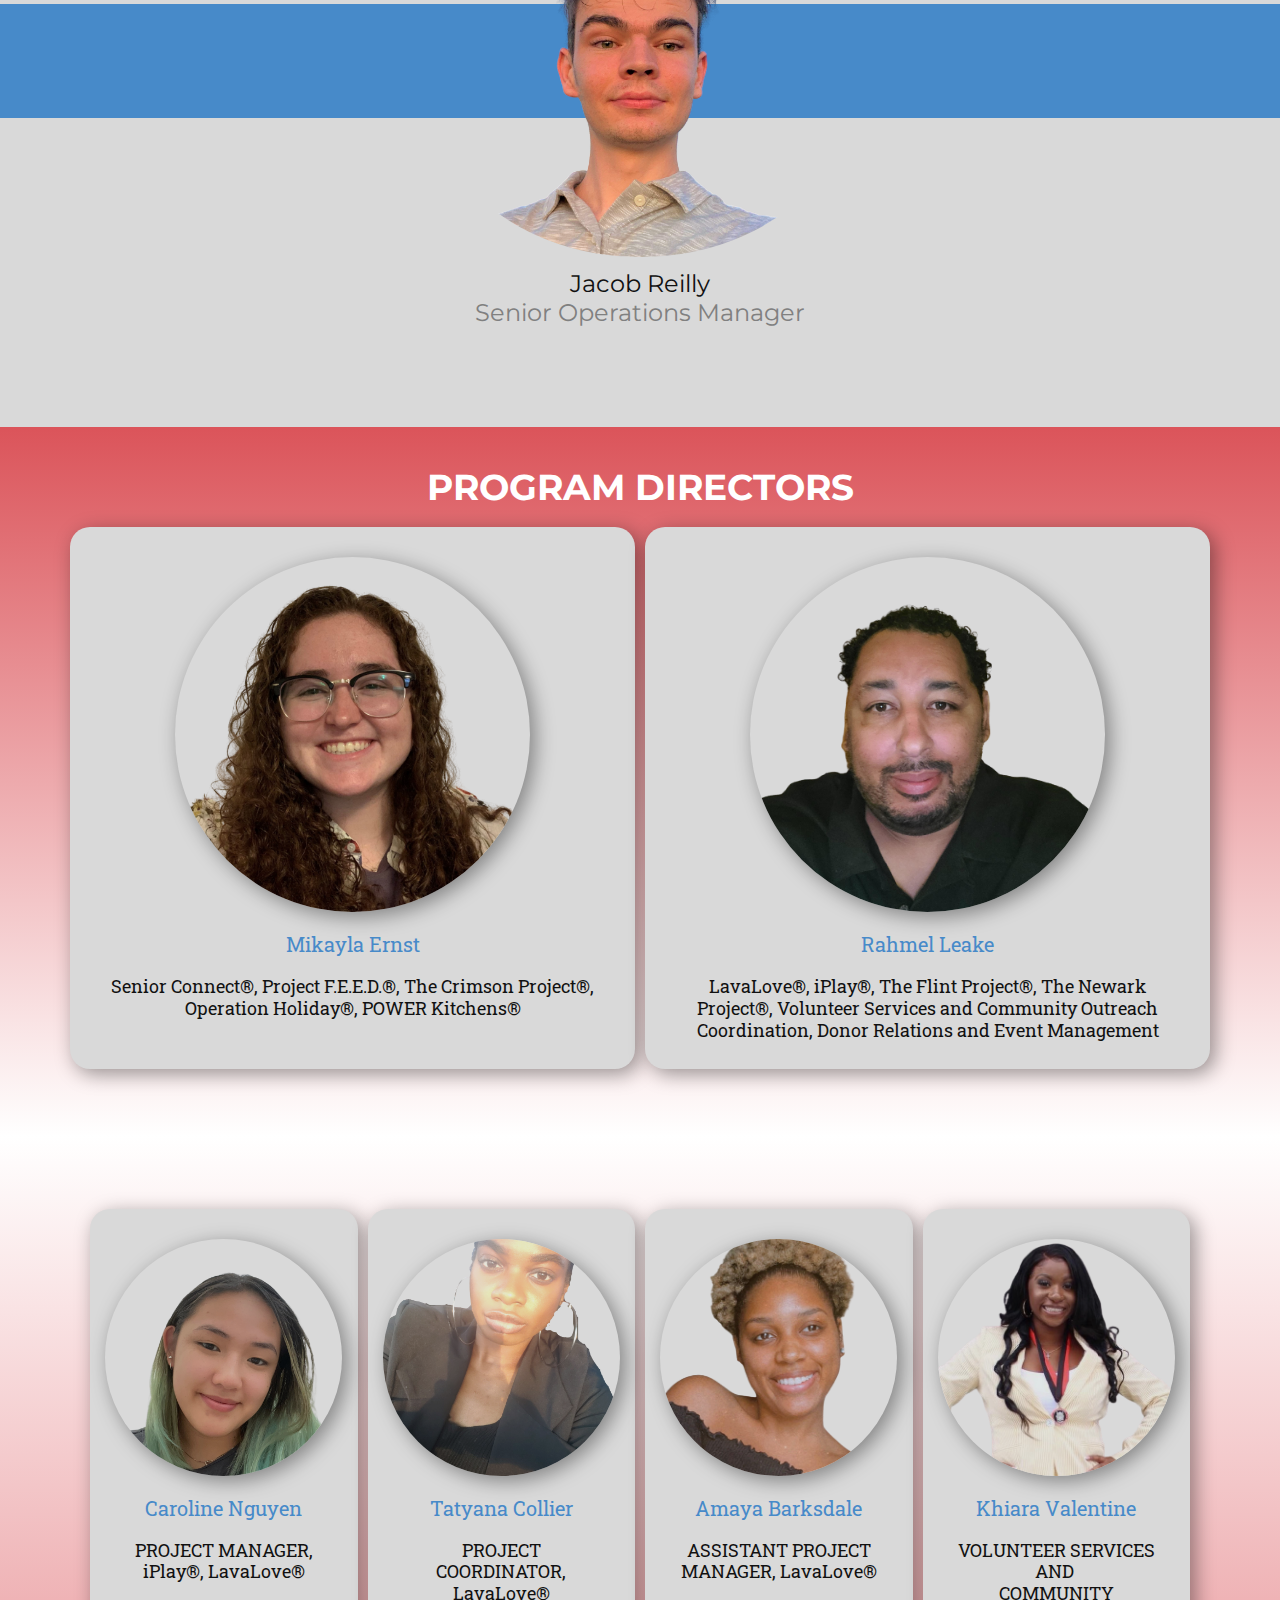
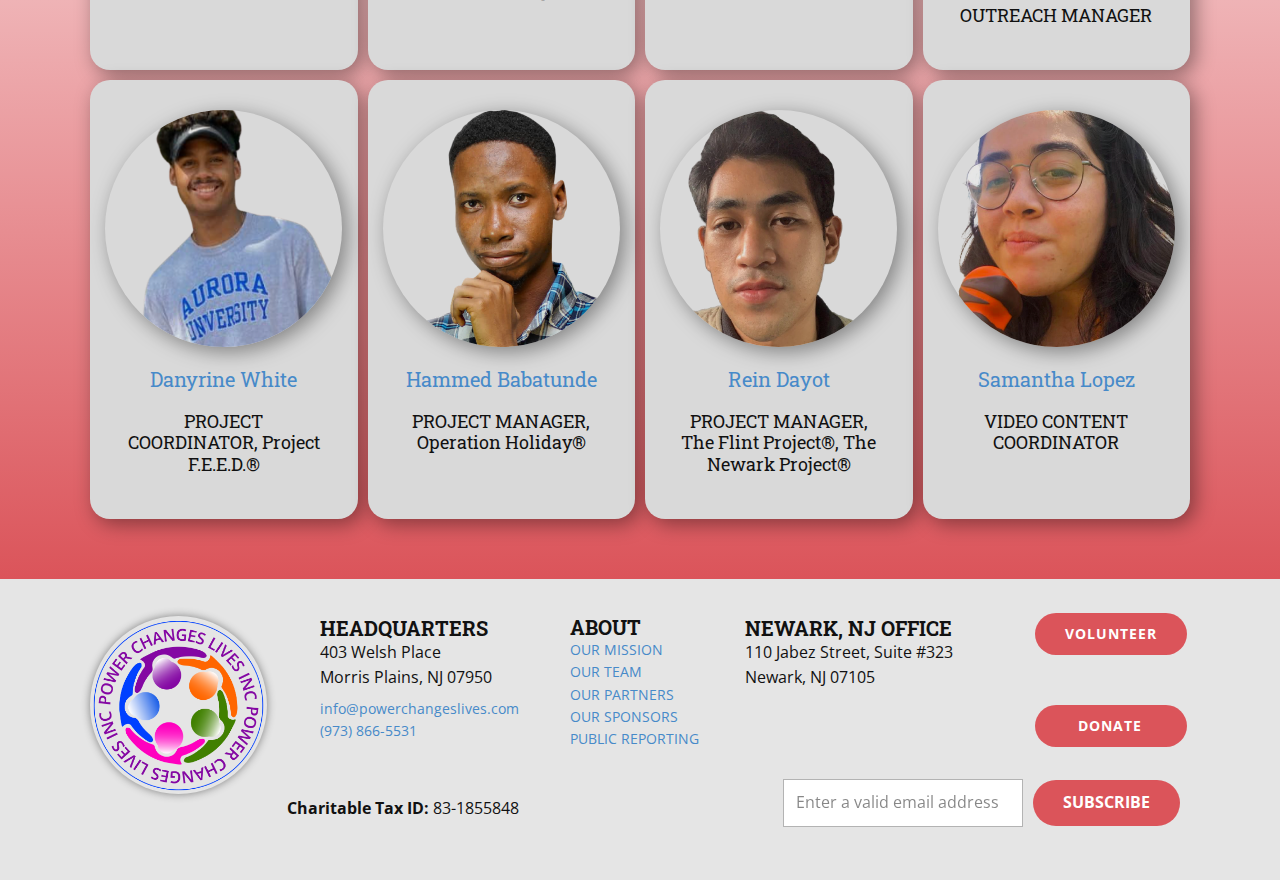
<file: staff.html>
<!DOCTYPE html>
<html style="font-size: 16px;"><head>
    <meta name="viewport" content="width=device-width, initial-scale=1.0">
    <meta charset="utf-8">
    <meta name="keywords" content="">
    <meta name="description" content="">
    <title>staff</title>
    <link rel="stylesheet" href="nicepage.css" media="screen">
<link rel="stylesheet" href="staff.css" media="screen">
    <script class="u-script" type="text/javascript" src="jquery.js" defer=""></script>
    <script class="u-script" type="text/javascript" src="nicepage.js" defer=""></script>
    <meta name="generator" content="Nicepage 4.13.4, nicepage.com">
    <link rel="icon" href="images/favicon.png">
    <link id="u-theme-google-font" rel="stylesheet" href="https://fonts.googleapis.com/css?family=Roboto+Slab:100,200,300,400,500,600,700,800,900|Open+Sans:300,300i,400,400i,500,500i,600,600i,700,700i,800,800i">
    <link id="u-page-google-font" rel="stylesheet" href="https://fonts.googleapis.com/css?family=Montserrat:100,100i,200,200i,300,300i,400,400i,500,500i,600,600i,700,700i,800,800i,900,900i|Merriweather:300,300i,400,400i,700,700i,900,900i|Amaranth:400,400i,700,700i">
    
    
    
    
    
    <script type="application/ld+json">{
		"@context": "http://schema.org",
		"@type": "Organization",
		"name": "POWER",
		"logo": "images/POWERLOGO10292021.png",
		"sameAs": [
				"https://facebook.com/name",
				"https://twitter.com/name",
				"https://instagram.com/name",
				"https://www.facebook.com/POWERCHANGESLIVES/",
				"https://twitter.com/powercl",
				"https://www.instagram.com/powerchangeslives/",
				"https://www.youtube.com/channel/UC1kcBxXLA1h9ndXd5mZC5xg"
		]
}</script>
    <meta name="theme-color" content="#478ac9">
    <meta name="twitter:site" content="@">
    <meta name="twitter:card" content="summary_large_image">
    <meta name="twitter:title" content="staff">
    <meta name="twitter:description" content="POWER">
    <meta property="og:title" content="staff">
    <meta property="og:description" content="">
    <meta property="og:type" content="website">
<!-- Meta Pixel Code -->
<script>
!function(f,b,e,v,n,t,s)
{if(f.fbq)return;n=f.fbq=function(){n.callMethod?
n.callMethod.apply(n,arguments):n.queue.push(arguments)};
if(!f._fbq)f._fbq=n;n.push=n;n.loaded=!0;n.version='2.0';
n.queue=[];t=b.createElement(e);t.async=!0;
t.src=v;s=b.getElementsByTagName(e)[0];
s.parentNode.insertBefore(t,s)}(window, document,'script',
'https://connect.facebook.net/en_US/fbevents.js');
fbq('init', '3208985429349750');
fbq('track', 'PageView');
</script>
<noscript><img height="1" width="1" style="display:none"
src="https://www.facebook.com/tr?id=3208985429349750&ev=PageView&noscript=1"
/></noscript>
<!-- End Meta Pixel Code -->

  </head>
  <body class="u-body u-xl-mode">
<header id="sec-cc82" class=" u-clearfix u-header u-section-row-container">
<div class="u-section-rows">
<div id="sec-b03b" class="u-align-center-xs u-hidden-md u-hidden-sm u-hidden-xs u-section-row u-sticky u-sticky-553f u-white u-section-row-1">
<div class="u-clearfix u-sheet u-sheet-1">
<div class="u-social-icons u-spacing-10 u-social-icons-1"><a class="u-social-url" title="facebook" href="https://facebook.com/name" target="_blank" rel="noopener"> </a> <a class="u-social-url" title="twitter" href="https://twitter.com/name" target="_blank" rel="noopener"> </a> <a class="u-social-url" title="instagram" href="https://instagram.com/name" target="_blank" rel="noopener"> </a></div>
<a class="u-active-none u-btn u-btn-rectangle u-button-style u-hover-none u-none u-radius-0 u-text-palette-2-base u-btn-1" href="#"><span class="u-icon"><img /></span> +1 (973) 866-5531 </a> <a class="u-active-none u-btn u-btn-rectangle u-button-style u-hover-none u-none u-radius-0 u-text-palette-2-base u-btn-2" href="mailto:info@site.com"><span class="u-icon u-text-palette-2-base u-icon-5"><img /></span>   info@powerchangeslives.com </a></div>
</div>
<div id="sec-71fa" class="u-align-center-xs u-gradient u-section-row u-sticky u-sticky-e2a9 u-section-row-2">
<div class="u-clearfix u-sheet u-valign-middle-sm u-valign-middle-xs u-sheet-2"><a class="u-border-1 u-border-grey-75 u-image u-image-circle u-logo u-image-1" title="HOME PAGE" href="#" data-image-width="1345" data-image-height="1352"> <img class="u-logo-image u-logo-image-1" src="images/POWERLOGO10292021.png" data-image-width="80" /> </a> <a class="u-border-none u-btn u-btn-round u-button-style u-hover-palette-4-dark-1 u-palette-4-base u-radius-50 u-btn-3" href="donate.html" data-page-id="277714418">DONATE</a>
<h1 class="u-custom-font u-font-merriweather u-hidden-md u-hidden-sm u-hidden-xs u-text u-text-default u-text-palette-2-base u-text-1">POWER CHANGES LIVES INC</h1>
</div>
</div>
<div id="sec-13b1" class="u-grey-10 u-section-row u-sticky u-section-row-3">
<div class="u-clearfix u-sheet u-sheet-3"><nav class="u-dropdown-icon u-menu u-menu-dropdown u-offcanvas u-menu-1" data-responsive-from="MD">
<div class="menu-collapse" style="font-size: 1.5rem; letter-spacing: 0px; font-weight: bold; text-transform: uppercase;"><a class="u-button-style u-custom-active-border-color u-custom-border-color u-custom-borders u-custom-hover-border-color u-custom-left-right-menu-spacing u-custom-text-active-color u-custom-text-color u-custom-text-decoration u-custom-text-hover-color u-custom-top-bottom-menu-spacing u-nav-link" href="#"> </a></div>
<div class="u-custom-menu u-nav-container">
<ul class="u-nav u-spacing-35 u-unstyled u-nav-1">
<li class="u-nav-item"><a class="u-border-1 u-border-active-palette-1-base u-border-hover-palette-1-base u-border-no-left u-border-no-right u-border-no-top u-button-style u-nav-link u-text-active-palette-2-base u-text-grey-90 u-text-hover-grey-90" style="padding: 10px 0px;" href="https://www.powerchangeslives.com">HOME</a></li>
<li class="u-nav-item"><a class="u-border-1 u-border-active-palette-1-base u-border-hover-palette-1-base u-border-no-left u-border-no-right u-border-no-top u-button-style u-nav-link u-text-active-palette-2-base u-text-grey-90 u-text-hover-grey-90" style="padding: 10px 0px;">PROGRAMS</a>
<div class="u-nav-popup">
<ul class="u-h-spacing-20 u-nav u-unstyled u-v-spacing-10 u-nav-2">
<li class="u-nav-item"><a class="u-button-style u-nav-link u-white" href="https://www.welcome.powerchangeslives.com/education">EDUCATION</a></li>
<li class="u-nav-item"><a class="u-button-style u-nav-link u-white" href="https://www.welcome.powerchangeslives.com/health">HEALTH</a></li>
<li class="u-nav-item"><a class="u-button-style u-nav-link u-white" href="https://www.welcome.powerchangeslives.com/iplay">iPlay®</a></li>
<li class="u-nav-item"><a class="u-button-style u-nav-link u-white" href="https://www.lavalovenj.com">LavaLove®</a></li>
<li class="u-nav-item"><a class="u-button-style u-nav-link u-white" href="https://www.operationholiday.net">Operation Holiday®</a></li>
<li class="u-nav-item"><a class="u-button-style u-nav-link u-white" href="https://www.powerkitchensnj.com">POWER Kitchens®</a></li>
<li class="u-nav-item"><a class="u-button-style u-nav-link u-white" href="https://www.welcome.powerchangeslives.com/projectfeed">Project F.E.E.D.®</a></li>
<li class="u-nav-item"><a class="u-button-style u-nav-link u-white" href="https://www.welcome.powerchangeslives.com/aging">Senior Connect®</a></li>
<li class="u-nav-item"><a class="u-button-style u-nav-link u-white" href="https://www.welcome.powerchangeslives.com/social-justice">The Crimson Project®</a></li>
</ul>
</div>
</li>
<li class="u-nav-item"><a class="u-border-1 u-border-active-palette-1-base u-border-hover-palette-1-base u-border-no-left u-border-no-right u-border-no-top u-button-style u-nav-link u-text-active-palette-2-base u-text-grey-90 u-text-hover-grey-90" style="padding: 10px 0px;" href="donate.html">DONATE</a>
<div class="u-nav-popup">
<ul class="u-h-spacing-20 u-nav u-unstyled u-v-spacing-10 u-nav-3">
<li class="u-nav-item"><a class="u-button-style u-nav-link u-white" href="donate.html">DONATE ONLINE</a></li>
<li class="u-nav-item"><a class="u-button-style u-file-link u-nav-link u-white" href="files/LavaLoveDonationsList11012021.pdf" target="_blank" rel="noopener">DONATE PRODUCTS</a></li>
<li class="u-nav-item"><a class="u-button-style u-nav-link u-white" href="https://www.lavalovenj.com/diy" target="_blank" rel="noopener">DIY HYGIENE KITS</a></li>
</ul>
</div>
</li>
<li class="u-nav-item"><a class="u-border-1 u-border-active-palette-1-base u-border-hover-palette-1-base u-border-no-left u-border-no-right u-border-no-top u-button-style u-nav-link u-text-active-palette-2-base u-text-grey-90 u-text-hover-grey-90" style="padding: 10px 0px;" href="https://www.welcome.powerchangeslives.com/media">MEDIA</a>
<div class="u-nav-popup">
<ul class="u-h-spacing-20 u-nav u-unstyled u-v-spacing-10 u-nav-4">
<li class="u-nav-item"><a class="u-button-style u-nav-link u-white" href="https://www.welcome.powerchangeslives.com/media">PRESS RELEASES</a></li>
<li class="u-nav-item"><a class="u-button-style u-nav-link u-white" href="https://www.welcome.powerchangeslives.com/media">IN THE NEWS</a></li>
<li class="u-nav-item"><a class="u-button-style u-nav-link u-white" href="https://www.welcome.powerchangeslives.com/get-social">SOCIAL MEDIA</a>
<div class="u-nav-popup">
<ul class="u-h-spacing-20 u-nav u-unstyled u-v-spacing-10 u-nav-5">
<li class="u-nav-item"><a class="u-button-style u-nav-link u-white" href="https://www.facebook.com/POWERCHANGESLIVES/" target="_blank" rel="noopener">FACEBOOK</a></li>
<li class="u-nav-item"><a class="u-button-style u-nav-link u-white" href="https://www.instagram.com/powerchangeslives" target="_blank" rel="noopener">INSTAGRAM</a></li>
<li class="u-nav-item"><a class="u-button-style u-nav-link u-white" href="https://twitter.com/powerliving" target="_blank" rel="noopener">TWITTER</a></li>
<li class="u-nav-item"><a class="u-button-style u-nav-link u-white" href="https://www.youtube.com/channel/UC1kcBxXLA1h9ndXd5mZC5xg" target="_blank" rel="noopener">YOUTUBE</a></li>
</ul>
</div>
</li>
</ul>
</div>
</li>
<li class="u-nav-item"><a class="u-border-1 u-border-active-palette-1-base u-border-hover-palette-1-base u-border-no-left u-border-no-right u-border-no-top u-button-style u-nav-link u-text-active-palette-2-base u-text-grey-90 u-text-hover-grey-90" style="padding: 10px 0px;" href="https://www.welcome.powerchangeslives.com/volunteer">VOLUNTEER</a>
<div class="u-nav-popup">
<ul class="u-h-spacing-20 u-nav u-unstyled u-v-spacing-10 u-nav-6">
<li class="u-nav-item"><a class="u-button-style u-nav-link u-white" href="information.html">INFORMATION</a></li>
<li class="u-nav-item"><a class="u-button-style u-file-link u-nav-link u-white" href="files/LAVALOVE-LavaLoveOpenPositions11112021.pdf" target="_blank" rel="noopener">OPPORTUNITIES</a></li>
<li class="u-nav-item"><a class="u-button-style u-nav-link u-white" href="https://tinyurl.com/LavaLoveVolunteer" target="_blank" rel="noopener">APPLY</a></li>
</ul>
</div>
</li>
<li class="u-nav-item"><a class="u-border-1 u-border-active-palette-1-base u-border-hover-palette-1-base u-border-no-left u-border-no-right u-border-no-top u-button-style u-nav-link u-text-active-palette-2-base u-text-grey-90 u-text-hover-grey-90" style="padding: 10px 0px;" href="https://www.welcome.powerchangeslives.com/about-us">ABOUT</a>
<div class="u-nav-popup">
<ul class="u-h-spacing-20 u-nav u-unstyled u-v-spacing-10 u-nav-7">
<li class="u-nav-item"><a class="u-button-style u-nav-link u-white" href="about.html">ABOUT POWER</a></li>
<li class="u-nav-item"><a class="u-button-style u-nav-link u-white" href="staff.html">POWER TEAM</a></li>
<li class="u-nav-item"><a class="u-button-style u-nav-link u-white" href="https://forms.gle/yBUiXtbeGoWKZxsz8" target="_blank" rel="noopener">CAREERS</a></li>
<li class="u-nav-item"><a class="u-button-style u-nav-link u-white" href="partners.html">PARTNERS AND SPONSORS</a></li>
<li class="u-nav-item"><a class="u-button-style u-nav-link u-white">PUBLIC REPORTING</a>
<div class="u-nav-popup">
<ul class="u-h-spacing-20 u-nav u-unstyled u-v-spacing-10 u-nav-8">
<li class="u-nav-item"><a class="u-button-style u-file-link u-nav-link u-white" href="files/POWERCHANGESLIVES-FORM9902019TAXRETURN.pdf" target="_blank" rel="noopener">IRS Form 990 (2019)</a></li>
<li class="u-nav-item"><a class="u-button-style u-file-link u-nav-link u-white" href="files/2020Form990.pdf" target="_blank" rel="noopener">IRS Form 990 (2020)</a></li>
</ul>
</div>
</li>
</ul>
</div>
</li>
</ul>
</div>
<div class="u-custom-menu u-nav-container-collapse">
<div class="u-black u-container-style u-inner-container-layout u-opacity u-opacity-95 u-sidenav">
<div class="u-inner-container-layout u-sidenav-overflow">
<div class="u-menu-close"> </div>
<ul class="u-align-center u-nav u-popupmenu-items u-unstyled u-nav-9">
<li class="u-nav-item"><a class="u-button-style u-nav-link" style="padding: 10px 0px;" href="https://www.powerchangeslives.com">HOME</a></li>
<li class="u-nav-item"><a class="u-button-style u-nav-link" style="padding: 10px 0px;">PROGRAMS</a>
<div class="u-nav-popup">
<ul class="u-h-spacing-20 u-nav u-unstyled u-v-spacing-10 u-nav-10">
<li class="u-nav-item"><a class="u-button-style u-nav-link" href="https://www.welcome.powerchangeslives.com/education">EDUCATION</a></li>
<li class="u-nav-item"><a class="u-button-style u-nav-link" href="https://www.welcome.powerchangeslives.com/health">HEALTH</a></li>
<li class="u-nav-item"><a class="u-button-style u-nav-link" href="https://www.welcome.powerchangeslives.com/iplay">iPlay®</a></li>
<li class="u-nav-item"><a class="u-button-style u-nav-link" href="https://www.lavalovenj.com">LavaLove®</a></li>
<li class="u-nav-item"><a class="u-button-style u-nav-link" href="https://www.operationholiday.net">Operation Holiday®</a></li>
<li class="u-nav-item"><a class="u-button-style u-nav-link" href="https://www.powerkitchensnj.com">POWER Kitchens®</a></li>
<li class="u-nav-item"><a class="u-button-style u-nav-link" href="https://www.welcome.powerchangeslives.com/projectfeed">Project F.E.E.D.®</a></li>
<li class="u-nav-item"><a class="u-button-style u-nav-link" href="https://www.welcome.powerchangeslives.com/aging">Senior Connect®</a></li>
<li class="u-nav-item"><a class="u-button-style u-nav-link" href="https://www.welcome.powerchangeslives.com/social-justice">The Crimson Project®</a></li>
</ul>
</div>
</li>
<li class="u-nav-item"><a class="u-button-style u-nav-link" style="padding: 10px 0px;" href="donate.html">DONATE</a>
<div class="u-nav-popup">
<ul class="u-h-spacing-20 u-nav u-unstyled u-v-spacing-10 u-nav-11">
<li class="u-nav-item"><a class="u-button-style u-nav-link" href="donate.html">DONATE ONLINE</a></li>
<li class="u-nav-item"><a class="u-button-style u-nav-link" href="files/LavaLoveDonationsList11012021.pdf" target="_blank" rel="noopener">DONATE PRODUCTS</a></li>
<li class="u-nav-item"><a class="u-button-style u-nav-link" href="https://www.lavalovenj.com/diy" target="_blank" rel="noopener">DIY HYGIENE KITS</a></li>
</ul>
</div>
</li>
<li class="u-nav-item"><a class="u-button-style u-nav-link" style="padding: 10px 0px;" href="https://www.welcome.powerchangeslives.com/media">MEDIA</a>
<div class="u-nav-popup">
<ul class="u-h-spacing-20 u-nav u-unstyled u-v-spacing-10 u-nav-12">
<li class="u-nav-item"><a class="u-button-style u-nav-link" href="https://www.welcome.powerchangeslives.com/media">PRESS RELEASES</a></li>
<li class="u-nav-item"><a class="u-button-style u-nav-link" href="https://www.welcome.powerchangeslives.com/media">IN THE NEWS</a></li>
<li class="u-nav-item"><a class="u-button-style u-nav-link" href="https://www.welcome.powerchangeslives.com/get-social">SOCIAL MEDIA</a>
<div class="u-nav-popup">
<ul class="u-h-spacing-20 u-nav u-unstyled u-v-spacing-10 u-nav-13">
<li class="u-nav-item"><a class="u-button-style u-nav-link" href="https://www.facebook.com/POWERCHANGESLIVES/" target="_blank" rel="noopener">FACEBOOK</a></li>
<li class="u-nav-item"><a class="u-button-style u-nav-link" href="https://www.instagram.com/powerchangeslives" target="_blank" rel="noopener">INSTAGRAM</a></li>
<li class="u-nav-item"><a class="u-button-style u-nav-link" href="https://twitter.com/powerliving" target="_blank" rel="noopener">TWITTER</a></li>
<li class="u-nav-item"><a class="u-button-style u-nav-link" href="https://www.youtube.com/channel/UC1kcBxXLA1h9ndXd5mZC5xg" target="_blank" rel="noopener">YOUTUBE</a></li>
</ul>
</div>
</li>
</ul>
</div>
</li>
<li class="u-nav-item"><a class="u-button-style u-nav-link" style="padding: 10px 0px;" href="https://www.welcome.powerchangeslives.com/volunteer">VOLUNTEER</a>
<div class="u-nav-popup">
<ul class="u-h-spacing-20 u-nav u-unstyled u-v-spacing-10 u-nav-14">
<li class="u-nav-item"><a class="u-button-style u-nav-link" href="information.html">INFORMATION</a></li>
<li class="u-nav-item"><a class="u-button-style u-nav-link" href="files/LAVALOVE-LavaLoveOpenPositions11112021.pdf" target="_blank" rel="noopener">OPPORTUNITIES</a></li>
<li class="u-nav-item"><a class="u-button-style u-nav-link" href="https://tinyurl.com/LavaLoveVolunteer" target="_blank" rel="noopener">APPLY</a></li>
</ul>
</div>
</li>
<li class="u-nav-item"><a class="u-button-style u-nav-link" style="padding: 10px 0px;" href="https://www.welcome.powerchangeslives.com/about-us">ABOUT</a>
<div class="u-nav-popup">
<ul class="u-h-spacing-20 u-nav u-unstyled u-v-spacing-10 u-nav-15">
<li class="u-nav-item"><a class="u-button-style u-nav-link" href="about.html">ABOUT POWER</a></li>
<li class="u-nav-item"><a class="u-button-style u-nav-link" href="staff.html">POWER TEAM</a></li>
<li class="u-nav-item"><a class="u-button-style u-nav-link" href="https://forms.gle/yBUiXtbeGoWKZxsz8" target="_blank" rel="noopener">CAREERS</a></li>
<li class="u-nav-item"><a class="u-button-style u-nav-link" href="partners.html">PARTNERS AND SPONSORS</a></li>
<li class="u-nav-item"><a class="u-button-style u-nav-link">PUBLIC REPORTING</a>
<div class="u-nav-popup">
<ul class="u-h-spacing-20 u-nav u-unstyled u-v-spacing-10 u-nav-16">
<li class="u-nav-item"><a class="u-button-style u-nav-link" href="files/POWERCHANGESLIVES-FORM9902019TAXRETURN.pdf" target="_blank" rel="noopener">IRS Form 990 (2019)</a></li>
<li class="u-nav-item"><a class="u-button-style u-nav-link" href="files/2020Form990.pdf" target="_blank" rel="noopener">IRS Form 990 (2020)</a></li>
</ul>
</div>
</li>
</ul>
</div>
</li>
</ul>
</div>
</div>
<div class="u-black u-menu-overlay u-opacity u-opacity-70"> </div>
</div>
</nav></div>
</div>
</div>
</header>
<section id="carousel_41da" class="u-clearfix u-section-1">
<div class="u-clearfix u-sheet u-sheet-1">
<div class="u-align-center u-clearfix u-layout-wrap u-layout-wrap-1">
<div class="u-layout">
<div class="u-layout-row">
<div class="u-align-left u-container-style u-image u-layout-cell u-shape-rectangle u-size-25 u-image-1" data-image-width="433" data-image-height="577">
<div class="u-container-layout u-container-layout-1"> </div>
</div>
<div class="u-align-justify u-container-style u-layout-cell u-shape-rectangle u-size-35 u-layout-cell-2">
<div class="u-container-layout u-container-layout-2">
<div class="u-border-20 u-border-palette-3-base u-container-style u-group u-shape-rectangle u-group-1">
<div class="u-container-layout u-valign-bottom u-container-layout-3">
<h6 class="u-text u-text-default u-text-1">PRESIDENT &amp; CEO</h6>
<h2 class="u-text u-text-default u-text-2">Penelope Lopez</h2>
<h6 class="u-text u-text-default u-text-3">A.A.S, B.S., M.A.S.</h6>
</div>
</div>
<p class="u-text u-text-4"><strong> Penelope Lopez is the President and CEO at POWER CHANGES LIVES INC</strong> and works to both enrich and advance the lives of those in low-income, minority and underserved areas. Working in multiple disciplines within the organization, she tracks opportunities to create holistic approaches to sustainability within communities. Penelope covers a broad range of issue areas, including education, health, aging, social justice and reform, housing and homelessness, Federal and local grants and contracts, advocacy rights, and food insecurity.</p>
</div>
</div>
</div>
</div>
</div>
</div>
</section>
<section id="carousel_03fa" class="u-align-center u-clearfix u-grey-15 u-valign-middle-lg u-valign-middle-md u-valign-middle-xl u-section-2">
<h1 class="u-text u-text-palette-1-base u-text-1">Our Team</h1>
<div class="u-border-9 u-border-palette-1-base u-line u-line-horizontal u-line-1"> </div>
<div class="u-expanded-width u-palette-1-base u-shape u-shape-rectangle u-shape-1"> </div>
<div class="u-expanded-width u-palette-1-base u-shape u-shape-rectangle u-shape-2"> </div>
<div class="u-align-center u-clearfix u-gutter-0 u-layout-wrap u-layout-wrap-1">
<div class="u-gutter-0 u-layout">
<div class="u-layout-col">
<div class="u-align-center u-container-style u-layout-cell u-size-30 u-layout-cell-1">
<div class="u-container-layout u-container-layout-1">
<div class="u-image u-image-circle u-image-1" data-image-width="317" data-image-height="408"> </div>
<h4 class="u-custom-font u-font-montserrat u-text u-text-2">Theresa Robinson B.S., M.A.S.</h4>
<h5 class="u-custom-font u-font-montserrat u-text u-text-grey-50 u-text-3">Chief Operating Officer (COO)</h5>
</div>
</div>
<div class="u-align-center u-container-style u-layout-cell u-size-30 u-layout-cell-2">
<div class="u-container-layout u-valign-top-md u-valign-top-sm u-valign-top-xs u-container-layout-2">
<div class="u-expanded-width u-image u-image-circle u-preserve-proportions u-image-2" data-image-width="2117" data-image-height="2117">
<div class="u-preserve-proportions-child" style="padding-top: 75.64%;"> </div>
</div>
<h4 class="u-custom-font u-font-montserrat u-text u-text-4">Jacob Reilly</h4>
<h5 class="u-custom-font u-font-montserrat u-text u-text-grey-50 u-text-5">Senior Operations Manager</h5>
</div>
</div>
</div>
</div>
</div>
</section>
<section id="sec-c2d8" class="u-clearfix u-gradient u-section-3">
<div class="u-clearfix u-sheet u-sheet-1">
<h2 class="u-custom-font u-font-montserrat u-subtitle u-text u-text-default u-text-white u-text-1">PROGRAM DIRECTORS</h2>
<div class="u-expanded-width u-list u-list-1">
<div class="u-repeater u-repeater-1">
<div class="u-align-center u-container-style u-grey-15 u-list-item u-radius-20 u-repeater-item u-shape-round u-list-item-1">
<div class="u-container-layout u-similar-container u-valign-top u-container-layout-1">
<div class="u-image u-image-circle u-image-1" data-image-width="512" data-image-height="488"> </div>
<h5 class="u-text u-text-palette-1-base u-text-2">Mikayla Ernst</h5>
<h6 class="u-text u-text-3">Senior Connect®, Project F.E.E.D.®, The Crimson Project®, Operation Holiday®, POWER Kitchens®</h6>
</div>
</div>
<div class="u-align-center u-container-style u-grey-15 u-list-item u-radius-20 u-repeater-item u-shape-round u-list-item-2">
<div class="u-container-layout u-similar-container u-valign-top u-container-layout-2">
<div class="u-image u-image-circle u-image-2" data-image-width="433" data-image-height="577"> </div>
<h5 class="u-text u-text-palette-1-base u-text-4">Rahmel Leake</h5>
<h6 class="u-text u-text-5">LavaLove®, iPlay®, The Flint Project®, The Newark Project®, Volunteer Services and Community Outreach Coordination, Donor Relations and Event Management</h6>
</div>
</div>
</div>
</div>
</div>
</section>
<section id="sec-3cd6" class="u-align-center u-clearfix u-gradient u-section-4">
<div class="u-clearfix u-sheet u-sheet-1">
<div class="u-expanded-width-sm u-expanded-width-xs u-list u-list-1">
<div class="u-repeater u-repeater-1">
<div class="u-align-center u-container-style u-grey-15 u-list-item u-radius-20 u-repeater-item u-shape-round u-list-item-1">
<div class="u-container-layout u-similar-container u-valign-top-sm u-valign-top-xs u-container-layout-1">
<div class="u-image u-image-circle u-image-1" data-image-width="433" data-image-height="577"> </div>
<h5 class="u-text u-text-palette-1-base u-text-1">Caroline Nguyen</h5>
<h6 class="u-text u-text-2">PROJECT MANAGER, iPlay®, LavaLove®</h6>
</div>
</div>
<div class="u-align-center u-container-style u-grey-15 u-list-item u-radius-20 u-repeater-item u-shape-round u-list-item-2">
<div class="u-container-layout u-similar-container u-valign-top-sm u-valign-top-xs u-container-layout-2">
<div class="u-image u-image-circle u-image-2" data-image-width="433" data-image-height="577"> </div>
<h5 class="u-text u-text-palette-1-base u-text-3">Tatyana Collier</h5>
<h6 class="u-text u-text-4">PROJECT COORDINATOR, LavaLove®</h6>
</div>
</div>
<div class="u-align-center u-container-style u-grey-15 u-list-item u-radius-20 u-repeater-item u-shape-round u-list-item-3">
<div class="u-container-layout u-similar-container u-valign-top-sm u-valign-top-xs u-container-layout-3">
<div class="u-image u-image-circle u-image-3" data-image-width="498" data-image-height="501"> </div>
<h5 class="u-text u-text-palette-1-base u-text-5">Amaya Barksdale</h5>
<h6 class="u-text u-text-6">ASSISTANT PROJECT MANAGER, LavaLove®</h6>
</div>
</div>
<div class="u-align-center u-container-style u-grey-15 u-list-item u-radius-20 u-repeater-item u-shape-round u-list-item-4">
<div class="u-container-layout u-similar-container u-valign-top-sm u-valign-top-xs u-container-layout-4">
<div class="u-image u-image-circle u-image-4" data-image-width="492" data-image-height="507"> </div>
<h5 class="u-text u-text-palette-1-base u-text-7">Khiara Valentine</h5>
<h6 class="u-text u-text-8">VOLUNTEER SERVICES AND <br />COMMUNITY OUTREACH MANAGER</h6>
</div>
</div>
<div class="u-align-center u-container-style u-grey-15 u-list-item u-radius-20 u-repeater-item u-shape-round u-list-item-5">
<div class="u-container-layout u-similar-container u-valign-top-sm u-valign-top-xs u-container-layout-5">
<div class="u-image u-image-circle u-image-5" data-image-width="347" data-image-height="416"> </div>
<h5 class="u-text u-text-palette-1-base u-text-9">Danyrine White</h5>
<h6 class="u-text u-text-10">PROJECT COORDINATOR, Project F.E.E.D.®</h6>
</div>
</div>
<div class="u-align-center u-container-style u-grey-15 u-list-item u-radius-20 u-repeater-item u-shape-round u-list-item-6">
<div class="u-container-layout u-similar-container u-valign-top-sm u-valign-top-xs u-container-layout-6">
<div class="u-image u-image-circle u-image-6" data-image-width="422" data-image-height="591"> </div>
<h5 class="u-text u-text-palette-1-base u-text-11">Hammed Babatunde</h5>
<h6 class="u-text u-text-12">PROJECT MANAGER, Operation Holiday®</h6>
</div>
</div>
<div class="u-align-center u-container-style u-grey-15 u-list-item u-radius-20 u-repeater-item u-shape-round u-list-item-7">
<div class="u-container-layout u-similar-container u-valign-top-sm u-valign-top-xs u-container-layout-7">
<div class="u-image u-image-circle u-image-7" data-image-width="375" data-image-height="666"> </div>
<h5 class="u-text u-text-palette-1-base u-text-13">Rein Dayot</h5>
<h6 class="u-text u-text-14">PROJECT MANAGER, The Flint Project®, The Newark Project®</h6>
</div>
</div>
<div class="u-align-center u-container-style u-grey-15 u-list-item u-radius-20 u-repeater-item u-shape-round u-list-item-8">
<div class="u-container-layout u-similar-container u-valign-top-sm u-valign-top-xs u-container-layout-8">
<div class="u-image u-image-circle u-image-8" data-image-width="447" data-image-height="559"> </div>
<h5 class="u-text u-text-palette-1-base u-text-15">Samantha Lopez</h5>
<h6 class="u-text u-text-16">VIDEO CONTENT COORDINATOR</h6>
</div>
</div>
</div>
</div>
</div>
</section>
<footer id="sec-ac87" class="u-align-center-xs u-clearfix u-footer u-grey-10 u-footer">
<div class="u-clearfix u-sheet u-sheet-1">
<div class="u-border-1 u-border-grey-dark-1 u-line u-line-horizontal u-line-1"> </div>
<!--position-->
<div class="u-position u-position-1" data-position=""><!--block-->
<div class="u-block">
<div class="u-block-container u-clearfix"><!--block_header-->
<h5 class="u-block-header u-text"><!--block_header_content--><strong> <a class="u-active-none u-border-none u-btn u-button-link u-button-style u-hover-none u-none u-text-body-color u-btn-1" href="#"> ABOUT</a></strong><!--/block_header_content--></h5>
<!--/block_header--><!--block_content-->
<div class="u-block-content u-text u-text-2"><!--block_content_content--> <a class="u-active-none u-border-none u-btn u-button-link u-button-style u-hover-none u-none u-text-palette-1-base u-btn-2" href="about.html" data-page-id="84591050"> OUR MISSION<br /></a> <a class="u-active-none u-border-none u-btn u-button-link u-button-style u-hover-none u-none u-text-palette-1-base u-btn-3" href="staff.html" data-page-id="63298476">OUR TEAM</a> <br /><a class="u-active-none u-border-none u-btn u-button-link u-button-style u-hover-none u-none u-text-palette-1-base u-btn-4" href="partners.html" data-page-id="863611022">OUR PARTNERS</a> <br /><a class="u-active-none u-border-none u-btn u-button-link u-button-style u-hover-none u-none u-text-palette-1-base u-btn-5" href="partners.html" data-page-id="863611022">OUR SPONSORS</a> <br /><a class="u-active-none u-border-none u-btn u-button-link u-button-style u-hover-none u-none u-text-palette-1-base u-btn-6" href="about.html" data-page-id="84591050">PUBLIC REPORTING</a><!--/block_content_content--></div>
<!--/block_content--></div>
</div>
<!--/block--></div>
<!--/position-->
<div class="u-clearfix u-expanded-width u-gutter-0 u-layout-wrap u-layout-wrap-1">
<div class="u-gutter-0 u-layout">
<div class="u-layout-row">
<div class="u-align-left u-container-style u-layout-cell u-left-cell u-size-25 u-layout-cell-1">
<div class="u-container-layout u-container-layout-1">
<div class="u-border-1 u-border-grey-dark-1 u-hidden-xl u-line u-line-horizontal u-line-2"> </div>
<!--position-->
<div class="u-position u-position-2" data-position=""><!--block-->
<div class="u-block">
<div class="u-block-container u-clearfix"><!--block_header-->
<h5 class="u-align-center-xs u-block-header u-text"><!--block_header_content--><strong> HEADQUARTERS</strong><!--/block_header_content--></h5>
<!--/block_header--><!--block_content-->
<div class="u-align-center-xs u-block-content u-text"><!--block_content_content--> 403 Welsh Place<br />Morris Plains, NJ 07950<br /><!--/block_content_content--></div>
<!--/block_content--></div>
</div>
<!--/block--></div>
<!--/position--></div>
</div>
<div class="u-align-center-xs u-align-left-lg u-align-left-md u-align-left-sm u-align-left-xl u-container-style u-layout-cell u-size-35 u-layout-cell-2">
<div class="u-container-layout u-container-layout-2">
<div class="u-border-1 u-border-grey-dark-1 u-hidden-xl u-line u-line-horizontal u-line-3"> </div>
<!--position-->
<div class="u-position u-position-3" data-position=""><!--block-->
<div class="u-block">
<div class="u-block-container u-clearfix"><!--block_header-->
<h5 class="u-block-header u-text"><!--block_header_content--><strong> NEWARK, NJ OFFICE</strong><!--/block_header_content--></h5>
<!--/block_header--><!--block_content-->
<div class="u-block-content u-text"><!--block_content_content--> 110 Jabez Street, Suite #323<br />Newark, NJ 07105<!--/block_content_content--></div>
<!--/block_content--></div>
</div>
<!--/block--></div>
<!--/position--> <a class="u-border-none u-btn u-btn-round u-button-style u-hover-palette-3-base u-palette-2-base u-radius-50 u-btn-7" href="https://tinyurl.com/LavaLoveVolunteer" target="_blank" rel="noopener">VOLUNTEER</a></div>
</div>
</div>
</div>
</div>
<div class="u-clearfix u-expanded-width u-gutter-0 u-layout-wrap u-layout-wrap-2">
<div class="u-gutter-0 u-layout">
<div class="u-layout-row">
<div class="u-align-left u-container-style u-hidden-lg u-hidden-md u-hidden-sm u-hidden-xl u-layout-cell u-left-cell u-size-25 u-layout-cell-3">
<div class="u-container-layout u-container-layout-3"> </div>
</div>
<div class="u-align-center-xs u-align-left-lg u-align-left-md u-align-left-sm u-align-left-xl u-container-style u-layout-cell u-size-35 u-layout-cell-4">
<div class="u-container-layout u-container-layout-4"><!--position-->
<div class="u-position u-position-4" data-position=""><!--block-->
<div class="u-block">
<div class="u-block-container u-clearfix"><!--block_header-->
<h5 class="u-block-header u-text"><!--block_header_content--><!--/block_header_content--></h5>
<!--/block_header--><!--block_content-->
<div class="u-block-content u-text u-text-8"><!--block_content_content--> <a class="u-active-none u-border-none u-btn u-button-link u-button-style u-hover-none u-none u-text-palette-1-base u-btn-8" href="mailto:info@lavalovenj.com"> info@​powerchangeslives.com</a> <a class="u-active-none u-border-none u-btn u-button-link u-button-style u-hover-none u-none u-text-palette-1-base u-btn-9" href="tel:(973) 866-5531"> <br />(973) 866-5531 </a><!--/block_content_content--></div>
<!--/block_content--></div>
</div>
<!--/block--></div>
<!--/position--></div>
</div>
</div>
</div>
</div>
<a class="u-border-none u-btn u-btn-round u-button-style u-hover-palette-3-base u-palette-2-base u-radius-50 u-btn-10" href="donate.html" data-page-id="277714418">DONATE</a>
<div class="u-align-center-xs u-image u-image-circle u-image-1" data-image-width="1345" data-image-height="1352" data-href="https://powerchangeslives.com" data-target="_blank"> </div>
<div class="u-form u-form-1"><form class="u-clearfix u-form-horizontal u-form-spacing-10 u-inner-form" style="padding: 10px;" action="scripts/form-ac87-5.php" method="POST">
<div class="u-form-email u-form-group"><label class="u-form-control-hidden u-label" for="email-0aeb"></label> <input id="email-0aeb" class="u-border-1 u-border-grey-30 u-input u-input-rectangle u-white" name="email" required="" type="email" placeholder="Enter a valid email address" /></div>
<div class="u-align-center u-form-group u-form-submit"><a class="u-btn u-btn-round u-btn-submit u-button-style u-palette-2-base u-radius-50 u-btn-11" href="#">SUBSCRIBE</a> <input class="u-form-control-hidden" type="submit" value="submit" /></div>
<div class="u-form-send-message u-form-send-success">Thank you!</div>
<div class="u-form-send-error u-form-send-message">Unable to subscribe at this time. Please try again later.</div>
<input name="recaptchaResponse" type="hidden" value="" /></form></div>
<div class="u-social-icons u-spacing-10 u-social-icons-1"><a class="u-social-url" title="Facebook" href="https://www.facebook.com/POWERCHANGESLIVES/" target="_blank" rel="noopener"> </a> <a class="u-social-url" title="Twitter" href="https://twitter.com/powercl" target="_blank" rel="noopener"> </a> <a class="u-social-url" title="Instagram" href="https://www.instagram.com/powerchangeslives/" target="_blank" rel="noopener"> </a> <a class="u-social-url" title="YouTube" href="https://www.youtube.com/channel/UC1kcBxXLA1h9ndXd5mZC5xg" target="_blank" rel="noopener" data-type="YouTube"> </a></div>
<p class="u-text u-text-default u-text-9"><strong>Charitable Tax ID:</strong> 83-1855848</p>
</div>
</footer>
</body></html>
</file>
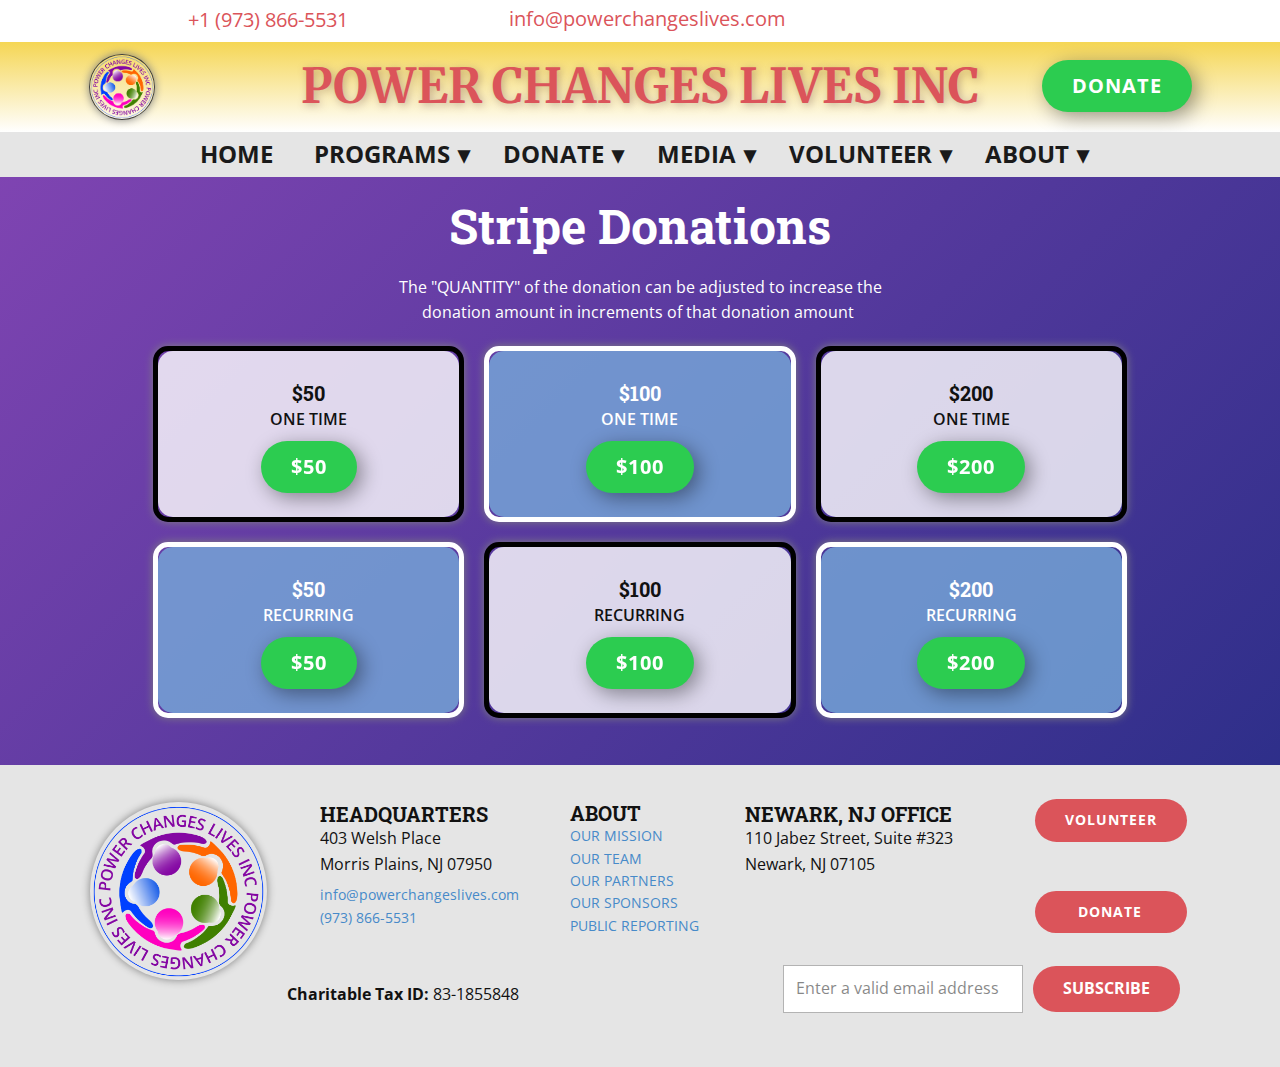
<file: stripe.html>
<!DOCTYPE html>
<html style="font-size: 16px;"><head>
    <meta name="viewport" content="width=device-width, initial-scale=1.0">
    <meta charset="utf-8">
    <meta name="keywords" content="">
    <meta name="description" content="">
    <title>stripe</title>
    <link rel="stylesheet" href="nicepage.css" media="screen">
<link rel="stylesheet" href="stripe.css" media="screen">
    <script class="u-script" type="text/javascript" src="jquery.js" defer=""></script>
    <script class="u-script" type="text/javascript" src="nicepage.js" defer=""></script>
    <meta name="generator" content="Nicepage 4.13.4, nicepage.com">
    <link rel="icon" href="images/favicon.png">
    <link id="u-theme-google-font" rel="stylesheet" href="https://fonts.googleapis.com/css?family=Roboto+Slab:100,200,300,400,500,600,700,800,900|Open+Sans:300,300i,400,400i,500,500i,600,600i,700,700i,800,800i">
    <link id="u-page-google-font" rel="stylesheet" href="https://fonts.googleapis.com/css?family=Merriweather:300,300i,400,400i,700,700i,900,900i">
    
    
    <script type="application/ld+json">{
		"@context": "http://schema.org",
		"@type": "Organization",
		"name": "POWER",
		"logo": "images/POWERLOGO10292021.png",
		"sameAs": [
				"https://facebook.com/name",
				"https://twitter.com/name",
				"https://instagram.com/name",
				"https://www.facebook.com/POWERCHANGESLIVES/",
				"https://twitter.com/powercl",
				"https://www.instagram.com/powerchangeslives/",
				"https://www.youtube.com/channel/UC1kcBxXLA1h9ndXd5mZC5xg"
		]
}</script>
    <meta name="theme-color" content="#478ac9">
    <meta name="twitter:site" content="@">
    <meta name="twitter:card" content="summary_large_image">
    <meta name="twitter:title" content="stripe">
    <meta name="twitter:description" content="POWER">
    <meta property="og:title" content="stripe">
    <meta property="og:description" content="">
    <meta property="og:type" content="website">
<!-- Meta Pixel Code -->
<script>
!function(f,b,e,v,n,t,s)
{if(f.fbq)return;n=f.fbq=function(){n.callMethod?
n.callMethod.apply(n,arguments):n.queue.push(arguments)};
if(!f._fbq)f._fbq=n;n.push=n;n.loaded=!0;n.version='2.0';
n.queue=[];t=b.createElement(e);t.async=!0;
t.src=v;s=b.getElementsByTagName(e)[0];
s.parentNode.insertBefore(t,s)}(window, document,'script',
'https://connect.facebook.net/en_US/fbevents.js');
fbq('init', '3208985429349750');
fbq('track', 'PageView');
</script>
<noscript><img height="1" width="1" style="display:none"
src="https://www.facebook.com/tr?id=3208985429349750&ev=PageView&noscript=1"
/></noscript>
<!-- End Meta Pixel Code -->

  </head>
  <body class="u-body u-xl-mode">
<header id="sec-cc82" class=" u-clearfix u-header u-section-row-container">
<div class="u-section-rows">
<div id="sec-b03b" class="u-align-center-xs u-hidden-md u-hidden-sm u-hidden-xs u-section-row u-sticky u-sticky-553f u-white u-section-row-1">
<div class="u-clearfix u-sheet u-sheet-1">
<div class="u-social-icons u-spacing-10 u-social-icons-1"><a class="u-social-url" title="facebook" href="https://facebook.com/name" target="_blank" rel="noopener"> </a> <a class="u-social-url" title="twitter" href="https://twitter.com/name" target="_blank" rel="noopener"> </a> <a class="u-social-url" title="instagram" href="https://instagram.com/name" target="_blank" rel="noopener"> </a></div>
<a class="u-active-none u-btn u-btn-rectangle u-button-style u-hover-none u-none u-radius-0 u-text-palette-2-base u-btn-1" href="#"><span class="u-icon"><img /></span> +1 (973) 866-5531 </a> <a class="u-active-none u-btn u-btn-rectangle u-button-style u-hover-none u-none u-radius-0 u-text-palette-2-base u-btn-2" href="mailto:info@site.com"><span class="u-icon u-text-palette-2-base u-icon-5"><img /></span>   info@powerchangeslives.com </a></div>
</div>
<div id="sec-71fa" class="u-align-center-xs u-gradient u-section-row u-sticky u-sticky-e2a9 u-section-row-2">
<div class="u-clearfix u-sheet u-valign-middle-sm u-valign-middle-xs u-sheet-2"><a class="u-border-1 u-border-grey-75 u-image u-image-circle u-logo u-image-1" title="HOME PAGE" href="#" data-image-width="1345" data-image-height="1352"> <img class="u-logo-image u-logo-image-1" src="images/POWERLOGO10292021.png" data-image-width="80" /> </a> <a class="u-border-none u-btn u-btn-round u-button-style u-hover-palette-4-dark-1 u-palette-4-base u-radius-50 u-btn-3" href="donate.html" data-page-id="277714418">DONATE</a>
<h1 class="u-custom-font u-font-merriweather u-hidden-md u-hidden-sm u-hidden-xs u-text u-text-default u-text-palette-2-base u-text-1">POWER CHANGES LIVES INC</h1>
</div>
</div>
<div id="sec-13b1" class="u-grey-10 u-section-row u-sticky u-section-row-3">
<div class="u-clearfix u-sheet u-sheet-3"><nav class="u-dropdown-icon u-menu u-menu-dropdown u-offcanvas u-menu-1" data-responsive-from="MD">
<div class="menu-collapse" style="font-size: 1.5rem; letter-spacing: 0px; font-weight: bold; text-transform: uppercase;"><a class="u-button-style u-custom-active-border-color u-custom-border-color u-custom-borders u-custom-hover-border-color u-custom-left-right-menu-spacing u-custom-text-active-color u-custom-text-color u-custom-text-decoration u-custom-text-hover-color u-custom-top-bottom-menu-spacing u-nav-link" href="#"> </a></div>
<div class="u-custom-menu u-nav-container">
<ul class="u-nav u-spacing-35 u-unstyled u-nav-1">
<li class="u-nav-item"><a class="u-border-1 u-border-active-palette-1-base u-border-hover-palette-1-base u-border-no-left u-border-no-right u-border-no-top u-button-style u-nav-link u-text-active-palette-2-base u-text-grey-90 u-text-hover-grey-90" style="padding: 10px 0px;" href="https://www.powerchangeslives.com">HOME</a></li>
<li class="u-nav-item"><a class="u-border-1 u-border-active-palette-1-base u-border-hover-palette-1-base u-border-no-left u-border-no-right u-border-no-top u-button-style u-nav-link u-text-active-palette-2-base u-text-grey-90 u-text-hover-grey-90" style="padding: 10px 0px;">PROGRAMS</a>
<div class="u-nav-popup">
<ul class="u-h-spacing-20 u-nav u-unstyled u-v-spacing-10 u-nav-2">
<li class="u-nav-item"><a class="u-button-style u-nav-link u-white" href="https://www.welcome.powerchangeslives.com/education">EDUCATION</a></li>
<li class="u-nav-item"><a class="u-button-style u-nav-link u-white" href="https://www.welcome.powerchangeslives.com/health">HEALTH</a></li>
<li class="u-nav-item"><a class="u-button-style u-nav-link u-white" href="https://www.welcome.powerchangeslives.com/iplay">iPlay®</a></li>
<li class="u-nav-item"><a class="u-button-style u-nav-link u-white" href="https://www.lavalovenj.com">LavaLove®</a></li>
<li class="u-nav-item"><a class="u-button-style u-nav-link u-white" href="https://www.operationholiday.net">Operation Holiday®</a></li>
<li class="u-nav-item"><a class="u-button-style u-nav-link u-white" href="https://www.powerkitchensnj.com">POWER Kitchens®</a></li>
<li class="u-nav-item"><a class="u-button-style u-nav-link u-white" href="https://www.welcome.powerchangeslives.com/projectfeed">Project F.E.E.D.®</a></li>
<li class="u-nav-item"><a class="u-button-style u-nav-link u-white" href="https://www.welcome.powerchangeslives.com/aging">Senior Connect®</a></li>
<li class="u-nav-item"><a class="u-button-style u-nav-link u-white" href="https://www.welcome.powerchangeslives.com/social-justice">The Crimson Project®</a></li>
</ul>
</div>
</li>
<li class="u-nav-item"><a class="u-border-1 u-border-active-palette-1-base u-border-hover-palette-1-base u-border-no-left u-border-no-right u-border-no-top u-button-style u-nav-link u-text-active-palette-2-base u-text-grey-90 u-text-hover-grey-90" style="padding: 10px 0px;" href="donate.html">DONATE</a>
<div class="u-nav-popup">
<ul class="u-h-spacing-20 u-nav u-unstyled u-v-spacing-10 u-nav-3">
<li class="u-nav-item"><a class="u-button-style u-nav-link u-white" href="donate.html">DONATE ONLINE</a></li>
<li class="u-nav-item"><a class="u-button-style u-file-link u-nav-link u-white" href="files/LavaLoveDonationsList11012021.pdf" target="_blank" rel="noopener">DONATE PRODUCTS</a></li>
<li class="u-nav-item"><a class="u-button-style u-nav-link u-white" href="https://www.lavalovenj.com/diy" target="_blank" rel="noopener">DIY HYGIENE KITS</a></li>
</ul>
</div>
</li>
<li class="u-nav-item"><a class="u-border-1 u-border-active-palette-1-base u-border-hover-palette-1-base u-border-no-left u-border-no-right u-border-no-top u-button-style u-nav-link u-text-active-palette-2-base u-text-grey-90 u-text-hover-grey-90" style="padding: 10px 0px;" href="https://www.welcome.powerchangeslives.com/media">MEDIA</a>
<div class="u-nav-popup">
<ul class="u-h-spacing-20 u-nav u-unstyled u-v-spacing-10 u-nav-4">
<li class="u-nav-item"><a class="u-button-style u-nav-link u-white" href="https://www.welcome.powerchangeslives.com/media">PRESS RELEASES</a></li>
<li class="u-nav-item"><a class="u-button-style u-nav-link u-white" href="https://www.welcome.powerchangeslives.com/media">IN THE NEWS</a></li>
<li class="u-nav-item"><a class="u-button-style u-nav-link u-white" href="https://www.welcome.powerchangeslives.com/get-social">SOCIAL MEDIA</a>
<div class="u-nav-popup">
<ul class="u-h-spacing-20 u-nav u-unstyled u-v-spacing-10 u-nav-5">
<li class="u-nav-item"><a class="u-button-style u-nav-link u-white" href="https://www.facebook.com/POWERCHANGESLIVES/" target="_blank" rel="noopener">FACEBOOK</a></li>
<li class="u-nav-item"><a class="u-button-style u-nav-link u-white" href="https://www.instagram.com/powerchangeslives" target="_blank" rel="noopener">INSTAGRAM</a></li>
<li class="u-nav-item"><a class="u-button-style u-nav-link u-white" href="https://twitter.com/powerliving" target="_blank" rel="noopener">TWITTER</a></li>
<li class="u-nav-item"><a class="u-button-style u-nav-link u-white" href="https://www.youtube.com/channel/UC1kcBxXLA1h9ndXd5mZC5xg" target="_blank" rel="noopener">YOUTUBE</a></li>
</ul>
</div>
</li>
</ul>
</div>
</li>
<li class="u-nav-item"><a class="u-border-1 u-border-active-palette-1-base u-border-hover-palette-1-base u-border-no-left u-border-no-right u-border-no-top u-button-style u-nav-link u-text-active-palette-2-base u-text-grey-90 u-text-hover-grey-90" style="padding: 10px 0px;" href="https://www.welcome.powerchangeslives.com/volunteer">VOLUNTEER</a>
<div class="u-nav-popup">
<ul class="u-h-spacing-20 u-nav u-unstyled u-v-spacing-10 u-nav-6">
<li class="u-nav-item"><a class="u-button-style u-nav-link u-white" href="information.html">INFORMATION</a></li>
<li class="u-nav-item"><a class="u-button-style u-file-link u-nav-link u-white" href="files/LAVALOVE-LavaLoveOpenPositions11112021.pdf" target="_blank" rel="noopener">OPPORTUNITIES</a></li>
<li class="u-nav-item"><a class="u-button-style u-nav-link u-white" href="https://tinyurl.com/LavaLoveVolunteer" target="_blank" rel="noopener">APPLY</a></li>
</ul>
</div>
</li>
<li class="u-nav-item"><a class="u-border-1 u-border-active-palette-1-base u-border-hover-palette-1-base u-border-no-left u-border-no-right u-border-no-top u-button-style u-nav-link u-text-active-palette-2-base u-text-grey-90 u-text-hover-grey-90" style="padding: 10px 0px;" href="https://www.welcome.powerchangeslives.com/about-us">ABOUT</a>
<div class="u-nav-popup">
<ul class="u-h-spacing-20 u-nav u-unstyled u-v-spacing-10 u-nav-7">
<li class="u-nav-item"><a class="u-button-style u-nav-link u-white" href="about.html">ABOUT POWER</a></li>
<li class="u-nav-item"><a class="u-button-style u-nav-link u-white" href="staff.html">POWER TEAM</a></li>
<li class="u-nav-item"><a class="u-button-style u-nav-link u-white" href="https://forms.gle/yBUiXtbeGoWKZxsz8" target="_blank" rel="noopener">CAREERS</a></li>
<li class="u-nav-item"><a class="u-button-style u-nav-link u-white" href="partners.html">PARTNERS AND SPONSORS</a></li>
<li class="u-nav-item"><a class="u-button-style u-nav-link u-white">PUBLIC REPORTING</a>
<div class="u-nav-popup">
<ul class="u-h-spacing-20 u-nav u-unstyled u-v-spacing-10 u-nav-8">
<li class="u-nav-item"><a class="u-button-style u-file-link u-nav-link u-white" href="files/POWERCHANGESLIVES-FORM9902019TAXRETURN.pdf" target="_blank" rel="noopener">IRS Form 990 (2019)</a></li>
<li class="u-nav-item"><a class="u-button-style u-file-link u-nav-link u-white" href="files/2020Form990.pdf" target="_blank" rel="noopener">IRS Form 990 (2020)</a></li>
</ul>
</div>
</li>
</ul>
</div>
</li>
</ul>
</div>
<div class="u-custom-menu u-nav-container-collapse">
<div class="u-black u-container-style u-inner-container-layout u-opacity u-opacity-95 u-sidenav">
<div class="u-inner-container-layout u-sidenav-overflow">
<div class="u-menu-close"> </div>
<ul class="u-align-center u-nav u-popupmenu-items u-unstyled u-nav-9">
<li class="u-nav-item"><a class="u-button-style u-nav-link" style="padding: 10px 0px;" href="https://www.powerchangeslives.com">HOME</a></li>
<li class="u-nav-item"><a class="u-button-style u-nav-link" style="padding: 10px 0px;">PROGRAMS</a>
<div class="u-nav-popup">
<ul class="u-h-spacing-20 u-nav u-unstyled u-v-spacing-10 u-nav-10">
<li class="u-nav-item"><a class="u-button-style u-nav-link" href="https://www.welcome.powerchangeslives.com/education">EDUCATION</a></li>
<li class="u-nav-item"><a class="u-button-style u-nav-link" href="https://www.welcome.powerchangeslives.com/health">HEALTH</a></li>
<li class="u-nav-item"><a class="u-button-style u-nav-link" href="https://www.welcome.powerchangeslives.com/iplay">iPlay®</a></li>
<li class="u-nav-item"><a class="u-button-style u-nav-link" href="https://www.lavalovenj.com">LavaLove®</a></li>
<li class="u-nav-item"><a class="u-button-style u-nav-link" href="https://www.operationholiday.net">Operation Holiday®</a></li>
<li class="u-nav-item"><a class="u-button-style u-nav-link" href="https://www.powerkitchensnj.com">POWER Kitchens®</a></li>
<li class="u-nav-item"><a class="u-button-style u-nav-link" href="https://www.welcome.powerchangeslives.com/projectfeed">Project F.E.E.D.®</a></li>
<li class="u-nav-item"><a class="u-button-style u-nav-link" href="https://www.welcome.powerchangeslives.com/aging">Senior Connect®</a></li>
<li class="u-nav-item"><a class="u-button-style u-nav-link" href="https://www.welcome.powerchangeslives.com/social-justice">The Crimson Project®</a></li>
</ul>
</div>
</li>
<li class="u-nav-item"><a class="u-button-style u-nav-link" style="padding: 10px 0px;" href="donate.html">DONATE</a>
<div class="u-nav-popup">
<ul class="u-h-spacing-20 u-nav u-unstyled u-v-spacing-10 u-nav-11">
<li class="u-nav-item"><a class="u-button-style u-nav-link" href="donate.html">DONATE ONLINE</a></li>
<li class="u-nav-item"><a class="u-button-style u-nav-link" href="files/LavaLoveDonationsList11012021.pdf" target="_blank" rel="noopener">DONATE PRODUCTS</a></li>
<li class="u-nav-item"><a class="u-button-style u-nav-link" href="https://www.lavalovenj.com/diy" target="_blank" rel="noopener">DIY HYGIENE KITS</a></li>
</ul>
</div>
</li>
<li class="u-nav-item"><a class="u-button-style u-nav-link" style="padding: 10px 0px;" href="https://www.welcome.powerchangeslives.com/media">MEDIA</a>
<div class="u-nav-popup">
<ul class="u-h-spacing-20 u-nav u-unstyled u-v-spacing-10 u-nav-12">
<li class="u-nav-item"><a class="u-button-style u-nav-link" href="https://www.welcome.powerchangeslives.com/media">PRESS RELEASES</a></li>
<li class="u-nav-item"><a class="u-button-style u-nav-link" href="https://www.welcome.powerchangeslives.com/media">IN THE NEWS</a></li>
<li class="u-nav-item"><a class="u-button-style u-nav-link" href="https://www.welcome.powerchangeslives.com/get-social">SOCIAL MEDIA</a>
<div class="u-nav-popup">
<ul class="u-h-spacing-20 u-nav u-unstyled u-v-spacing-10 u-nav-13">
<li class="u-nav-item"><a class="u-button-style u-nav-link" href="https://www.facebook.com/POWERCHANGESLIVES/" target="_blank" rel="noopener">FACEBOOK</a></li>
<li class="u-nav-item"><a class="u-button-style u-nav-link" href="https://www.instagram.com/powerchangeslives" target="_blank" rel="noopener">INSTAGRAM</a></li>
<li class="u-nav-item"><a class="u-button-style u-nav-link" href="https://twitter.com/powerliving" target="_blank" rel="noopener">TWITTER</a></li>
<li class="u-nav-item"><a class="u-button-style u-nav-link" href="https://www.youtube.com/channel/UC1kcBxXLA1h9ndXd5mZC5xg" target="_blank" rel="noopener">YOUTUBE</a></li>
</ul>
</div>
</li>
</ul>
</div>
</li>
<li class="u-nav-item"><a class="u-button-style u-nav-link" style="padding: 10px 0px;" href="https://www.welcome.powerchangeslives.com/volunteer">VOLUNTEER</a>
<div class="u-nav-popup">
<ul class="u-h-spacing-20 u-nav u-unstyled u-v-spacing-10 u-nav-14">
<li class="u-nav-item"><a class="u-button-style u-nav-link" href="information.html">INFORMATION</a></li>
<li class="u-nav-item"><a class="u-button-style u-nav-link" href="files/LAVALOVE-LavaLoveOpenPositions11112021.pdf" target="_blank" rel="noopener">OPPORTUNITIES</a></li>
<li class="u-nav-item"><a class="u-button-style u-nav-link" href="https://tinyurl.com/LavaLoveVolunteer" target="_blank" rel="noopener">APPLY</a></li>
</ul>
</div>
</li>
<li class="u-nav-item"><a class="u-button-style u-nav-link" style="padding: 10px 0px;" href="https://www.welcome.powerchangeslives.com/about-us">ABOUT</a>
<div class="u-nav-popup">
<ul class="u-h-spacing-20 u-nav u-unstyled u-v-spacing-10 u-nav-15">
<li class="u-nav-item"><a class="u-button-style u-nav-link" href="about.html">ABOUT POWER</a></li>
<li class="u-nav-item"><a class="u-button-style u-nav-link" href="staff.html">POWER TEAM</a></li>
<li class="u-nav-item"><a class="u-button-style u-nav-link" href="https://forms.gle/yBUiXtbeGoWKZxsz8" target="_blank" rel="noopener">CAREERS</a></li>
<li class="u-nav-item"><a class="u-button-style u-nav-link" href="partners.html">PARTNERS AND SPONSORS</a></li>
<li class="u-nav-item"><a class="u-button-style u-nav-link">PUBLIC REPORTING</a>
<div class="u-nav-popup">
<ul class="u-h-spacing-20 u-nav u-unstyled u-v-spacing-10 u-nav-16">
<li class="u-nav-item"><a class="u-button-style u-nav-link" href="files/POWERCHANGESLIVES-FORM9902019TAXRETURN.pdf" target="_blank" rel="noopener">IRS Form 990 (2019)</a></li>
<li class="u-nav-item"><a class="u-button-style u-nav-link" href="files/2020Form990.pdf" target="_blank" rel="noopener">IRS Form 990 (2020)</a></li>
</ul>
</div>
</li>
</ul>
</div>
</li>
</ul>
</div>
</div>
<div class="u-black u-menu-overlay u-opacity u-opacity-70"> </div>
</div>
</nav></div>
</div>
</div>
</header>
<section id="carousel_e936" class="u-align-center u-clearfix u-gradient u-section-1">
<div class="u-clearfix u-sheet u-sheet-1">
<h6 class="u-text u-text-body-alt-color u-text-1">Stripe Donations</h6>
<p class="u-text u-text-body-alt-color u-text-2">The "QUANTITY" of the donation can be adjusted to increase the donation amount in increments of that donation amount </p>
<div class="u-align-center u-list u-list-1">
<div class="u-repeater u-repeater-1">
<div class="u-align-center u-border-5 u-border-black u-container-style u-custom-item u-list-item u-opacity u-opacity-80 u-radius-15 u-repeater-item u-shape-round u-white u-list-item-1">
<div class="u-container-layout u-similar-container u-container-layout-1">
<h5 class="u-text u-text-3">$50</h5>
<p class="u-text u-text-4">ONE TIME</p>
<a class="u-border-none u-btn u-btn-round u-button-style u-hover-palette-4-dark-1 u-palette-4-dark-1 u-radius-50 u-btn-1" href="#" data-animation-name="pulse" data-animation-duration="5000" data-animation-delay="0" data-animation-direction=""> <span style="font-size: 1.25rem;">$50</span> <br /></a></div>
</div>
<div class="u-align-center u-border-5 u-border-white u-container-style u-custom-item u-list-item u-opacity u-opacity-80 u-palette-1-light-1 u-radius-15 u-repeater-item u-shape-round u-list-item-2">
<div class="u-container-layout u-similar-container u-container-layout-2">
<h5 class="u-text u-text-5">$100</h5>
<p class="u-text u-text-6">ONE TIME</p>
<a class="u-border-none u-btn u-btn-round u-button-style u-hover-palette-4-dark-1 u-palette-4-dark-1 u-radius-50 u-btn-2" href="#" data-animation-name="pulse" data-animation-duration="5000" data-animation-delay="0" data-animation-direction="">$100</a></div>
</div>
<div class="u-align-center u-border-5 u-border-black u-container-style u-custom-item u-list-item u-opacity u-opacity-80 u-radius-15 u-repeater-item u-shape-round u-white u-list-item-3">
<div class="u-container-layout u-similar-container u-container-layout-3">
<h5 class="u-text u-text-7">$200</h5>
<p class="u-text u-text-8">ONE TIME</p>
<a class="u-border-none u-btn u-btn-round u-button-style u-hover-palette-4-dark-1 u-palette-4-dark-1 u-radius-50 u-btn-3" href="#" data-animation-name="pulse" data-animation-duration="5000" data-animation-delay="0" data-animation-direction=""> $200</a></div>
</div>
<div class="u-align-center u-border-5 u-border-white u-container-style u-custom-item u-list-item u-opacity u-opacity-80 u-palette-1-light-1 u-radius-15 u-repeater-item u-shape-round u-list-item-4">
<div class="u-container-layout u-similar-container u-container-layout-4">
<h5 class="u-text u-text-9">$50</h5>
<p class="u-text u-text-10">RECURRING</p>
<a class="u-border-none u-btn u-btn-round u-button-style u-hover-palette-4-dark-1 u-palette-4-dark-1 u-radius-50 u-btn-4" href="#" data-animation-name="pulse" data-animation-duration="5000" data-animation-delay="0" data-animation-direction="">$50</a></div>
</div>
<div class="u-align-center u-border-5 u-border-black u-container-style u-custom-item u-list-item u-opacity u-opacity-80 u-radius-15 u-repeater-item u-shape-round u-white u-list-item-5">
<div class="u-container-layout u-similar-container u-container-layout-5">
<h5 class="u-text u-text-11">$100</h5>
<p class="u-text u-text-12">RECURRING</p>
<a class="u-border-none u-btn u-btn-round u-button-style u-hover-palette-4-dark-1 u-palette-4-dark-1 u-radius-50 u-btn-5" href="#" data-animation-name="pulse" data-animation-duration="5000" data-animation-delay="0" data-animation-direction=""> $100</a></div>
</div>
<div class="u-align-center u-border-5 u-border-white u-container-style u-custom-item u-list-item u-opacity u-opacity-80 u-palette-1-light-1 u-radius-15 u-repeater-item u-shape-round u-list-item-6">
<div class="u-container-layout u-similar-container u-container-layout-6">
<h5 class="u-text u-text-13">$200</h5>
<p class="u-text u-text-14">RECURRING</p>
<a class="u-border-none u-btn u-btn-round u-button-style u-hover-palette-4-dark-1 u-palette-4-dark-1 u-radius-50 u-btn-6" href="#" data-animation-name="pulse" data-animation-duration="5000" data-animation-delay="0" data-animation-direction=""> $200</a></div>
</div>
</div>
</div>
</div>
</section>
<footer id="sec-ac87" class="u-align-center-xs u-clearfix u-footer u-grey-10 u-footer">
<div class="u-clearfix u-sheet u-sheet-1">
<div class="u-border-1 u-border-grey-dark-1 u-line u-line-horizontal u-line-1"> </div>
<!--position-->
<div class="u-position u-position-1" data-position=""><!--block-->
<div class="u-block">
<div class="u-block-container u-clearfix"><!--block_header-->
<h5 class="u-block-header u-text"><!--block_header_content--><strong> <a class="u-active-none u-border-none u-btn u-button-link u-button-style u-hover-none u-none u-text-body-color u-btn-1" href="#"> ABOUT</a></strong><!--/block_header_content--></h5>
<!--/block_header--><!--block_content-->
<div class="u-block-content u-text u-text-2"><!--block_content_content--> <a class="u-active-none u-border-none u-btn u-button-link u-button-style u-hover-none u-none u-text-palette-1-base u-btn-2" href="about.html" data-page-id="84591050"> OUR MISSION<br /></a> <a class="u-active-none u-border-none u-btn u-button-link u-button-style u-hover-none u-none u-text-palette-1-base u-btn-3" href="staff.html" data-page-id="63298476">OUR TEAM</a> <br /><a class="u-active-none u-border-none u-btn u-button-link u-button-style u-hover-none u-none u-text-palette-1-base u-btn-4" href="partners.html" data-page-id="863611022">OUR PARTNERS</a> <br /><a class="u-active-none u-border-none u-btn u-button-link u-button-style u-hover-none u-none u-text-palette-1-base u-btn-5" href="partners.html" data-page-id="863611022">OUR SPONSORS</a> <br /><a class="u-active-none u-border-none u-btn u-button-link u-button-style u-hover-none u-none u-text-palette-1-base u-btn-6" href="about.html" data-page-id="84591050">PUBLIC REPORTING</a><!--/block_content_content--></div>
<!--/block_content--></div>
</div>
<!--/block--></div>
<!--/position-->
<div class="u-clearfix u-expanded-width u-gutter-0 u-layout-wrap u-layout-wrap-1">
<div class="u-gutter-0 u-layout">
<div class="u-layout-row">
<div class="u-align-left u-container-style u-layout-cell u-left-cell u-size-25 u-layout-cell-1">
<div class="u-container-layout u-container-layout-1">
<div class="u-border-1 u-border-grey-dark-1 u-hidden-xl u-line u-line-horizontal u-line-2"> </div>
<!--position-->
<div class="u-position u-position-2" data-position=""><!--block-->
<div class="u-block">
<div class="u-block-container u-clearfix"><!--block_header-->
<h5 class="u-align-center-xs u-block-header u-text"><!--block_header_content--><strong> HEADQUARTERS</strong><!--/block_header_content--></h5>
<!--/block_header--><!--block_content-->
<div class="u-align-center-xs u-block-content u-text"><!--block_content_content--> 403 Welsh Place<br />Morris Plains, NJ 07950<br /><!--/block_content_content--></div>
<!--/block_content--></div>
</div>
<!--/block--></div>
<!--/position--></div>
</div>
<div class="u-align-center-xs u-align-left-lg u-align-left-md u-align-left-sm u-align-left-xl u-container-style u-layout-cell u-size-35 u-layout-cell-2">
<div class="u-container-layout u-container-layout-2">
<div class="u-border-1 u-border-grey-dark-1 u-hidden-xl u-line u-line-horizontal u-line-3"> </div>
<!--position-->
<div class="u-position u-position-3" data-position=""><!--block-->
<div class="u-block">
<div class="u-block-container u-clearfix"><!--block_header-->
<h5 class="u-block-header u-text"><!--block_header_content--><strong> NEWARK, NJ OFFICE</strong><!--/block_header_content--></h5>
<!--/block_header--><!--block_content-->
<div class="u-block-content u-text"><!--block_content_content--> 110 Jabez Street, Suite #323<br />Newark, NJ 07105<!--/block_content_content--></div>
<!--/block_content--></div>
</div>
<!--/block--></div>
<!--/position--> <a class="u-border-none u-btn u-btn-round u-button-style u-hover-palette-3-base u-palette-2-base u-radius-50 u-btn-7" href="https://tinyurl.com/LavaLoveVolunteer" target="_blank" rel="noopener">VOLUNTEER</a></div>
</div>
</div>
</div>
</div>
<div class="u-clearfix u-expanded-width u-gutter-0 u-layout-wrap u-layout-wrap-2">
<div class="u-gutter-0 u-layout">
<div class="u-layout-row">
<div class="u-align-left u-container-style u-hidden-lg u-hidden-md u-hidden-sm u-hidden-xl u-layout-cell u-left-cell u-size-25 u-layout-cell-3">
<div class="u-container-layout u-container-layout-3"> </div>
</div>
<div class="u-align-center-xs u-align-left-lg u-align-left-md u-align-left-sm u-align-left-xl u-container-style u-layout-cell u-size-35 u-layout-cell-4">
<div class="u-container-layout u-container-layout-4"><!--position-->
<div class="u-position u-position-4" data-position=""><!--block-->
<div class="u-block">
<div class="u-block-container u-clearfix"><!--block_header-->
<h5 class="u-block-header u-text"><!--block_header_content--><!--/block_header_content--></h5>
<!--/block_header--><!--block_content-->
<div class="u-block-content u-text u-text-8"><!--block_content_content--> <a class="u-active-none u-border-none u-btn u-button-link u-button-style u-hover-none u-none u-text-palette-1-base u-btn-8" href="mailto:info@lavalovenj.com"> info@​powerchangeslives.com</a> <a class="u-active-none u-border-none u-btn u-button-link u-button-style u-hover-none u-none u-text-palette-1-base u-btn-9" href="tel:(973) 866-5531"> <br />(973) 866-5531 </a><!--/block_content_content--></div>
<!--/block_content--></div>
</div>
<!--/block--></div>
<!--/position--></div>
</div>
</div>
</div>
</div>
<a class="u-border-none u-btn u-btn-round u-button-style u-hover-palette-3-base u-palette-2-base u-radius-50 u-btn-10" href="donate.html" data-page-id="277714418">DONATE</a>
<div class="u-align-center-xs u-image u-image-circle u-image-1" data-image-width="1345" data-image-height="1352" data-href="https://powerchangeslives.com" data-target="_blank"> </div>
<div class="u-form u-form-1"><form class="u-clearfix u-form-horizontal u-form-spacing-10 u-inner-form" style="padding: 10px;" action="scripts/form-ac87-8.php" method="POST">
<div class="u-form-email u-form-group"><label class="u-form-control-hidden u-label" for="email-0aeb"></label> <input id="email-0aeb" class="u-border-1 u-border-grey-30 u-input u-input-rectangle u-white" name="email" required="" type="email" placeholder="Enter a valid email address" /></div>
<div class="u-align-center u-form-group u-form-submit"><a class="u-btn u-btn-round u-btn-submit u-button-style u-palette-2-base u-radius-50 u-btn-11" href="#">SUBSCRIBE</a> <input class="u-form-control-hidden" type="submit" value="submit" /></div>
<div class="u-form-send-message u-form-send-success">Thank you!</div>
<div class="u-form-send-error u-form-send-message">Unable to subscribe at this time. Please try again later.</div>
<input name="recaptchaResponse" type="hidden" value="" /></form></div>
<div class="u-social-icons u-spacing-10 u-social-icons-1"><a class="u-social-url" title="Facebook" href="https://www.facebook.com/POWERCHANGESLIVES/" target="_blank" rel="noopener"> </a> <a class="u-social-url" title="Twitter" href="https://twitter.com/powercl" target="_blank" rel="noopener"> </a> <a class="u-social-url" title="Instagram" href="https://www.instagram.com/powerchangeslives/" target="_blank" rel="noopener"> </a> <a class="u-social-url" title="YouTube" href="https://www.youtube.com/channel/UC1kcBxXLA1h9ndXd5mZC5xg" target="_blank" rel="noopener" data-type="YouTube"> </a></div>
<p class="u-text u-text-default u-text-9"><strong>Charitable Tax ID:</strong> 83-1855848</p>
</div>
</footer>
</body></html>
</file>
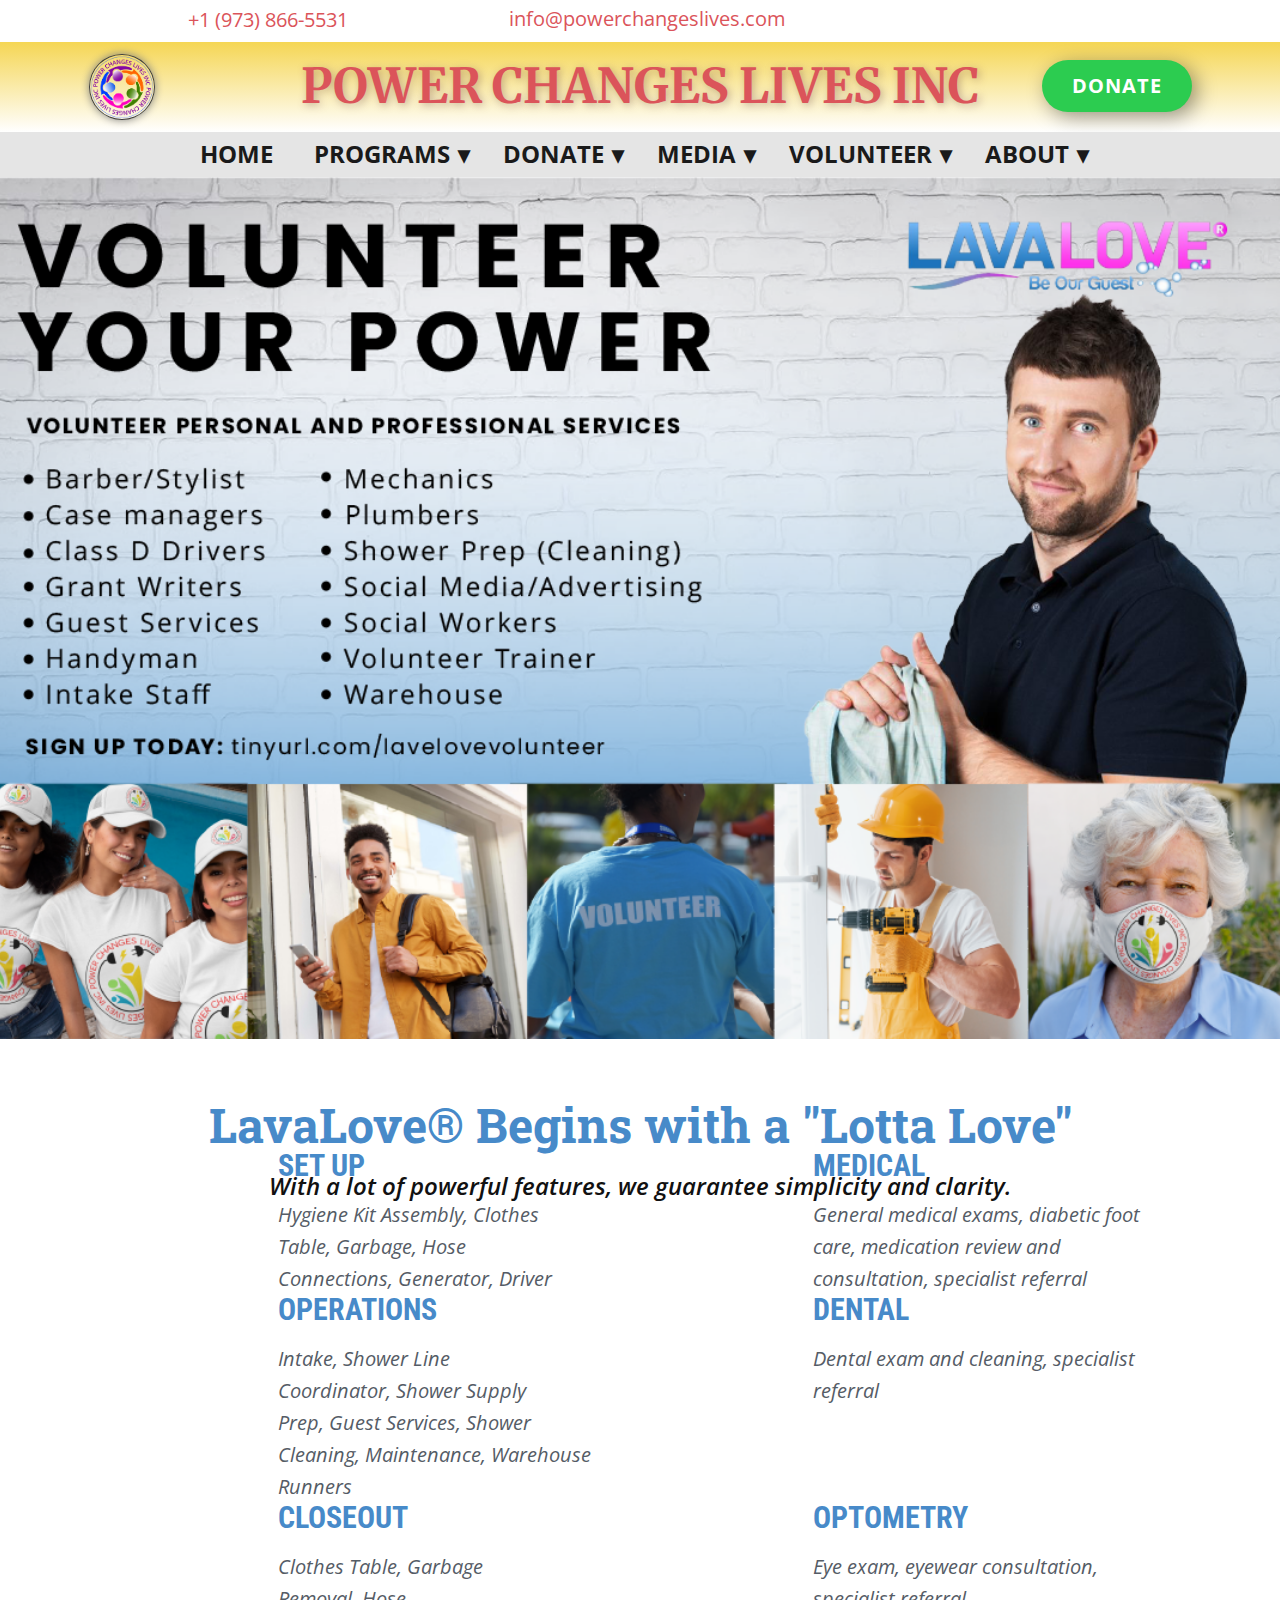
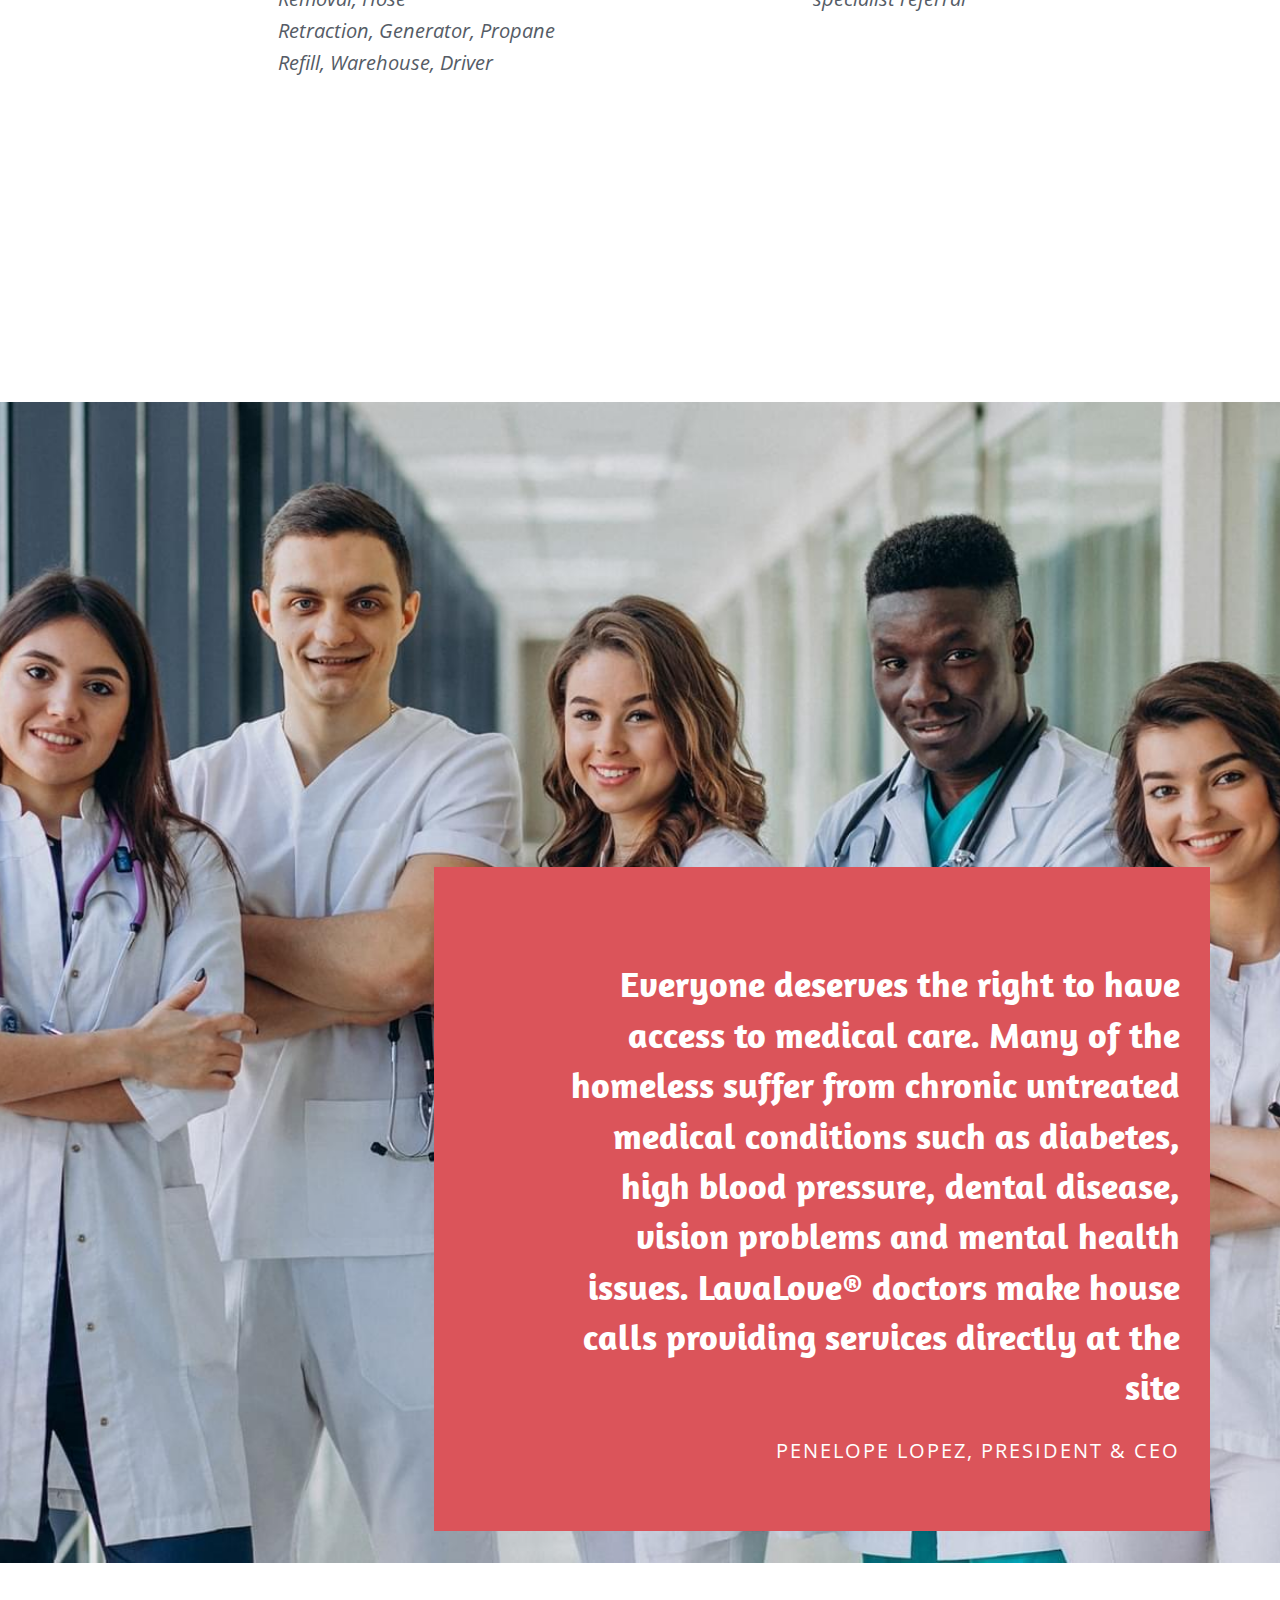
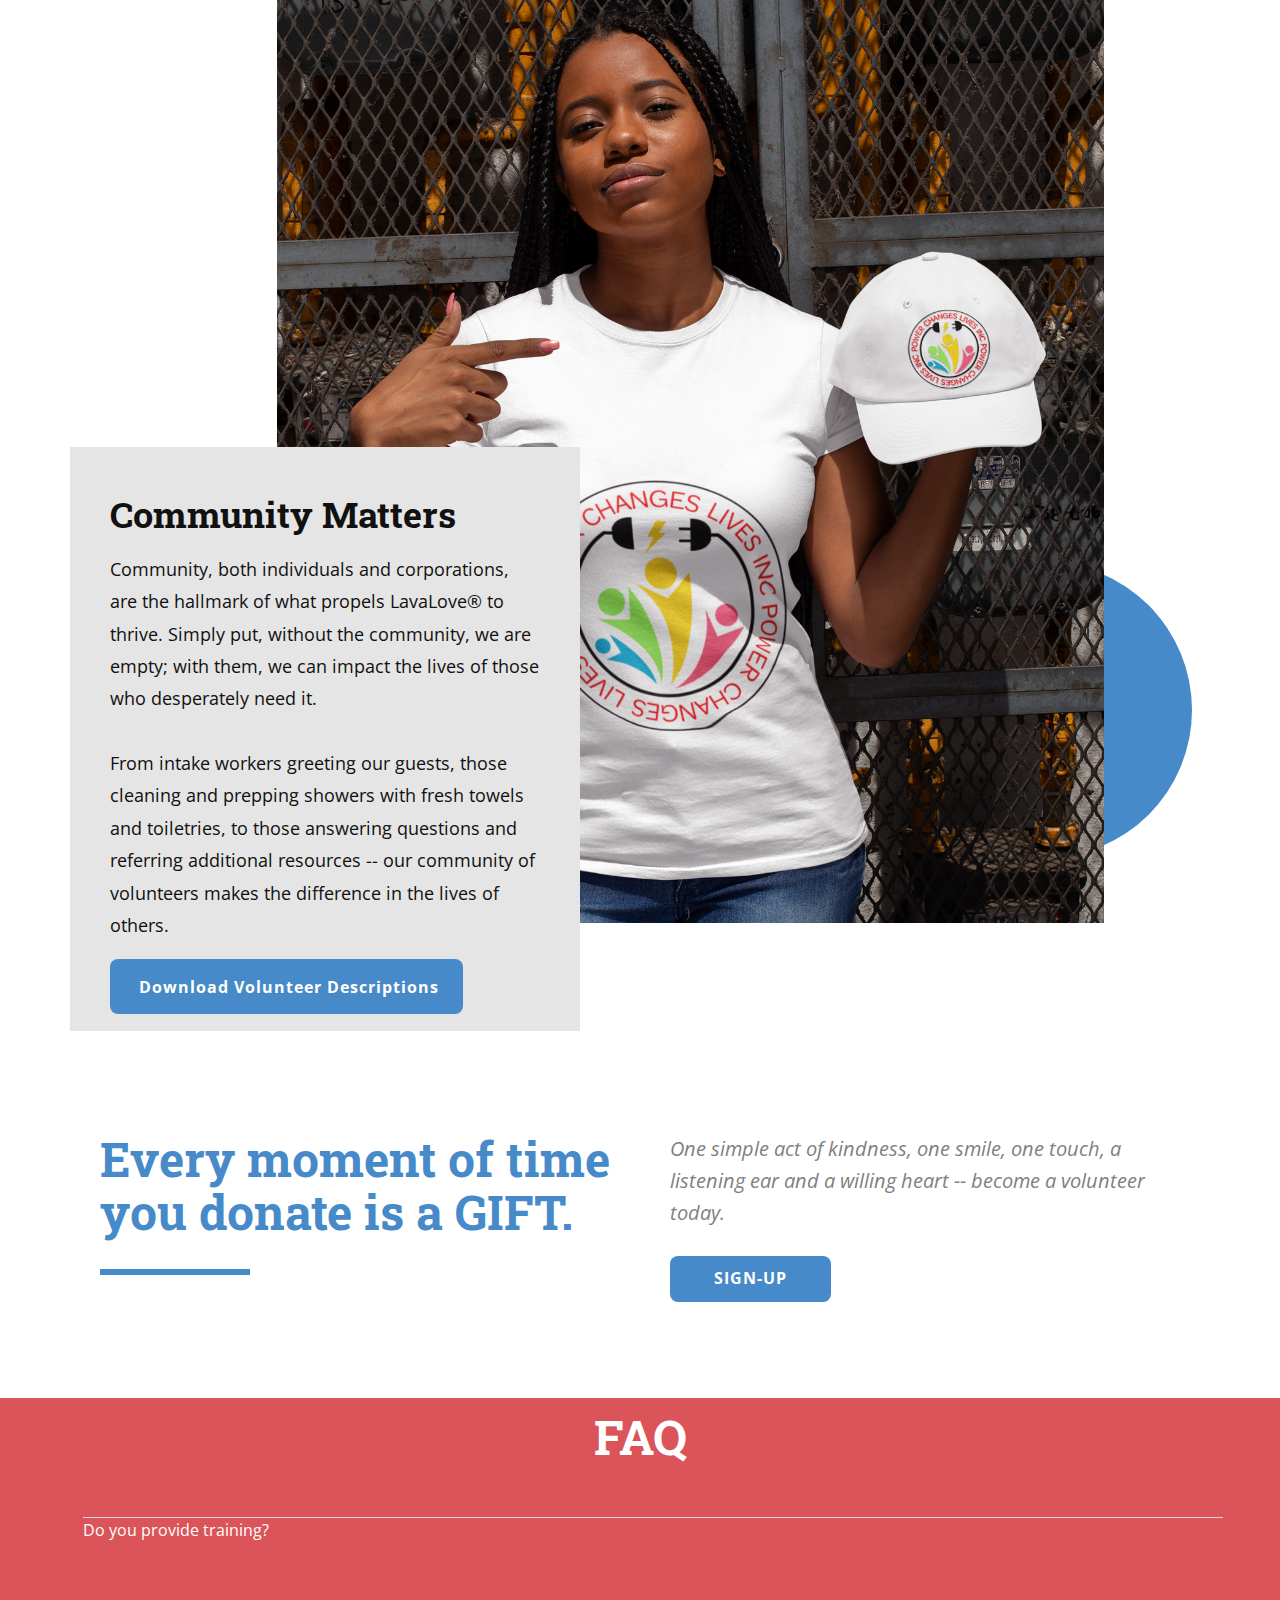
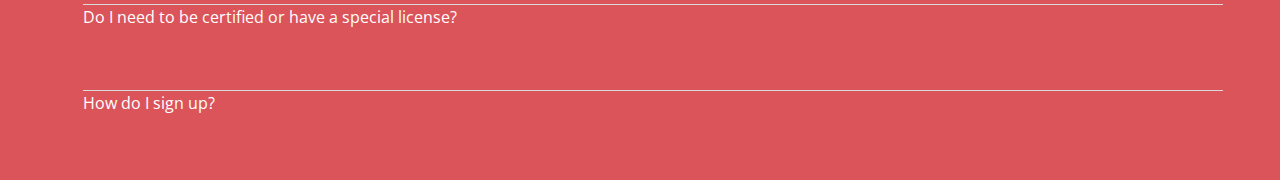
<file: volunteer.html>
<!DOCTYPE html>
<html style="font-size: 16px;"><head>
    <meta name="viewport" content="width=device-width, initial-scale=1.0">
    <meta charset="utf-8">
    <meta name="keywords" content="">
    <meta name="description" content="">
    <title>volunteer</title>
    <link rel="stylesheet" href="nicepage.css" media="screen">
<link rel="stylesheet" href="volunteer.css" media="screen">
    <script class="u-script" type="text/javascript" src="jquery.js" defer=""></script>
    <script class="u-script" type="text/javascript" src="nicepage.js" defer=""></script>
    <meta name="generator" content="Nicepage 4.13.4, nicepage.com">
    <link rel="icon" href="images/favicon.png">
    <link id="u-theme-google-font" rel="stylesheet" href="https://fonts.googleapis.com/css?family=Roboto+Slab:100,200,300,400,500,600,700,800,900|Open+Sans:300,300i,400,400i,500,500i,600,600i,700,700i,800,800i">
    <link id="u-page-google-font" rel="stylesheet" href="https://fonts.googleapis.com/css?family=Roboto+Condensed:300,300i,400,400i,700,700i|Merriweather:300,300i,400,400i,700,700i,900,900i|Amaranth:400,400i,700,700i">
    
    
    
    
    
    
    
    <script type="application/ld+json">{
		"@context": "http://schema.org",
		"@type": "Organization",
		"name": "POWER",
		"logo": "images/POWERLOGO10292021.png",
		"sameAs": [
				"https://facebook.com/name",
				"https://twitter.com/name",
				"https://instagram.com/name",
				"https://www.facebook.com/POWERCHANGESLIVES/",
				"https://twitter.com/powercl",
				"https://www.instagram.com/powerchangeslives/",
				"https://www.youtube.com/channel/UC1kcBxXLA1h9ndXd5mZC5xg"
		]
}</script>
    <meta name="theme-color" content="#478ac9">
    <meta name="twitter:site" content="@">
    <meta name="twitter:card" content="summary_large_image">
    <meta name="twitter:title" content="volunteer">
    <meta name="twitter:description" content="POWER">
    <meta property="og:title" content="volunteer">
    <meta property="og:description" content="">
    <meta property="og:type" content="website">
<!-- Meta Pixel Code -->
<script>
!function(f,b,e,v,n,t,s)
{if(f.fbq)return;n=f.fbq=function(){n.callMethod?
n.callMethod.apply(n,arguments):n.queue.push(arguments)};
if(!f._fbq)f._fbq=n;n.push=n;n.loaded=!0;n.version='2.0';
n.queue=[];t=b.createElement(e);t.async=!0;
t.src=v;s=b.getElementsByTagName(e)[0];
s.parentNode.insertBefore(t,s)}(window, document,'script',
'https://connect.facebook.net/en_US/fbevents.js');
fbq('init', '3208985429349750');
fbq('track', 'PageView');
</script>
<noscript><img height="1" width="1" style="display:none"
src="https://www.facebook.com/tr?id=3208985429349750&ev=PageView&noscript=1"
/></noscript>
<!-- End Meta Pixel Code -->

  </head>
  <body class="u-body u-xl-mode">
<header id="sec-cc82" class=" u-clearfix u-header u-section-row-container">
<div class="u-section-rows">
<div id="sec-b03b" class="u-align-center-xs u-hidden-md u-hidden-sm u-hidden-xs u-section-row u-sticky u-sticky-553f u-white u-section-row-1">
<div class="u-clearfix u-sheet u-sheet-1">
<div class="u-social-icons u-spacing-10 u-social-icons-1"><a class="u-social-url" title="facebook" href="https://facebook.com/name" target="_blank" rel="noopener"> </a> <a class="u-social-url" title="twitter" href="https://twitter.com/name" target="_blank" rel="noopener"> </a> <a class="u-social-url" title="instagram" href="https://instagram.com/name" target="_blank" rel="noopener"> </a></div>
<a class="u-active-none u-btn u-btn-rectangle u-button-style u-hover-none u-none u-radius-0 u-text-palette-2-base u-btn-1" href="#"><span class="u-icon"><img /></span> +1 (973) 866-5531 </a> <a class="u-active-none u-btn u-btn-rectangle u-button-style u-hover-none u-none u-radius-0 u-text-palette-2-base u-btn-2" href="mailto:info@site.com"><span class="u-icon u-text-palette-2-base u-icon-5"><img /></span>   info@powerchangeslives.com </a></div>
</div>
<div id="sec-71fa" class="u-align-center-xs u-gradient u-section-row u-sticky u-sticky-e2a9 u-section-row-2">
<div class="u-clearfix u-sheet u-valign-middle-sm u-valign-middle-xs u-sheet-2"><a class="u-border-1 u-border-grey-75 u-image u-image-circle u-logo u-image-1" title="HOME PAGE" href="#" data-image-width="1345" data-image-height="1352"> <img class="u-logo-image u-logo-image-1" src="images/POWERLOGO10292021.png" data-image-width="80" /> </a> <a class="u-border-none u-btn u-btn-round u-button-style u-hover-palette-4-dark-1 u-palette-4-base u-radius-50 u-btn-3" href="donate.html" data-page-id="277714418">DONATE</a>
<h1 class="u-custom-font u-font-merriweather u-hidden-md u-hidden-sm u-hidden-xs u-text u-text-default u-text-palette-2-base u-text-1">POWER CHANGES LIVES INC</h1>
</div>
</div>
<div id="sec-13b1" class="u-grey-10 u-section-row u-sticky u-section-row-3">
<div class="u-clearfix u-sheet u-sheet-3"><nav class="u-dropdown-icon u-menu u-menu-dropdown u-offcanvas u-menu-1" data-responsive-from="MD">
<div class="menu-collapse" style="font-size: 1.5rem; letter-spacing: 0px; font-weight: bold; text-transform: uppercase;"><a class="u-button-style u-custom-active-border-color u-custom-border-color u-custom-borders u-custom-hover-border-color u-custom-left-right-menu-spacing u-custom-text-active-color u-custom-text-color u-custom-text-decoration u-custom-text-hover-color u-custom-top-bottom-menu-spacing u-nav-link" href="#"> </a></div>
<div class="u-custom-menu u-nav-container">
<ul class="u-nav u-spacing-35 u-unstyled u-nav-1">
<li class="u-nav-item"><a class="u-border-1 u-border-active-palette-1-base u-border-hover-palette-1-base u-border-no-left u-border-no-right u-border-no-top u-button-style u-nav-link u-text-active-palette-2-base u-text-grey-90 u-text-hover-grey-90" style="padding: 10px 0px;" href="https://www.powerchangeslives.com">HOME</a></li>
<li class="u-nav-item"><a class="u-border-1 u-border-active-palette-1-base u-border-hover-palette-1-base u-border-no-left u-border-no-right u-border-no-top u-button-style u-nav-link u-text-active-palette-2-base u-text-grey-90 u-text-hover-grey-90" style="padding: 10px 0px;">PROGRAMS</a>
<div class="u-nav-popup">
<ul class="u-h-spacing-20 u-nav u-unstyled u-v-spacing-10 u-nav-2">
<li class="u-nav-item"><a class="u-button-style u-nav-link u-white" href="https://www.welcome.powerchangeslives.com/education">EDUCATION</a></li>
<li class="u-nav-item"><a class="u-button-style u-nav-link u-white" href="https://www.welcome.powerchangeslives.com/health">HEALTH</a></li>
<li class="u-nav-item"><a class="u-button-style u-nav-link u-white" href="https://www.welcome.powerchangeslives.com/iplay">iPlay®</a></li>
<li class="u-nav-item"><a class="u-button-style u-nav-link u-white" href="https://www.lavalovenj.com">LavaLove®</a></li>
<li class="u-nav-item"><a class="u-button-style u-nav-link u-white" href="https://www.operationholiday.net">Operation Holiday®</a></li>
<li class="u-nav-item"><a class="u-button-style u-nav-link u-white" href="https://www.powerkitchensnj.com">POWER Kitchens®</a></li>
<li class="u-nav-item"><a class="u-button-style u-nav-link u-white" href="https://www.welcome.powerchangeslives.com/projectfeed">Project F.E.E.D.®</a></li>
<li class="u-nav-item"><a class="u-button-style u-nav-link u-white" href="https://www.welcome.powerchangeslives.com/aging">Senior Connect®</a></li>
<li class="u-nav-item"><a class="u-button-style u-nav-link u-white" href="https://www.welcome.powerchangeslives.com/social-justice">The Crimson Project®</a></li>
</ul>
</div>
</li>
<li class="u-nav-item"><a class="u-border-1 u-border-active-palette-1-base u-border-hover-palette-1-base u-border-no-left u-border-no-right u-border-no-top u-button-style u-nav-link u-text-active-palette-2-base u-text-grey-90 u-text-hover-grey-90" style="padding: 10px 0px;" href="donate.html">DONATE</a>
<div class="u-nav-popup">
<ul class="u-h-spacing-20 u-nav u-unstyled u-v-spacing-10 u-nav-3">
<li class="u-nav-item"><a class="u-button-style u-nav-link u-white" href="donate.html">DONATE ONLINE</a></li>
<li class="u-nav-item"><a class="u-button-style u-file-link u-nav-link u-white" href="files/LavaLoveDonationsList11012021.pdf" target="_blank" rel="noopener">DONATE PRODUCTS</a></li>
<li class="u-nav-item"><a class="u-button-style u-nav-link u-white" href="https://www.lavalovenj.com/diy" target="_blank" rel="noopener">DIY HYGIENE KITS</a></li>
</ul>
</div>
</li>
<li class="u-nav-item"><a class="u-border-1 u-border-active-palette-1-base u-border-hover-palette-1-base u-border-no-left u-border-no-right u-border-no-top u-button-style u-nav-link u-text-active-palette-2-base u-text-grey-90 u-text-hover-grey-90" style="padding: 10px 0px;" href="https://www.welcome.powerchangeslives.com/media">MEDIA</a>
<div class="u-nav-popup">
<ul class="u-h-spacing-20 u-nav u-unstyled u-v-spacing-10 u-nav-4">
<li class="u-nav-item"><a class="u-button-style u-nav-link u-white" href="https://www.welcome.powerchangeslives.com/media">PRESS RELEASES</a></li>
<li class="u-nav-item"><a class="u-button-style u-nav-link u-white" href="https://www.welcome.powerchangeslives.com/media">IN THE NEWS</a></li>
<li class="u-nav-item"><a class="u-button-style u-nav-link u-white" href="https://www.welcome.powerchangeslives.com/get-social">SOCIAL MEDIA</a>
<div class="u-nav-popup">
<ul class="u-h-spacing-20 u-nav u-unstyled u-v-spacing-10 u-nav-5">
<li class="u-nav-item"><a class="u-button-style u-nav-link u-white" href="https://www.facebook.com/POWERCHANGESLIVES/" target="_blank" rel="noopener">FACEBOOK</a></li>
<li class="u-nav-item"><a class="u-button-style u-nav-link u-white" href="https://www.instagram.com/powerchangeslives" target="_blank" rel="noopener">INSTAGRAM</a></li>
<li class="u-nav-item"><a class="u-button-style u-nav-link u-white" href="https://twitter.com/powerliving" target="_blank" rel="noopener">TWITTER</a></li>
<li class="u-nav-item"><a class="u-button-style u-nav-link u-white" href="https://www.youtube.com/channel/UC1kcBxXLA1h9ndXd5mZC5xg" target="_blank" rel="noopener">YOUTUBE</a></li>
</ul>
</div>
</li>
</ul>
</div>
</li>
<li class="u-nav-item"><a class="u-border-1 u-border-active-palette-1-base u-border-hover-palette-1-base u-border-no-left u-border-no-right u-border-no-top u-button-style u-nav-link u-text-active-palette-2-base u-text-grey-90 u-text-hover-grey-90" style="padding: 10px 0px;" href="https://www.welcome.powerchangeslives.com/volunteer">VOLUNTEER</a>
<div class="u-nav-popup">
<ul class="u-h-spacing-20 u-nav u-unstyled u-v-spacing-10 u-nav-6">
<li class="u-nav-item"><a class="u-button-style u-nav-link u-white" href="information.html">INFORMATION</a></li>
<li class="u-nav-item"><a class="u-button-style u-file-link u-nav-link u-white" href="files/LAVALOVE-LavaLoveOpenPositions11112021.pdf" target="_blank" rel="noopener">OPPORTUNITIES</a></li>
<li class="u-nav-item"><a class="u-button-style u-nav-link u-white" href="https://tinyurl.com/LavaLoveVolunteer" target="_blank" rel="noopener">APPLY</a></li>
</ul>
</div>
</li>
<li class="u-nav-item"><a class="u-border-1 u-border-active-palette-1-base u-border-hover-palette-1-base u-border-no-left u-border-no-right u-border-no-top u-button-style u-nav-link u-text-active-palette-2-base u-text-grey-90 u-text-hover-grey-90" style="padding: 10px 0px;" href="https://www.welcome.powerchangeslives.com/about-us">ABOUT</a>
<div class="u-nav-popup">
<ul class="u-h-spacing-20 u-nav u-unstyled u-v-spacing-10 u-nav-7">
<li class="u-nav-item"><a class="u-button-style u-nav-link u-white" href="about.html">ABOUT POWER</a></li>
<li class="u-nav-item"><a class="u-button-style u-nav-link u-white" href="staff.html">POWER TEAM</a></li>
<li class="u-nav-item"><a class="u-button-style u-nav-link u-white" href="https://forms.gle/yBUiXtbeGoWKZxsz8" target="_blank" rel="noopener">CAREERS</a></li>
<li class="u-nav-item"><a class="u-button-style u-nav-link u-white" href="partners.html">PARTNERS AND SPONSORS</a></li>
<li class="u-nav-item"><a class="u-button-style u-nav-link u-white">PUBLIC REPORTING</a>
<div class="u-nav-popup">
<ul class="u-h-spacing-20 u-nav u-unstyled u-v-spacing-10 u-nav-8">
<li class="u-nav-item"><a class="u-button-style u-file-link u-nav-link u-white" href="files/POWERCHANGESLIVES-FORM9902019TAXRETURN.pdf" target="_blank" rel="noopener">IRS Form 990 (2019)</a></li>
<li class="u-nav-item"><a class="u-button-style u-file-link u-nav-link u-white" href="files/2020Form990.pdf" target="_blank" rel="noopener">IRS Form 990 (2020)</a></li>
</ul>
</div>
</li>
</ul>
</div>
</li>
</ul>
</div>
<div class="u-custom-menu u-nav-container-collapse">
<div class="u-black u-container-style u-inner-container-layout u-opacity u-opacity-95 u-sidenav">
<div class="u-inner-container-layout u-sidenav-overflow">
<div class="u-menu-close"> </div>
<ul class="u-align-center u-nav u-popupmenu-items u-unstyled u-nav-9">
<li class="u-nav-item"><a class="u-button-style u-nav-link" style="padding: 10px 0px;" href="https://www.powerchangeslives.com">HOME</a></li>
<li class="u-nav-item"><a class="u-button-style u-nav-link" style="padding: 10px 0px;">PROGRAMS</a>
<div class="u-nav-popup">
<ul class="u-h-spacing-20 u-nav u-unstyled u-v-spacing-10 u-nav-10">
<li class="u-nav-item"><a class="u-button-style u-nav-link" href="https://www.welcome.powerchangeslives.com/education">EDUCATION</a></li>
<li class="u-nav-item"><a class="u-button-style u-nav-link" href="https://www.welcome.powerchangeslives.com/health">HEALTH</a></li>
<li class="u-nav-item"><a class="u-button-style u-nav-link" href="https://www.welcome.powerchangeslives.com/iplay">iPlay®</a></li>
<li class="u-nav-item"><a class="u-button-style u-nav-link" href="https://www.lavalovenj.com">LavaLove®</a></li>
<li class="u-nav-item"><a class="u-button-style u-nav-link" href="https://www.operationholiday.net">Operation Holiday®</a></li>
<li class="u-nav-item"><a class="u-button-style u-nav-link" href="https://www.powerkitchensnj.com">POWER Kitchens®</a></li>
<li class="u-nav-item"><a class="u-button-style u-nav-link" href="https://www.welcome.powerchangeslives.com/projectfeed">Project F.E.E.D.®</a></li>
<li class="u-nav-item"><a class="u-button-style u-nav-link" href="https://www.welcome.powerchangeslives.com/aging">Senior Connect®</a></li>
<li class="u-nav-item"><a class="u-button-style u-nav-link" href="https://www.welcome.powerchangeslives.com/social-justice">The Crimson Project®</a></li>
</ul>
</div>
</li>
<li class="u-nav-item"><a class="u-button-style u-nav-link" style="padding: 10px 0px;" href="donate.html">DONATE</a>
<div class="u-nav-popup">
<ul class="u-h-spacing-20 u-nav u-unstyled u-v-spacing-10 u-nav-11">
<li class="u-nav-item"><a class="u-button-style u-nav-link" href="donate.html">DONATE ONLINE</a></li>
<li class="u-nav-item"><a class="u-button-style u-nav-link" href="files/LavaLoveDonationsList11012021.pdf" target="_blank" rel="noopener">DONATE PRODUCTS</a></li>
<li class="u-nav-item"><a class="u-button-style u-nav-link" href="https://www.lavalovenj.com/diy" target="_blank" rel="noopener">DIY HYGIENE KITS</a></li>
</ul>
</div>
</li>
<li class="u-nav-item"><a class="u-button-style u-nav-link" style="padding: 10px 0px;" href="https://www.welcome.powerchangeslives.com/media">MEDIA</a>
<div class="u-nav-popup">
<ul class="u-h-spacing-20 u-nav u-unstyled u-v-spacing-10 u-nav-12">
<li class="u-nav-item"><a class="u-button-style u-nav-link" href="https://www.welcome.powerchangeslives.com/media">PRESS RELEASES</a></li>
<li class="u-nav-item"><a class="u-button-style u-nav-link" href="https://www.welcome.powerchangeslives.com/media">IN THE NEWS</a></li>
<li class="u-nav-item"><a class="u-button-style u-nav-link" href="https://www.welcome.powerchangeslives.com/get-social">SOCIAL MEDIA</a>
<div class="u-nav-popup">
<ul class="u-h-spacing-20 u-nav u-unstyled u-v-spacing-10 u-nav-13">
<li class="u-nav-item"><a class="u-button-style u-nav-link" href="https://www.facebook.com/POWERCHANGESLIVES/" target="_blank" rel="noopener">FACEBOOK</a></li>
<li class="u-nav-item"><a class="u-button-style u-nav-link" href="https://www.instagram.com/powerchangeslives" target="_blank" rel="noopener">INSTAGRAM</a></li>
<li class="u-nav-item"><a class="u-button-style u-nav-link" href="https://twitter.com/powerliving" target="_blank" rel="noopener">TWITTER</a></li>
<li class="u-nav-item"><a class="u-button-style u-nav-link" href="https://www.youtube.com/channel/UC1kcBxXLA1h9ndXd5mZC5xg" target="_blank" rel="noopener">YOUTUBE</a></li>
</ul>
</div>
</li>
</ul>
</div>
</li>
<li class="u-nav-item"><a class="u-button-style u-nav-link" style="padding: 10px 0px;" href="https://www.welcome.powerchangeslives.com/volunteer">VOLUNTEER</a>
<div class="u-nav-popup">
<ul class="u-h-spacing-20 u-nav u-unstyled u-v-spacing-10 u-nav-14">
<li class="u-nav-item"><a class="u-button-style u-nav-link" href="information.html">INFORMATION</a></li>
<li class="u-nav-item"><a class="u-button-style u-nav-link" href="files/LAVALOVE-LavaLoveOpenPositions11112021.pdf" target="_blank" rel="noopener">OPPORTUNITIES</a></li>
<li class="u-nav-item"><a class="u-button-style u-nav-link" href="https://tinyurl.com/LavaLoveVolunteer" target="_blank" rel="noopener">APPLY</a></li>
</ul>
</div>
</li>
<li class="u-nav-item"><a class="u-button-style u-nav-link" style="padding: 10px 0px;" href="https://www.welcome.powerchangeslives.com/about-us">ABOUT</a>
<div class="u-nav-popup">
<ul class="u-h-spacing-20 u-nav u-unstyled u-v-spacing-10 u-nav-15">
<li class="u-nav-item"><a class="u-button-style u-nav-link" href="about.html">ABOUT POWER</a></li>
<li class="u-nav-item"><a class="u-button-style u-nav-link" href="staff.html">POWER TEAM</a></li>
<li class="u-nav-item"><a class="u-button-style u-nav-link" href="https://forms.gle/yBUiXtbeGoWKZxsz8" target="_blank" rel="noopener">CAREERS</a></li>
<li class="u-nav-item"><a class="u-button-style u-nav-link" href="partners.html">PARTNERS AND SPONSORS</a></li>
<li class="u-nav-item"><a class="u-button-style u-nav-link">PUBLIC REPORTING</a>
<div class="u-nav-popup">
<ul class="u-h-spacing-20 u-nav u-unstyled u-v-spacing-10 u-nav-16">
<li class="u-nav-item"><a class="u-button-style u-nav-link" href="files/POWERCHANGESLIVES-FORM9902019TAXRETURN.pdf" target="_blank" rel="noopener">IRS Form 990 (2019)</a></li>
<li class="u-nav-item"><a class="u-button-style u-nav-link" href="files/2020Form990.pdf" target="_blank" rel="noopener">IRS Form 990 (2020)</a></li>
</ul>
</div>
</li>
</ul>
</div>
</li>
</ul>
</div>
</div>
<div class="u-black u-menu-overlay u-opacity u-opacity-70"> </div>
</div>
</nav></div>
</div>
</div>
</header>
<section id="sec-dedf" class="u-clearfix u-grey-10 u-section-1">
<div class="u-clearfix u-sheet u-sheet-1"><img class="u-absolute-hcenter u-expanded-height u-image u-image-1" src="images/Final_Volunteer1.png" data-image-width="1077" data-image-height="720" /></div>
</section>
<section id="sec-1960" class="u-align-center-lg u-align-center-md u-align-center-sm u-align-center-xl u-align-left-xs u-clearfix u-section-2">
<div class="u-clearfix u-sheet u-sheet-1">
<h2 class="u-align-center-lg u-align-center-md u-align-center-sm u-align-center-xl u-text u-text-default u-text-palette-1-base u-text-1">LavaLove® Begins with a "Lotta Love"</h2>
<p class="u-align-center-lg u-align-center-md u-align-center-sm u-align-center-xl u-text u-text-2">With a lot of powerful features, we guarantee simplicity and clarity.</p>
<div class="u-list u-list-1">
<div class="u-repeater u-repeater-1">
<div class="u-container-style u-list-item u-repeater-item">
<div class="u-container-layout u-similar-container u-container-layout-1">
<h5 class="u-custom-font u-font-roboto-condensed u-text u-text-palette-1-base u-text-3"><strong> SET UP</strong></h5>
<p class="u-align-left u-text u-text-palette-5-dark-2 u-text-4">Hygiene Kit Assembly, Clothes Table, Garbage, Hose Connections, Generator, Driver</p>
</div>
</div>
<div class="u-container-style u-list-item u-repeater-item">
<div class="u-container-layout u-similar-container u-container-layout-2">
<h5 class="u-custom-font u-font-roboto-condensed u-text u-text-palette-1-base u-text-5"><strong> MEDICAL</strong></h5>
<p class="u-align-left u-text u-text-palette-5-dark-2 u-text-6">General medical exams, diabetic foot care, medication review and consultation, specialist referral</p>
</div>
</div>
<div class="u-container-style u-list-item u-repeater-item">
<div class="u-container-layout u-similar-container u-container-layout-3">
<h5 class="u-custom-font u-font-roboto-condensed u-text u-text-palette-1-base u-text-7"><strong> OPERATIONS</strong></h5>
<p class="u-align-left u-text u-text-palette-5-dark-2 u-text-8">Intake, Shower Line Coordinator, Shower Supply Prep, Guest Services, Shower Cleaning, Maintenance, Warehouse Runners</p>
</div>
</div>
<div class="u-container-style u-list-item u-repeater-item">
<div class="u-container-layout u-similar-container u-container-layout-4">
<h5 class="u-custom-font u-font-roboto-condensed u-text u-text-palette-1-base u-text-9"><strong> DENTAL</strong></h5>
<p class="u-align-left u-text u-text-palette-5-dark-2 u-text-10">Dental exam and cleaning, specialist referral</p>
</div>
</div>
<div class="u-container-style u-list-item u-repeater-item">
<div class="u-container-layout u-similar-container u-container-layout-5">
<h5 class="u-custom-font u-font-roboto-condensed u-text u-text-palette-1-base u-text-11"><strong> CLOSEOUT</strong></h5>
<p class="u-align-left u-text u-text-palette-5-dark-2 u-text-12">Clothes Table, Garbage Removal, Hose Retraction, Generator, Propane Refill, Warehouse, Driver</p>
</div>
</div>
<div class="u-container-style u-list-item u-repeater-item">
<div class="u-container-layout u-similar-container u-container-layout-6">
<h5 class="u-custom-font u-font-roboto-condensed u-text u-text-palette-1-base u-text-13"><strong> OPTOMETRY</strong></h5>
<p class="u-align-left u-text u-text-palette-5-dark-2 u-text-14">Eye exam, eyewear consultation, specialist referral</p>
</div>
</div>
</div>
</div>
</div>
</section>
<section id="carousel_584d" class="u-clearfix u-image u-section-3" data-image-width="1600" data-image-height="1067">
<div class="u-clearfix u-sheet u-sheet-1">
<div class="u-align-right u-container-style u-group u-palette-2-base u-group-1">
<div class="u-container-layout u-valign-middle u-container-layout-1">
<h1 class="u-text u-text-body-alt-color u-text-1">Everyone deserves the right to have access to medical care. Many of the homeless suffer from chronic untreated medical conditions such as diabetes, high blood pressure, dental disease, vision problems and mental health issues. LavaLove® doctors make house calls providing services directly at the site</h1>
<p class="u-align-right u-text u-text-body-alt-color u-text-2">Penelope lopez, president &amp; ceo</p>
</div>
</div>
</div>
</section>
<section id="carousel_4504" class="u-align-center u-clearfix u-section-4">
<div class="u-clearfix u-sheet u-sheet-1">
<div class="u-shape u-shape-svg u-text-grey-40 u-shape-1"> </div>
<div class="u-palette-1-base u-preserve-proportions u-shape u-shape-circle u-shape-2"> </div>
<img class="u-image u-image-default u-image-1" src="images/volunteerimg.png" data-image-width="1920" data-image-height="2280" />
<div class="u-align-left u-container-style u-grey-10 u-group u-group-1">
<div class="u-container-layout u-container-layout-1">
<h2 class="u-text u-text-default u-text-1">Community Matters</h2>
<p class="u-text u-text-2">Community, both individuals and corporations, are the hallmark of what propels LavaLove® to thrive. Simply put, without the community, we are empty; with them, we can impact the lives of those who desperately need it.<br /><br />From intake workers greeting our guests, those cleaning and prepping showers with fresh towels and toiletries, to those answering questions and referring additional resources -- our community of volunteers makes the difference in the lives of others. </p>
<a class="u-active-grey-90 u-border-none u-btn u-btn-round u-button-style u-file-link u-hover-grey-90 u-palette-1-base u-radius-8 u-text-active-white u-text-body-alt-color u-text-hover-white u-btn-1" href="files/LAVALOVE-LavaLoveOpenPositions11022021.pdf" target="_blank" rel="noopener"><span class="u-icon u-icon-1"> <img /></span> Download Volunteer Descriptions </a></div>
</div>
<div class="u-shape u-shape-svg u-text-palette-5-light-1 u-shape-3"> </div>
</div>
</section>
<section id="carousel_1a76" class="u-clearfix u-white u-section-5">
<div class="u-clearfix u-sheet u-sheet-1">
<div class="u-clearfix u-expanded-width u-layout-wrap u-layout-wrap-1">
<div class="u-layout">
<div class="u-layout-row">
<div class="u-container-style u-layout-cell u-left-cell u-similar-fill u-size-30 u-layout-cell-1">
<div class="u-container-layout u-valign-top u-container-layout-1">
<h2 class="u-text u-text-palette-1-base u-text-1">Every moment of time you donate is a GIFT.</h2>
<div class="u-border-6 u-border-palette-1-base u-line u-line-horizontal u-line-1"> </div>
</div>
</div>
<div class="u-align-left u-container-style u-layout-cell u-right-cell u-similar-fill u-size-30 u-layout-cell-2">
<div class="u-container-layout u-valign-top u-container-layout-2">
<p class="u-text u-text-font u-text-grey-50 u-text-2">One simple act of kindness, one smile, one touch, a listening ear and a willing heart -- become a volunteer today.</p>
<a class="u-active-grey-90 u-btn u-btn-round u-button-style u-custom u-hover-grey-90 u-palette-1-base u-radius-8 u-text-active-white u-text-body-alt-color u-text-hover-white u-btn-1" href="https://tinyurl.com/LavaLoveVolunteer" target="_blank" rel="noopener">SIGN-UP</a></div>
</div>
</div>
</div>
</div>
</div>
</section>
<section id="sec-bc23" class="u-align-center u-clearfix u-palette-2-base u-section-6">
<div class="u-clearfix u-sheet u-sheet-1">
<h2 class="u-text u-text-default u-text-1">faq</h2>
<div class="u-accordion u-collapsed-by-default u-faq u-spacing-20 u-accordion-1">
<div class="u-accordion-item"><a id="link-accordion-6327" class="u-accordion-link u-border-1 u-border-active-grey-75 u-border-grey-15 u-border-hover-grey-75 u-border-no-left u-border-no-right u-border-no-top u-button-style u-text-body-alt-color u-accordion-link-1" aria-controls="accordion-6327" aria-selected="false"></a> <span class="u-accordion-link-text">Do you provide training?</span>
<div id="accordion-6327" class="u-accordion-pane u-container-style u-accordion-pane-1" aria-labelledby="link-accordion-6327">
<div class="u-container-layout u-container-layout-1">
<div class="fr-view u-clearfix u-rich-text u-text">
<p><span style="font-size: 1.5rem;">Absolutely! Training is provided and FREE to all volunteers, which includes, but is not limited to: Narcan training, basic first aid, de-escalation and Radical Hospitality.</span></p>
</div>
</div>
</div>
</div>
<div class="u-accordion-item"><a id="link-accordion-4aab" class="u-accordion-link u-border-1 u-border-active-grey-75 u-border-grey-15 u-border-hover-grey-75 u-border-no-left u-border-no-right u-border-no-top u-button-style u-text-body-alt-color u-accordion-link-2" aria-controls="accordion-4aab" aria-selected="false"></a> <span class="u-accordion-link-text">Do I need to be certified or have a special license?</span>
<div id="accordion-4aab" class="u-accordion-pane u-container-style u-accordion-pane-2" aria-labelledby="link-accordion-4aab">
<div class="u-container-layout u-container-layout-2">
<div class="fr-view u-clearfix u-rich-text u-text">
<p><span style="font-size: 1.5rem;">Depends. If you are a driver, you would need a valid driver's license; if you are a licensed medical provider, you must have a license in good standing; if you have a job function that requires State licensing (i.e. HVAC, electrician, etc) you must have a license in good standing. Otherwise, all laypersons are not required to have a license.</span></p>
</div>
</div>
</div>
</div>
<div class="u-accordion-item"><a id="link-accordion-eb1f" class="u-accordion-link u-border-1 u-border-active-grey-75 u-border-grey-15 u-border-hover-grey-75 u-border-no-left u-border-no-right u-border-no-top u-button-style u-text-body-alt-color u-accordion-link-3" aria-controls="accordion-eb1f" aria-selected="false"></a> <span class="u-accordion-link-text">How do I sign up?</span>
<div id="accordion-eb1f" class="u-accordion-pane u-container-style u-accordion-pane-3" aria-labelledby="link-accordion-eb1f">
<div class="u-container-layout u-container-layout-3">
<div class="fr-view u-clearfix u-rich-text u-text">
<p><span style="font-size: 1.5rem;">Signing up is easy! Simply click the link above, or visit <a href="https://tinyurl">https://tinyurl</a>.com/POWERVolunteer </span></p>
</div>
</div>
</div>
</div>
</div>
</div>
</section>
</body></html>
</file>
